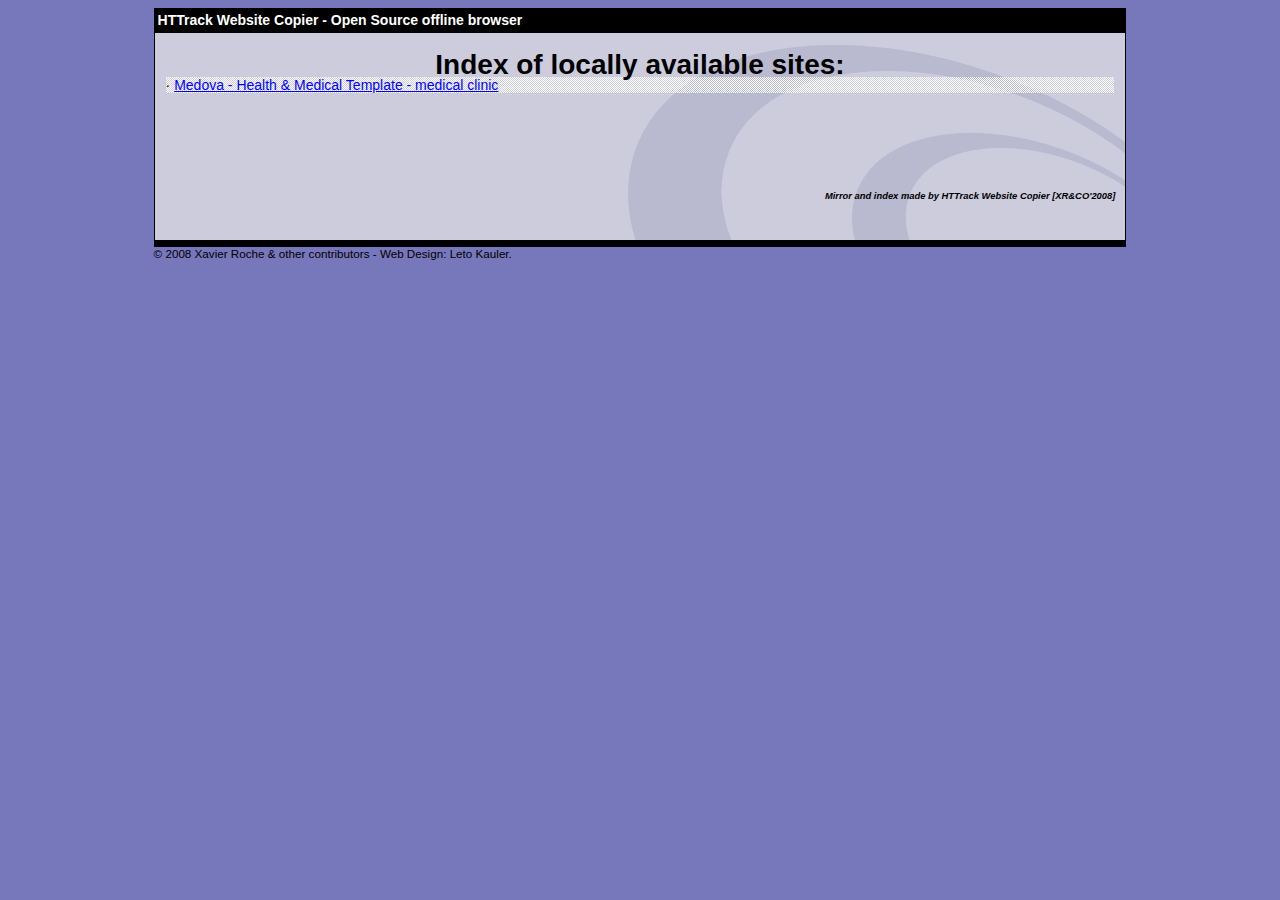
<file: index.html>
<html xmlns="http://www.w3.org/1999/xhtml" lang="en">

<head>
	<meta http-equiv="Content-Type" content="text/html; charset=utf-8" />
	<meta name="description" content="HTTrack is an easy-to-use website mirror utility. It allows you to download a World Wide website from the Internet to a local directory,building recursively all structures, getting html, images, and other files from the server to your computer. Links are rebuiltrelatively so that you can freely browse to the local site (works with any browser). You can mirror several sites together so that you can jump from one toanother. You can, also, update an existing mirror site, or resume an interrupted download. The robot is fully configurable, with an integrated help" />
	<meta name="keywords" content="httrack, HTTRACK, HTTrack, winhttrack, WINHTTRACK, WinHTTrack, offline browser, web mirror utility, aspirateur web, surf offline, web capture, www mirror utility, browse offline, local  site builder, website mirroring, aspirateur www, internet grabber, capture de site web, internet tool, hors connexion, unix, dos, windows 95, windows 98, solaris, ibm580, AIX 4.0, HTS, HTGet, web aspirator, web aspirateur, libre, GPL, GNU, free software" />
	<title>Local index - HTTrack Website Copier</title>
  <!-- Mirror and index made by HTTrack Website Copier/3.49-2 [XR&CO'2014] -->
	<style type="text/css">
	<!--

body {
	margin: 0;  padding: 0;  margin-bottom: 15px;  margin-top: 8px;
	background: #77b;
}
body, td {
	font: 14px "Trebuchet MS", Verdana, Arial, Helvetica, sans-serif;
	}

#subTitle {
	background: #000;  color: #fff;  padding: 4px;  font-weight: bold; 
	}

#siteNavigation a, #siteNavigation .current {
	font-weight: bold;  color: #448;
	}
#siteNavigation a:link    { text-decoration: none; }
#siteNavigation a:visited { text-decoration: none; }

#siteNavigation .current { background-color: #ccd; }

#siteNavigation a:hover   { text-decoration: none;  background-color: #fff;  color: #000; }
#siteNavigation a:active  { text-decoration: none;  background-color: #ccc; }


a:link    { text-decoration: underline;  color: #00f; }
a:visited { text-decoration: underline;  color: #000; }
a:hover   { text-decoration: underline;  color: #c00; }
a:active  { text-decoration: underline; }

#pageContent {
	clear: both;
	border-bottom: 6px solid #000;
	padding: 10px;  padding-top: 20px;
	line-height: 1.65em;
	background-image: url(backblue.gif);
	background-repeat: no-repeat;
	background-position: top right;
	}

#pageContent, #siteNavigation {
	background-color: #ccd;
	}


.imgLeft  { float: left;   margin-right: 10px;  margin-bottom: 10px; }
.imgRight { float: right;  margin-left: 10px;   margin-bottom: 10px; }

hr { height: 1px;  color: #000;  background-color: #000;  margin-bottom: 15px; }

h1 { margin: 0;  font-weight: bold;  font-size: 2em; }
h2 { margin: 0;  font-weight: bold;  font-size: 1.6em; }
h3 { margin: 0;  font-weight: bold;  font-size: 1.3em; }
h4 { margin: 0;  font-weight: bold;  font-size: 1.18em; }

.blak { background-color: #000; }
.hide { display: none; }
.tableWidth { min-width: 400px; }

.tblRegular       { border-collapse: collapse; }
.tblRegular td    { padding: 6px;  background-image: url(fade.gif);  border: 2px solid #99c; }
.tblHeaderColor, .tblHeaderColor td { background: #99c; }
.tblNoBorder td   { border: 0; }


</style>

</head>

<table width="76%" border="0" align="center" cellspacing="0" cellpadding="3" class="tableWidth">
	<tr>
	<td id="subTitle">HTTrack Website Copier - Open Source offline browser</td>
	</tr>
</table>
<table width="76%" border="0" align="center" cellspacing="0" cellpadding="0" class="tableWidth">
<tr class="blak">
<td>
	<table width="100%" border="0" align="center" cellspacing="1" cellpadding="0">
	<tr>
	<td colspan="6"> 
		<table width="100%" border="0" align="center" cellspacing="0" cellpadding="10">
		<tr> 
		<td id="pageContent"> 
<!-- ==================== End prologue ==================== -->

	<meta name="generator" content="HTTrack Website Copier/3.x">
	<TITLE>Local index - HTTrack</TITLE>
</HEAD>
<BODY>
<H1 ALIGN=Center>Index of locally available sites:</H1>
	<TABLE BORDER="0" WIDTH="100%" CELLSPACING="1" CELLPADDING="0">
		<TR>
			<TD BACKGROUND="fade.gif">
				&middot;
					<A HREF="index.html">
						Medova - Health & Medical Template - medical clinic
					</A>		
			</TD>
		</TR>
	</TABLE>
	<BR>
	<BR>
	<BR>
  	<H6 ALIGN="RIGHT">
	<I>Mirror and index made by HTTrack Website Copier [XR&amp;CO'2008]</I>
	</H6>
	<!-- Mirror and index made by HTTrack Website Copier/3.49-2 [XR&CO'2014] -->
	<!-- Thanks for using HTTrack Website Copier! -->
	<meta HTTP-EQUIV="Refresh" CONTENT="0; URL=index.html">


<!-- ==================== Start epilogue ==================== -->
		</td>
		</tr>
		</table>
	</td>
	</tr>
	</table>
</td>
</tr>
</table>

<table width="76%" border="0" align="center" valign="bottom" cellspacing="0" cellpadding="0">
	<tr>
	<td id="footer"><small>&copy; 2008 Xavier Roche & other contributors - Web Design: Leto Kauler.</small></td>
	</tr>
</table>

</body>

</html>
</file>
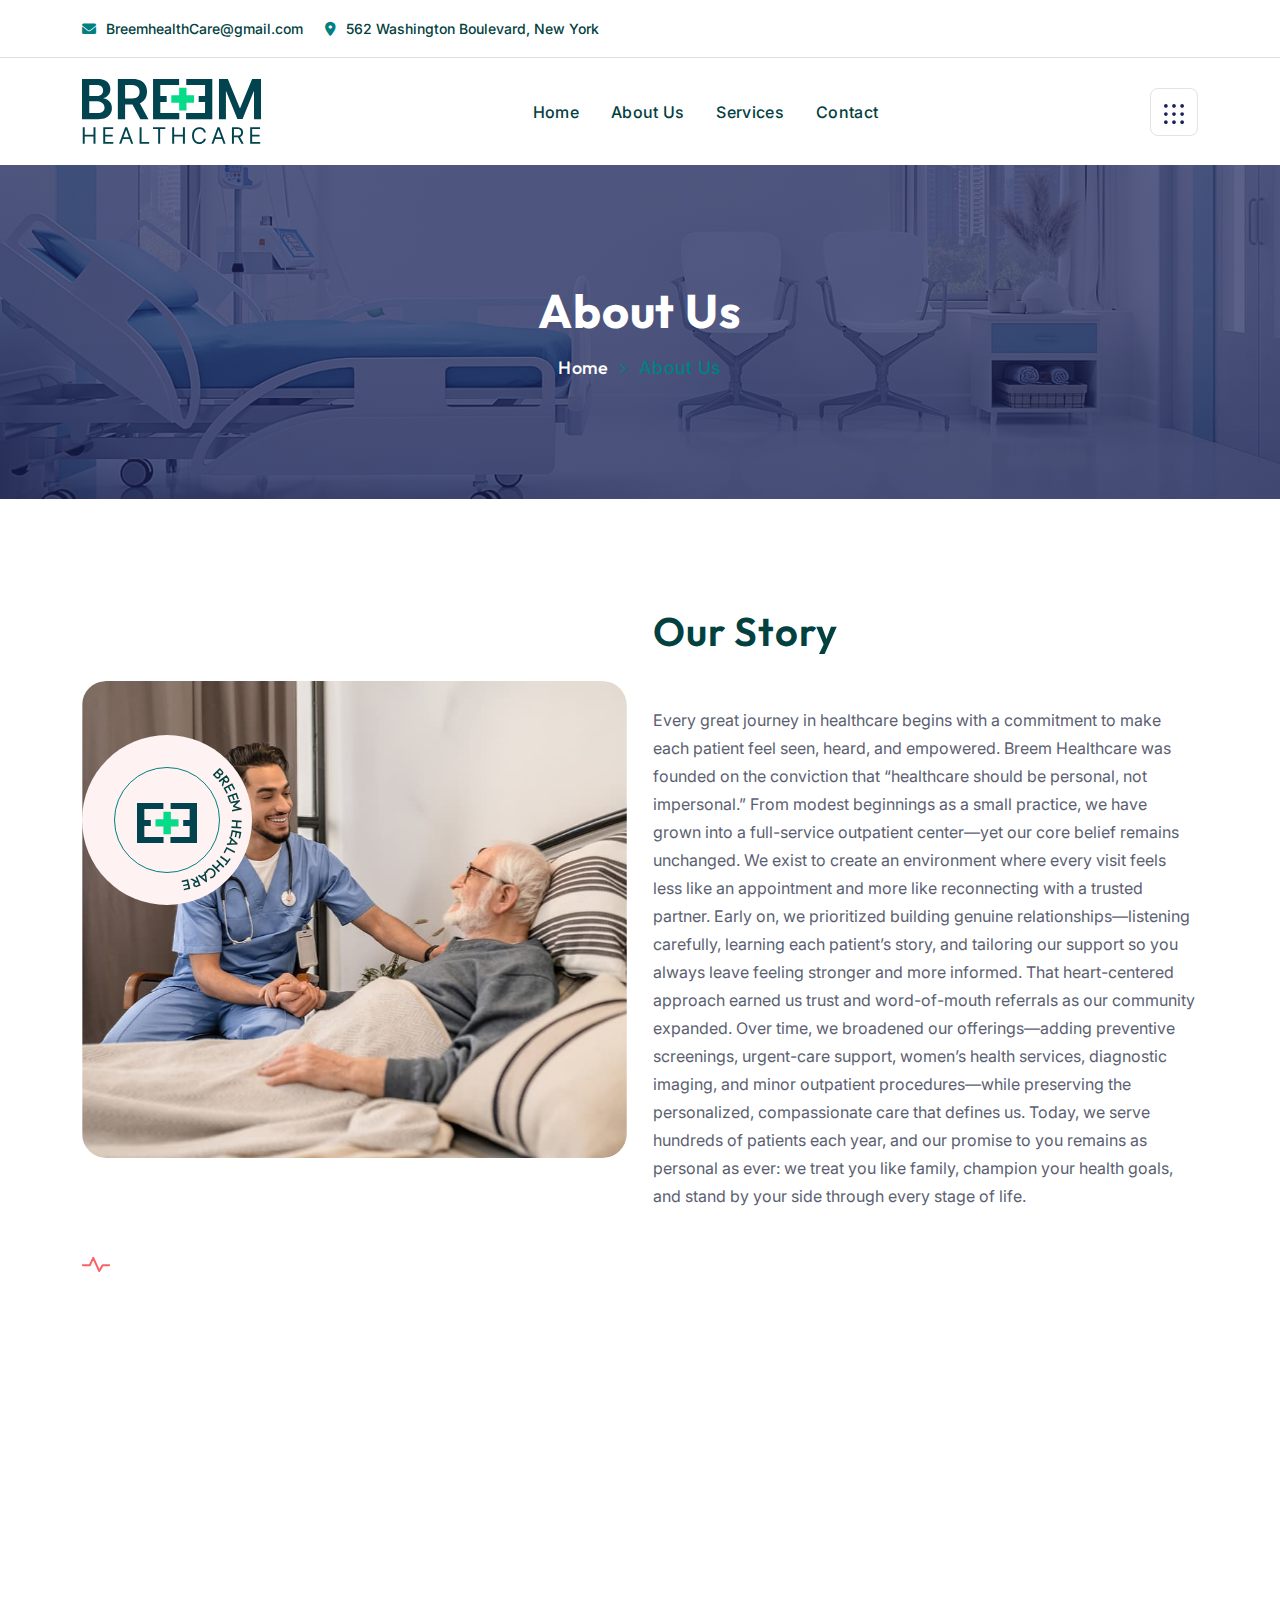
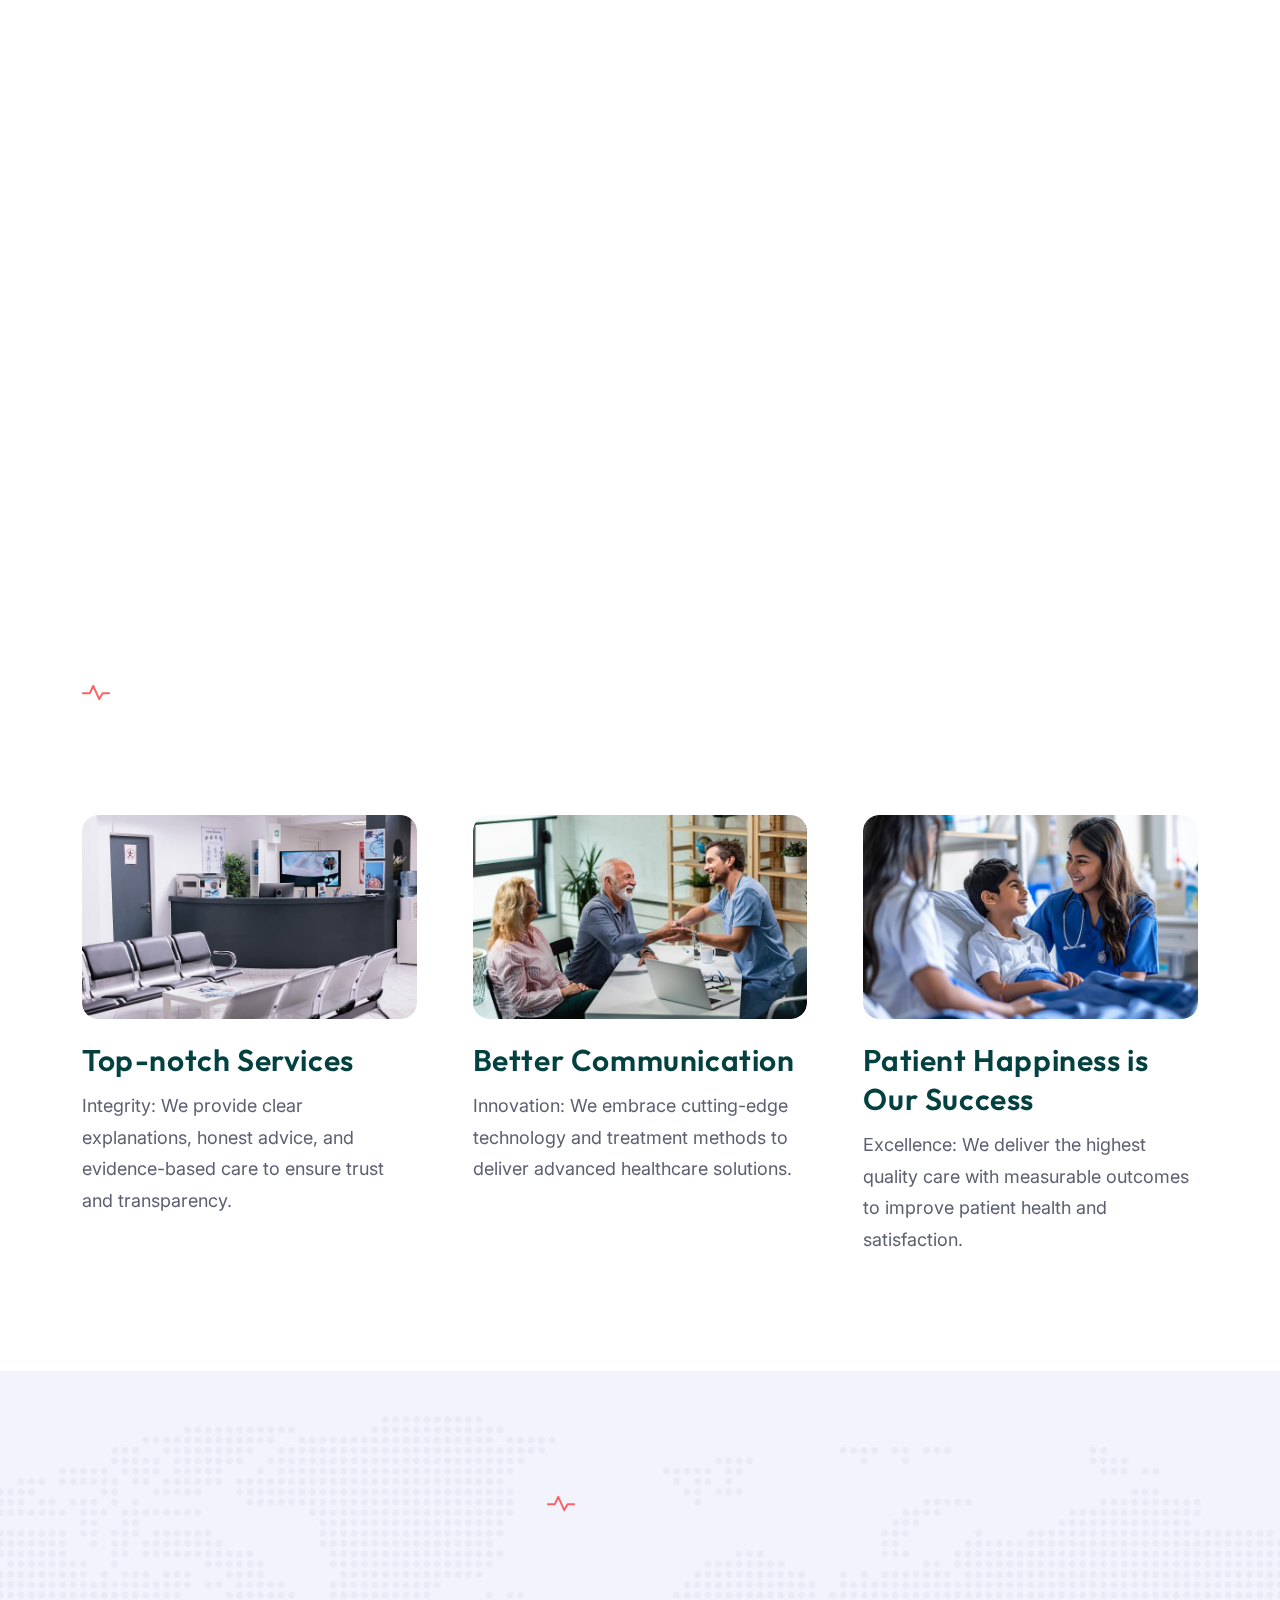
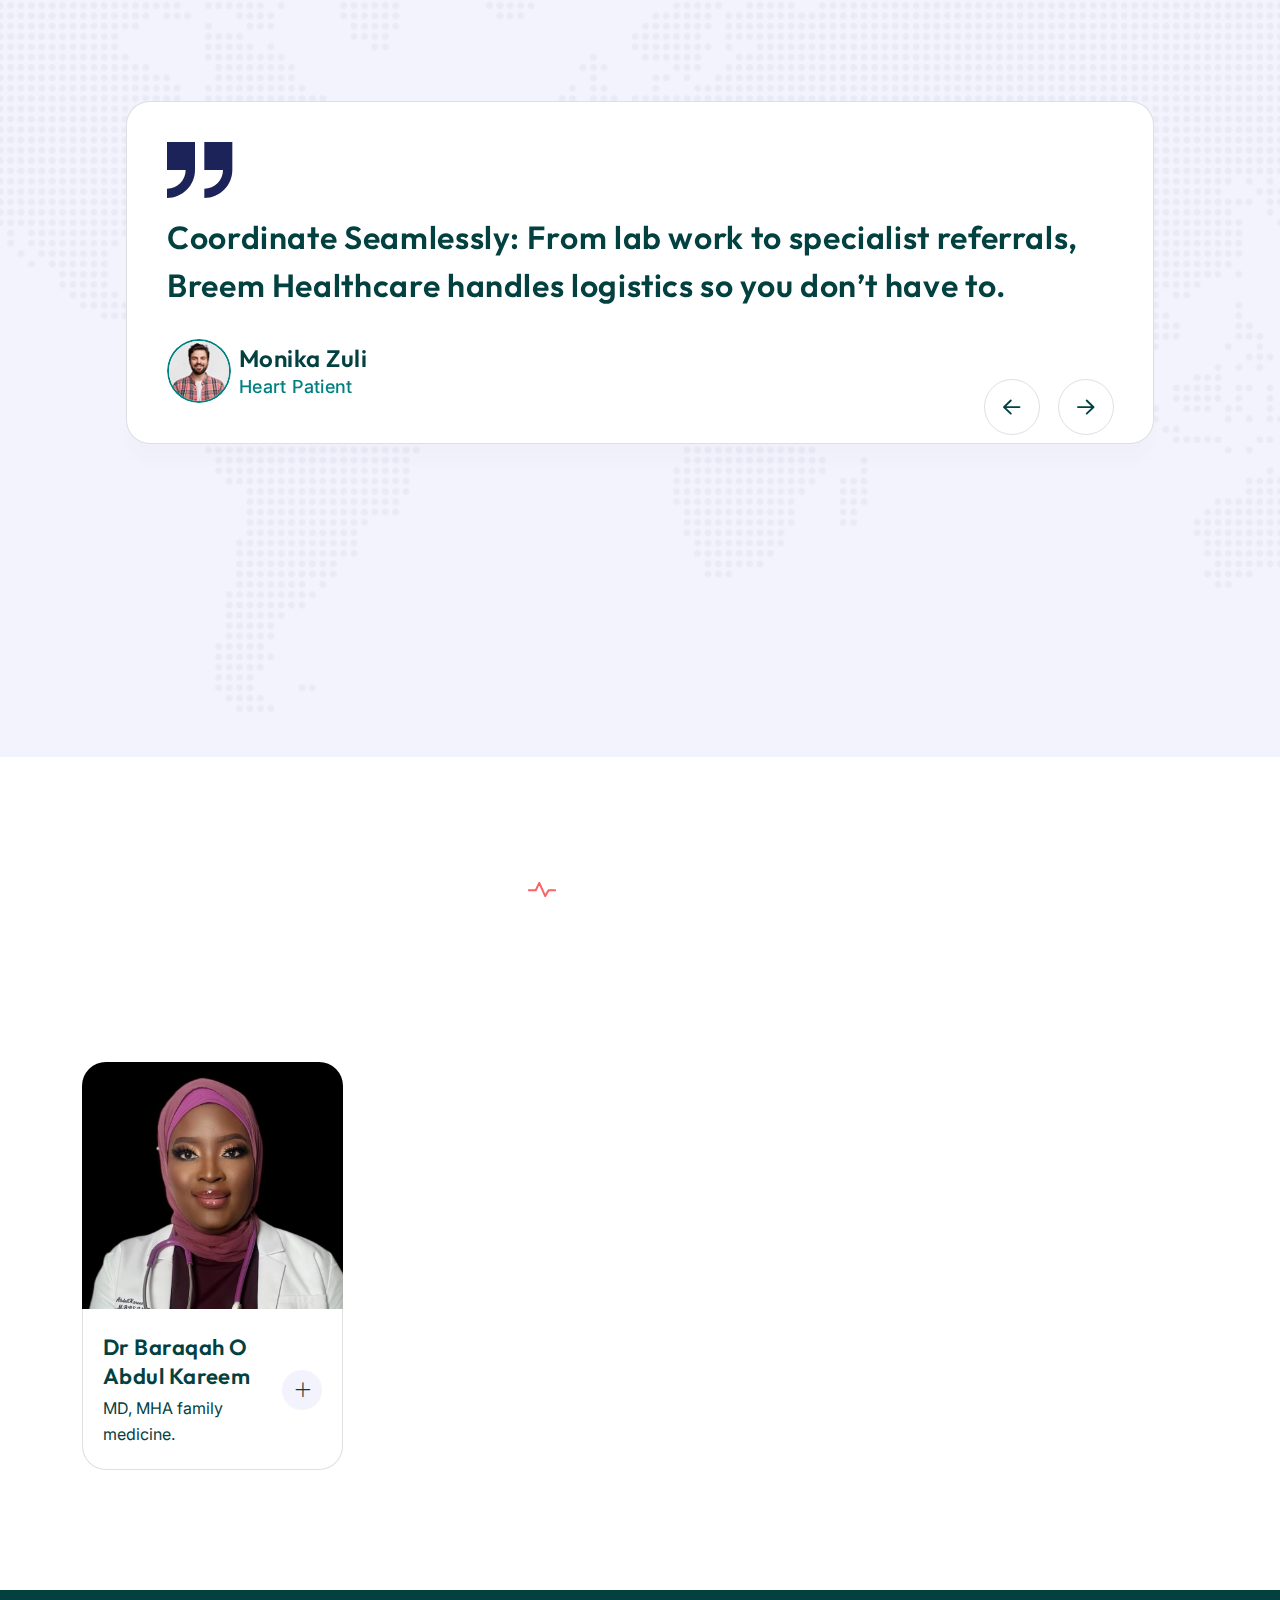
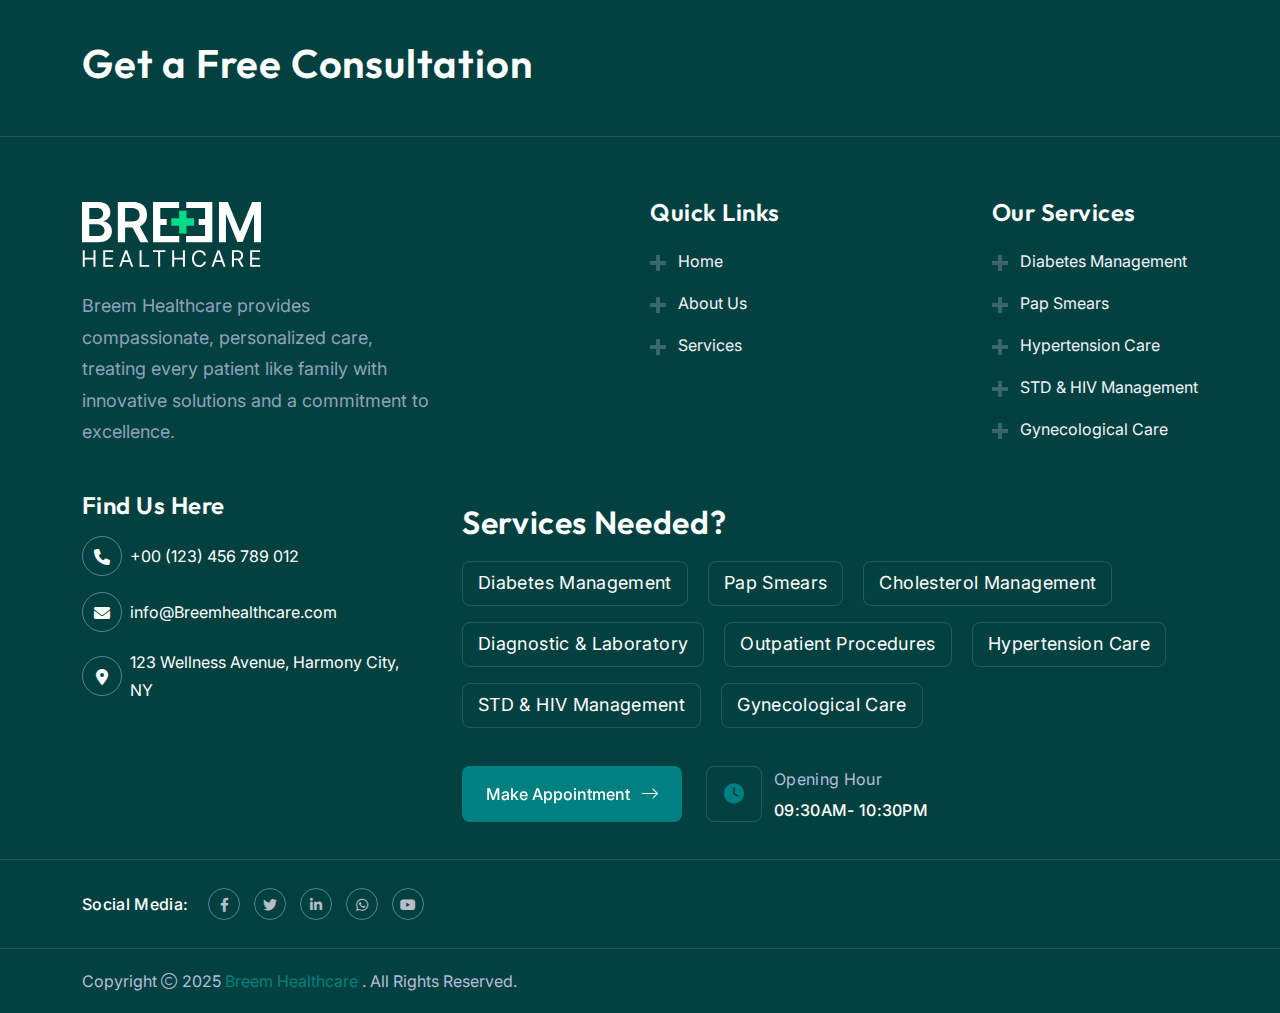
<file: html.themeholy.com/Breem/demo/about.html>
<!DOCTYPE html>
<html class="no-js" lang="zxx">
    <!-- Mirrored from html.themeholy.com/medova/demo/about.html by HTTrack Website Copier/3.x [XR&CO'2014], Mon, 02 Jun 2025 12:05:56 GMT -->
    <head>
        <meta charset="utf-8" />
        <meta http-equiv="x-ua-compatible" content="ie=edge" />
        <title>Breem Health care - About Us</title>
        <meta name="author" content="themeholy" />
        <meta name="description" content="Breem Healthcare" />
        <meta name="keywords" content="Breem Healthcare" />
        <meta name="robots" content="INDEX,FOLLOW" />
        <meta name="viewport" content="width=device-width,initial-scale=1,shrink-to-fit=no" />
        <link rel="apple-touch-icon" sizes="57x57" href="assets/img/img/BreemLogo3.svg" />
        <link rel="apple-touch-icon" sizes="60x60" href="assets/img/BreemLogo3.svg" />
        <link rel="apple-touch-icon" sizes="72x72" href="assets/img/BreemLogo3.svg" />
        <link rel="apple-touch-icon" sizes="76x76" href="assets/img/BreemLogo3.svg" />
        <link rel="apple-touch-icon" sizes="114x114" href="assets/img/BreemLogo3.svg" />
        <link rel="apple-touch-icon" sizes="120x120" href="assets/img/BreemLogo3.svg" />
        <link rel="apple-touch-icon" sizes="144x144" href="assets/img/BreemLogo3.svg" />
        <link rel="apple-touch-icon" sizes="152x152" href="assets/img/BreemLogo3.svg" />
        <link rel="apple-touch-icon" sizes="180x180" href="assets/img/BreemLogo3.svg" />
        <link rel="icon" type="image/png" sizes="192x192" href="assets/img/BreemLogo3.svg" />
        <link rel="icon" type="image/png" sizes="32x32" href="assets/img/BreemLogo3.svg" />
        <link rel="icon" type="image/png" sizes="96x96" href="assets/img/BreemLogo3.svg" />
        <link rel="icon" type="image/png" sizes="16x16" href="assets/img/BreemLogo3.svg" />
        <link rel="manifest" href="assets/img/favicons/manifest.json" />
        <meta name="msapplication-TileColor" content="#ffffff" />
        <meta name="msapplication-TileImage" content="assets/img/BreemLogo3.svg" />
        <meta name="theme-color" content="#ffffff" />
        <link rel="preconnect" href="https://fonts.googleapis.com/" />
        <link rel="preconnect" href="https://fonts.gstatic.com/" crossorigin />
        <link
            href="https://fonts.googleapis.com/css2?family=Inter:ital,opsz,wght@0,14..32,100..900;1,14..32,100..900&amp;family=Outfit:wght@100..900&amp;family=Saira:ital,wght@0,100..900;1,100..900&amp;display=swap"
            rel="stylesheet" />
        <link rel="stylesheet" href="assets/css/bootstrap.min.css" />
        <link rel="stylesheet" href="assets/css/fontawesome.min.css" />
        <link rel="stylesheet" href="assets/css/magnific-popup.min.css" />
        <link rel="stylesheet" href="assets/css/swiper-bundle.min.css" />
        <link rel="stylesheet" href="assets/css/style.css" />
    </head>
    <body>
        <!-- COLOR SWITCHER -->
        <!-- <div class="color-scheme-wrap active">
            <button class="switchIcon"><i class="fa-solid fa-palette"></i></button>
            <h4 class="color-scheme-wrap-title">
                <i class="far fa-palette me-2"></i>
                Style Swicher
            </h4>
            <div class="color-switch-btns">
                <button data-color="#3E66F3"><i class="fa-solid fa-droplet"></i></button>
                <button data-color="#684DF4"><i class="fa-solid fa-droplet"></i></button>
                <button data-color="#008080"><i class="fa-solid fa-droplet"></i></button>
                <button data-color="#323F7C"><i class="fa-solid fa-droplet"></i></button>
                <button data-color="#FC3737"><i class="fa-solid fa-droplet"></i></button>
                <button data-color="#8a2be2"><i class="fa-solid fa-droplet"></i></button>
            </div>
            <a href="https://themeforest.net/user/themeholy" class="th-btn text-center w-100">
                <i class="fa fa-shopping-cart me-2"></i>
                Purchase
            </a>
        </div> -->

        <div class="preloader">
            <button class="th-btn preloaderCls">Cancel Preloader</button>
            <div class="preloader-inner">
                <img src="assets/img/BreemLogo.svg" alt="img" />
                <div class="heart-rate">
                    <img src="assets/img/shape/preloader.svg" alt="" />
                    <div class="fade-in"></div>
                    <div class="fade-out"></div>
                </div>
            </div>
        </div>

        <div class="sidemenu-wrapper shopping-cart"></div>
        <div class="sidemenu-wrapper">
            <div class="sidemenu-content">
                <button class="closeButton sideMenuCls"><i class="far fa-times"></i></button>
                <div class="widget footer-widget mb-0">
                    <div class="th-widget-about">
                        <div class="about-logo">
                            <a href="index.html"><img src="assets/img/BreemLogo.svg" alt="Breem " /></a>
                        </div>
                        <p class="about-text">
                            Breem Healthcare provides compassionate, personalized care, treating every patient like
                            family with innovative solutions and a commitment to excellence.
                        </p>
                    </div>
                </div>

                <div class="widget footer-widget">
                    <h3 class="widget_title">Social Media:</h3>
                    <div class="th-social">
                        <a href="https://facebook.com/"><i class="fab fa-facebook-f"></i></a>
                        <a href="https://twitter.com/"><i class="fab fa-twitter"></i></a>
                        <a href="https://pinterest.com/"><i class="fab fa-pinterest-p"></i></a>
                        <a href="https://linkedin.com/"><i class="fab fa-linkedin-in"></i></a>
                        <a href="https://linkedin.com/"><i class="fab fa-instagram"></i></a>
                    </div>
                </div>
            </div>
        </div>
        <div class="popup-search-box d-none d-lg-block">
            <button class="searchClose"><i class="fal fa-times"></i></button>
            <form action="#">
                <input type="text" placeholder="What are you looking for?" />
                <button type="submit"><i class="fal fa-search"></i></button>
            </form>
        </div>
        <div class="th-menu-wrapper">
            <div class="th-menu-area text-center">
                <button class="th-menu-toggle"><i class="fal fa-times"></i></button>
                <div class="mobile-logo">
                    <a href="index.html"><img src="assets/img/BreemLogo.svg" alt="Breem" /></a>
                </div>
                <div class="th-mobile-menu">
                    <ul>
                        <li class="menu-item-has-children">
                            <a href="index.html">Home</a>
                        </li>
                        <li><a href="about.html">About Us</a></li>
                        <li><a href="service.html">Services</a></li>
                    </ul>
                </div>
            </div>
        </div>
        <header class="th-header header-layout2">
            <div class="header-top">
                <div class="container">
                    <div class="row gy-2 justify-content-center justify-content-lg-between align-items-center">
                        <div class="col-auto">
                            <div class="header-links">
                                <ul>
                                    <li>
                                        <i class="fa-solid fa-envelope"></i>
                                        <a href="BreemhealthCare@gmail.com">BreemhealthCare@gmail.com</a>
                                    </li>
                                    <li class="d-none d-md-inline-block">
                                        <i class="fa-solid fa-location-dot"></i>
                                        <span>562 Washington Boulevard, New York</span>
                                    </li>
                                </ul>
                            </div>
                        </div>
                        <div class="col-auto">
                            <div class="header-button">
                                <a href="contact.html" class="th-btn">
                                    <img src="assets/img/icon/alarm.svg" alt="" />
                                    24 Hour Emergency Aid
                                </a>
                                <form class="search-form">
                                    <input type="text" placeholder="Search..." />
                                    <button type="submit"><i class="fa-light fa-magnifying-glass"></i></button>
                                </form>
                            </div>
                        </div>
                    </div>
                </div>
            </div>
            <div class="sticky-wrapper">
                <div class="container">
                    <div class="menu-area">
                        <div class="row align-items-center justify-content-between">
                            <div class="col-auto">
                                <div class="header-logo">
                                    <a href="home-medical-clinic.html">
                                        <img src="assets/img/BreemLogo.svg" alt="Breem" />
                                    </a>
                                </div>
                            </div>
                            <div class="col-auto">
                                <nav class="main-menu style2 d-none d-lg-inline-block">
                                    <ul>
                                        <li>
                                            <a href="index.html">Home</a>
                                        </li>

                                        <li>
                                            <a href="about.html">About Us</a>
                                        </li>

                                        <li><a href="service.html">Services</a></li>

                                        <li><a href="contact.html">Contact</a></li>
                                    </ul>
                                </nav>
                                <div class="header-button">
                                    <button type="button" class="th-menu-toggle d-inline-block d-lg-none">
                                        <i class="far fa-bars"></i>
                                    </button>
                                </div>
                            </div>
                            <div class="col-auto d-none d-xl-block">
                                <div class="header-button">
                                    <a href="contact.html" class="th-btn style2">
                                        Make Appointment
                                        <i class="fa-solid fa-calendar-days ms-2"></i>
                                    </a>
                                    <a href="#" class="icon-btn sideMenuToggler d-none d-lg-block">
                                        <img src="assets/img/icon/grid.svg" alt="" />
                                    </a>
                                </div>
                            </div>
                        </div>
                    </div>
                </div>
            </div>
        </header>
        <div class="breadcumb-wrapper" data-bg-src="assets/img/bg/breadcumb-bg.jpg">
            <div class="container">
                <div class="breadcumb-content">
                    <h1 class="breadcumb-title">About Us</h1>
                    <ul class="breadcumb-menu">
                        <li><a href="index.html">Home</a></li>
                        <li>About Us</li>
                    </ul>
                </div>
            </div>
        </div>

        <div class="about-area overflow-hidden overflow-hidden space" id="about-sec">
            <div class="container">
                <div class="row gy-4">
                    <div class="col-xxl-6 mb-30 mb-xl-0">
                        <!-- <div class="title-area">
                            <span class="sub-title text-anime-style-2">Services</span>
                            <h2 class="sec-title text-anime-style-3">
                                <span class="fw-normal">WHY CHOOSE</span>
                                BREEM
                            </h2>
                            <p class="fs-18 mb-30 pe-xl-5 wow fadeInUp">
                               At Breem Healthcare, we blend professional expertise with genuine compassion—empowering you to stay healthy, strong, and resilient.
                            </p>
                        </div> -->
                        <div class="about-wrapper style2" style="display: flex; align-items: center">
                            <div class="img-box4 me-xl-3" style="width: 100%">
                                <div class="img1 reveal"><img src="assets/img/normal/about_4_1.jpg" alt="About" /></div>
                                <div class="about-wrapp">
                                    <div class="discount-wrapp">
                                        <div class="logo"><img src="assets/img/BreemLogo3.svg" alt="" /></div>
                                        <div class="discount-tag">
                                            <span class="discount-anime">Breem Healthcare</span>
                                        </div>
                                    </div>
                                </div>
                            </div>

                            <div class="" style="width: 100%">
                                <div class="checklist" style="margin-bottom: 0px;">
                                    <h2 class="sec-title text-anime-style-3">
                                <!-- <span class="fw-normal">Expert Doctors,</span> -->
                                Our Story
                            </h2>
                                    <p class="wow fadeInUp" data-wow-delay=".1s">
                                        Every great journey in healthcare begins with a commitment to make each patient
                                        feel seen, heard, and empowered. Breem Healthcare was founded on the conviction
                                        that “healthcare should be personal, not impersonal.” From modest beginnings as
                                        a small practice, we have grown into a full-service outpatient center—yet our
                                        core belief remains unchanged. We exist to create an environment where every
                                        visit feels less like an appointment and more like reconnecting with a trusted
                                        partner. Early on, we prioritized building genuine relationships—listening
                                        carefully, learning each patient’s story, and tailoring our support so you
                                        always leave feeling stronger and more informed. That heart-centered approach
                                        earned us trust and word-of-mouth referrals as our community expanded. Over
                                        time, we broadened our offerings—adding preventive screenings, urgent-care
                                        support, women’s health services, diagnostic imaging, and minor outpatient
                                        procedures—while preserving the personalized, compassionate care that defines
                                        us. Today, we serve hundreds of patients each year, and our promise to you
                                        remains as personal as ever: we treat you like family, champion your health
                                        goals, and stand by your side through every stage of life.
                                    </p>
                                </div>
                            </div>
                        </div>
                    </div>

                    <div class="col-xxl-6 mb-30 mb-xl-0">
                        <div class="title-area">
                            <span class="sub-title text-anime-style-2">About us</span>
                            <h2 class="sec-title text-anime-style-3">
                                <span class="fw-normal">Expert Doctors,</span>
                                Seamless Appointments, Quality Care
                            </h2>
                            <p class="fs-18 mb-30 pe-xl-5 wow fadeInUp">
                                Breem Healthcare began with a simple belief: quality medical care should feel personal.
                                Our mission is to treat and care for you like family.
                            </p>
                        </div>
                        <div class="about-wrapper style2">
                            <div class="">
                                <div class="checklist mb-50">
                                    <ul>
                                        <li class="wow fadeInUp" data-wow-delay=".1s">
                                            Integrity: Clear explanations and honest care
                                        </li>
                                        <li class="wow fadeInUp" data-wow-delay=".3s">
                                            Innovation: Cutting-edge technology and methods
                                        </li>
                                        <li class="wow fadeInUp" data-wow-delay=".5s">
                                            Excellence: High-quality care with measurable outcomes
                                        </li>
                                        <li class="wow fadeInUp" data-wow-delay=".7s">
                                            Compassion: Treating you like family
                                        </li>
                                    </ul>
                                </div>
                                <div class="btn-group mt-40 wow fadeInUp" data-wow-delay=".5s">
                                    <a href="about.html" class="th-btn style2">
                                        More About Us
                                        <i class="fa-light fa-arrow-right-long ms-2"></i>
                                    </a>
                                    <div class="call-info">
                                        <div class="call-icon">
                                            <a href="tel:+00123456789"><i class="fa-solid fa-phone-volume"></i></a>
                                        </div>
                                        <div class="media-body">
                                            <span class="call-label">For emergency, Call Now</span>
                                            <p class="call-link">
                                                <a href="tel:+0012345678900">+00 (123) 456789 00</a>
                                            </p>
                                        </div>
                                    </div>
                                </div>
                            </div>
                            <div class="video-img2 wow fadeInUp">
                                <img src="assets/img/normal/about-video.jpg" alt="About" />
                                <a
                                    href="https://www.youtube.com/watch?v=_sI_Ps7JSEk"
                                    class="video-play-btn popup-video">
                                    <i class="fa-solid fa-play"></i>
                                </a>
                            </div>
                        </div>
                    </div>
                </div>
            </div>
        </div>
        <div class="position-relative">
            <div class="container">
                <div class="row gy-4 justify-content-center">
                    <div class="col-md-6 col-xl-4 feature-card_wrapp wow fadeInLeft" data-wow-delay=".2s">
                        <div class="feature-card th-ani">
                            <h3 class="box-title text-anime-style-2">Need Immediate Care?</h3>
                            <p class="box-text">
                                Listen First: We start by understanding your story—health history, lifestyle, concerns.
                            </p>
                            <a href="contact.html" class="th-btn black-border">
                                Emergency Call
                                <i class="fa-regular fa-arrow-right ms-2"></i>
                            </a>
                        </div>
                    </div>
                    <div class="col-md-6 col-xl-4 feature-card_wrapp wow fadeInUp" data-wow-delay=".4s">
                        <div class="feature-card th-ani">
                            <h3 class="box-title text-anime-style-2">Quality & Patient Safety</h3>
                            <p class="box-text">
                                Personalize Care: Every treatment plan is tailored to you, not a one-size-fits-all.
                            </p>
                            <a href="about.html" class="th-btn black-border">
                                More About Us
                                <i class="fa-regular fa-arrow-right ms-2"></i>
                            </a>
                        </div>
                    </div>
                    <div class="col-md-6 col-xl-4 feature-card_wrapp wow fadeInRight" data-wow-delay=".6s">
                        <div class="feature-card th-ani">
                            <h3 class="box-title text-anime-style-2">Unlock Your Wellness Journey</h3>
                            <p class="box-text">
                                Partner Through Wellness: We guide you with education, tools, and encouragement.
                            </p>
                            <a href="contact.html" class="th-btn black-border">
                                Make Appointment
                                <i class="fa-regular fa-arrow-right ms-2"></i>
                            </a>
                        </div>
                    </div>
                </div>
            </div>
        </div>
        <section class="project-area position-relative space overflow-hidden" id="project-sec">
            <div class="container">
                <div class="row justify-content-lg-between justify-content-center align-items-center">
                    <div class="col-lg-5">
                        <div class="title-area text-center text-lg-start">
                            <span class="sub-title text-anime-style-2">Breem Healthcare Values</span>
                            <h2 class="sec-title text-anime-style-3">
                                Our Core
                                <span class="fw-normal">Values</span>
                            </h2>
                        </div>
                    </div>
                    <div class="col-lg-5">
                        <div class="ps-xl-5 ms-xl-4 text-center text-lg-start">
                            <p class="fs-18 wow fadeInUp">
                                To be the leading healthcare provider that transforms lives through innovative,
                                patient-centered care.
                            </p>
                        </div>
                    </div>
                </div>
                <div class="slider-area">
                    <div
                        class="swiper th-slider projectSlide has-shadow"
                        id="projectSlide"
                        data-slider-options='{"loop":true,"spaceBetween":56,"breakpoints":{"0":{"slidesPerView":1},"576":{"slidesPerView":"1"},"768":{"slidesPerView":"2"},"992":{"slidesPerView":"2"},"1200":{"slidesPerView":"3"}}}'>
                        <div class="swiper-wrapper">
                            <div class="swiper-slide">
                                <div class="project-card">
                                    <div class="box-img global-img">
                                        <img src="assets/img/project/project_1_1.jpg" alt="project image" />
                                    </div>
                                    <div class="box-content">
                                        <h3 class="box-title">
                                            <a href="case-studies-details.html">Top-notch Services</a>
                                        </h3>
                                        <p class="box-text">
                                            Integrity: We provide clear explanations, honest advice, and evidence-based
                                            care to ensure trust and transparency.
                                        </p>
                                    </div>
                                </div>
                            </div>
                            <div class="swiper-slide">
                                <div class="project-card">
                                    <div class="box-img global-img">
                                        <img src="assets/img/project/project_1_2.jpg" alt="project image" />
                                    </div>
                                    <div class="box-content">
                                        <h3 class="box-title">
                                            <a href="case-studies-details.html">Better Communication</a>
                                        </h3>
                                        <p class="box-text">
                                            Innovation: We embrace cutting-edge technology and treatment methods to
                                            deliver advanced healthcare solutions.
                                        </p>
                                    </div>
                                </div>
                            </div>
                            <div class="swiper-slide">
                                <div class="project-card">
                                    <div class="box-img global-img">
                                        <img src="assets/img/project/project_1_3.jpg" alt="project image" />
                                    </div>
                                    <div class="box-content">
                                        <h3 class="box-title">
                                            <a href="case-studies-details.html">Patient Happiness is Our Success</a>
                                        </h3>
                                        <p class="box-text">
                                            Excellence: We deliver the highest quality care with measurable outcomes to
                                            improve patient health and satisfaction.
                                        </p>
                                    </div>
                                </div>
                            </div>
                            <div class="swiper-slide">
                                <div class="project-card">
                                    <div class="box-img global-img">
                                        <img src="assets/img/project/project_1_1.jpg" alt="project image" />
                                    </div>
                                    <div class="box-content">
                                        <h3 class="box-title">
                                            <a href="case-studies-details.html">Top-notch Services</a>
                                        </h3>
                                        <p class="box-text">
                                            Integrity: We provide clear explanations, honest advice, and evidence-based
                                            care to ensure trust and transparency.
                                        </p>
                                    </div>
                                </div>
                            </div>
                            <div class="swiper-slide">
                                <div class="project-card">
                                    <div class="box-img global-img">
                                        <img src="assets/img/project/project_1_2.jpg" alt="project image" />
                                    </div>
                                    <div class="box-content">
                                        <h3 class="box-title">
                                            <a href="case-studies-details.html">Better Communication</a>
                                        </h3>
                                        <p class="box-text">
                                            Innovation: We embrace cutting-edge technology and treatment methods to
                                            deliver advanced healthcare solutions.
                                        </p>
                                    </div>
                                </div>
                            </div>
                            <div class="swiper-slide">
                                <div class="project-card">
                                    <div class="box-img global-img">
                                        <img src="assets/img/project/project_1_3.jpg" alt="project image" />
                                    </div>
                                    <div class="box-content">
                                        <h3 class="box-title">
                                            <a href="case-studies-details.html">Patient Happiness is Our Success</a>
                                        </h3>
                                        <p class="box-text">
                                            Excellence: We deliver the highest quality care with measurable outcomes to
                                            improve patient health and satisfaction.
                                        </p>
                                    </div>
                                </div>
                            </div>
                        </div>
                    </div>
                    <button data-slider-prev="#projectSlide" class="slider-arrow slider-prev">
                        <i class="far fa-arrow-left"></i>
                    </button>
                    <button data-slider-next="#projectSlide" class="slider-arrow slider-next">
                        <i class="far fa-arrow-right"></i>
                    </button>
                </div>
            </div>
        </section>
        <section class="testi-area overflow-hidden space" id="testi-sec" data-bg-src="assets/img/bg/testi-shape-1.png">
            <div class="container">
                <div class="row justify-content-center">
                    <div class="col-xl-4">
                        <div class="title-area text-center">
                            <span class="sub-title text-anime-style-2">testimonials</span>
                            <h2 class="sec-title text-anime-style-3">
                                <span class="fw-normal">What Our Patients</span>
                                Think About Us
                            </h2>
                        </div>
                    </div>
                </div>
                <div class="row">
                    <div class="slider-area space-bottom">
                        <div
                            class="swiper th-slider testiSlide2 has-shadow"
                            id="testiSlide2"
                            data-slider-options='{"effect":"slide","loop":true}'>
                            <div class="swiper-wrapper">
                                <div class="swiper-slide">
                                    <div class="testi-card style2">
                                        <div class="box-quote"><img src="assets/img/icon/quote2.svg" alt="" /></div>
                                        <p class="box-text">
                                            Coordinate Seamlessly: From lab work to specialist referrals, Breem
                                            Healthcare handles logistics so you don’t have to.
                                        </p>
                                        <div class="box-wrapp">
                                            <div class="box-profile">
                                                <div class="box-author">
                                                    <img src="assets/img/testimonial/testi_2_1.png" alt="Avater" />
                                                </div>
                                                <div class="box-info">
                                                    <h3 class="box-title">Monika Zuli</h3>
                                                    <span class="box-desig">Heart Patient</span>
                                                </div>
                                            </div>
                                        </div>
                                    </div>
                                </div>
                                <div class="swiper-slide">
                                    <div class="testi-card style2">
                                        <div class="box-quote"><img src="assets/img/icon/quote2.svg" alt="" /></div>
                                        <p class="box-text">
                                            Respect: Breem Healthcare honors your time, privacy, and health goals,
                                            ensuring a compassionate and personalized experience.
                                        </p>
                                        <div class="box-wrapp">
                                            <div class="box-profile">
                                                <div class="box-author">
                                                    <img src="assets/img/testimonial/testi_2_2.png" alt="Avater" />
                                                </div>
                                                <div class="box-info">
                                                    <h3 class="box-title">Sofia Kim</h3>
                                                    <span class="box-desig">Diet Patient</span>
                                                </div>
                                            </div>
                                        </div>
                                    </div>
                                </div>
                                <div class="swiper-slide">
                                    <div class="testi-card style2">
                                        <div class="box-quote"><img src="assets/img/icon/quote2.svg" alt="" /></div>
                                        <p class="box-text">
                                            Partner Through Wellness: Breem Healthcare guides you with education, tools,
                                            and encouragement for lasting health.
                                        </p>
                                        <div class="box-wrapp">
                                            <div class="box-profile">
                                                <div class="box-author">
                                                    <img src="assets/img/testimonial/testi_2_3.png" alt="Avater" />
                                                </div>
                                                <div class="box-info">
                                                    <h3 class="box-title">Lucas Fletcher</h3>
                                                    <span class="box-desig">Diet Patient</span>
                                                </div>
                                            </div>
                                        </div>
                                    </div>
                                </div>
                                <div class="swiper-slide">
                                    <div class="testi-card style2">
                                        <div class="box-quote"><img src="assets/img/icon/quote2.svg" alt="" /></div>
                                        <p class="box-text">
                                            Coordinate Seamlessly: From lab work to specialist referrals, Breem
                                            Healthcare handles logistics so you don’t have to.
                                        </p>
                                        <div class="box-wrapp">
                                            <div class="box-profile">
                                                <div class="box-author">
                                                    <img src="assets/img/testimonial/testi_2_4.png" alt="Avater" />
                                                </div>
                                                <div class="box-info">
                                                    <h3 class="box-title">Monika Zuli</h3>
                                                    <span class="box-desig">Heart Patient</span>
                                                </div>
                                            </div>
                                        </div>
                                    </div>
                                </div>
                                <div class="swiper-slide">
                                    <div class="testi-card style2">
                                        <div class="box-quote"><img src="assets/img/icon/quote2.svg" alt="" /></div>
                                        <p class="box-text">
                                            Respect: Breem Healthcare honors your time, privacy, and health goals,
                                            ensuring a compassionate and personalized experience.
                                        </p>
                                        <div class="box-wrapp">
                                            <div class="box-profile">
                                                <div class="box-author">
                                                    <img src="assets/img/testimonial/testi_2_5.png" alt="Avater" />
                                                </div>
                                                <div class="box-info">
                                                    <h3 class="box-title">Sofia Kim</h3>
                                                    <span class="box-desig">Diet Patient</span>
                                                </div>
                                            </div>
                                        </div>
                                    </div>
                                </div>
                                <div class="swiper-slide">
                                    <div class="testi-card style2">
                                        <div class="box-quote"><img src="assets/img/icon/quote2.svg" alt="" /></div>
                                        <p class="box-text">
                                            Partner Through Wellness: Breem Healthcare guides you with education, tools,
                                            and encouragement for lasting health.
                                        </p>
                                        <div class="box-wrapp">
                                            <div class="box-profile">
                                                <div class="box-author">
                                                    <img src="assets/img/testimonial/testi_2_6.png" alt="Avater" />
                                                </div>
                                                <div class="box-info">
                                                    <h3 class="box-title">Lucas Fletcher</h3>
                                                    <span class="box-desig">Diet Patient</span>
                                                </div>
                                            </div>
                                        </div>
                                    </div>
                                </div>
                            </div>
                            <div class="icon-box">
                                <button data-slider-prev="#testiSlide2" class="slider-arrow style3 default slider-prev">
                                    <i class="far fa-arrow-left"></i>
                                </button>
                                <button data-slider-next="#testiSlide2" class="slider-arrow style3 default slider-next">
                                    <i class="far fa-arrow-right"></i>
                                </button>
                            </div>
                        </div>
                        <div class="testi-thumb" data-slider-tab="#testiSlide2">
                            <div class="tab-btn active">
                                <img src="assets/img/testimonial/testi_2_1.png" alt="Image" />
                            </div>
                            <div class="tab-btn"><img src="assets/img/testimonial/testi_2_2.png" alt="Image" /></div>
                            <div class="tab-btn"><img src="assets/img/testimonial/testi_2_3.png" alt="Image" /></div>
                            <div class="tab-btn"><img src="assets/img/testimonial/testi_2_4.png" alt="Image" /></div>
                            <div class="tab-btn"><img src="assets/img/testimonial/testi_2_5.png" alt="Image" /></div>
                            <div class="tab-btn"><img src="assets/img/testimonial/testi_2_6.png" alt="Image" /></div>
                        </div>
                    </div>
                </div>
            </div>
            <div class="shape-mockup movingX" data-bottom="0%" data-left="0%">
                <!-- <img src="assets/img/shape/element-7.png" alt="" /> -->
            </div>
        </section>

        <section class="team-sec space overflow-hidden">
            <div class="container z-index-common">
                <div class="row justify-content-center">
                    <div class="col-xl-6 col-xxl-5">
                        <div class="title-area text-center pe-xl-5 ps-xl-5">
                            <span class="sub-title text-anime-style-2">medical experts</span>
                            <h2 class="sec-title text-anime-style-3">
                                Skilled
                                <span class="fw-normal">Professionals</span>
                                at Breem Healthcare
                            </h2>
                        </div>
                    </div>
                </div>
                <div class="row gy-3">
                    <div class="col-md-6 col-xl-3">
                        <div class="th-team team-card">
                            <div class="box-img">
                                <img src="assets/img/founder.jpg" alt="Team" />
                            </div>
                            <div class="box-content">
                                <div>
                                    <h3 class="box-title">
                                        <a href="doctor-details.html">Dr Baraqah O Abdul Kareem</a>
                                    </h3>
                                    <span class="team-desig">MD, MHA family medicine.</span>
                                </div>
                                <div class="team-social">
                                    <div class="icon-btn"><i class="fa-light fa-plus"></i></div>
                                    <div class="th-social">
                                        <a target="_blank" href="https://facebook.com/">
                                            <i class="fab fa-facebook-f"></i>
                                        </a>
                                        <a target="_blank" href="https://twitter.com/">
                                            <i class="fab fa-twitter"></i>
                                        </a>
                                        <a target="_blank" href="https://instagram.com/">
                                            <i class="fab fa-instagram"></i>
                                        </a>
                                        <a target="_blank" href="https://linkedin.com/">
                                            <i class="fab fa-linkedin-in"></i>
                                        </a>
                                    </div>
                                </div>
                            </div>
                        </div>
                    </div>
                </div>
            </div>
        </section>
        <footer class="footer-wrapper footer-layout2">
            <div class="footer-top">
                <div class="container">
                    <div class="row gy-4 justify-content-between align-items-center">
                        <div class="col-lg-5">
                            <div class="title-area mb-0 text-center text-lg-start">
                                <h2 class="sec-title text-white m-0">Get a Free Consultation</h2>
                            </div>
                        </div>
                    </div>
                </div>
            </div>
            <div class="widget-area">
                <div class="container">
                    <div class="row justify-content-between">
                        <div class="col-md-6 col-xxl-3 col-xl-4">
                            <div class="widget footer-widget">
                                <div class="th-widget-about">
                                    <div class="about-logo">
                                        <a class="icon-masking" href="index.html">
                                            <img src="assets/img/BreemLogo2.svg" alt="Breem Healthcare" />
                                        </a>
                                    </div>
                                    <p class="about-text">
                                        Breem Healthcare provides compassionate, personalized care, treating every
                                        patient like family with innovative solutions and a commitment to excellence.
                                    </p>
                                </div>
                            </div>
                        </div>
                        <div class="col-md-6 col-xl-auto">
                            <div class="widget widget_nav_menu footer-widget">
                                <h3 class="widget_title">Quick Links</h3>
                                <div class="menu-all-pages-container">
                                    <ul class="menu">
                                        <li><a href="index.html">Home</a></li>
                                        <li><a href="about.html">About Us</a></li>
                                        <li><a href="Services.html">Services</a></li>
                                        <!-- <li><a href="contact.html">Our Staff</a></li>
                                        <li><a href="contact.html">Term & Conditions</a></li> -->
                                    </ul>
                                </div>
                            </div>
                        </div>
                        <div class="col-md-6 col-xl-auto">
                            <div class="widget widget_nav_menu footer-widget">
                                <h3 class="widget_title">Our Services</h3>
                                <div class="menu-all-pages-container">
                                    <ul class="menu">
                                        <li><a href="service.html">Diabetes Management</a></li>
                                        <li><a href="service.html">Pap Smears</a></li>
                                        <li><a href="service.html">Hypertension Care</a></li>
                                        <li><a href="service.html">STD & HIV Management</a></li>
                                        <li><a href="service.html">Gynecological Care</a></li>
                                    </ul>
                                </div>
                            </div>
                        </div>
                    </div>
                </div>
                <div class="container">
                    <div class="row">
                        <div class="col-xl-4">
                            <div class="footer-widget-about">
                                <h3 class="box-title text-white">Find Us Here</h3>
                                <div class="th-widget-about">
                                    <p class="footer-info">
                                        <i class="fa-sharp fa-solid fa-phone"></i>
                                        <span>
                                            <a class="text-inherit" href="tel:+00123456789012">+00 (123) 456 789 012</a>
                                        </span>
                                    </p>
                                    <p class="footer-info">
                                        <i class="fa-sharp fa-solid fa-envelope"></i>
                                        <span>
                                            <a class="text-inherit" href="mailto:info@Breemhealthcare.com">
                                                info@Breemhealthcare.com
                                            </a>
                                        </span>
                                    </p>
                                    <p class="footer-info">
                                        <i class="fas fa-map-marker-alt"></i>
                                        123 Wellness Avenue, Harmony City, NY
                                    </p>
                                </div>
                            </div>
                        </div>
                        <div class="col-xl-8">
                            <div class="footer-tags">
                                <div class="h4 text-white">Services Needed?</div>
                                <div class="tagcloud">
                                    <a href="service.html">Diabetes Management</a>
                                    <a href="service.html">Pap Smears</a>
                                    <a href="service.html">Cholesterol Management</a>
                                    <a href="service.html">Diagnostic & Laboratory</a>
                                    <a href="service.html">Outpatient Procedures</a>
                                    <a href="service.html">Hypertension Care</a>
                                    <a href="service.html">STD & HIV Management</a>
                                    <a href="service.html">Gynecological Care</a>
                                </div>
                                <div class="btn-group">
                                    <a href="contact.html" class="th-btn style1">
                                        Make Appointment
                                        <i class="fa-light fa-arrow-right-long ms-2"></i>
                                    </a>
                                    <div class="opening-hour">
                                        <div class="icon"><i class="fa-solid fa-clock"></i></div>
                                        <div class="media-body">
                                            <span class="label">Opening Hour</span>
                                            <span class="time">09:30AM- 10:30PM</span>
                                        </div>
                                    </div>
                                </div>
                            </div>
                        </div>
                    </div>
                </div>
            </div>
            <div class="container">
                <div class="row gy-2 justify-content-center justify-content-md-between align-items-center">
                    <div class="col-md-7 col-lg-5 text-center text-md-start">
                        <div class="social-links">
                            <span class="title">Social Media:</span>
                            <a href="https://www.facebook.com/"><i class="fab fa-facebook-f"></i></a>
                            <a href="https://www.twitter.com/"><i class="fab fa-twitter"></i></a>
                            <a href="https://www.linkedin.com/"><i class="fab fa-linkedin-in"></i></a>
                            <a href="https://www.whatsapp.com/"><i class="fab fa-whatsapp"></i></a>
                            <a href="https://www.youtube.com/"><i class="fab fa-youtube"></i></a>
                        </div>
                    </div>
                </div>
            </div>
            <div class="copyright-wrap">
                <div class="container">
                    <div class="row gy-2 align-items-center">
                        <div class="col-lg-5">
                            <p class="copyright-text">
                                Copyright
                                <i class="fal fa-copyright"></i>
                                2025
                                <a href="">Breem Healthcare</a>
                                . All Rights Reserved.
                            </p>
                        </div>
                    </div>
                </div>
            </div>
        </footer>
        <div class="scroll-top">
            <svg class="progress-circle svg-content" width="100%" height="100%" viewBox="-1 -1 102 102">
                <path
                    d="M50,1 a49,49 0 0,1 0,98 a49,49 0 0,1 0,-98"
                    style="
                        transition: stroke-dashoffset 10ms linear 0s;
                        stroke-dasharray: 307.919, 307.919;
                        stroke-dashoffset: 307.919;
                    "></path>
            </svg>
        </div>
        <script src="assets/js/vendor/jquery-3.7.1.min.js"></script>
        <script src="assets/js/swiper-bundle.min.js"></script>
        <script src="assets/js/bootstrap.min.js"></script>
        <script src="assets/js/jquery.magnific-popup.min.js"></script>
        <script src="assets/js/jquery.counterup.min.js"></script>
        <script src="assets/js/circle-progress.js"></script>
        <script src="assets/js/jquery-ui.min.js"></script>
        <script src="assets/js/imagesloaded.pkgd.min.js"></script>
        <script src="assets/js/isotope.pkgd.min.js"></script>
        <script src="assets/js/nice-select.min.js"></script>
        <script src="assets/js/wow.min.js"></script>
        <script src="assets/js/threesixty.min.js"></script>
        <script src="assets/js/panolens.min.js"></script>
        <script src="assets/js/gsap.min.js"></script>
        <script src="assets/js/ScrollTrigger.min.js"></script>
        <script src="assets/js/SplitText.js"></script>
        <script src="assets/js/main.js"></script>
    </body>
    <!-- Mirrored from html.themeholy.com/medova/demo/about.html by HTTrack Website Copier/3.x [XR&CO'2014], Mon, 02 Jun 2025 12:05:57 GMT -->
</html>
</file>
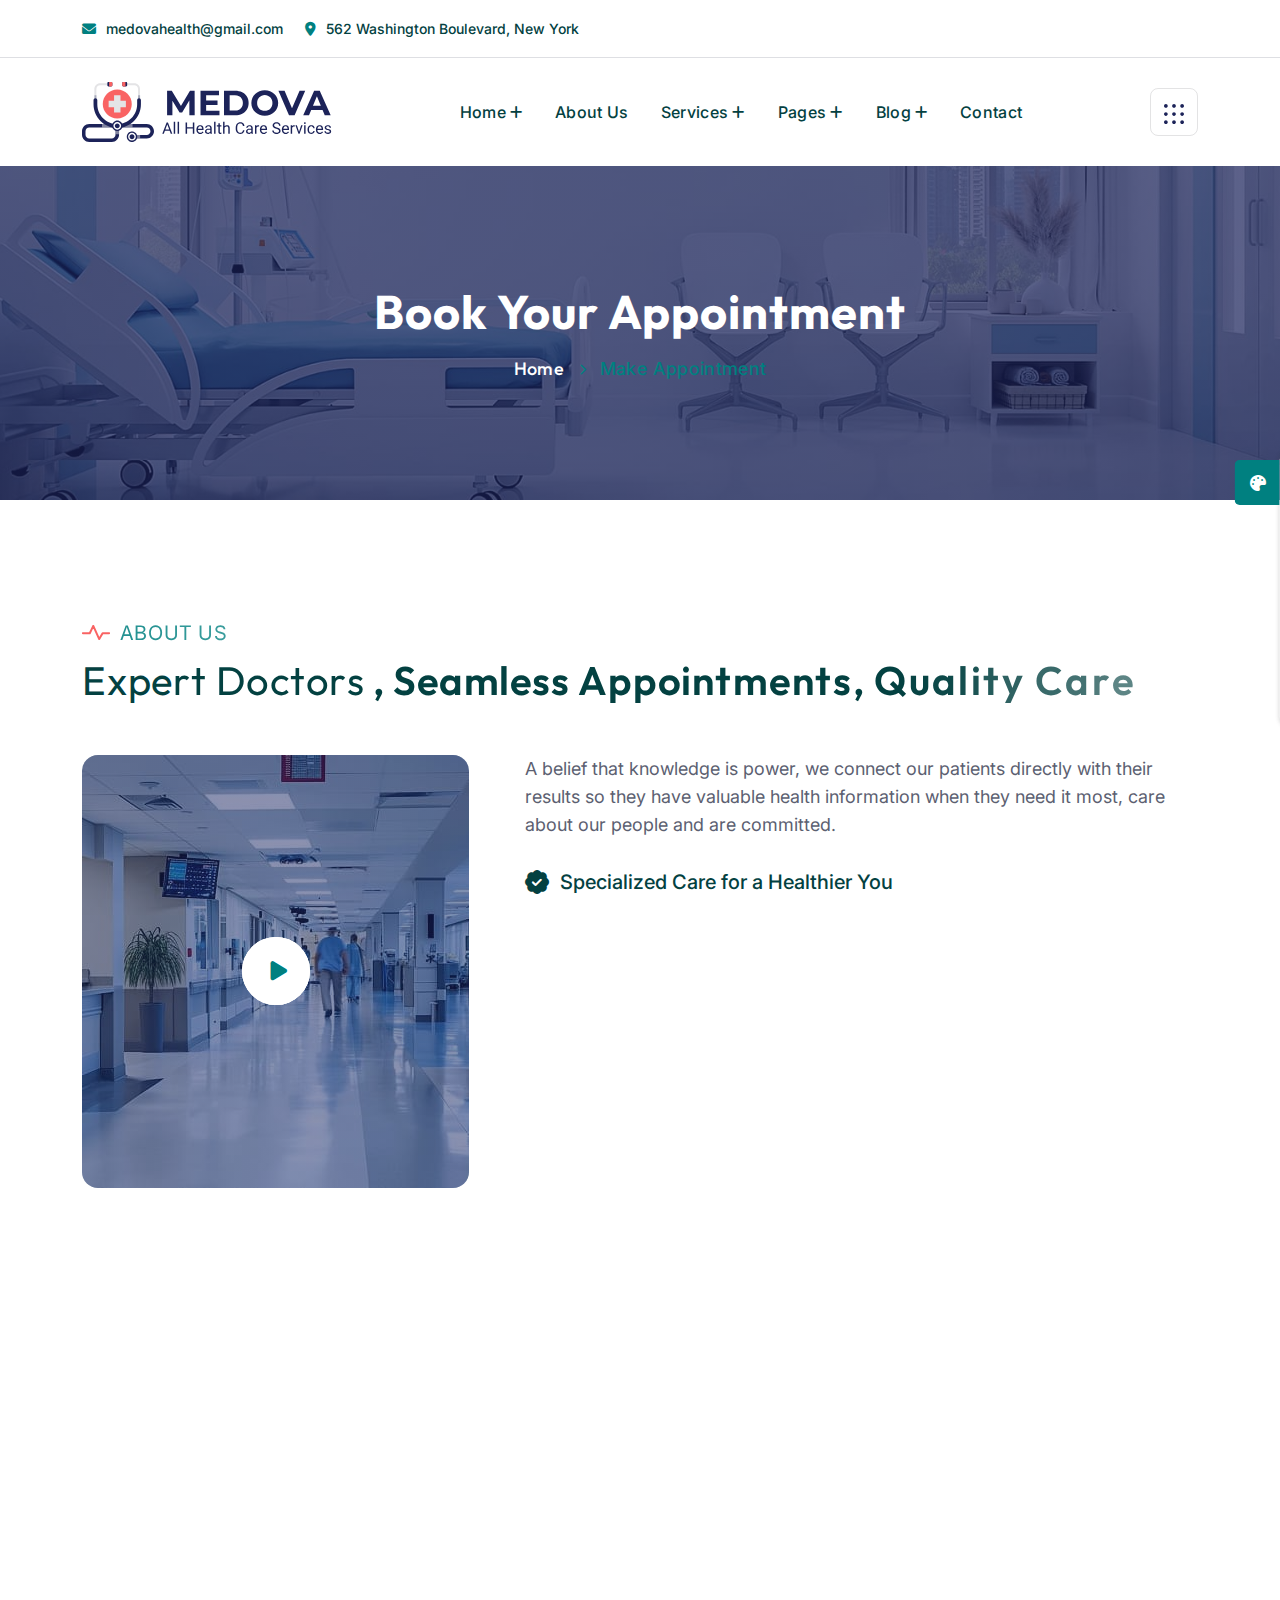
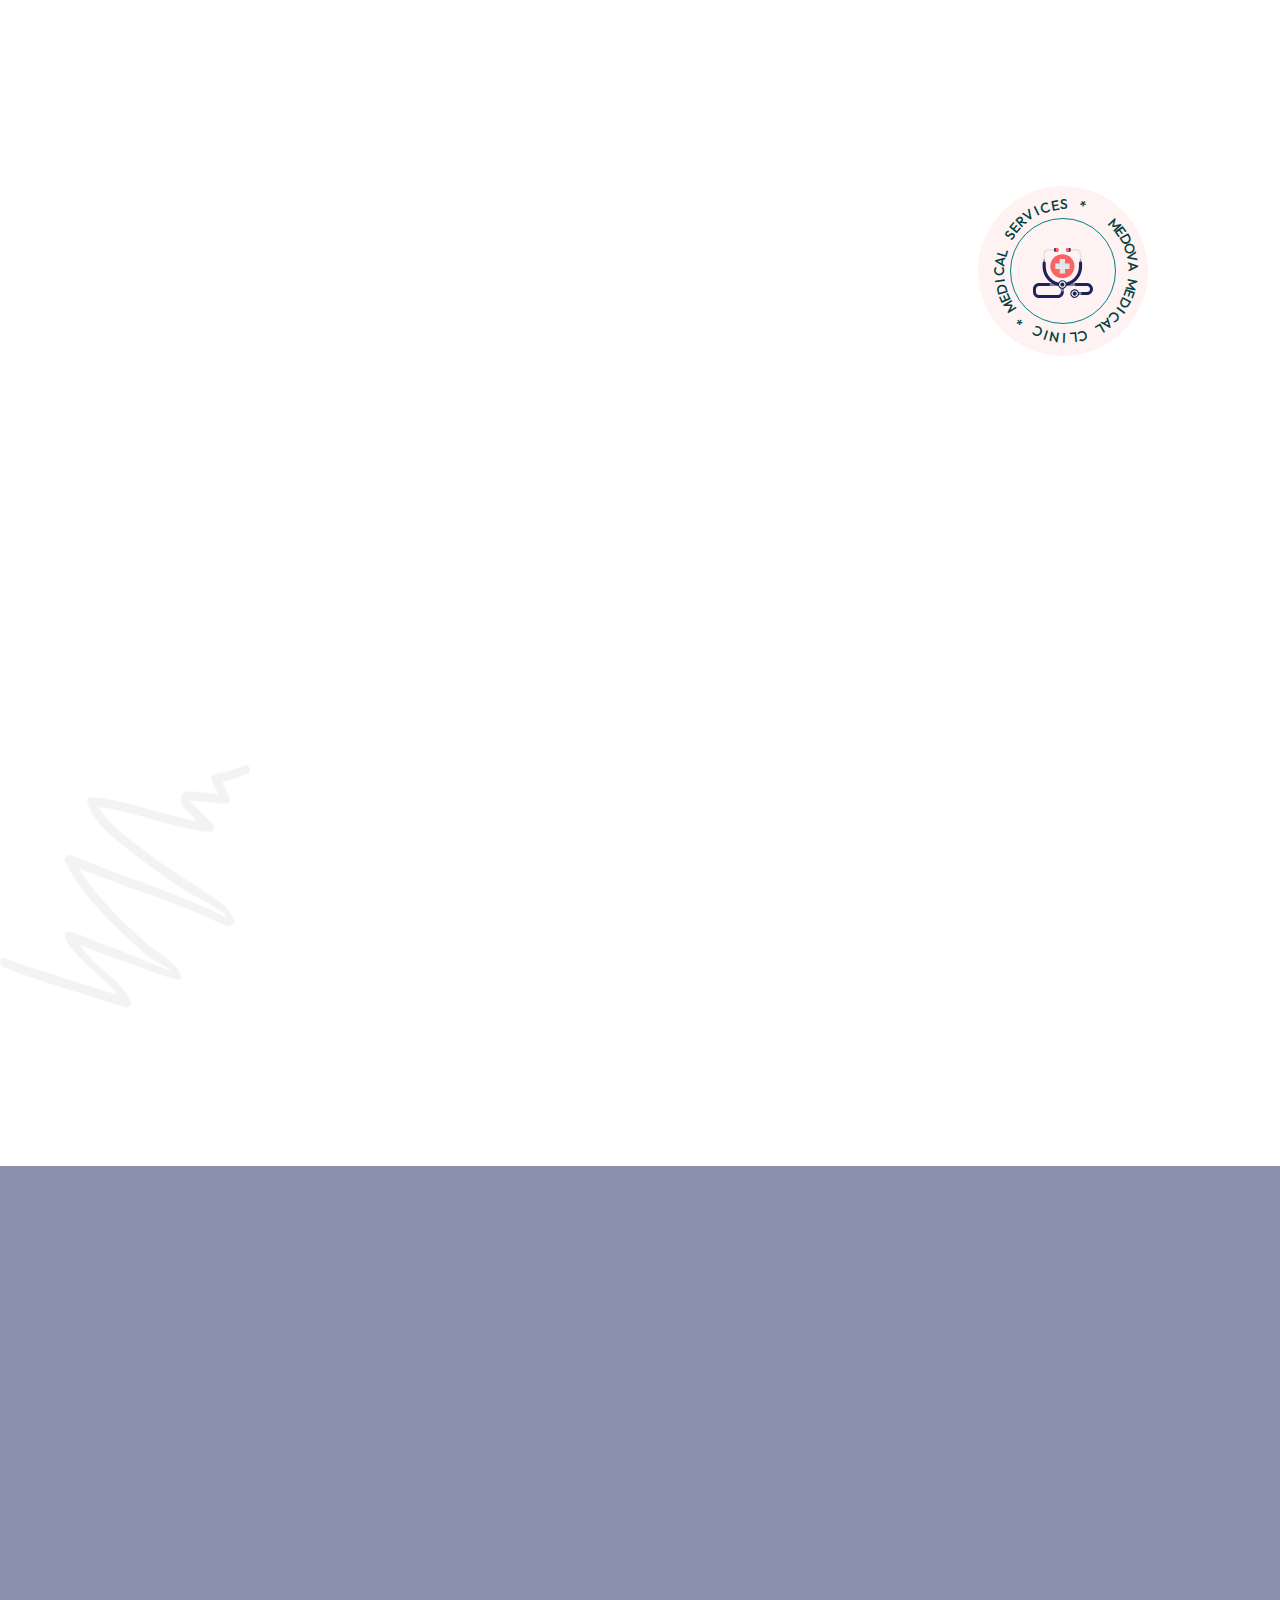
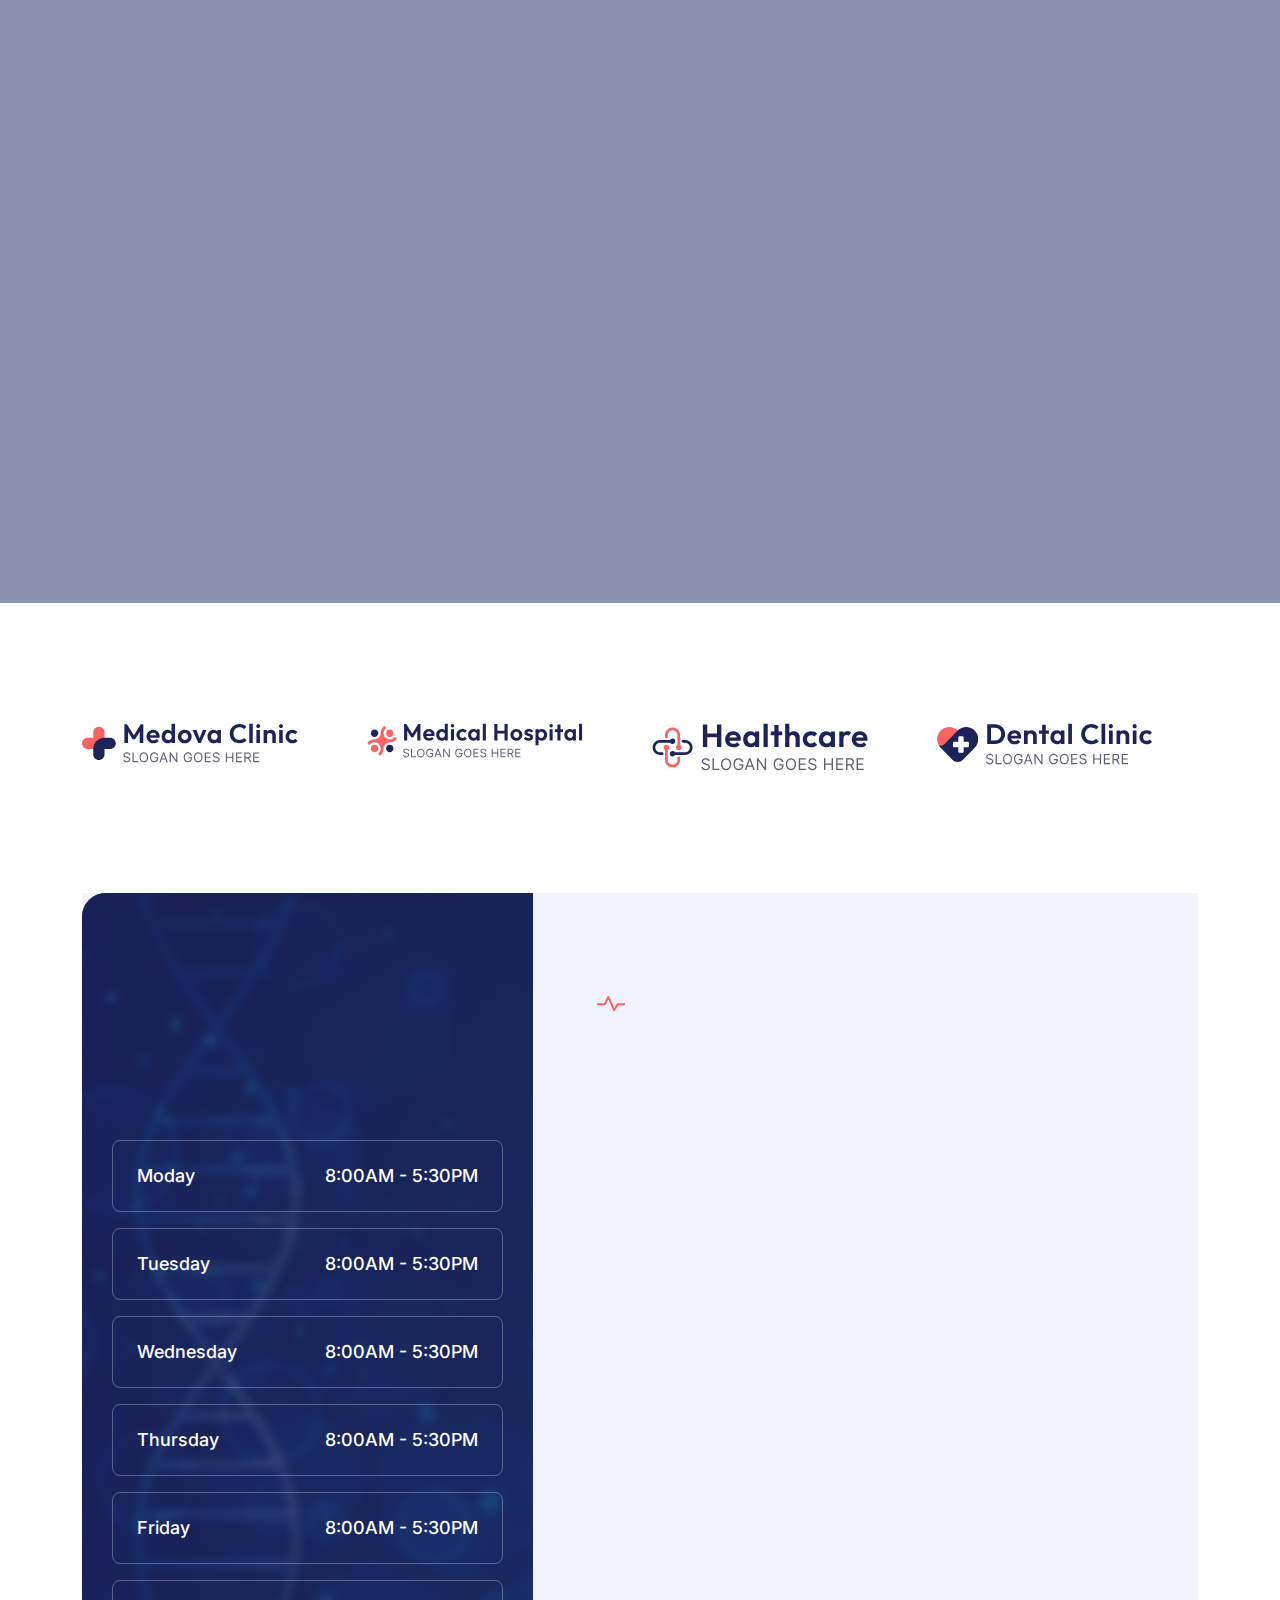
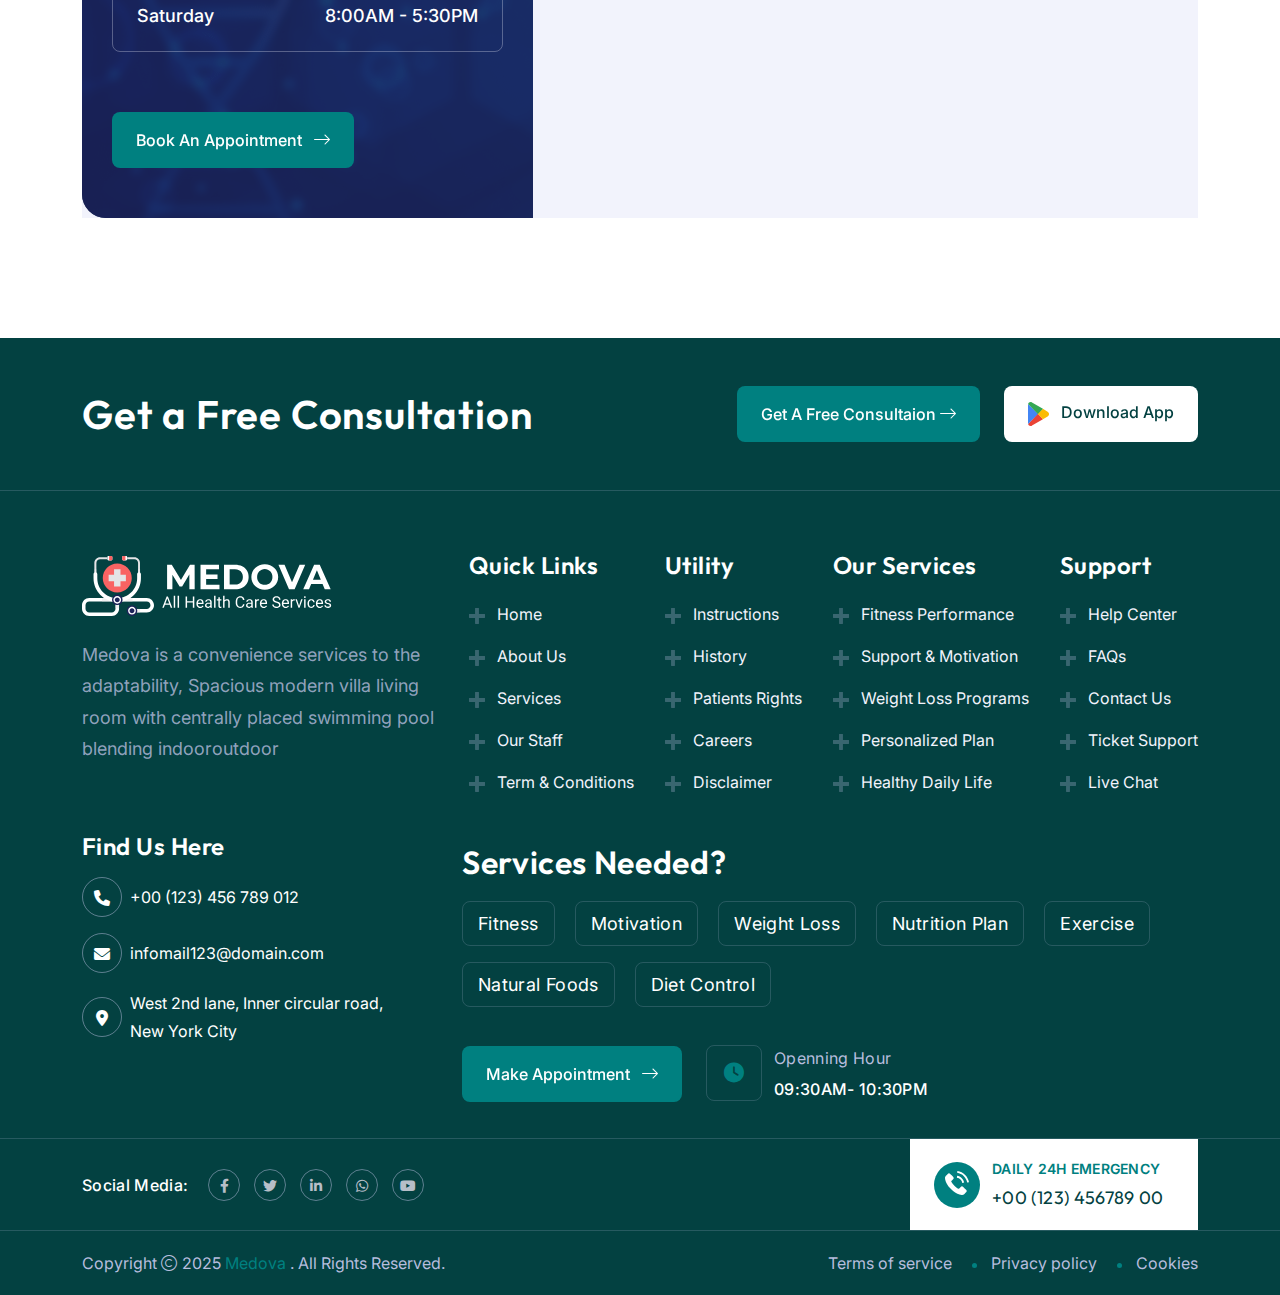
<file: html.themeholy.com/Breem/demo/appointment.html>
<!DOCTYPE html>
<html class="no-js" lang="zxx">
    <!-- Mirrored from html.themeholy.com/medova/demo/appointment.html by HTTrack Website Copier/3.x [XR&CO'2014], Mon, 02 Jun 2025 12:06:18 GMT -->
    <head>
        <meta charset="utf-8" />
        <meta http-equiv="x-ua-compatible" content="ie=edge" />
        <title>Medova - Health & Medical Template - Book Your Appointment</title>
        <meta name="author" content="themeholy" />
        <meta name="description" content="Medova - Health & Medical Template" />
        <meta name="keywords" content="Medova - Health & Medical Template" />
        <meta name="robots" content="INDEX,FOLLOW" />
        <meta name="viewport" content="width=device-width,initial-scale=1,shrink-to-fit=no" />
        <link rel="apple-touch-icon" sizes="57x57" href="assets/img/favicons/apple-icon-57x57.png" />
        <link rel="apple-touch-icon" sizes="60x60" href="assets/img/favicons/apple-icon-60x60.png" />
        <link rel="apple-touch-icon" sizes="72x72" href="assets/img/favicons/apple-icon-72x72.png" />
        <link rel="apple-touch-icon" sizes="76x76" href="assets/img/favicons/apple-icon-76x76.png" />
        <link rel="apple-touch-icon" sizes="114x114" href="assets/img/favicons/apple-icon-114x114.png" />
        <link rel="apple-touch-icon" sizes="120x120" href="assets/img/favicons/apple-icon-120x120.png" />
        <link rel="apple-touch-icon" sizes="144x144" href="assets/img/favicons/apple-icon-144x144.png" />
        <link rel="apple-touch-icon" sizes="152x152" href="assets/img/favicons/apple-icon-152x152.png" />
        <link rel="apple-touch-icon" sizes="180x180" href="assets/img/favicons/apple-icon-180x180.png" />
        <link rel="icon" type="image/png" sizes="192x192" href="assets/img/favicons/android-icon-192x192.png" />
        <link rel="icon" type="image/png" sizes="32x32" href="assets/img/favicons/favicon-32x32.png" />
        <link rel="icon" type="image/png" sizes="96x96" href="assets/img/favicons/favicon-96x96.png" />
        <link rel="icon" type="image/png" sizes="16x16" href="assets/img/favicons/favicon-16x16.png" />
        <link rel="manifest" href="assets/img/favicons/manifest.json" />
        <meta name="msapplication-TileColor" content="#ffffff" />
        <meta name="msapplication-TileImage" content="assets/img/favicons/ms-icon-144x144.png" />
        <meta name="theme-color" content="#ffffff" />
        <link rel="preconnect" href="https://fonts.googleapis.com/" />
        <link rel="preconnect" href="https://fonts.gstatic.com/" crossorigin />
        <link
            href="https://fonts.googleapis.com/css2?family=Inter:ital,opsz,wght@0,14..32,100..900;1,14..32,100..900&amp;family=Outfit:wght@100..900&amp;family=Saira:ital,wght@0,100..900;1,100..900&amp;display=swap"
            rel="stylesheet" />
        <link rel="stylesheet" href="assets/css/bootstrap.min.css" />
        <link rel="stylesheet" href="assets/css/fontawesome.min.css" />
        <link rel="stylesheet" href="assets/css/magnific-popup.min.css" />
        <link rel="stylesheet" href="assets/css/swiper-bundle.min.css" />
        <link rel="stylesheet" href="assets/css/style.css" />
    </head>
    <body>
        <div class="color-scheme-wrap active">
            <button class="switchIcon">
                <i class="fa-solid fa-palette"></i>
            </button>
            <h4 class="color-scheme-wrap-title">
                <i class="far fa-palette me-2"></i>
                Style Swicher
            </h4>
            <div class="color-switch-btns">
                <button data-color="#3E66F3">
                    <i class="fa-solid fa-droplet"></i>
                </button>
                <button data-color="#684DF4">
                    <i class="fa-solid fa-droplet"></i>
                </button>
                <button data-color="#008080">
                    <i class="fa-solid fa-droplet"></i>
                </button>
                <button data-color="#323F7C">
                    <i class="fa-solid fa-droplet"></i>
                </button>
                <button data-color="#FC3737">
                    <i class="fa-solid fa-droplet"></i>
                </button>
                <button data-color="#8a2be2">
                    <i class="fa-solid fa-droplet"></i>
                </button>
            </div>
            <a href="https://themeforest.net/user/themeholy" class="th-btn text-center w-100">
                <i class="fa fa-shopping-cart me-2"></i>
                Purchase
            </a>
        </div>
        <!-- <div class="preloader">
            <button class="th-btn preloaderCls">Cancel Preloader</button>
            <div class="preloader-inner">
                <img src="assets/img/logo.svg" alt="img" />
                <div class="heart-rate">
                    <img src="assets/img/shape/preloader.svg" alt="" />
                    <div class="fade-in"></div>
                    <div class="fade-out"></div>
                </div>
            </div>
        </div> -->
        <div class="sidemenu-wrapper shopping-cart">
            <div class="sidemenu-content">
                <button class="closeButton sideMenuCls">
                    <i class="far fa-times"></i>
                </button>
                <div class="widget woocommerce widget_shopping_cart">
                    <h3 class="widget_title">Shopping cart</h3>
                    <div class="widget_shopping_cart_content">
                        <ul class="woocommerce-mini-cart cart_list product_list_widget">
                            <li class="woocommerce-mini-cart-item mini_cart_item">
                                <a href="#" class="remove remove_from_cart_button">
                                    <i class="far fa-times"></i>
                                </a>
                                <a href="#">
                                    <img src="assets/img/product/product_thumb_1_1.jpg" alt="Cart Image" />
                                    Puregen Labs Meclizine
                                </a>
                                <span class="quantity">
                                    1 ×
                                    <span class="woocommerce-Price-amount amount">
                                        <span class="woocommerce-Price-currencySymbol">$</span>
                                        $55.00
                                    </span>
                                </span>
                            </li>
                            <li class="woocommerce-mini-cart-item mini_cart_item">
                                <a href="#" class="remove remove_from_cart_button">
                                    <i class="far fa-times"></i>
                                </a>
                                <a href="#">
                                    <img src="assets/img/product/product_thumb_1_2.jpg" alt="Cart Image" />
                                    Pranarom Pure Essential Oil
                                </a>
                                <span class="quantity">
                                    1 ×
                                    <span class="woocommerce-Price-amount amount">
                                        <span class="woocommerce-Price-currencySymbol">$</span>
                                        $15.00
                                    </span>
                                </span>
                            </li>
                            <li class="woocommerce-mini-cart-item mini_cart_item">
                                <a href="#" class="remove remove_from_cart_button">
                                    <i class="far fa-times"></i>
                                </a>
                                <a href="#">
                                    <img src="assets/img/product/product_thumb_1_3.jpg" alt="Cart Image" />
                                    Pediatric Stethoscope
                                </a>
                                <span class="quantity">
                                    1 ×
                                    <span class="woocommerce-Price-amount amount">
                                        <span class="woocommerce-Price-currencySymbol">$</span>
                                        $30.00
                                    </span>
                                </span>
                            </li>
                            <li class="woocommerce-mini-cart-item mini_cart_item">
                                <a href="#" class="remove remove_from_cart_button">
                                    <i class="far fa-times"></i>
                                </a>
                                <a href="#">
                                    <img src="assets/img/product/product_thumb_1_4.jpg" alt="Cart Image" />
                                    Puregen Labs Allergy Relief
                                </a>
                                <span class="quantity">
                                    1 ×
                                    <span class="woocommerce-Price-amount amount">
                                        <span class="woocommerce-Price-currencySymbol">$</span>
                                        $55.00
                                    </span>
                                </span>
                            </li>
                            <li class="woocommerce-mini-cart-item mini_cart_item">
                                <a href="#" class="remove remove_from_cart_button">
                                    <i class="far fa-times"></i>
                                </a>
                                <a href="#">
                                    <img src="assets/img/product/product_thumb_1_5.jpg" alt="Cart Image" />
                                    Digital Thermometer
                                </a>
                                <span class="quantity">
                                    1 ×
                                    <span class="woocommerce-Price-amount amount">
                                        <span class="woocommerce-Price-currencySymbol">$</span>
                                        $15.99
                                    </span>
                                </span>
                            </li>
                        </ul>
                        <p class="woocommerce-mini-cart__total total">
                            <strong>Subtotal:</strong>
                            <span class="woocommerce-Price-amount amount">
                                <span class="woocommerce-Price-currencySymbol">$</span>
                                170.99
                            </span>
                        </p>
                        <p class="woocommerce-mini-cart__buttons buttons btn-wrap">
                            <a href="cart.html" class="th-btn wc-forward">View cart</a>
                            <a href="checkout.html" class="th-btn checkout wc-forward">Checkout</a>
                        </p>
                    </div>
                </div>
            </div>
        </div>
        <div class="sidemenu-wrapper">
            <div class="sidemenu-content">
                <button class="closeButton sideMenuCls">
                    <i class="far fa-times"></i>
                </button>
                <div class="widget footer-widget mb-0">
                    <div class="th-widget-about">
                        <div class="about-logo">
                            <a href="index.html">
                                <img src="assets/img/logo.svg" alt="Medova " />
                            </a>
                        </div>
                        <p class="about-text">
                            Medova is a convenience services to the adaptability, Spacious modern villa living room with
                            centrally placed swimming pool blending indooroutdoor
                        </p>
                    </div>
                </div>
                <div class="widget footer-widget">
                    <h3 class="widget_title">Recent Posts</h3>
                    <div class="recent-post-wrap">
                        <div class="recent-post">
                            <div class="media-img">
                                <a href="blog-details.html">
                                    <img src="assets/img/blog/recent-post-1-1.jpg" alt="Blog Image" />
                                </a>
                            </div>
                            <div class="media-body">
                                <div class="recent-post-meta">
                                    <a href="blog.html">
                                        <i class="fa-sharp fa-solid fa-calendar-days"></i>
                                        April 02, 2025
                                    </a>
                                </div>
                                <h4 class="post-title">
                                    <a class="text-inherit" href="blog-details.html">
                                        Cometes contabesco audacia aeneus tui canonicus
                                    </a>
                                </h4>
                            </div>
                        </div>
                        <div class="recent-post">
                            <div class="media-img">
                                <a href="blog-details.html">
                                    <img src="assets/img/blog/recent-post-1-2.jpg" alt="Blog Image" />
                                </a>
                            </div>
                            <div class="media-body">
                                <div class="recent-post-meta">
                                    <a href="blog.html">
                                        <i class="fa-sharp fa-solid fa-calendar-days"></i>
                                        April 25, 2025
                                    </a>
                                </div>
                                <h4 class="post-title">
                                    <a class="text-inherit" href="blog-details.html">
                                        Cometes contabesco audacia aeneus tui canonicus
                                    </a>
                                </h4>
                            </div>
                        </div>
                        <div class="recent-post">
                            <div class="media-img">
                                <a href="blog-details.html">
                                    <img src="assets/img/blog/recent-post-1-3.jpg" alt="Blog Image" />
                                </a>
                            </div>
                            <div class="media-body">
                                <div class="recent-post-meta">
                                    <a href="blog.html">
                                        <i class="fa-sharp fa-solid fa-calendar-days"></i>
                                        26 April, 2025
                                    </a>
                                </div>
                                <h4 class="post-title">
                                    <a class="text-inherit" href="blog-details.html">
                                        Cometes contabesco audacia aeneus tui canonicus
                                    </a>
                                </h4>
                            </div>
                        </div>
                        <div class="recent-post">
                            <div class="media-img">
                                <a href="blog-details.html">
                                    <img src="assets/img/blog/recent-post-1-4.jpg" alt="Blog Image" />
                                </a>
                            </div>
                            <div class="media-body">
                                <div class="recent-post-meta">
                                    <a href="blog.html">
                                        <i class="fa-sharp fa-solid fa-calendar-days"></i>
                                        27 April, 2025
                                    </a>
                                </div>
                                <h4 class="post-title">
                                    <a class="text-inherit" href="blog-details.html">
                                        Cometes contabesco audacia aeneus tui canonicus
                                    </a>
                                </h4>
                            </div>
                        </div>
                    </div>
                </div>
                <div class="widget footer-widget">
                    <h3 class="widget_title">Social Media:</h3>
                    <div class="th-social">
                        <a href="https://facebook.com/">
                            <i class="fab fa-facebook-f"></i>
                        </a>
                        <a href="https://twitter.com/">
                            <i class="fab fa-twitter"></i>
                        </a>
                        <a href="https://pinterest.com/">
                            <i class="fab fa-pinterest-p"></i>
                        </a>
                        <a href="https://linkedin.com/">
                            <i class="fab fa-linkedin-in"></i>
                        </a>
                        <a href="https://linkedin.com/">
                            <i class="fab fa-instagram"></i>
                        </a>
                    </div>
                </div>
            </div>
        </div>
        <div class="popup-search-box d-none d-lg-block">
            <button class="searchClose">
                <i class="fal fa-times"></i>
            </button>
            <form action="#">
                <input type="text" placeholder="What are you looking for?" />
                <button type="submit">
                    <i class="fal fa-search"></i>
                </button>
            </form>
        </div>
        <div class="th-menu-wrapper">
            <div class="th-menu-area text-center">
                <button class="th-menu-toggle">
                    <i class="fal fa-times"></i>
                </button>
                <div class="mobile-logo">
                    <a href="home-medical-clinic.html">
                        <img src="assets/img/logo.svg" alt="Medova " />
                    </a>
                </div>
                <div class="th-mobile-menu">
                    <ul>
                        <li class="menu-item-has-children">
                            <a href="home-medical-clinic.html">Home</a>
                            <ul class="sub-menu">
                                <li>
                                    <a href="home-medical-clinic.html">Home Medical Clinic</a>
                                </li>
                                <li>
                                    <a href="home-dental-care.html">Home Dental Care</a>
                                </li>
                                <li>
                                    <a href="home-pediatric.html">Home Pediatric</a>
                                </li>
                            </ul>
                        </li>
                        <li>
                            <a href="about.html">About Us</a>
                        </li>
                        <li class="menu-item-has-children">
                            <a href="#">Services</a>
                            <ul class="sub-menu">
                                <li>
                                    <a href="service.html">Services</a>
                                </li>
                                <li>
                                    <a href="service-details.html">Service Details</a>
                                </li>
                            </ul>
                        </li>
                        <li class="menu-item-has-children">
                            <a href="#">Pages</a>
                            <ul class="sub-menu">
                                <li class="menu-item-has-children">
                                    <a href="#">Shop</a>
                                    <ul class="sub-menu">
                                        <li>
                                            <a href="shop.html">Shop</a>
                                        </li>
                                        <li>
                                            <a href="shop-details.html">Shop Details</a>
                                        </li>
                                        <li>
                                            <a href="cart.html">Cart Page</a>
                                        </li>
                                        <li>
                                            <a href="checkout.html">Checkout</a>
                                        </li>
                                        <li>
                                            <a href="wishlist.html">Wishlist</a>
                                        </li>
                                    </ul>
                                </li>
                                <li>
                                    <a href="doctor.html">Doctors</a>
                                </li>
                                <li>
                                    <a href="doctor-details.html">Doctors Details</a>
                                </li>
                                <li>
                                    <a href="case-studies.html">Case Studies</a>
                                </li>
                                <li>
                                    <a href="case-studies-details.html">Case Studies Details</a>
                                </li>
                                <li>
                                    <a href="appointment.html">Appointment</a>
                                </li>
                                <li>
                                    <a href="pricing.html">Price Table</a>
                                </li>
                                <li>
                                    <a href="error.html">Error Page</a>
                                </li>
                            </ul>
                        </li>
                        <li class="menu-item-has-children">
                            <a href="#">Blog</a>
                            <ul class="sub-menu">
                                <li>
                                    <a href="#">Blog Layout</a>
                                    <ul class="sub-menu">
                                        <li>
                                            <a href="blog.html">Blog</a>
                                        </li>
                                        <li>
                                            <a href="blog-grid.html">Blog Grid</a>
                                        </li>
                                        <li>
                                            <a href="blog-grid-sidebar.html">Blog Grid With Sidebar</a>
                                        </li>
                                        <li>
                                            <a href="blog-list.html">Blog List</a>
                                        </li>
                                    </ul>
                                </li>
                                <li>
                                    <a href="blog-details.html">Blog Details</a>
                                </li>
                            </ul>
                        </li>
                    </ul>
                </div>
            </div>
        </div>
        <header class="th-header header-layout2">
            <div class="header-top">
                <div class="container">
                    <div class="row gy-2 justify-content-center justify-content-lg-between align-items-center">
                        <div class="col-auto">
                            <div class="header-links">
                                <ul>
                                    <li>
                                        <i class="fa-solid fa-envelope"></i>
                                        <a href="mailto:medovahealth@gmail.com">medovahealth@gmail.com</a>
                                    </li>
                                    <li class="d-none d-md-inline-block">
                                        <i class="fa-solid fa-location-dot"></i>
                                        <span>562 Washington Boulevard, New York</span>
                                    </li>
                                </ul>
                            </div>
                        </div>
                        <div class="col-auto">
                            <div class="header-button">
                                <a href="contact.html" class="th-btn">
                                    <img src="assets/img/icon/alarm.svg" alt="" />
                                    24 Hour Emergency Aid
                                </a>
                                <form class="search-form">
                                    <input type="text" placeholder="Search..." />
                                    <button type="submit">
                                        <i class="fa-light fa-magnifying-glass"></i>
                                    </button>
                                </form>
                            </div>
                        </div>
                    </div>
                </div>
            </div>
            <div class="sticky-wrapper">
                <div class="container">
                    <div class="menu-area">
                        <div class="row align-items-center justify-content-between">
                            <div class="col-auto">
                                <div class="header-logo">
                                    <a href="home-medical-clinic.html">
                                        <img src="assets/img/logo.svg" alt="Medova " />
                                    </a>
                                </div>
                            </div>
                            <div class="col-auto">
                                <nav class="main-menu style2 d-none d-lg-inline-block">
                                    <ul>
                                        <li class="menu-item-has-children">
                                            <a href="home-medical-clinic.html">Home</a>
                                            <ul class="mega-menu mega-menu-content allow-natural-scroll">
                                                <li>
                                                    <div class="container">
                                                        <div class="row gy-4">
                                                            <div class="col-lg-4">
                                                                <div class="mega-menu-box">
                                                                    <div class="mega-menu-img">
                                                                        <img
                                                                            src="assets/img/pages/home-medical-clinic.jpg"
                                                                            alt="Home One" />
                                                                        <div class="btn-wrap">
                                                                            <a
                                                                                href="home-medical-clinic.html"
                                                                                class="th-btn">
                                                                                Multipage
                                                                            </a>
                                                                            <a
                                                                                href="home-medical-clinic-op.html"
                                                                                class="th-btn">
                                                                                Onepage
                                                                            </a>
                                                                        </div>
                                                                    </div>
                                                                    <h3 class="mega-menu-title">
                                                                        <a href="home-medical-clinic.html">
                                                                            Home Medical Clinic
                                                                        </a>
                                                                    </h3>
                                                                </div>
                                                            </div>
                                                            <div class="col-lg-4">
                                                                <div class="mega-menu-box">
                                                                    <div class="mega-menu-img">
                                                                        <img
                                                                            src="assets/img/pages/home-dental-care.jpg"
                                                                            alt="Home Two" />
                                                                        <div class="btn-wrap">
                                                                            <a
                                                                                href="home-dental-care.html"
                                                                                class="th-btn">
                                                                                Multipage
                                                                            </a>
                                                                            <a
                                                                                href="home-dental-care-op.html"
                                                                                class="th-btn">
                                                                                Onepage
                                                                            </a>
                                                                        </div>
                                                                    </div>
                                                                    <h3 class="mega-menu-title">
                                                                        <a href="home-dental-care.html">
                                                                            Home Dental Care
                                                                        </a>
                                                                    </h3>
                                                                </div>
                                                            </div>
                                                            <div class="col-lg-4">
                                                                <div class="mega-menu-box">
                                                                    <div class="mega-menu-img">
                                                                        <img
                                                                            src="assets/img/pages/home-pediatric.jpg"
                                                                            alt="Home Three" />
                                                                        <div class="btn-wrap">
                                                                            <a
                                                                                href="home-pediatric.html"
                                                                                class="th-btn">
                                                                                Multipage
                                                                            </a>
                                                                            <a
                                                                                href="home-pediatric-op.html"
                                                                                class="th-btn">
                                                                                Onepage
                                                                            </a>
                                                                        </div>
                                                                    </div>
                                                                    <h3 class="mega-menu-title">
                                                                        <a href="home-pediatric.html">Home Pediatric</a>
                                                                    </h3>
                                                                </div>
                                                            </div>
                                                        </div>
                                                    </div>
                                                </li>
                                            </ul>
                                        </li>
                                        <li>
                                            <a href="about.html">About Us</a>
                                        </li>
                                        <li class="menu-item-has-children">
                                            <a href="#">Services</a>
                                            <ul class="sub-menu">
                                                <li>
                                                    <a href="service.html">Services</a>
                                                </li>
                                                <li>
                                                    <a href="service-details.html">Service Details</a>
                                                </li>
                                            </ul>
                                        </li>
                                        <li class="menu-item-has-children">
                                            <a href="#">Pages</a>
                                            <ul class="sub-menu">
                                                <li class="menu-item-has-children">
                                                    <a href="#">Shop</a>
                                                    <ul class="sub-menu">
                                                        <li>
                                                            <a href="shop.html">Shop</a>
                                                        </li>
                                                        <li>
                                                            <a href="shop-details.html">Shop Details</a>
                                                        </li>
                                                        <li>
                                                            <a href="cart.html">Cart Page</a>
                                                        </li>
                                                        <li>
                                                            <a href="checkout.html">Checkout</a>
                                                        </li>
                                                        <li>
                                                            <a href="wishlist.html">Wishlist</a>
                                                        </li>
                                                    </ul>
                                                </li>
                                                <li>
                                                    <a href="doctor.html">Doctors</a>
                                                </li>
                                                <li>
                                                    <a href="doctor-details.html">Doctors Details</a>
                                                </li>
                                                <li>
                                                    <a href="case-studies.html">Case Studies</a>
                                                </li>
                                                <li>
                                                    <a href="case-studies-details.html">Case Studies Details</a>
                                                </li>
                                                <li>
                                                    <a href="appointment.html">Appointment</a>
                                                </li>
                                                <li>
                                                    <a href="pricing.html">Price Table</a>
                                                </li>
                                                <li>
                                                    <a href="error.html">Error Page</a>
                                                </li>
                                            </ul>
                                        </li>
                                        <li class="menu-item-has-children">
                                            <a href="#">Blog</a>
                                            <ul class="sub-menu">
                                                <li>
                                                    <a href="#">Blog Layout</a>
                                                    <ul class="sub-menu">
                                                        <li>
                                                            <a href="blog.html">Blog</a>
                                                        </li>
                                                        <li>
                                                            <a href="blog-grid.html">Blog Grid</a>
                                                        </li>
                                                        <li>
                                                            <a href="blog-grid-sidebar.html">Blog Grid With Sidebar</a>
                                                        </li>
                                                        <li>
                                                            <a href="blog-list.html">Blog List</a>
                                                        </li>
                                                    </ul>
                                                </li>
                                                <li>
                                                    <a href="blog-details.html">Blog Details</a>
                                                </li>
                                            </ul>
                                        </li>
                                        <li>
                                            <a href="contact.html">Contact</a>
                                        </li>
                                    </ul>
                                </nav>
                                <div class="header-button">
                                    <button type="button" class="th-menu-toggle d-inline-block d-lg-none">
                                        <i class="far fa-bars"></i>
                                    </button>
                                </div>
                            </div>
                            <div class="col-auto d-none d-xl-block">
                                <div class="header-button">
                                    <a href="contact.html" class="th-btn style2">
                                        Make Appointment
                                        <i class="fa-solid fa-calendar-days ms-2"></i>
                                    </a>
                                    <a href="#" class="icon-btn sideMenuToggler d-none d-lg-block">
                                        <img src="assets/img/icon/grid.svg" alt="" />
                                    </a>
                                </div>
                            </div>
                        </div>
                    </div>
                </div>
            </div>
        </header>
        <div class="breadcumb-wrapper" data-bg-src="assets/img/bg/breadcumb-bg.jpg">
            <div class="container">
                <div class="breadcumb-content">
                    <h1 class="breadcumb-title">Book Your Appointment</h1>
                    <ul class="breadcumb-menu">
                        <li>
                            <a href="home-medical-clinic.html">Home</a>
                        </li>
                        <li>Make Appointment</li>
                    </ul>
                </div>
            </div>
        </div>
        <div class="about-area overflow-hidden overflow-hidden space" id="about-sec">
            <div class="container">
                <div class="row gy-4">
                    <div class="col-xxl-8 mb-30 mb-xl-0">
                        <div class="title-area">
                            <span class="sub-title text-anime-style-2">About us</span>
                            <h2 class="sec-title text-anime-style-3">
                                <span class="fw-normal">Expert Doctors</span>
                                , Seamless Appointments, Quality Care
                            </h2>
                        </div>
                        <div class="img-box1">
                            <div class="about-wrapper">
                                <div class="img1">
                                    <img src="assets/img/normal/about_1_1.jpg" alt="About" />
                                    <a href="https://www.youtube.com/watch?v=i2pMEhEzbEs" class="play-btn popup-video">
                                        <i class="fa-solid fa-play"></i>
                                    </a>
                                </div>
                                <div class="">
                                    <p class="fs-18 mb-30 wow fadeInUp" data-wow-delay=".1s">
                                        A belief that knowledge is power, we connect our patients directly with their
                                        results so they have valuable health information when they need it most, care
                                        about our people and are committed.
                                    </p>
                                    <div class="checklist mb-50">
                                        <ul>
                                            <li class="wow fadeInUp" data-wow-delay=".1s">
                                                Specialized Care for a Healthier You
                                            </li>
                                            <li class="wow fadeInUp" data-wow-delay=".3s">
                                                Expert Guidance for Optimal Wellness
                                            </li>
                                            <li class="wow fadeInUp" data-wow-delay=".5s">
                                                Personalized Treatment Plans for Every Patient
                                            </li>
                                            <li class="wow fadeInUp" data-wow-delay=".7s">
                                                Cutting-Edge Technology for Superior Healthcare
                                            </li>
                                            <li class="wow fadeInUp" data-wow-delay=".9s">
                                                Innovative Solutions for Enhanced Patient Outcomes
                                            </li>
                                        </ul>
                                    </div>
                                    <div class="btn-group mt-40 wow fadeInUp" data-wow-delay=".4s">
                                        <a href="about.html" class="th-btn style2">
                                            More About Us
                                            <i class="fa-light fa-arrow-right-long ms-2"></i>
                                        </a>
                                        <div class="call-info">
                                            <div class="call-icon">
                                                <a href="tel:+00123456789">
                                                    <i class="fa-solid fa-phone-volume"></i>
                                                </a>
                                            </div>
                                            <div class="media-body">
                                                <span class="call-label">For emergency, Call Now</span>
                                                <p class="call-link">
                                                    <a href="tel:+0012345678900">+00 (123) 456789 00</a>
                                                </p>
                                            </div>
                                        </div>
                                    </div>
                                </div>
                            </div>
                        </div>
                    </div>
                    <div class="col-xxl-4">
                        <div class="img-box2">
                            <div class="img-box-wrapp">
                                <div class="img1 reveal">
                                    <img src="assets/img/normal/about_1_2.jpg" alt="About" />
                                </div>
                                <div class="img2 reveal">
                                    <img src="assets/img/normal/about_1_3.jpg" alt="About" />
                                </div>
                            </div>
                            <div class="about-wrapp">
                                <div class="discount-wrapp">
                                    <div class="logo">
                                        <img src="assets/img/shape/logo.svg" alt="" />
                                    </div>
                                    <div class="discount-tag">
                                        <span class="discount-anime">Medova Medical clinic * Medical services *</span>
                                    </div>
                                </div>
                            </div>
                        </div>
                    </div>
                </div>
            </div>
            <div class="shape-mockup" data-bottom="7%" data-left="0%">
                <img src="assets/img/shape/element-1.png" alt="" />
            </div>
        </div>
        <section class="video-area overflow-hidden space" data-bg-src="assets/img/bg/video_bg_1.jpg">
            <div class="container">
                <div class="row align-items-center">
                    <div class="col-xl-7">
                        <div class="appointment-area-wrapper">
                            <form
                                action="https://html.themeholy.com/medova/demo/mail.php"
                                method="POST"
                                class="appointment-form wow fadeInUp ajax-contact">
                                <div class="title-area mb-40">
                                    <span class="sub-title">Book an appointment</span>
                                    <h2 class="sec-title">
                                        Book an Appointment for
                                        <span class="fw-normal">Expert Consultation</span>
                                    </h2>
                                </div>
                                <div class="row">
                                    <div class="form-group col-md-6">
                                        <input
                                            type="text"
                                            class="form-control"
                                            name="name"
                                            id="name"
                                            placeholder="Patient name" />
                                        <i class="fal fa-user"></i>
                                    </div>
                                    <div class="form-group col-md-6">
                                        <input
                                            type="email"
                                            class="form-control"
                                            name="email"
                                            id="email"
                                            placeholder="Email address" />
                                        <i class="fal fa-envelope"></i>
                                    </div>
                                    <div class="form-group col-md-6">
                                        <select name="subject" id="subject" class="form-select nice-select">
                                            <option value="" disabled="disabled" selected="selected" hidden>
                                                Select Location
                                            </option>
                                            <option value=" New York, USA">New York, USA</option>
                                            <option value="London, UK">London, UK</option>
                                            <option value="Toronto, Canada">Toronto, Canada</option>
                                            <option value="Los Angeles, USA">Los Angeles, USA</option>
                                        </select>
                                    </div>
                                    <div class="form-group col-md-6">
                                        <select name="subject" id="subject2" class="form-select nice-select">
                                            <option value="" disabled="disabled" selected="selected" hidden>
                                                Choose Doctor
                                            </option>
                                            <option value="Dr. Sarah Johnso">Dr. Sarah Johnso</option>
                                            <option value="Dr. Raj Patel">Dr. Raj Patel</option>
                                            <option value="Dr. Emily Wong">Dr. Emily Wong</option>
                                            <option value="Dr. Olivia Smith ">Dr. Olivia Smith</option>
                                        </select>
                                    </div>
                                    <div class="form-group col-12">
                                        <select name="subject" id="subject3" class="form-select nice-select">
                                            <option value="" disabled="disabled" selected="selected" hidden>
                                                Select Department
                                            </option>
                                            <option value="General Medicine">General Medicine</option>
                                            <option value="Heart Specialists">Heart Specialists</option>
                                            <option value="Skin & Hair Specialists">Skin & Hair Specialists</option>
                                            <option value="Child Specialists">Child Specialists</option>
                                        </select>
                                    </div>
                                    <div class="form-group col-12">
                                        <textarea
                                            name="message"
                                            id="message"
                                            cols="30"
                                            rows="3"
                                            class="form-control"
                                            placeholder="Appointment note"></textarea>
                                        <i class="fal fa-comment"></i>
                                    </div>
                                    <div class="col-12 form-group">
                                        <input type="checkbox" id="html" />
                                        <label for="html">I agree to the Terms of Use and Privacy Policy</label>
                                    </div>
                                    <div class="btn-group col-12">
                                        <button class="th-btn style2 style-radius">
                                            Make Appointment
                                            <i class="fa-light fa-arrow-right-long ms-2"></i>
                                        </button>
                                        <div class="call-info">
                                            <div class="call-icon">
                                                <a href="tel:+0012345678900">
                                                    <i class="fa-solid fa-phone"></i>
                                                </a>
                                            </div>
                                            <div class="media-body">
                                                <span class="call-label">For emergency, Call Now</span>
                                                <p class="call-link">
                                                    <a href="tel:+0012345678900">+00 (123) 456789 00</a>
                                                </p>
                                            </div>
                                        </div>
                                    </div>
                                </div>
                                <p class="form-messages mb-0 mt-3"></p>
                            </form>
                        </div>
                    </div>
                    <div class="col-xl-5">
                        <div class="video-box1 wow fadeInRight text-center">
                            <a href="https://www.youtube.com/watch?v=i2pMEhEzbEs" class="video-play-btn popup-video">
                                <i class="fa-solid fa-play"></i>
                            </a>
                        </div>
                    </div>
                </div>
            </div>
        </section>
        <div class="overflow-hidden space-top overflow-hidden">
            <div class="container">
                <div class="slider-area">
                    <div
                        class="swiper th-slider"
                        id="brandSlider1"
                        data-slider-options='{"breakpoints":{"0":{"slidesPerView":1},"476":{"slidesPerView":"2"},"768":{"slidesPerView":"2"},"992":{"slidesPerView":"3"},"1200":{"slidesPerView":"4"},"1400":{"slidesPerView":"5"}}}'>
                        <div class="swiper-wrapper">
                            <div class="swiper-slide">
                                <div class="brand-item">
                                    <a href="#">
                                        <img class="original" src="assets/img/brand/brand_1_1.svg" alt="Brand Logo" />
                                        <img class="gray" src="assets/img/brand/brand_1_1.svg" alt="Brand Logo" />
                                    </a>
                                </div>
                            </div>
                            <div class="swiper-slide">
                                <div class="brand-item">
                                    <a href="#">
                                        <img class="original" src="assets/img/brand/brand_1_2.svg" alt="Brand Logo" />
                                        <img class="gray" src="assets/img/brand/brand_1_2.svg" alt="Brand Logo" />
                                    </a>
                                </div>
                            </div>
                            <div class="swiper-slide">
                                <div class="brand-item">
                                    <a href="#">
                                        <img class="original" src="assets/img/brand/brand_1_3.svg" alt="Brand Logo" />
                                        <img class="gray" src="assets/img/brand/brand_1_3.svg" alt="Brand Logo" />
                                    </a>
                                </div>
                            </div>
                            <div class="swiper-slide">
                                <div class="brand-item">
                                    <a href="#">
                                        <img class="original" src="assets/img/brand/brand_1_4.svg" alt="Brand Logo" />
                                        <img class="gray" src="assets/img/brand/brand_1_4.svg" alt="Brand Logo" />
                                    </a>
                                </div>
                            </div>
                            <div class="swiper-slide">
                                <div class="brand-item">
                                    <a href="#">
                                        <img class="original" src="assets/img/brand/brand_1_5.svg" alt="Brand Logo" />
                                        <img class="gray" src="assets/img/brand/brand_1_5.svg" alt="Brand Logo" />
                                    </a>
                                </div>
                            </div>
                            <div class="swiper-slide">
                                <div class="brand-item">
                                    <a href="#">
                                        <img class="original" src="assets/img/brand/brand_1_1.svg" alt="Brand Logo" />
                                        <img class="gray" src="assets/img/brand/brand_1_1.svg" alt="Brand Logo" />
                                    </a>
                                </div>
                            </div>
                            <div class="swiper-slide">
                                <div class="brand-item">
                                    <a href="#">
                                        <img class="original" src="assets/img/brand/brand_1_2.svg" alt="Brand Logo" />
                                        <img class="gray" src="assets/img/brand/brand_1_2.svg" alt="Brand Logo" />
                                    </a>
                                </div>
                            </div>
                            <div class="swiper-slide">
                                <div class="brand-item">
                                    <a href="#">
                                        <img class="original" src="assets/img/brand/brand_1_3.svg" alt="Brand Logo" />
                                        <img class="gray" src="assets/img/brand/brand_1_3.svg" alt="Brand Logo" />
                                    </a>
                                </div>
                            </div>
                            <div class="swiper-slide">
                                <div class="brand-item">
                                    <a href="#">
                                        <img class="original" src="assets/img/brand/brand_1_4.svg" alt="Brand Logo" />
                                        <img class="gray" src="assets/img/brand/brand_1_4.svg" alt="Brand Logo" />
                                    </a>
                                </div>
                            </div>
                            <div class="swiper-slide">
                                <div class="brand-item">
                                    <a href="#">
                                        <img class="original" src="assets/img/brand/brand_1_5.svg" alt="Brand Logo" />
                                        <img class="gray" src="assets/img/brand/brand_1_5.svg" alt="Brand Logo" />
                                    </a>
                                </div>
                            </div>
                        </div>
                    </div>
                </div>
            </div>
        </div>
        <div class="overflow-hidden space" id="faq-sec">
            <div class="container">
                <div class="faq-area">
                    <div class="row align-items-center">
                        <div class="col-xl-5">
                            <div class="opening-hour-content" data-bg-src="assets/img/bg/contact_bg_1.png">
                                <div class="title-area text-center">
                                    <h2 class="sec-title text-white text-anime-style-3">Opening Hours</h2>
                                    <p class="text wow fadeInUp">
                                        Most medical centers offer charity programs, counseling, and financial
                                        assistance for those in need.
                                    </p>
                                </div>
                                <div class="times-content">
                                    <span class="day">
                                        Moday
                                        <span class="time">8:00AM - 5:30PM</span>
                                    </span>
                                    <span class="day">
                                        Tuesday
                                        <span class="time">8:00AM - 5:30PM</span>
                                    </span>
                                    <span class="day">
                                        Wednesday
                                        <span class="time">8:00AM - 5:30PM</span>
                                    </span>
                                    <span class="day">
                                        Thursday
                                        <span class="time">8:00AM - 5:30PM</span>
                                    </span>
                                    <span class="day">
                                        Friday
                                        <span class="time">8:00AM - 5:30PM</span>
                                    </span>
                                    <span class="day">
                                        Saturday
                                        <span class="time">8:00AM - 5:30PM</span>
                                    </span>
                                </div>
                                <div class="btn-group mt-60">
                                    <a href="about.html" class="th-btn style1">
                                        Book an Appointment
                                        <i class="fa-light fa-arrow-right-long ms-2"></i>
                                    </a>
                                </div>
                            </div>
                        </div>
                        <div class="col-xl-7 mt-35 mt-xl-0">
                            <div class="faq-content">
                                <div class="title-area mb-40">
                                    <span class="sub-title text-anime-style-2">FAQ'S</span>
                                    <h2 class="sec-title text-anime-style-3">
                                        Frequently Ask
                                        <span class="fw-normal">Questions</span>
                                    </h2>
                                </div>
                                <div class="accordion-area accordion" id="faqAccordion3">
                                    <div class="accordion-card wow fadeInUp" data-wow-delay=".1s">
                                        <div class="accordion-header" id="collapse-item-1">
                                            <button
                                                class="accordion-button collapsed"
                                                type="button"
                                                data-bs-toggle="collapse"
                                                data-bs-target="#collapse-1"
                                                aria-expanded="false"
                                                aria-controls="collapse-1">
                                                1. How can I naturally balance my hormones?
                                            </button>
                                        </div>
                                        <div
                                            id="collapse-1"
                                            class="accordion-collapse collapse"
                                            aria-labelledby="collapse-item-1"
                                            data-bs-parent="#faqAccordion3">
                                            <div class="accordion-body">
                                                <p class="faq-text">
                                                    Most medical centers offer charity programs, counseling, and
                                                    financial assistance for those in need. Non-Muslims are welcome to
                                                    visit mosques. They should dress modestly and remove their shoes
                                                    upon entering.
                                                </p>
                                            </div>
                                        </div>
                                    </div>
                                    <div class="accordion-card active wow fadeInUp" data-wow-delay=".3s">
                                        <div class="accordion-header" id="collapse-item-2">
                                            <button
                                                class="accordion-button"
                                                type="button"
                                                data-bs-toggle="collapse"
                                                data-bs-target="#collapse-2"
                                                aria-expanded="true"
                                                aria-controls="collapse-2">
                                                2. How can I book an appointment for emergency treatment?
                                            </button>
                                        </div>
                                        <div
                                            id="collapse-2"
                                            class="accordion-collapse collapse show"
                                            aria-labelledby="collapse-item-2"
                                            data-bs-parent="#faqAccordion3">
                                            <div class="accordion-body">
                                                <p class="faq-text">
                                                    Most medical centers offer charity programs, counseling, and
                                                    financial assistance for those in need. Non-Muslims are welcome to
                                                    visit mosques. They should dress modestly and remove their shoes
                                                    upon entering.
                                                </p>
                                            </div>
                                        </div>
                                    </div>
                                    <div class="accordion-card wow fadeInUp" data-wow-delay=".5s">
                                        <div class="accordion-header" id="collapse-item-3">
                                            <button
                                                class="accordion-button collapsed"
                                                type="button"
                                                data-bs-toggle="collapse"
                                                data-bs-target="#collapse-3"
                                                aria-expanded="false"
                                                aria-controls="collapse-3">
                                                3. Will medical aid pay for the treatment?
                                            </button>
                                        </div>
                                        <div
                                            id="collapse-3"
                                            class="accordion-collapse collapse"
                                            aria-labelledby="collapse-item-3"
                                            data-bs-parent="#faqAccordion3">
                                            <div class="accordion-body">
                                                <p class="faq-text">
                                                    Most medical centers offer charity programs, counseling, and
                                                    financial assistance for those in need. Non-Muslims are welcome to
                                                    visit mosques. They should dress modestly and remove their shoes
                                                    upon entering.
                                                </p>
                                            </div>
                                        </div>
                                    </div>
                                    <div class="accordion-card wow fadeInUp" data-wow-delay=".7s">
                                        <div class="accordion-header" id="collapse-item-4">
                                            <button
                                                class="accordion-button collapsed"
                                                type="button"
                                                data-bs-toggle="collapse"
                                                data-bs-target="#collapse-4"
                                                aria-expanded="false"
                                                aria-controls="collapse-4">
                                                4. What programs are available for developer?
                                            </button>
                                        </div>
                                        <div
                                            id="collapse-4"
                                            class="accordion-collapse collapse"
                                            aria-labelledby="collapse-item-4"
                                            data-bs-parent="#faqAccordion3">
                                            <div class="accordion-body">
                                                <p class="faq-text">
                                                    Most medical centers offer charity programs, counseling, and
                                                    financial assistance for those in need. Non-Muslims are welcome to
                                                    visit mosques. They should dress modestly and remove their shoes
                                                    upon entering.
                                                </p>
                                            </div>
                                        </div>
                                    </div>
                                    <div class="accordion-card wow fadeInUp" data-wow-delay=".8s">
                                        <div class="accordion-header" id="collapse-item-5">
                                            <button
                                                class="accordion-button collapsed"
                                                type="button"
                                                data-bs-toggle="collapse"
                                                data-bs-target="#collapse-5"
                                                aria-expanded="false"
                                                aria-controls="collapse-5">
                                                5. How does the treatment programme work?
                                            </button>
                                        </div>
                                        <div
                                            id="collapse-5"
                                            class="accordion-collapse collapse"
                                            aria-labelledby="collapse-item-5"
                                            data-bs-parent="#faqAccordion3">
                                            <div class="accordion-body">
                                                <p class="faq-text">
                                                    Most medical centers offer charity programs, counseling, and
                                                    financial assistance for those in need. Non-Muslims are welcome to
                                                    visit mosques. They should dress modestly and remove their shoes
                                                    upon entering.
                                                </p>
                                            </div>
                                        </div>
                                    </div>
                                </div>
                            </div>
                        </div>
                    </div>
                </div>
            </div>
        </div>
        <footer class="footer-wrapper footer-layout2">
            <div class="footer-top">
                <div class="container">
                    <div class="row gy-4 justify-content-between align-items-center">
                        <div class="col-lg-5">
                            <div class="title-area mb-0 text-center text-lg-start">
                                <h2 class="sec-title text-white m-0">Get a Free Consultation</h2>
                            </div>
                        </div>
                        <div class="col-lg-7">
                            <div class="footer-top-btn">
                                <div class="btn-group justify-content-center justify-content-lg-end">
                                    <a href="contact.html" class="th-btn style1">
                                        Get a Free Consultaion
                                        <i class="fa-light fa-arrow-right-long"></i>
                                    </a>
                                    <a href="contact.html" class="th-btn style3">
                                        <img src="assets/img/icon/Playstore.svg" alt="" />
                                        Download App
                                    </a>
                                </div>
                            </div>
                        </div>
                    </div>
                </div>
            </div>
            <div class="widget-area">
                <div class="container">
                    <div class="row justify-content-between">
                        <div class="col-md-6 col-xxl-3 col-xl-4">
                            <div class="widget footer-widget">
                                <div class="th-widget-about">
                                    <div class="about-logo">
                                        <a class="icon-masking" href="index.html">
                                            <img src="assets/img/logo-white.svg" alt="Medova " />
                                        </a>
                                    </div>
                                    <p class="about-text">
                                        Medova is a convenience services to the adaptability, Spacious modern villa
                                        living room with centrally placed swimming pool blending indooroutdoor
                                    </p>
                                </div>
                            </div>
                        </div>
                        <div class="col-md-6 col-xl-auto">
                            <div class="widget widget_nav_menu footer-widget">
                                <h3 class="widget_title">Quick Links</h3>
                                <div class="menu-all-pages-container">
                                    <ul class="menu">
                                        <li>
                                            <a href="index.html">Home</a>
                                        </li>
                                        <li>
                                            <a href="about.html">About Us</a>
                                        </li>
                                        <li>
                                            <a href="Services.html">Services</a>
                                        </li>
                                        <li>
                                            <a href="contact.html">Our Staff</a>
                                        </li>
                                        <li>
                                            <a href="contact.html">Term & Conditions</a>
                                        </li>
                                    </ul>
                                </div>
                            </div>
                        </div>
                        <div class="col-md-6 col-xl-auto">
                            <div class="widget widget_nav_menu footer-widget">
                                <h3 class="widget_title">Utility</h3>
                                <div class="menu-all-pages-container">
                                    <ul class="menu">
                                        <li>
                                            <a href="contact.html">Instructions</a>
                                        </li>
                                        <li>
                                            <a href="contact.html">History</a>
                                        </li>
                                        <li>
                                            <a href="contact.html">Patients Rights</a>
                                        </li>
                                        <li>
                                            <a href="contact.html">Careers</a>
                                        </li>
                                        <li>
                                            <a href="contact.html">Disclaimer</a>
                                        </li>
                                    </ul>
                                </div>
                            </div>
                        </div>
                        <div class="col-md-6 col-xl-auto">
                            <div class="widget widget_nav_menu footer-widget">
                                <h3 class="widget_title">Our Services</h3>
                                <div class="menu-all-pages-container">
                                    <ul class="menu">
                                        <li>
                                            <a href="service-details.html">Fitness Performance</a>
                                        </li>
                                        <li>
                                            <a href="service-details.html">Support & Motivation</a>
                                        </li>
                                        <li>
                                            <a href="service-details.html">Weight Loss Programs</a>
                                        </li>
                                        <li>
                                            <a href="service-details.html">Personalized Plan</a>
                                        </li>
                                        <li>
                                            <a href="service-details.html">Healthy Daily Life</a>
                                        </li>
                                    </ul>
                                </div>
                            </div>
                        </div>
                        <div class="col-md-6 col-xl-auto">
                            <div class="widget widget_nav_menu footer-widget">
                                <h3 class="widget_title">Support</h3>
                                <div class="menu-all-pages-container">
                                    <ul class="menu">
                                        <li>
                                            <a href="contact.html">Help Center</a>
                                        </li>
                                        <li>
                                            <a href="faq.html">FAQs</a>
                                        </li>
                                        <li>
                                            <a href="contact.html">Contact Us</a>
                                        </li>
                                        <li>
                                            <a href="contact.html">Ticket Support</a>
                                        </li>
                                        <li>
                                            <a href="contact.html">Live Chat</a>
                                        </li>
                                    </ul>
                                </div>
                            </div>
                        </div>
                    </div>
                </div>
                <div class="container">
                    <div class="row">
                        <div class="col-xl-4">
                            <div class="footer-widget-about">
                                <h3 class="box-title text-white">Find Us Here</h3>
                                <div class="th-widget-about">
                                    <p class="footer-info">
                                        <i class="fa-sharp fa-solid fa-phone"></i>
                                        <span>
                                            <a class="text-inherit" href="tel:+00123456789012">+00 (123) 456 789 012</a>
                                        </span>
                                    </p>
                                    <p class="footer-info">
                                        <i class="fa-sharp fa-solid fa-envelope"></i>
                                        <span>
                                            <a class="text-inherit" href="mailto:infomail123@domain.com">
                                                infomail123@domain.com
                                            </a>
                                        </span>
                                    </p>
                                    <p class="footer-info">
                                        <i class="fas fa-map-marker-alt"></i>
                                        West 2nd lane, Inner circular road, New York City
                                    </p>
                                </div>
                            </div>
                        </div>
                        <div class="col-xl-8">
                            <div class="footer-tags">
                                <div class="h4 text-white">Services Needed?</div>
                                <div class="tagcloud">
                                    <a href="service-details.html">Fitness</a>
                                    <a href="service-details.html">Motivation</a>
                                    <a href="service-details.html">Weight Loss</a>
                                    <a href="service-details.html">Nutrition Plan</a>
                                    <a href="service-details.html">Exercise</a>
                                    <a href="service-details.html">Natural Foods</a>
                                    <a href="service-details.html">Diet Control</a>
                                </div>
                                <div class="btn-group">
                                    <a href="contact.html" class="th-btn style1">
                                        Make Appointment
                                        <i class="fa-light fa-arrow-right-long ms-2"></i>
                                    </a>
                                    <div class="opening-hour">
                                        <div class="icon">
                                            <i class="fa-solid fa-clock"></i>
                                        </div>
                                        <div class="media-body">
                                            <span class="label">Openning Hour</span>
                                            <span class="time">09:30AM- 10:30PM</span>
                                        </div>
                                    </div>
                                </div>
                            </div>
                        </div>
                    </div>
                </div>
            </div>
            <div class="container">
                <div class="row gy-2 justify-content-center justify-content-md-between align-items-center">
                    <div class="col-md-7 col-lg-5 text-center text-md-start">
                        <div class="social-links">
                            <span class="title">Social Media:</span>
                            <a href="https://www.facebook.com/">
                                <i class="fab fa-facebook-f"></i>
                            </a>
                            <a href="https://www.twitter.com/">
                                <i class="fab fa-twitter"></i>
                            </a>
                            <a href="https://www.linkedin.com/">
                                <i class="fab fa-linkedin-in"></i>
                            </a>
                            <a href="https://www.whatsapp.com/">
                                <i class="fab fa-whatsapp"></i>
                            </a>
                            <a href="https://www.youtube.com/">
                                <i class="fab fa-youtube"></i>
                            </a>
                        </div>
                    </div>
                    <div class="col-md-5 col-lg-7">
                        <div class="call-info">
                            <div class="call-info_icon">
                                <a href="tel:0012345678900">
                                    <img src="assets/img/icon/call.svg" alt="" />
                                </a>
                            </div>
                            <div class="media-body">
                                <span class="call-info_label">DAILY 24H EMERGENCY</span>
                                <p class="call-info_link">
                                    <a href="tel:+0012345678900">+00 (123) 456789 00</a>
                                </p>
                            </div>
                        </div>
                    </div>
                </div>
            </div>
            <div class="copyright-wrap">
                <div class="container">
                    <div class="row gy-2 align-items-center">
                        <div class="col-lg-5">
                            <p class="copyright-text">
                                Copyright
                                <i class="fal fa-copyright"></i>
                                2025
                                <a href="https://themeforest.net/user/themeholy">Medova</a>
                                . All Rights Reserved.
                            </p>
                        </div>
                        <div class="col-lg-7 text-center text-lg-end">
                            <div class="footer-links">
                                <ul>
                                    <li>
                                        <a href="about.html">Terms of service</a>
                                    </li>
                                    <li>
                                        <a href="about.html">Privacy policy</a>
                                    </li>
                                    <li>
                                        <a href="about.html">Cookies</a>
                                    </li>
                                </ul>
                            </div>
                        </div>
                    </div>
                </div>
            </div>
        </footer>
        <div class="scroll-top">
            <svg class="progress-circle svg-content" width="100%" height="100%" viewBox="-1 -1 102 102">
                <path
                    d="M50,1 a49,49 0 0,1 0,98 a49,49 0 0,1 0,-98"
                    style="
                        transition: stroke-dashoffset 10ms linear 0s;
                        stroke-dasharray: 307.919, 307.919;
                        stroke-dashoffset: 307.919;
                    "></path>
            </svg>
        </div>
        <script src="assets/js/vendor/jquery-3.7.1.min.js"></script>
        <script src="assets/js/swiper-bundle.min.js"></script>
        <script src="assets/js/bootstrap.min.js"></script>
        <script src="assets/js/jquery.magnific-popup.min.js"></script>
        <script src="assets/js/jquery.counterup.min.js"></script>
        <script src="assets/js/circle-progress.js"></script>
        <script src="assets/js/jquery-ui.min.js"></script>
        <script src="assets/js/imagesloaded.pkgd.min.js"></script>
        <script src="assets/js/isotope.pkgd.min.js"></script>
        <script src="assets/js/nice-select.min.js"></script>
        <script src="assets/js/wow.min.js"></script>
        <script src="assets/js/threesixty.min.js"></script>
        <script src="assets/js/panolens.min.js"></script>
        <script src="assets/js/gsap.min.js"></script>
        <script src="assets/js/ScrollTrigger.min.js"></script>
        <script src="assets/js/SplitText.js"></script>
        <script src="assets/js/main.js"></script>
    </body>
    <!-- Mirrored from html.themeholy.com/medova/demo/appointment.html by HTTrack Website Copier/3.x [XR&CO'2014], Mon, 02 Jun 2025 12:06:18 GMT -->
</html>
</file>
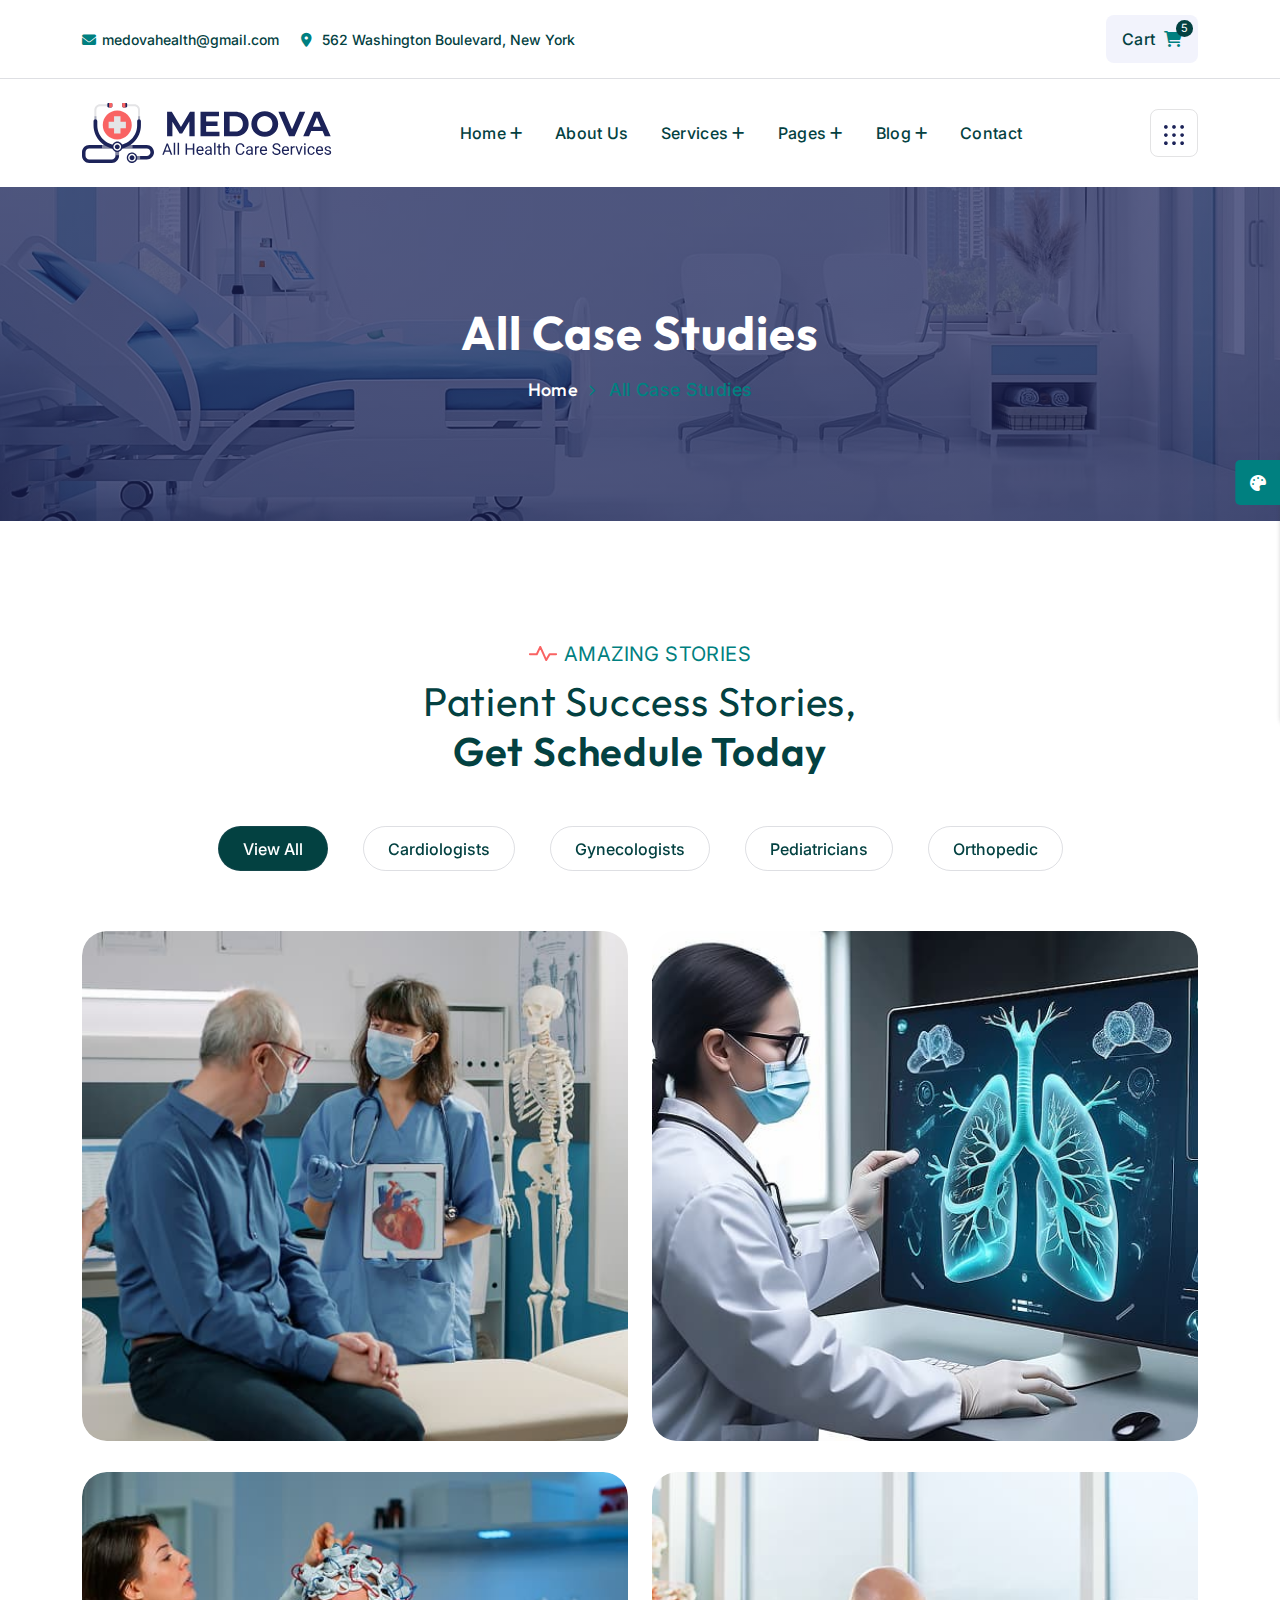
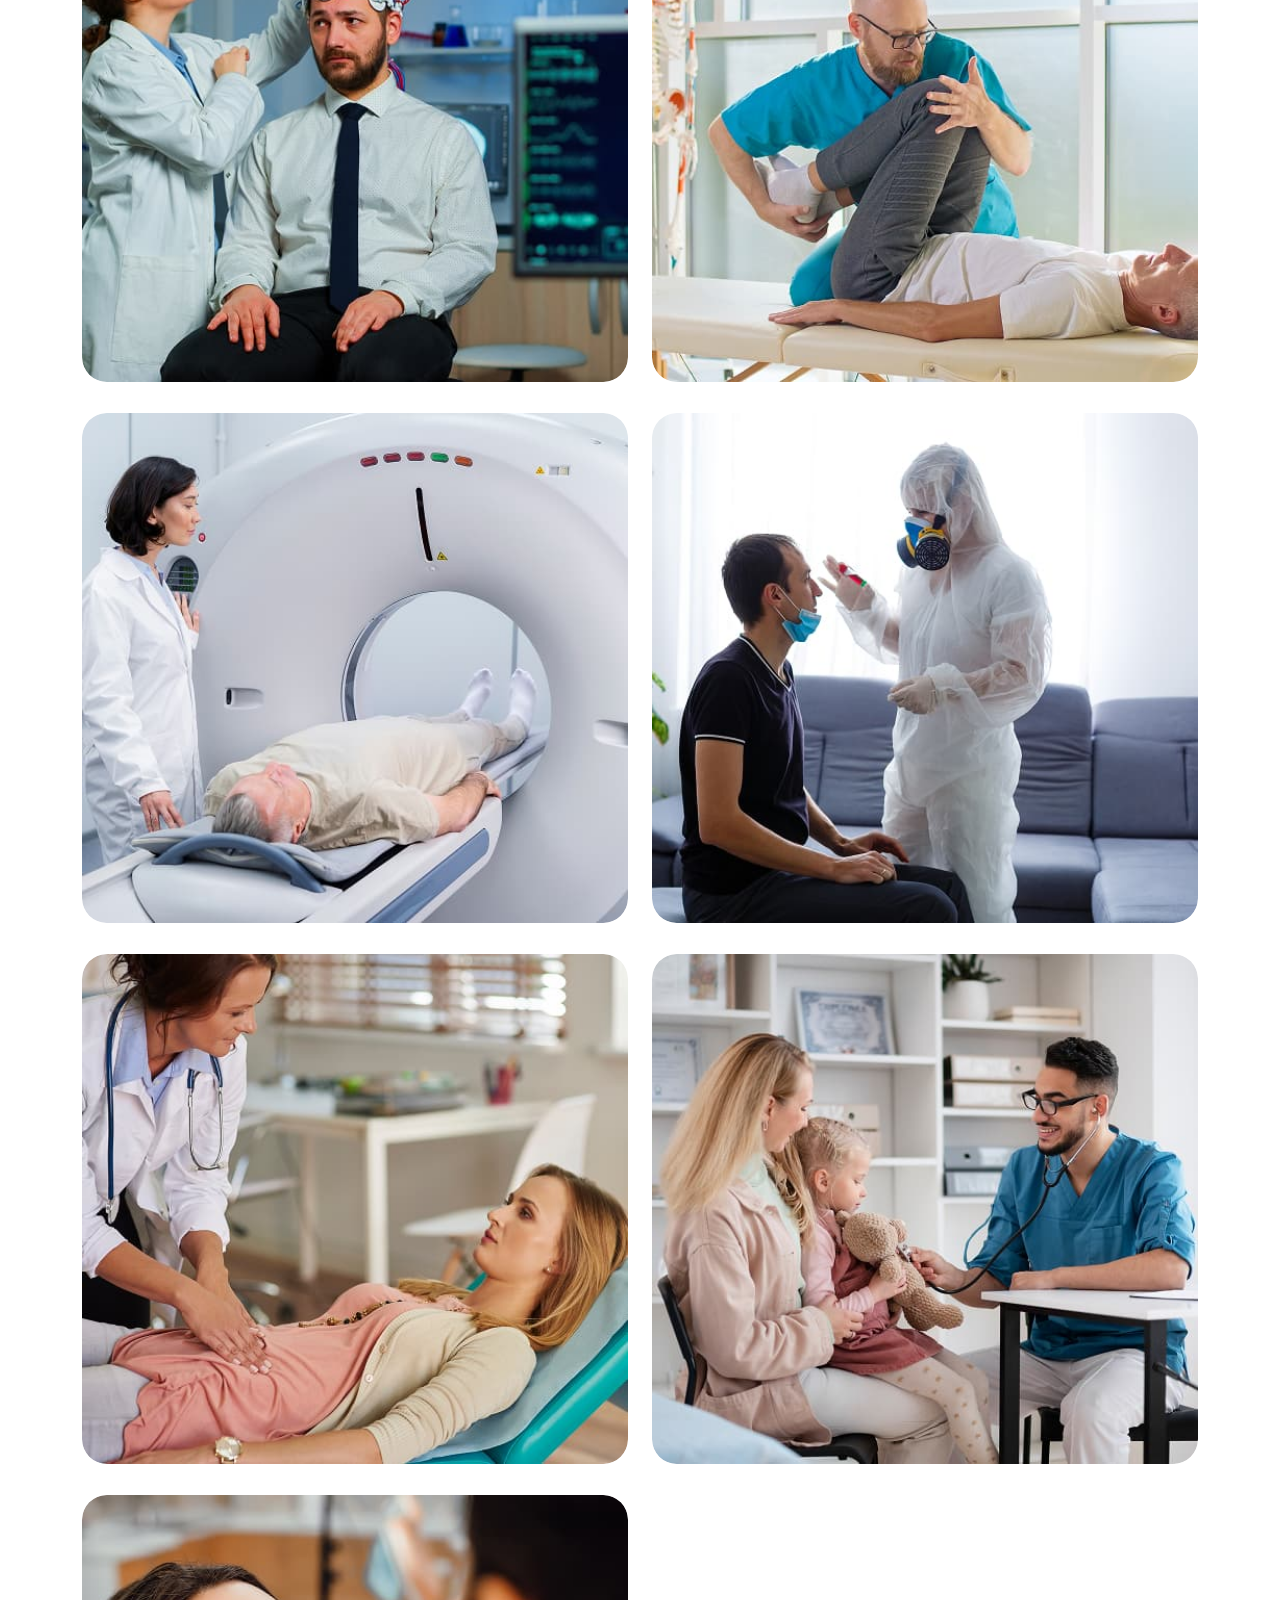
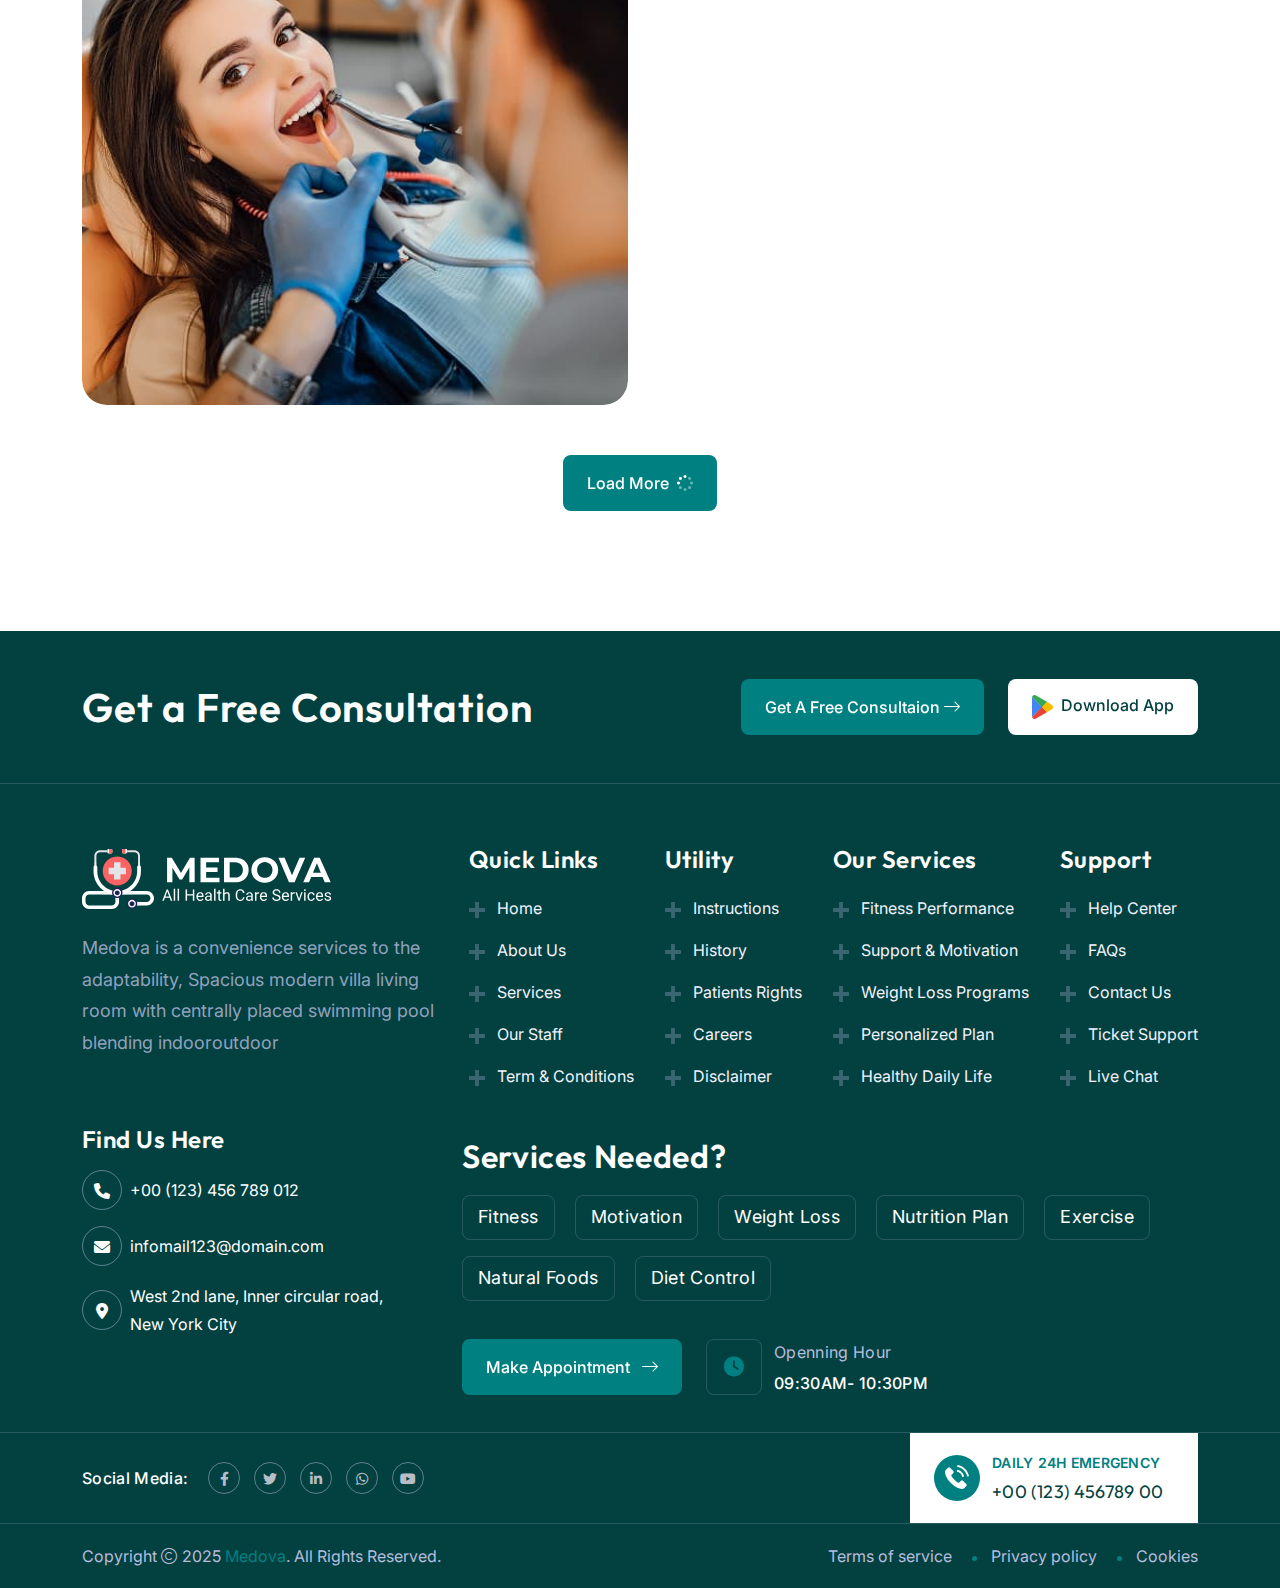
<file: html.themeholy.com/Breem/demo/case-studies.html>
<!DOCTYPE html>
<html class="no-js" lang="zxx">
  <!-- Mirrored from html.themeholy.com/medova/demo/case-studies.html by HTTrack Website Copier/3.x [XR&CO'2014], Mon, 02 Jun 2025 12:06:13 GMT -->
  <head>
    <meta charset="utf-8" />
    <meta http-equiv="x-ua-compatible" content="ie=edge" />
    <title>Medova - Health & Medical Template - All Case Studies</title>
    <meta name="author" content="themeholy" />
    <meta name="description" content="Medova  - Health & Medical Template" />
    <meta name="keywords" content="Medova  - Health & Medical Template" />
    <meta name="robots" content="INDEX,FOLLOW" />
    <meta
      name="viewport"
      content="width=device-width,initial-scale=1,shrink-to-fit=no"
    />
    <link
      rel="apple-touch-icon"
      sizes="57x57"
      href="assets/img/favicons/apple-icon-57x57.png"
    />
    <link
      rel="apple-touch-icon"
      sizes="60x60"
      href="assets/img/favicons/apple-icon-60x60.png"
    />
    <link
      rel="apple-touch-icon"
      sizes="72x72"
      href="assets/img/favicons/apple-icon-72x72.png"
    />
    <link
      rel="apple-touch-icon"
      sizes="76x76"
      href="assets/img/favicons/apple-icon-76x76.png"
    />
    <link
      rel="apple-touch-icon"
      sizes="114x114"
      href="assets/img/favicons/apple-icon-114x114.png"
    />
    <link
      rel="apple-touch-icon"
      sizes="120x120"
      href="assets/img/favicons/apple-icon-120x120.png"
    />
    <link
      rel="apple-touch-icon"
      sizes="144x144"
      href="assets/img/favicons/apple-icon-144x144.png"
    />
    <link
      rel="apple-touch-icon"
      sizes="152x152"
      href="assets/img/favicons/apple-icon-152x152.png"
    />
    <link
      rel="apple-touch-icon"
      sizes="180x180"
      href="assets/img/favicons/apple-icon-180x180.png"
    />
    <link
      rel="icon"
      type="image/png"
      sizes="192x192"
      href="assets/img/favicons/android-icon-192x192.png"
    />
    <link
      rel="icon"
      type="image/png"
      sizes="32x32"
      href="assets/img/favicons/favicon-32x32.png"
    />
    <link
      rel="icon"
      type="image/png"
      sizes="96x96"
      href="assets/img/favicons/favicon-96x96.png"
    />
    <link
      rel="icon"
      type="image/png"
      sizes="16x16"
      href="assets/img/favicons/favicon-16x16.png"
    />
    <link rel="manifest" href="assets/img/favicons/manifest.json" />
    <meta name="msapplication-TileColor" content="#ffffff" />
    <meta
      name="msapplication-TileImage"
      content="assets/img/favicons/ms-icon-144x144.png"
    />
    <meta name="theme-color" content="#ffffff" />
    <link rel="preconnect" href="https://fonts.googleapis.com/" />
    <link rel="preconnect" href="https://fonts.gstatic.com/" crossorigin />
    <link
      href="https://fonts.googleapis.com/css2?family=Inter:ital,opsz,wght@0,14..32,100..900;1,14..32,100..900&amp;family=Outfit:wght@100..900&amp;family=Saira:ital,wght@0,100..900;1,100..900&amp;display=swap"
      rel="stylesheet"
    />
    <link rel="stylesheet" href="assets/css/bootstrap.min.css" />
    <link rel="stylesheet" href="assets/css/fontawesome.min.css" />
    <link rel="stylesheet" href="assets/css/magnific-popup.min.css" />
    <link rel="stylesheet" href="assets/css/swiper-bundle.min.css" />
    <link rel="stylesheet" href="assets/css/style.css" />
  </head>
  <body>
    <div class="color-scheme-wrap active">
      <button class="switchIcon"><i class="fa-solid fa-palette"></i></button>
      <h4 class="color-scheme-wrap-title">
        <i class="far fa-palette me-2"></i>Style Swicher
      </h4>
      <div class="color-switch-btns">
        <button data-color="#3E66F3">
          <i class="fa-solid fa-droplet"></i>
        </button>
        <button data-color="#684DF4">
          <i class="fa-solid fa-droplet"></i>
        </button>
        <button data-color="#008080">
          <i class="fa-solid fa-droplet"></i>
        </button>
        <button data-color="#323F7C">
          <i class="fa-solid fa-droplet"></i>
        </button>
        <button data-color="#FC3737">
          <i class="fa-solid fa-droplet"></i>
        </button>
        <button data-color="#8a2be2">
          <i class="fa-solid fa-droplet"></i>
        </button>
      </div>
      <a
        href="https://themeforest.net/user/themeholy"
        class="th-btn text-center w-100"
        ><i class="fa fa-shopping-cart me-2"></i> Purchase</a
      >
    </div>
    <div class="preloader">
      <button class="th-btn preloaderCls">Cancel Preloader</button>
      <div class="preloader-inner">
        <img src="assets/img/logo.svg" alt="img" />
        <div class="heart-rate">
          <img src="assets/img/shape/preloader.svg" alt="" />
          <div class="fade-in"></div>
          <div class="fade-out"></div>
        </div>
      </div>
    </div>
    <div class="sidemenu-wrapper shopping-cart">
      <div class="sidemenu-content">
        <button class="closeButton sideMenuCls">
          <i class="far fa-times"></i>
        </button>
        <div class="widget woocommerce widget_shopping_cart">
          <h3 class="widget_title">Shopping cart</h3>
          <div class="widget_shopping_cart_content">
            <ul class="woocommerce-mini-cart cart_list product_list_widget">
              <li class="woocommerce-mini-cart-item mini_cart_item">
                <a href="#" class="remove remove_from_cart_button"
                  ><i class="far fa-times"></i
                ></a>
                <a href="#"
                  ><img
                    src="assets/img/product/product_thumb_1_1.jpg"
                    alt="Cart Image"
                  />Puregen Labs Meclizine</a
                >
                <span class="quantity"
                  >1 ×
                  <span class="woocommerce-Price-amount amount"
                    ><span class="woocommerce-Price-currencySymbol">$</span
                    >$55.00</span
                  ></span
                >
              </li>
              <li class="woocommerce-mini-cart-item mini_cart_item">
                <a href="#" class="remove remove_from_cart_button"
                  ><i class="far fa-times"></i
                ></a>
                <a href="#"
                  ><img
                    src="assets/img/product/product_thumb_1_2.jpg"
                    alt="Cart Image"
                  />Pranarom Pure Essential Oil</a
                >
                <span class="quantity"
                  >1 ×
                  <span class="woocommerce-Price-amount amount"
                    ><span class="woocommerce-Price-currencySymbol">$</span
                    >$15.00</span
                  ></span
                >
              </li>
              <li class="woocommerce-mini-cart-item mini_cart_item">
                <a href="#" class="remove remove_from_cart_button"
                  ><i class="far fa-times"></i
                ></a>
                <a href="#"
                  ><img
                    src="assets/img/product/product_thumb_1_3.jpg"
                    alt="Cart Image"
                  />Pediatric Stethoscope</a
                >
                <span class="quantity"
                  >1 ×
                  <span class="woocommerce-Price-amount amount"
                    ><span class="woocommerce-Price-currencySymbol">$</span
                    >$30.00</span
                  ></span
                >
              </li>
              <li class="woocommerce-mini-cart-item mini_cart_item">
                <a href="#" class="remove remove_from_cart_button"
                  ><i class="far fa-times"></i
                ></a>
                <a href="#"
                  ><img
                    src="assets/img/product/product_thumb_1_4.jpg"
                    alt="Cart Image"
                  />Puregen Labs Allergy Relief</a
                >
                <span class="quantity"
                  >1 ×
                  <span class="woocommerce-Price-amount amount"
                    ><span class="woocommerce-Price-currencySymbol">$</span
                    >$55.00</span
                  ></span
                >
              </li>
              <li class="woocommerce-mini-cart-item mini_cart_item">
                <a href="#" class="remove remove_from_cart_button"
                  ><i class="far fa-times"></i
                ></a>
                <a href="#"
                  ><img
                    src="assets/img/product/product_thumb_1_5.jpg"
                    alt="Cart Image"
                  />Digital Thermometer</a
                >
                <span class="quantity"
                  >1 ×
                  <span class="woocommerce-Price-amount amount"
                    ><span class="woocommerce-Price-currencySymbol">$</span
                    >$15.99</span
                  ></span
                >
              </li>
            </ul>
            <p class="woocommerce-mini-cart__total total">
              <strong>Subtotal:</strong>
              <span class="woocommerce-Price-amount amount"
                ><span class="woocommerce-Price-currencySymbol">$</span
                >170.99</span
              >
            </p>
            <p class="woocommerce-mini-cart__buttons buttons btn-wrap">
              <a href="cart.html" class="th-btn wc-forward">View cart</a>
              <a href="checkout.html" class="th-btn checkout wc-forward"
                >Checkout</a
              >
            </p>
          </div>
        </div>
      </div>
    </div>
    <div class="sidemenu-wrapper">
      <div class="sidemenu-content">
        <button class="closeButton sideMenuCls">
          <i class="far fa-times"></i>
        </button>
        <div class="widget footer-widget mb-0">
          <div class="th-widget-about">
            <div class="about-logo">
              <a href="index.html"
                ><img src="assets/img/logo.svg" alt="Medova "
              /></a>
            </div>
            <p class="about-text">
              Medova is a convenience services to the adaptability, Spacious
              modern villa living room with centrally placed swimming pool
              blending indooroutdoor
            </p>
          </div>
        </div>
        <div class="widget footer-widget">
          <h3 class="widget_title">Recent Posts</h3>
          <div class="recent-post-wrap">
            <div class="recent-post">
              <div class="media-img">
                <a href="blog-details.html"
                  ><img
                    src="assets/img/blog/recent-post-1-1.jpg"
                    alt="Blog Image"
                /></a>
              </div>
              <div class="media-body">
                <div class="recent-post-meta">
                  <a href="blog.html"
                    ><i class="fa-sharp fa-solid fa-calendar-days"></i>April 02,
                    2025</a
                  >
                </div>
                <h4 class="post-title">
                  <a class="text-inherit" href="blog-details.html"
                    >Cometes contabesco audacia aeneus tui canonicus</a
                  >
                </h4>
              </div>
            </div>
            <div class="recent-post">
              <div class="media-img">
                <a href="blog-details.html"
                  ><img
                    src="assets/img/blog/recent-post-1-2.jpg"
                    alt="Blog Image"
                /></a>
              </div>
              <div class="media-body">
                <div class="recent-post-meta">
                  <a href="blog.html"
                    ><i class="fa-sharp fa-solid fa-calendar-days"></i>April 25,
                    2025</a
                  >
                </div>
                <h4 class="post-title">
                  <a class="text-inherit" href="blog-details.html"
                    >Cometes contabesco audacia aeneus tui canonicus</a
                  >
                </h4>
              </div>
            </div>
            <div class="recent-post">
              <div class="media-img">
                <a href="blog-details.html"
                  ><img
                    src="assets/img/blog/recent-post-1-3.jpg"
                    alt="Blog Image"
                /></a>
              </div>
              <div class="media-body">
                <div class="recent-post-meta">
                  <a href="blog.html"
                    ><i class="fa-sharp fa-solid fa-calendar-days"></i>26 April,
                    2025</a
                  >
                </div>
                <h4 class="post-title">
                  <a class="text-inherit" href="blog-details.html"
                    >Cometes contabesco audacia aeneus tui canonicus</a
                  >
                </h4>
              </div>
            </div>
            <div class="recent-post">
              <div class="media-img">
                <a href="blog-details.html"
                  ><img
                    src="assets/img/blog/recent-post-1-4.jpg"
                    alt="Blog Image"
                /></a>
              </div>
              <div class="media-body">
                <div class="recent-post-meta">
                  <a href="blog.html"
                    ><i class="fa-sharp fa-solid fa-calendar-days"></i>27 April,
                    2025</a
                  >
                </div>
                <h4 class="post-title">
                  <a class="text-inherit" href="blog-details.html"
                    >Cometes contabesco audacia aeneus tui canonicus</a
                  >
                </h4>
              </div>
            </div>
          </div>
        </div>
        <div class="widget footer-widget">
          <h3 class="widget_title">Social Media:</h3>
          <div class="th-social">
            <a href="https://facebook.com/"
              ><i class="fab fa-facebook-f"></i
            ></a>
            <a href="https://twitter.com/"><i class="fab fa-twitter"></i></a>
            <a href="https://pinterest.com/"
              ><i class="fab fa-pinterest-p"></i
            ></a>
            <a href="https://linkedin.com/"
              ><i class="fab fa-linkedin-in"></i
            ></a>
            <a href="https://linkedin.com/"><i class="fab fa-instagram"></i></a>
          </div>
        </div>
      </div>
    </div>
    <div class="popup-search-box d-none d-lg-block">
      <button class="searchClose"><i class="fal fa-times"></i></button>
      <form action="#">
        <input type="text" placeholder="What are you looking for?" />
        <button type="submit"><i class="fal fa-search"></i></button>
      </form>
    </div>
    <div class="th-menu-wrapper">
      <div class="th-menu-area text-center">
        <button class="th-menu-toggle"><i class="fal fa-times"></i></button>
        <div class="mobile-logo">
          <a href="home-medical-clinic.html"
            ><img src="assets/img/logo.svg" alt="Medova "
          /></a>
        </div>
        <div class="th-mobile-menu">
          <ul>
            <li class="menu-item-has-children">
              <a href="home-medical-clinic.html">Home</a>
              <ul class="sub-menu">
                <li>
                  <a href="home-medical-clinic.html">Home Medical Clinic</a>
                </li>
                <li><a href="home-dental-care.html">Home Dental Care</a></li>
                <li><a href="home-pediatric.html">Home Pediatric</a></li>
              </ul>
            </li>
            <li><a href="about.html">About Us</a></li>
            <li class="menu-item-has-children">
              <a href="#">Services</a>
              <ul class="sub-menu">
                <li><a href="service.html">Services</a></li>
                <li><a href="service-details.html">Service Details</a></li>
              </ul>
            </li>
            <li class="menu-item-has-children">
              <a href="#">Pages</a>
              <ul class="sub-menu">
                <li class="menu-item-has-children">
                  <a href="#">Shop</a>
                  <ul class="sub-menu">
                    <li><a href="shop.html">Shop</a></li>
                    <li><a href="shop-details.html">Shop Details</a></li>
                    <li><a href="cart.html">Cart Page</a></li>
                    <li><a href="checkout.html">Checkout</a></li>
                    <li><a href="wishlist.html">Wishlist</a></li>
                  </ul>
                </li>
                <li><a href="doctor.html">Doctors</a></li>
                <li><a href="doctor-details.html">Doctors Details</a></li>
                <li><a href="case-studies.html">Case Studies</a></li>
                <li>
                  <a href="case-studies-details.html">Case Studies Details</a>
                </li>
                <li><a href="appointment.html">Appointment</a></li>
                <li><a href="pricing.html">Price Table</a></li>
                <li><a href="error.html">Error Page</a></li>
              </ul>
            </li>
            <li class="menu-item-has-children">
              <a href="#">Blog</a>
              <ul class="sub-menu">
                <li>
                  <a href="#">Blog Layout</a>
                  <ul class="sub-menu">
                    <li><a href="blog.html">Blog</a></li>
                    <li><a href="blog-grid.html">Blog Grid</a></li>
                    <li>
                      <a href="blog-grid-sidebar.html"
                        >Blog Grid With Sidebar</a
                      >
                    </li>
                    <li><a href="blog-list.html">Blog List</a></li>
                  </ul>
                </li>
                <li><a href="blog-details.html">Blog Details</a></li>
              </ul>
            </li>
          </ul>
        </div>
      </div>
    </div>
    <header class="th-header header-layout2">
      <div class="header-top">
        <div class="container">
          <div
            class="row gy-2 justify-content-center justify-content-lg-between align-items-center"
          >
            <div class="col-auto">
              <div class="header-links">
                <ul>
                  <li>
                    <i class="fa-solid fa-envelope"></i
                    ><a href="mailto:medovahealth@gmail.com"
                      >medovahealth@gmail.com</a
                    >
                  </li>
                  <li class="d-none d-md-inline-block">
                    <i class="fa-solid fa-location-dot"></i>
                    <span>562 Washington Boulevard, New York</span>
                  </li>
                </ul>
              </div>
            </div>
            <div class="col-auto">
              <div class="header-button">
                <a href="contact.html" class="th-btn"
                  ><img src="assets/img/icon/alarm.svg" alt="" />24 Hour
                  Emergency Aid</a
                >
                <form class="search-form">
                  <input type="text" placeholder="Search..." />
                  <button type="submit">
                    <i class="fa-light fa-magnifying-glass"></i>
                  </button>
                </form>
                <a href="#" class="cart-btn sideMenuToggler2"
                  >Cart <i class="fa-solid fa-cart-shopping"></i>
                  <span class="badge">5</span></a
                >
              </div>
            </div>
          </div>
        </div>
      </div>
      <div class="sticky-wrapper">
        <div class="container">
          <div class="menu-area">
            <div class="row align-items-center justify-content-between">
              <div class="col-auto">
                <div class="header-logo">
                  <a href="home-medical-clinic.html"
                    ><img src="assets/img/logo.svg" alt="Medova "
                  /></a>
                </div>
              </div>
              <div class="col-auto">
                <nav class="main-menu style2 d-none d-lg-inline-block">
                  <ul>
                    <li class="menu-item-has-children">
                      <a href="home-medical-clinic.html">Home</a>
                      <ul
                        class="mega-menu mega-menu-content allow-natural-scroll"
                      >
                        <li>
                          <div class="container">
                            <div class="row gy-4">
                              <div class="col-lg-4">
                                <div class="mega-menu-box">
                                  <div class="mega-menu-img">
                                    <img
                                      src="assets/img/pages/home-medical-clinic.jpg"
                                      alt="Home One"
                                    />
                                    <div class="btn-wrap">
                                      <a
                                        href="home-medical-clinic.html"
                                        class="th-btn"
                                        >Multipage</a
                                      >
                                      <a
                                        href="home-medical-clinic-op.html"
                                        class="th-btn"
                                        >Onepage</a
                                      >
                                    </div>
                                  </div>
                                  <h3 class="mega-menu-title">
                                    <a href="home-medical-clinic.html"
                                      >Home Medical Clinic</a
                                    >
                                  </h3>
                                </div>
                              </div>
                              <div class="col-lg-4">
                                <div class="mega-menu-box">
                                  <div class="mega-menu-img">
                                    <img
                                      src="assets/img/pages/home-dental-care.jpg"
                                      alt="Home Two"
                                    />
                                    <div class="btn-wrap">
                                      <a
                                        href="home-dental-care.html"
                                        class="th-btn"
                                        >Multipage</a
                                      >
                                      <a
                                        href="home-dental-care-op.html"
                                        class="th-btn"
                                        >Onepage</a
                                      >
                                    </div>
                                  </div>
                                  <h3 class="mega-menu-title">
                                    <a href="home-dental-care.html"
                                      >Home Dental Care</a
                                    >
                                  </h3>
                                </div>
                              </div>
                              <div class="col-lg-4">
                                <div class="mega-menu-box">
                                  <div class="mega-menu-img">
                                    <img
                                      src="assets/img/pages/home-pediatric.jpg"
                                      alt="Home Three"
                                    />
                                    <div class="btn-wrap">
                                      <a
                                        href="home-pediatric.html"
                                        class="th-btn"
                                        >Multipage</a
                                      >
                                      <a
                                        href="home-pediatric-op.html"
                                        class="th-btn"
                                        >Onepage</a
                                      >
                                    </div>
                                  </div>
                                  <h3 class="mega-menu-title">
                                    <a href="home-pediatric.html"
                                      >Home Pediatric</a
                                    >
                                  </h3>
                                </div>
                              </div>
                            </div>
                          </div>
                        </li>
                      </ul>
                    </li>
                    <li><a href="about.html">About Us</a></li>
                    <li class="menu-item-has-children">
                      <a href="#">Services</a>
                      <ul class="sub-menu">
                        <li><a href="service.html">Services</a></li>
                        <li>
                          <a href="service-details.html">Service Details</a>
                        </li>
                      </ul>
                    </li>
                    <li class="menu-item-has-children">
                      <a href="#">Pages</a>
                      <ul class="sub-menu">
                        <li class="menu-item-has-children">
                          <a href="#">Shop</a>
                          <ul class="sub-menu">
                            <li><a href="shop.html">Shop</a></li>
                            <li>
                              <a href="shop-details.html">Shop Details</a>
                            </li>
                            <li><a href="cart.html">Cart Page</a></li>
                            <li><a href="checkout.html">Checkout</a></li>
                            <li><a href="wishlist.html">Wishlist</a></li>
                          </ul>
                        </li>
                        <li><a href="doctor.html">Doctors</a></li>
                        <li>
                          <a href="doctor-details.html">Doctors Details</a>
                        </li>
                        <li><a href="case-studies.html">Case Studies</a></li>
                        <li>
                          <a href="case-studies-details.html"
                            >Case Studies Details</a
                          >
                        </li>
                        <li><a href="appointment.html">Appointment</a></li>
                        <li><a href="pricing.html">Price Table</a></li>
                        <li><a href="error.html">Error Page</a></li>
                      </ul>
                    </li>
                    <li class="menu-item-has-children">
                      <a href="#">Blog</a>
                      <ul class="sub-menu">
                        <li>
                          <a href="#">Blog Layout</a>
                          <ul class="sub-menu">
                            <li><a href="blog.html">Blog</a></li>
                            <li><a href="blog-grid.html">Blog Grid</a></li>
                            <li>
                              <a href="blog-grid-sidebar.html"
                                >Blog Grid With Sidebar</a
                              >
                            </li>
                            <li><a href="blog-list.html">Blog List</a></li>
                          </ul>
                        </li>
                        <li><a href="blog-details.html">Blog Details</a></li>
                      </ul>
                    </li>
                    <li><a href="contact.html">Contact</a></li>
                  </ul>
                </nav>
                <div class="header-button">
                  <button
                    type="button"
                    class="th-menu-toggle d-inline-block d-lg-none"
                  >
                    <i class="far fa-bars"></i>
                  </button>
                </div>
              </div>
              <div class="col-auto d-none d-xl-block">
                <div class="header-button">
                  <a href="contact.html" class="th-btn style2"
                    >Make Appointment
                    <i class="fa-solid fa-calendar-days ms-2"></i
                  ></a>
                  <a href="#" class="icon-btn sideMenuToggler d-none d-lg-block"
                    ><img src="assets/img/icon/grid.svg" alt=""
                  /></a>
                </div>
              </div>
            </div>
          </div>
        </div>
      </div>
    </header>
    <div class="breadcumb-wrapper" data-bg-src="assets/img/bg/breadcumb-bg.jpg">
      <div class="container">
        <div class="breadcumb-content">
          <h1 class="breadcumb-title">All Case Studies</h1>
          <ul class="breadcumb-menu">
            <li><a href="home-medical-clinic.html">Home</a></li>
            <li>All Case Studies</li>
          </ul>
        </div>
      </div>
    </div>
    <section class="position-relative space overflow-hidden" id="project-sec">
      <div class="container">
        <div class="row justify-content-center align-items-center">
          <div class="col-lg-5">
            <div class="title-area text-center">
              <span class="sub-title">Amazing stories</span>
              <h2 class="sec-title">
                <span class="fw-normal">Patient Success Stories, </span>Get
                Schedule Today
              </h2>
            </div>
          </div>
        </div>
        <div class="row">
          <div class="filter-menu filter-menu-active">
            <button
              data-filter="*"
              class="th-btn black-border active"
              type="button"
            >
              View All
            </button>
            <button
              data-filter=".cat1"
              class="th-btn black-border"
              type="button"
            >
              Cardiologists
            </button>
            <button
              data-filter=".cat2"
              class="th-btn black-border"
              type="button"
            >
              Gynecologists
            </button>
            <button
              data-filter=".cat3"
              class="th-btn black-border"
              type="button"
            >
              Pediatricians
            </button>
            <button
              data-filter=".cat4"
              class="th-btn black-border"
              type="button"
            >
              Orthopedic
            </button>
          </div>
        </div>
        <div
          class="row gallery-row filter-active justify-content-between load-more-active align-items-center"
        >
          <div class="col-lg-6 col-xxl-4 filter-item cat1 cat4">
            <div class="gallery-card">
              <div class="box-img global-img">
                <img
                  src="assets/img/gallery/gallery_2_1.jpg"
                  alt="gallery image"
                />
                <a href="case-studies-details.html" class="icon-btn"
                  ><i class="fa-light fa-arrow-right-long"></i
                ></a>
              </div>
              <div class="gallery-content">
                <span class="subtitle">Cardiology</span>
                <h2 class="box-title">
                  Total Hip Replacement in Advanced Osteoarthritis
                </h2>
              </div>
            </div>
          </div>
          <div class="col-lg-6 col-xxl-4 filter-item cat3 cat1">
            <div class="gallery-card">
              <div class="box-img global-img">
                <img
                  src="assets/img/gallery/gallery_2_2.jpg"
                  alt="gallery image"
                />
                <a href="case-studies-details.html" class="icon-btn"
                  ><i class="fa-light fa-arrow-right-long"></i
                ></a>
              </div>
              <div class="gallery-content">
                <span class="subtitle">Pulmonology</span>
                <h2 class="box-title">
                  Early Detection of Breast Cancer in a High-Risk Patient
                </h2>
              </div>
            </div>
          </div>
          <div class="col-lg-6 col-xxl-4 filter-item cat2 cat4">
            <div class="gallery-card">
              <div class="box-img global-img">
                <img
                  src="assets/img/gallery/gallery_2_3.jpg"
                  alt="gallery image"
                />
                <a href="case-studies-details.html" class="icon-btn"
                  ><i class="fa-light fa-arrow-right-long"></i
                ></a>
              </div>
              <div class="gallery-content">
                <span class="subtitle">Neurology</span>
                <h2 class="box-title">
                  Sepsis Due to Multi-Drug Resistant Bacterial Infection
                </h2>
              </div>
            </div>
          </div>
          <div class="col-lg-6 col-xxl-4 filter-item cat1 cat4">
            <div class="gallery-card">
              <div class="box-img global-img">
                <img
                  src="assets/img/gallery/gallery_2_4.jpg"
                  alt="gallery image"
                />
                <a href="case-studies-details.html" class="icon-btn"
                  ><i class="fa-light fa-arrow-right-long"></i
                ></a>
              </div>
              <div class="gallery-content">
                <span class="subtitle">Orthopedic</span>
                <h2 class="box-title">
                  Total Hip Replacement in Advanced Osteoarthritis
                </h2>
              </div>
            </div>
          </div>
          <div class="col-lg-6 col-xxl-4 filter-item cat3 cat2">
            <div class="gallery-card">
              <div class="box-img global-img">
                <img
                  src="assets/img/gallery/gallery_2_5.jpg"
                  alt="gallery image"
                />
                <a href="case-studies-details.html" class="icon-btn"
                  ><i class="fa-light fa-arrow-right-long"></i
                ></a>
              </div>
              <div class="gallery-content">
                <span class="subtitle">Oncology</span>
                <h2 class="box-title">
                  Early Detection of Breast Cancer in a High-Risk Patient
                </h2>
              </div>
            </div>
          </div>
          <div class="col-lg-6 col-xxl-4 filter-item cat1 cat3">
            <div class="gallery-card">
              <div class="box-img global-img">
                <img
                  src="assets/img/gallery/gallery_2_6.jpg"
                  alt="gallery image"
                />
                <a href="case-studies-details.html" class="icon-btn"
                  ><i class="fa-light fa-arrow-right-long"></i
                ></a>
              </div>
              <div class="gallery-content">
                <span class="subtitle">Infectious</span>
                <h2 class="box-title">
                  Sepsis Due to Multi-Drug Resistant Bacterial Infection
                </h2>
              </div>
            </div>
          </div>
          <div class="col-lg-6 col-xxl-4 filter-item cat1 cat4">
            <div class="gallery-card">
              <div class="box-img global-img">
                <img
                  src="assets/img/gallery/gallery_2_7.jpg"
                  alt="gallery image"
                />
                <a href="case-studies-details.html" class="icon-btn"
                  ><i class="fa-light fa-arrow-right-long"></i
                ></a>
              </div>
              <div class="gallery-content">
                <span class="subtitle">Endocrinology</span>
                <h2 class="box-title">
                  Unusual Presentation of Hyperparathyroidism
                </h2>
              </div>
            </div>
          </div>
          <div class="col-lg-6 col-xxl-4 filter-item cat1 cat3">
            <div class="gallery-card">
              <div class="box-img global-img">
                <img
                  src="assets/img/gallery/gallery_2_8.jpg"
                  alt="gallery image"
                />
                <a href="case-studies-details.html" class="icon-btn"
                  ><i class="fa-light fa-arrow-right-long"></i
                ></a>
              </div>
              <div class="gallery-content">
                <span class="subtitle">Pediatrics</span>
                <h2 class="box-title">
                  Juvenile Rheumatoid Arthritis with Multi-System Involvement
                </h2>
              </div>
            </div>
          </div>
          <div class="col-lg-6 col-xxl-4 filter-item cat1 cat4">
            <div class="gallery-card">
              <div class="box-img global-img">
                <img
                  src="assets/img/gallery/gallery_2_9.jpg"
                  alt="gallery image"
                />
                <a href="case-studies-details.html" class="icon-btn"
                  ><i class="fa-light fa-arrow-right-long"></i
                ></a>
              </div>
              <div class="gallery-content">
                <span class="subtitle">Dentistry</span>
                <h2 class="box-title">
                  Dental Abscess Leading to Facial Cellulitis
                </h2>
              </div>
            </div>
          </div>
          <div
            class="col-lg-6 col-xxl-4 load-more d-none filter-item cat1 cat4"
          >
            <div class="gallery-card">
              <div class="box-img global-img">
                <img
                  src="assets/img/gallery/gallery_2_1.jpg"
                  alt="gallery image"
                />
                <a href="case-studies-details.html" class="icon-btn"
                  ><i class="fa-light fa-arrow-right-long"></i
                ></a>
              </div>
              <div class="gallery-content">
                <span class="subtitle">Cardiology</span>
                <h2 class="box-title">
                  Total Hip Replacement in Advanced Osteoarthritis
                </h2>
              </div>
            </div>
          </div>
          <div
            class="col-lg-6 col-xxl-4 load-more d-none filter-item cat3 cat1"
          >
            <div class="gallery-card">
              <div class="box-img global-img">
                <img
                  src="assets/img/gallery/gallery_2_2.jpg"
                  alt="gallery image"
                />
                <a href="case-studies-details.html" class="icon-btn"
                  ><i class="fa-light fa-arrow-right-long"></i
                ></a>
              </div>
              <div class="gallery-content">
                <span class="subtitle">Pulmonology</span>
                <h2 class="box-title">
                  Early Detection of Breast Cancer in a High-Risk Patient
                </h2>
              </div>
            </div>
          </div>
          <div
            class="col-lg-6 col-xxl-4 load-more d-none filter-item cat2 cat4"
          >
            <div class="gallery-card">
              <div class="box-img global-img">
                <img
                  src="assets/img/gallery/gallery_2_3.jpg"
                  alt="gallery image"
                />
                <a href="case-studies-details.html" class="icon-btn"
                  ><i class="fa-light fa-arrow-right-long"></i
                ></a>
              </div>
              <div class="gallery-content">
                <span class="subtitle">Neurology</span>
                <h2 class="box-title">
                  Sepsis Due to Multi-Drug Resistant Bacterial Infection
                </h2>
              </div>
            </div>
          </div>
          <div
            class="col-lg-6 col-xxl-4 load-more d-none filter-item cat1 cat4"
          >
            <div class="gallery-card">
              <div class="box-img global-img">
                <img
                  src="assets/img/gallery/gallery_2_4.jpg"
                  alt="gallery image"
                />
                <a href="case-studies-details.html" class="icon-btn"
                  ><i class="fa-light fa-arrow-right-long"></i
                ></a>
              </div>
              <div class="gallery-content">
                <span class="subtitle">Orthopedic</span>
                <h2 class="box-title">
                  Total Hip Replacement in Advanced Osteoarthritis
                </h2>
              </div>
            </div>
          </div>
          <div
            class="col-lg-6 col-xxl-4 load-more d-none filter-item cat3 cat2"
          >
            <div class="gallery-card">
              <div class="box-img global-img">
                <img
                  src="assets/img/gallery/gallery_2_5.jpg"
                  alt="gallery image"
                />
                <a href="case-studies-details.html" class="icon-btn"
                  ><i class="fa-light fa-arrow-right-long"></i
                ></a>
              </div>
              <div class="gallery-content">
                <span class="subtitle">Oncology</span>
                <h2 class="box-title">
                  Early Detection of Breast Cancer in a High-Risk Patient
                </h2>
              </div>
            </div>
          </div>
          <div
            class="col-lg-6 col-xxl-4 load-more d-none filter-item cat1 cat3"
          >
            <div class="gallery-card">
              <div class="box-img global-img">
                <img
                  src="assets/img/gallery/gallery_2_6.jpg"
                  alt="gallery image"
                />
                <a href="case-studies-details.html" class="icon-btn"
                  ><i class="fa-light fa-arrow-right-long"></i
                ></a>
              </div>
              <div class="gallery-content">
                <span class="subtitle">Infectious</span>
                <h2 class="box-title">
                  Sepsis Due to Multi-Drug Resistant Bacterial Infection
                </h2>
              </div>
            </div>
          </div>
          <div
            class="col-lg-6 col-xxl-4 load-more d-none filter-item cat1 cat4"
          >
            <div class="gallery-card">
              <div class="box-img global-img">
                <img
                  src="assets/img/gallery/gallery_2_7.jpg"
                  alt="gallery image"
                />
                <a href="case-studies-details.html" class="icon-btn"
                  ><i class="fa-light fa-arrow-right-long"></i
                ></a>
              </div>
              <div class="gallery-content">
                <span class="subtitle">Endocrinology</span>
                <h2 class="box-title">
                  Unusual Presentation of Hyperparathyroidism
                </h2>
              </div>
            </div>
          </div>
          <div
            class="col-lg-6 col-xxl-4 load-more d-none filter-item cat1 cat3"
          >
            <div class="gallery-card">
              <div class="box-img global-img">
                <img
                  src="assets/img/gallery/gallery_2_8.jpg"
                  alt="gallery image"
                />
                <a href="case-studies-details.html" class="icon-btn"
                  ><i class="fa-light fa-arrow-right-long"></i
                ></a>
              </div>
              <div class="gallery-content">
                <span class="subtitle">Pediatrics</span>
                <h2 class="box-title">
                  Juvenile Rheumatoid Arthritis with Multi-System Involvement
                </h2>
              </div>
            </div>
          </div>
          <div
            class="col-lg-6 col-xxl-4 load-more d-none filter-item cat1 cat4"
          >
            <div class="gallery-card">
              <div class="box-img global-img">
                <img
                  src="assets/img/gallery/gallery_2_9.jpg"
                  alt="gallery image"
                />
                <a href="case-studies-details.html" class="icon-btn"
                  ><i class="fa-light fa-arrow-right-long"></i
                ></a>
              </div>
              <div class="gallery-content">
                <span class="subtitle">Dentistry</span>
                <h2 class="box-title">
                  Dental Abscess Leading to Facial Cellulitis
                </h2>
              </div>
            </div>
          </div>
        </div>
        <div class="text-center mt-50">
          <button class="th-btn load-more-btn">
            Load More<i class="fa-duotone fa-spinner ms-2"></i>
          </button>
        </div>
      </div>
      <div
        class="shape-mockup jump d-none d-xxl-block"
        data-top="6%"
        data-left="6%"
      >
        <img src="assets/img/shape/element-18.png" alt="" />
      </div>
    </section>
    <footer class="footer-wrapper footer-layout2">
      <div class="footer-top">
        <div class="container">
          <div class="row gy-4 justify-content-between align-items-center">
            <div class="col-lg-5">
              <div class="title-area mb-0 text-center text-lg-start">
                <h2 class="sec-title text-white m-0">
                  Get a Free Consultation
                </h2>
              </div>
            </div>
            <div class="col-lg-7">
              <div class="footer-top-btn">
                <div
                  class="btn-group justify-content-center justify-content-lg-end"
                >
                  <a href="contact.html" class="th-btn style1"
                    >Get a Free Consultaion
                    <i class="fa-light fa-arrow-right-long"></i
                  ></a>
                  <a href="contact.html" class="th-btn style3"
                    ><img src="assets/img/icon/Playstore.svg" alt="" />Download
                    App</a
                  >
                </div>
              </div>
            </div>
          </div>
        </div>
      </div>
      <div class="widget-area">
        <div class="container">
          <div class="row justify-content-between">
            <div class="col-md-6 col-xxl-3 col-xl-4">
              <div class="widget footer-widget">
                <div class="th-widget-about">
                  <div class="about-logo">
                    <a class="icon-masking" href="index.html"
                      ><img src="assets/img/logo-white.svg" alt="Medova "
                    /></a>
                  </div>
                  <p class="about-text">
                    Medova is a convenience services to the adaptability,
                    Spacious modern villa living room with centrally placed
                    swimming pool blending indooroutdoor
                  </p>
                </div>
              </div>
            </div>
            <div class="col-md-6 col-xl-auto">
              <div class="widget widget_nav_menu footer-widget">
                <h3 class="widget_title">Quick Links</h3>
                <div class="menu-all-pages-container">
                  <ul class="menu">
                    <li><a href="index.html">Home</a></li>
                    <li><a href="about.html">About Us</a></li>
                    <li><a href="Services.html">Services</a></li>
                    <li><a href="contact.html">Our Staff</a></li>
                    <li><a href="contact.html">Term & Conditions</a></li>
                  </ul>
                </div>
              </div>
            </div>
            <div class="col-md-6 col-xl-auto">
              <div class="widget widget_nav_menu footer-widget">
                <h3 class="widget_title">Utility</h3>
                <div class="menu-all-pages-container">
                  <ul class="menu">
                    <li><a href="contact.html">Instructions</a></li>
                    <li><a href="contact.html">History</a></li>
                    <li><a href="contact.html">Patients Rights</a></li>
                    <li><a href="contact.html">Careers</a></li>
                    <li><a href="contact.html">Disclaimer</a></li>
                  </ul>
                </div>
              </div>
            </div>
            <div class="col-md-6 col-xl-auto">
              <div class="widget widget_nav_menu footer-widget">
                <h3 class="widget_title">Our Services</h3>
                <div class="menu-all-pages-container">
                  <ul class="menu">
                    <li>
                      <a href="service-details.html">Fitness Performance</a>
                    </li>
                    <li>
                      <a href="service-details.html">Support & Motivation</a>
                    </li>
                    <li>
                      <a href="service-details.html">Weight Loss Programs</a>
                    </li>
                    <li>
                      <a href="service-details.html">Personalized Plan</a>
                    </li>
                    <li>
                      <a href="service-details.html">Healthy Daily Life</a>
                    </li>
                  </ul>
                </div>
              </div>
            </div>
            <div class="col-md-6 col-xl-auto">
              <div class="widget widget_nav_menu footer-widget">
                <h3 class="widget_title">Support</h3>
                <div class="menu-all-pages-container">
                  <ul class="menu">
                    <li><a href="contact.html">Help Center</a></li>
                    <li><a href="faq.html">FAQs</a></li>
                    <li><a href="contact.html">Contact Us</a></li>
                    <li><a href="contact.html">Ticket Support</a></li>
                    <li><a href="contact.html">Live Chat</a></li>
                  </ul>
                </div>
              </div>
            </div>
          </div>
        </div>
        <div class="container">
          <div class="row">
            <div class="col-xl-4">
              <div class="footer-widget-about">
                <h3 class="box-title text-white">Find Us Here</h3>
                <div class="th-widget-about">
                  <p class="footer-info">
                    <i class="fa-sharp fa-solid fa-phone"></i>
                    <span
                      ><a class="text-inherit" href="tel:+00123456789012"
                        >+00 (123) 456 789 012</a
                      ></span
                    >
                  </p>
                  <p class="footer-info">
                    <i class="fa-sharp fa-solid fa-envelope"></i
                    ><span>
                      <a
                        class="text-inherit"
                        href="mailto:infomail123@domain.com"
                        >infomail123@domain.com</a
                      ></span
                    >
                  </p>
                  <p class="footer-info">
                    <i class="fas fa-map-marker-alt"></i>West 2nd lane, Inner
                    circular road, New York City
                  </p>
                </div>
              </div>
            </div>
            <div class="col-xl-8">
              <div class="footer-tags">
                <div class="h4 text-white">Services Needed?</div>
                <div class="tagcloud">
                  <a href="service-details.html">Fitness</a>
                  <a href="service-details.html">Motivation</a>
                  <a href="service-details.html">Weight Loss</a>
                  <a href="service-details.html">Nutrition Plan</a>
                  <a href="service-details.html">Exercise</a>
                  <a href="service-details.html">Natural Foods</a>
                  <a href="service-details.html">Diet Control</a>
                </div>
                <div class="btn-group">
                  <a href="contact.html" class="th-btn style1"
                    >Make Appointment
                    <i class="fa-light fa-arrow-right-long ms-2"></i
                  ></a>
                  <div class="opening-hour">
                    <div class="icon"><i class="fa-solid fa-clock"></i></div>
                    <div class="media-body">
                      <span class="label">Openning Hour</span>
                      <span class="time">09:30AM- 10:30PM</span>
                    </div>
                  </div>
                </div>
              </div>
            </div>
          </div>
        </div>
      </div>
      <div class="container">
        <div
          class="row gy-2 justify-content-center justify-content-md-between align-items-center"
        >
          <div class="col-md-7 col-lg-5 text-center text-md-start">
            <div class="social-links">
              <span class="title">Social Media:</span>
              <a href="https://www.facebook.com/"
                ><i class="fab fa-facebook-f"></i
              ></a>
              <a href="https://www.twitter.com/"
                ><i class="fab fa-twitter"></i
              ></a>
              <a href="https://www.linkedin.com/"
                ><i class="fab fa-linkedin-in"></i
              ></a>
              <a href="https://www.whatsapp.com/"
                ><i class="fab fa-whatsapp"></i
              ></a>
              <a href="https://www.youtube.com/"
                ><i class="fab fa-youtube"></i
              ></a>
            </div>
          </div>
          <div class="col-md-5 col-lg-7">
            <div class="call-info">
              <div class="call-info_icon">
                <a href="tel:0012345678900"
                  ><img src="assets/img/icon/call.svg" alt=""
                /></a>
              </div>
              <div class="media-body">
                <span class="call-info_label">DAILY 24H EMERGENCY</span>
                <p class="call-info_link">
                  <a href="tel:+0012345678900">+00 (123) 456789 00</a>
                </p>
              </div>
            </div>
          </div>
        </div>
      </div>
      <div class="copyright-wrap">
        <div class="container">
          <div class="row gy-2 align-items-center">
            <div class="col-lg-5">
              <p class="copyright-text">
                Copyright <i class="fal fa-copyright"></i> 2025
                <a href="https://themeforest.net/user/themeholy">Medova</a>. All
                Rights Reserved.
              </p>
            </div>
            <div class="col-lg-7 text-center text-lg-end">
              <div class="footer-links">
                <ul>
                  <li><a href="about.html">Terms of service</a></li>
                  <li><a href="about.html">Privacy policy</a></li>
                  <li><a href="about.html">Cookies</a></li>
                </ul>
              </div>
            </div>
          </div>
        </div>
      </div>
    </footer>
    <div class="scroll-top">
      <svg
        class="progress-circle svg-content"
        width="100%"
        height="100%"
        viewBox="-1 -1 102 102"
      >
        <path
          d="M50,1 a49,49 0 0,1 0,98 a49,49 0 0,1 0,-98"
          style="
            transition: stroke-dashoffset 10ms linear 0s;
            stroke-dasharray: 307.919, 307.919;
            stroke-dashoffset: 307.919;
          "
        ></path>
      </svg>
    </div>
    <script src="assets/js/vendor/jquery-3.7.1.min.js"></script>
    <script src="assets/js/swiper-bundle.min.js"></script>
    <script src="assets/js/bootstrap.min.js"></script>
    <script src="assets/js/jquery.magnific-popup.min.js"></script>
    <script src="assets/js/jquery.counterup.min.js"></script>
    <script src="assets/js/circle-progress.js"></script>
    <script src="assets/js/jquery-ui.min.js"></script>
    <script src="assets/js/imagesloaded.pkgd.min.js"></script>
    <script src="assets/js/isotope.pkgd.min.js"></script>
    <script src="assets/js/nice-select.min.js"></script>
    <script src="assets/js/wow.min.js"></script>
    <script src="assets/js/threesixty.min.js"></script>
    <script src="assets/js/panolens.min.js"></script>
    <script src="assets/js/gsap.min.js"></script>
    <script src="assets/js/ScrollTrigger.min.js"></script>
    <script src="assets/js/SplitText.js"></script>
    <script src="assets/js/main.js"></script>
  </body>
  <!-- Mirrored from html.themeholy.com/medova/demo/case-studies.html by HTTrack Website Copier/3.x [XR&CO'2014], Mon, 02 Jun 2025 12:06:17 GMT -->
</html>
</file>
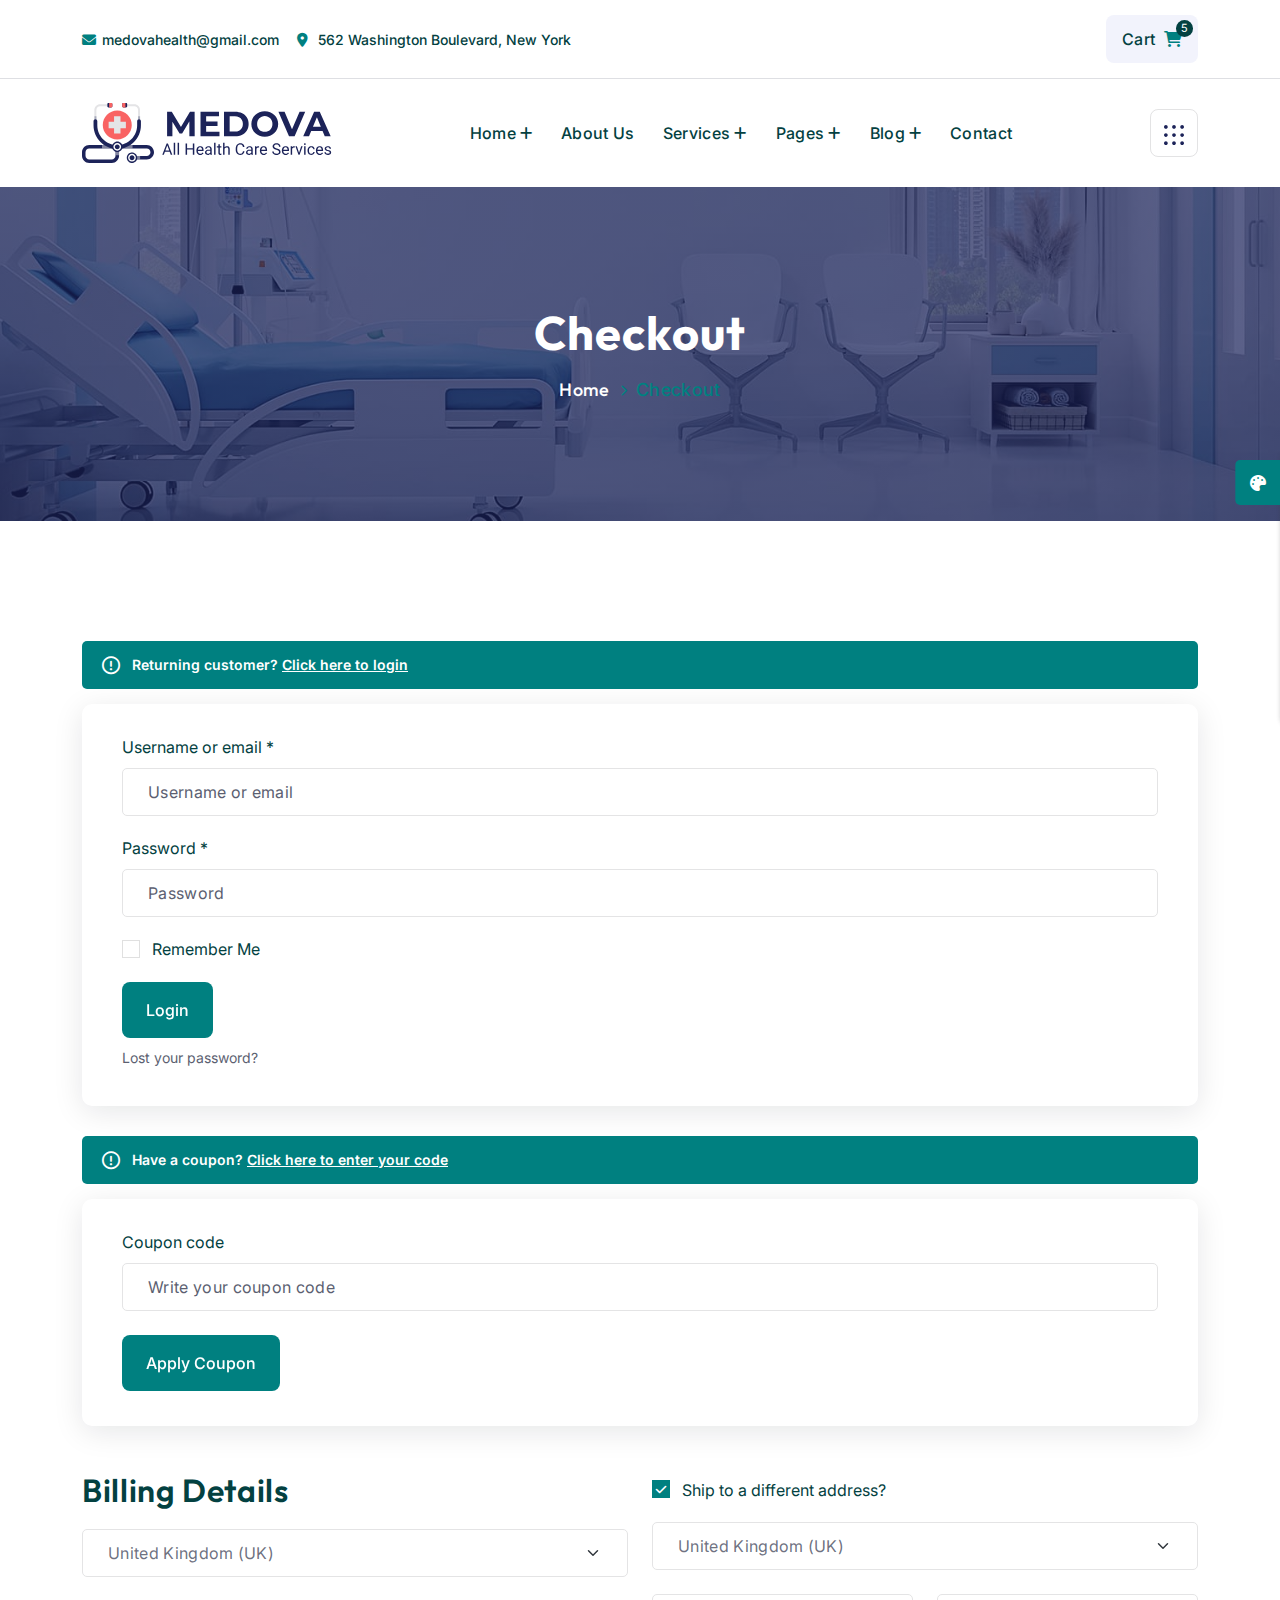
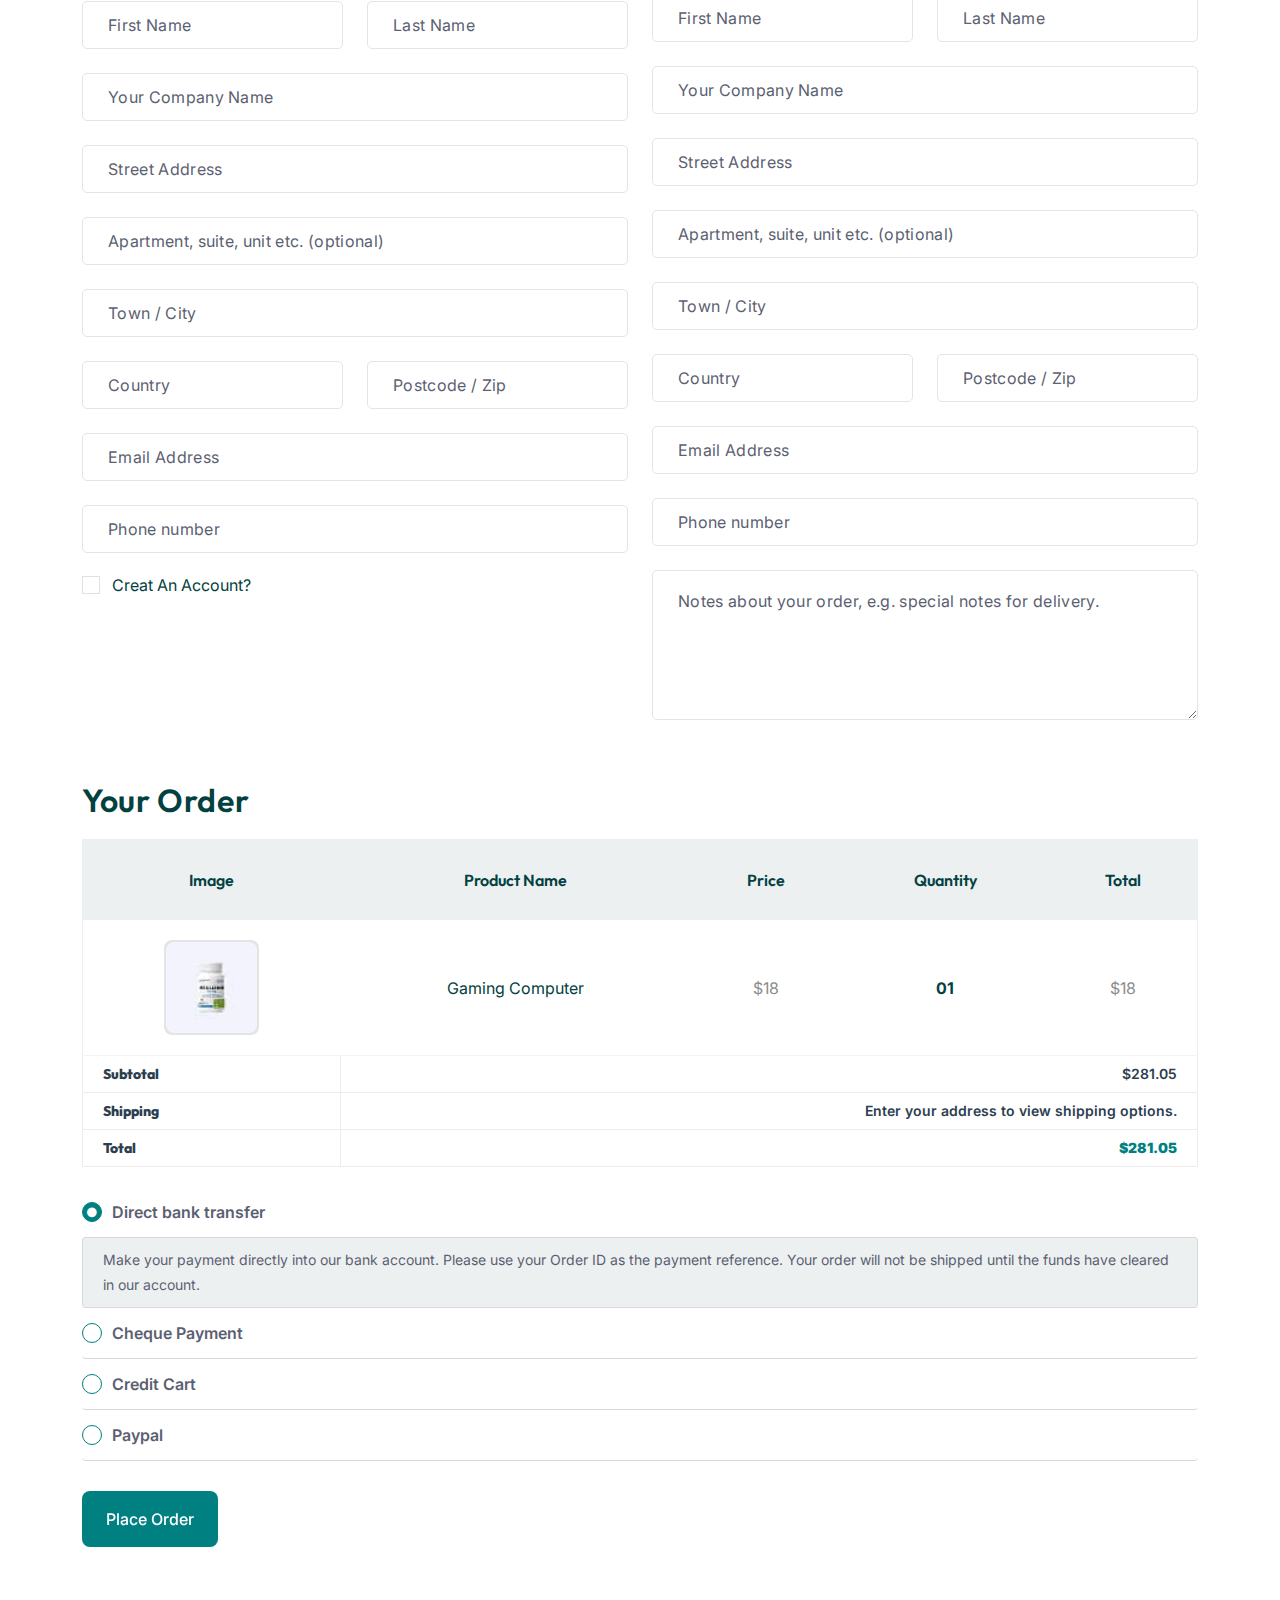
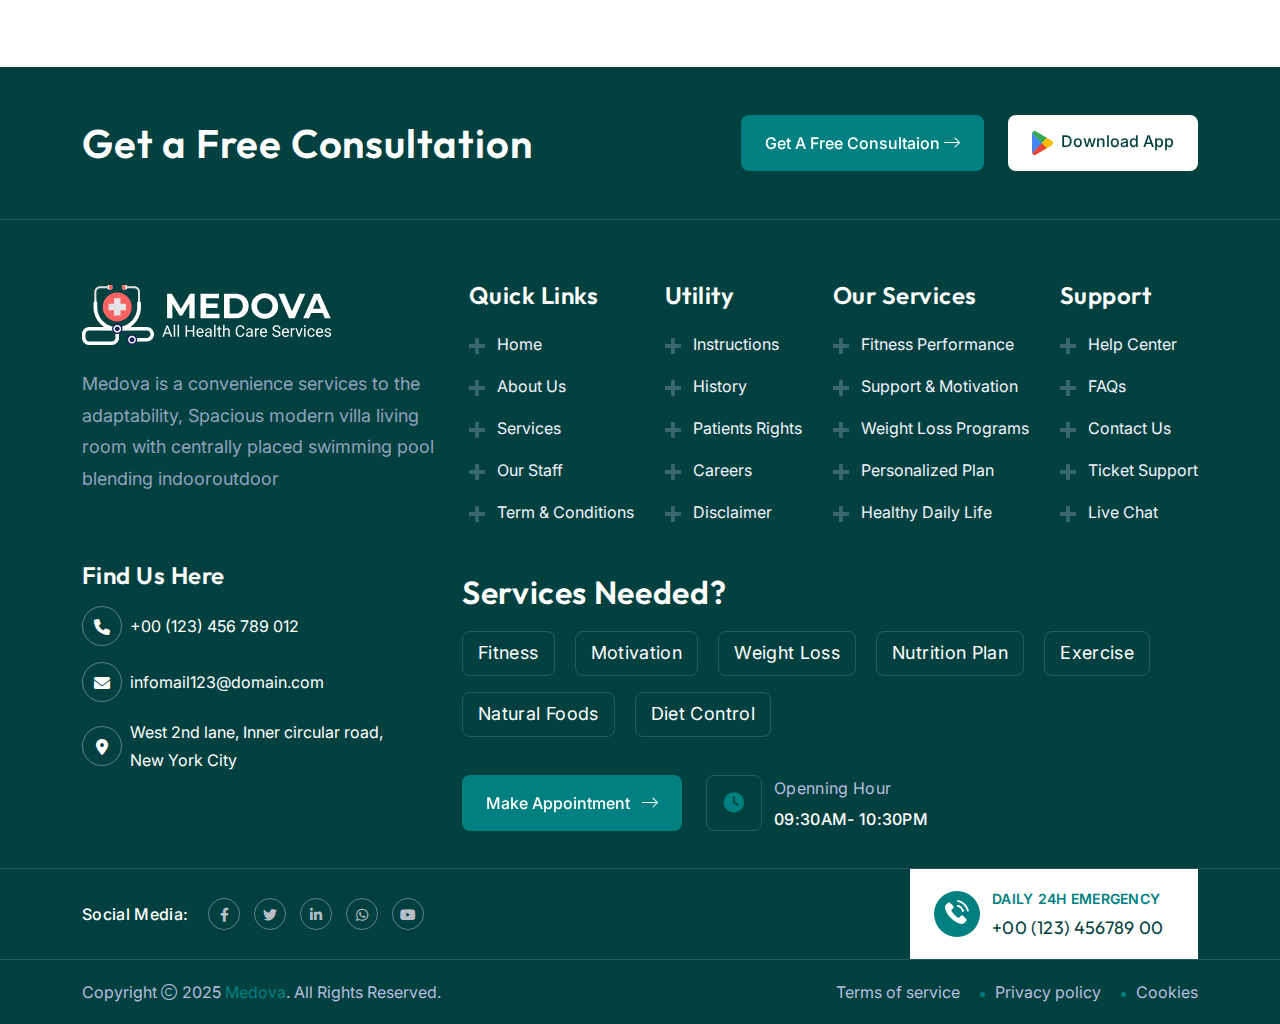
<file: html.themeholy.com/Breem/demo/checkout.html>
<!doctype html><html class="no-js" lang="zxx">
<!-- Mirrored from html.themeholy.com/medova/demo/checkout.html by HTTrack Website Copier/3.x [XR&CO'2014], Mon, 02 Jun 2025 12:04:45 GMT -->
<head><meta charset="utf-8"><meta http-equiv="x-ua-compatible" content="ie=edge"><title>Medova - Health & Medical Template - Checkout</title><meta name="author" content="themeholy"><meta name="description" content="Medova  - Health & Medical Template"><meta name="keywords" content="Medova  - Health & Medical Template"><meta name="robots" content="INDEX,FOLLOW"><meta name="viewport" content="width=device-width,initial-scale=1,shrink-to-fit=no"><link rel="apple-touch-icon" sizes="57x57" href="assets/img/favicons/apple-icon-57x57.png"><link rel="apple-touch-icon" sizes="60x60" href="assets/img/favicons/apple-icon-60x60.png"><link rel="apple-touch-icon" sizes="72x72" href="assets/img/favicons/apple-icon-72x72.png"><link rel="apple-touch-icon" sizes="76x76" href="assets/img/favicons/apple-icon-76x76.png"><link rel="apple-touch-icon" sizes="114x114" href="assets/img/favicons/apple-icon-114x114.png"><link rel="apple-touch-icon" sizes="120x120" href="assets/img/favicons/apple-icon-120x120.png"><link rel="apple-touch-icon" sizes="144x144" href="assets/img/favicons/apple-icon-144x144.png"><link rel="apple-touch-icon" sizes="152x152" href="assets/img/favicons/apple-icon-152x152.png"><link rel="apple-touch-icon" sizes="180x180" href="assets/img/favicons/apple-icon-180x180.png"><link rel="icon" type="image/png" sizes="192x192" href="assets/img/favicons/android-icon-192x192.png"><link rel="icon" type="image/png" sizes="32x32" href="assets/img/favicons/favicon-32x32.png"><link rel="icon" type="image/png" sizes="96x96" href="assets/img/favicons/favicon-96x96.png"><link rel="icon" type="image/png" sizes="16x16" href="assets/img/favicons/favicon-16x16.png"><link rel="manifest" href="assets/img/favicons/manifest.json"><meta name="msapplication-TileColor" content="#ffffff"><meta name="msapplication-TileImage" content="assets/img/favicons/ms-icon-144x144.png"><meta name="theme-color" content="#ffffff"><link rel="preconnect" href="https://fonts.googleapis.com/"><link rel="preconnect" href="https://fonts.gstatic.com/" crossorigin><link href="https://fonts.googleapis.com/css2?family=Inter:ital,opsz,wght@0,14..32,100..900;1,14..32,100..900&amp;family=Outfit:wght@100..900&amp;family=Saira:ital,wght@0,100..900;1,100..900&amp;display=swap" rel="stylesheet"><link rel="stylesheet" href="assets/css/bootstrap.min.css"><link rel="stylesheet" href="assets/css/fontawesome.min.css"><link rel="stylesheet" href="assets/css/magnific-popup.min.css"><link rel="stylesheet" href="assets/css/swiper-bundle.min.css"><link rel="stylesheet" href="assets/css/style.css"></head><body class="body-shape"><div class="color-scheme-wrap active"><button class="switchIcon"><i class="fa-solid fa-palette"></i></button><h4 class="color-scheme-wrap-title"><i class="far fa-palette me-2"></i>Style Swicher</h4><div class="color-switch-btns"><button data-color="#3E66F3"><i class="fa-solid fa-droplet"></i></button> <button data-color="#684DF4"><i class="fa-solid fa-droplet"></i></button> <button data-color="#008080"><i class="fa-solid fa-droplet"></i></button> <button data-color="#323F7C"><i class="fa-solid fa-droplet"></i></button> <button data-color="#FC3737"><i class="fa-solid fa-droplet"></i></button> <button data-color="#8a2be2"><i class="fa-solid fa-droplet"></i></button></div><a href="https://themeforest.net/user/themeholy" class="th-btn text-center w-100"><i class="fa fa-shopping-cart me-2"></i> Purchase</a></div><div class="preloader"><button class="th-btn preloaderCls">Cancel Preloader</button><div class="preloader-inner"><img src="assets/img/logo.svg" alt="img"><div class="heart-rate"><img src="assets/img/shape/preloader.svg" alt=""><div class="fade-in"></div><div class="fade-out"></div></div></div></div><div class="sidemenu-wrapper shopping-cart"><div class="sidemenu-content"><button class="closeButton sideMenuCls"><i class="far fa-times"></i></button><div class="widget woocommerce widget_shopping_cart"><h3 class="widget_title">Shopping cart</h3><div class="widget_shopping_cart_content"><ul class="woocommerce-mini-cart cart_list product_list_widget"><li class="woocommerce-mini-cart-item mini_cart_item"><a href="#" class="remove remove_from_cart_button"><i class="far fa-times"></i></a> <a href="#"><img src="assets/img/product/product_thumb_1_1.jpg" alt="Cart Image">Puregen Labs Meclizine</a> <span class="quantity">1 × <span class="woocommerce-Price-amount amount"><span class="woocommerce-Price-currencySymbol">$</span>$55.00</span></span></li><li class="woocommerce-mini-cart-item mini_cart_item"><a href="#" class="remove remove_from_cart_button"><i class="far fa-times"></i></a> <a href="#"><img src="assets/img/product/product_thumb_1_2.jpg" alt="Cart Image">Pranarom Pure Essential Oil</a> <span class="quantity">1 × <span class="woocommerce-Price-amount amount"><span class="woocommerce-Price-currencySymbol">$</span>$15.00</span></span></li><li class="woocommerce-mini-cart-item mini_cart_item"><a href="#" class="remove remove_from_cart_button"><i class="far fa-times"></i></a> <a href="#"><img src="assets/img/product/product_thumb_1_3.jpg" alt="Cart Image">Pediatric Stethoscope</a> <span class="quantity">1 × <span class="woocommerce-Price-amount amount"><span class="woocommerce-Price-currencySymbol">$</span>$30.00</span></span></li><li class="woocommerce-mini-cart-item mini_cart_item"><a href="#" class="remove remove_from_cart_button"><i class="far fa-times"></i></a> <a href="#"><img src="assets/img/product/product_thumb_1_4.jpg" alt="Cart Image">Puregen Labs Allergy Relief</a> <span class="quantity">1 × <span class="woocommerce-Price-amount amount"><span class="woocommerce-Price-currencySymbol">$</span>$55.00</span></span></li><li class="woocommerce-mini-cart-item mini_cart_item"><a href="#" class="remove remove_from_cart_button"><i class="far fa-times"></i></a> <a href="#"><img src="assets/img/product/product_thumb_1_5.jpg" alt="Cart Image">Digital Thermometer</a> <span class="quantity">1 × <span class="woocommerce-Price-amount amount"><span class="woocommerce-Price-currencySymbol">$</span>$15.99</span></span></li></ul><p class="woocommerce-mini-cart__total total"><strong>Subtotal:</strong> <span class="woocommerce-Price-amount amount"><span class="woocommerce-Price-currencySymbol">$</span>170.99</span></p><p class="woocommerce-mini-cart__buttons buttons btn-wrap"><a href="cart.html" class="th-btn wc-forward">View cart</a> <a href="checkout.html" class="th-btn checkout wc-forward">Checkout</a></p></div></div></div></div><div class="sidemenu-wrapper"><div class="sidemenu-content"><button class="closeButton sideMenuCls"><i class="far fa-times"></i></button><div class="widget footer-widget mb-0"><div class="th-widget-about"><div class="about-logo"><a href="index.html"><img src="assets/img/logo.svg" alt="Medova "></a></div><p class="about-text">Medova is a convenience services to the adaptability, Spacious modern villa living room with centrally placed swimming pool blending indooroutdoor</p></div></div><div class="widget footer-widget"><h3 class="widget_title">Recent Posts</h3><div class="recent-post-wrap"><div class="recent-post"><div class="media-img"><a href="blog-details.html"><img src="assets/img/blog/recent-post-1-1.jpg" alt="Blog Image"></a></div><div class="media-body"><div class="recent-post-meta"><a href="blog.html"><i class="fa-sharp fa-solid fa-calendar-days"></i>April 02, 2025</a></div><h4 class="post-title"><a class="text-inherit" href="blog-details.html">Cometes contabesco audacia aeneus tui canonicus</a></h4></div></div><div class="recent-post"><div class="media-img"><a href="blog-details.html"><img src="assets/img/blog/recent-post-1-2.jpg" alt="Blog Image"></a></div><div class="media-body"><div class="recent-post-meta"><a href="blog.html"><i class="fa-sharp fa-solid fa-calendar-days"></i>April 25, 2025</a></div><h4 class="post-title"><a class="text-inherit" href="blog-details.html">Cometes contabesco audacia aeneus tui canonicus</a></h4></div></div><div class="recent-post"><div class="media-img"><a href="blog-details.html"><img src="assets/img/blog/recent-post-1-3.jpg" alt="Blog Image"></a></div><div class="media-body"><div class="recent-post-meta"><a href="blog.html"><i class="fa-sharp fa-solid fa-calendar-days"></i>26 April, 2025</a></div><h4 class="post-title"><a class="text-inherit" href="blog-details.html">Cometes contabesco audacia aeneus tui canonicus</a></h4></div></div><div class="recent-post"><div class="media-img"><a href="blog-details.html"><img src="assets/img/blog/recent-post-1-4.jpg" alt="Blog Image"></a></div><div class="media-body"><div class="recent-post-meta"><a href="blog.html"><i class="fa-sharp fa-solid fa-calendar-days"></i>27 April, 2025</a></div><h4 class="post-title"><a class="text-inherit" href="blog-details.html">Cometes contabesco audacia aeneus tui canonicus</a></h4></div></div></div></div><div class="widget footer-widget"><h3 class="widget_title">Social Media:</h3><div class="th-social"><a href="https://facebook.com/"><i class="fab fa-facebook-f"></i></a> <a href="https://twitter.com/"><i class="fab fa-twitter"></i></a> <a href="https://pinterest.com/"><i class="fab fa-pinterest-p"></i></a> <a href="https://linkedin.com/"><i class="fab fa-linkedin-in"></i></a> <a href="https://linkedin.com/"><i class="fab fa-instagram"></i></a></div></div></div></div><div class="popup-search-box d-none d-lg-block"><button class="searchClose"><i class="fal fa-times"></i></button><form action="#"><input type="text" placeholder="What are you looking for?"> <button type="submit"><i class="fal fa-search"></i></button></form></div><div class="th-menu-wrapper"><div class="th-menu-area text-center"><button class="th-menu-toggle"><i class="fal fa-times"></i></button><div class="mobile-logo"><a href="home-medical-clinic.html"><img src="assets/img/logo.svg" alt="Medova "></a></div><div class="th-mobile-menu"><ul><li class="menu-item-has-children"><a href="home-medical-clinic.html">Home</a><ul class="sub-menu"><li><a href="home-medical-clinic.html">Home Medical Clinic</a></li><li><a href="home-dental-care.html">Home Dental Care</a></li><li><a href="home-pediatric.html">Home Pediatric</a></li></ul></li><li><a href="about.html">About Us</a></li><li class="menu-item-has-children"><a href="#">Services</a><ul class="sub-menu"><li><a href="service.html">Services</a></li><li><a href="service-details.html">Service Details</a></li></ul></li><li class="menu-item-has-children"><a href="#">Pages</a><ul class="sub-menu"><li class="menu-item-has-children"><a href="#">Shop</a><ul class="sub-menu"><li><a href="shop.html">Shop</a></li><li><a href="shop-details.html">Shop Details</a></li><li><a href="cart.html">Cart Page</a></li><li><a href="checkout.html">Checkout</a></li><li><a href="wishlist.html">Wishlist</a></li></ul></li><li><a href="doctor.html">Doctors</a></li><li><a href="doctor-details.html">Doctors Details</a></li><li><a href="case-studies.html">Case Studies</a></li><li><a href="case-studies-details.html">Case Studies Details</a></li><li><a href="appointment.html">Appointment</a></li><li><a href="pricing.html">Price Table</a></li><li><a href="error.html">Error Page</a></li></ul></li><li class="menu-item-has-children"><a href="#">Blog</a><ul class="sub-menu"><li><a href="#">Blog Layout</a><ul class="sub-menu"><li><a href="blog.html">Blog</a></li><li><a href="blog-grid.html">Blog Grid</a></li><li><a href="blog-grid-sidebar.html">Blog Grid With Sidebar</a></li><li><a href="blog-list.html">Blog List</a></li></ul></li><li><a href="blog-details.html">Blog Details</a></li></ul></li></ul></div></div></div><header class="th-header header-layout2"><div class="header-top"><div class="container"><div class="row gy-2 justify-content-center justify-content-lg-between align-items-center"><div class="col-auto"><div class="header-links"><ul><li><i class="fa-solid fa-envelope"></i><a href="mailto:medovahealth@gmail.com">medovahealth@gmail.com</a></li><li class="d-none d-md-inline-block"><i class="fa-solid fa-location-dot"></i> <span>562 Washington Boulevard, New York</span></li></ul></div></div><div class="col-auto"><div class="header-button"><a href="contact.html" class="th-btn"><img src="assets/img/icon/alarm.svg" alt="">24 Hour Emergency Aid</a><form class="search-form"><input type="text" placeholder="Search..."> <button type="submit"><i class="fa-light fa-magnifying-glass"></i></button></form><a href="#" class="cart-btn sideMenuToggler2">Cart <i class="fa-solid fa-cart-shopping"></i> <span class="badge">5</span></a></div></div></div></div></div><div class="sticky-wrapper"><div class="container"><div class="menu-area"><div class="row align-items-center justify-content-between"><div class="col-auto"><div class="header-logo"><a href="home-medical-clinic.html"><img src="assets/img/logo.svg" alt="Medova "></a></div></div><div class="col-auto"><nav class="main-menu style2 d-none d-lg-inline-block"><ul><li class="menu-item-has-children"><a href="home-medical-clinic.html">Home</a><ul class="mega-menu mega-menu-content allow-natural-scroll"><li><div class="container"><div class="row gy-4"><div class="col-lg-4"><div class="mega-menu-box"><div class="mega-menu-img"><img src="assets/img/pages/home-medical-clinic.jpg" alt="Home One"><div class="btn-wrap"><a href="home-medical-clinic.html" class="th-btn">Multipage</a> <a href="home-medical-clinic-op.html" class="th-btn">Onepage</a></div></div><h3 class="mega-menu-title"><a href="home-medical-clinic.html">Home Medical Clinic</a></h3></div></div><div class="col-lg-4"><div class="mega-menu-box"><div class="mega-menu-img"><img src="assets/img/pages/home-dental-care.jpg" alt="Home Two"><div class="btn-wrap"><a href="home-dental-care.html" class="th-btn">Multipage</a> <a href="home-dental-care-op.html" class="th-btn">Onepage</a></div></div><h3 class="mega-menu-title"><a href="home-dental-care.html">Home Dental Care</a></h3></div></div><div class="col-lg-4"><div class="mega-menu-box"><div class="mega-menu-img"><img src="assets/img/pages/home-pediatric.jpg" alt="Home Three"><div class="btn-wrap"><a href="home-pediatric.html" class="th-btn">Multipage</a> <a href="home-pediatric-op.html" class="th-btn">Onepage</a></div></div><h3 class="mega-menu-title"><a href="home-pediatric.html">Home Pediatric</a></h3></div></div></div></div></li></ul></li><li><a href="about.html">About Us</a></li><li class="menu-item-has-children"><a href="#">Services</a><ul class="sub-menu"><li><a href="service.html">Services</a></li><li><a href="service-details.html">Service Details</a></li></ul></li><li class="menu-item-has-children"><a href="#">Pages</a><ul class="sub-menu"><li class="menu-item-has-children"><a href="#">Shop</a><ul class="sub-menu"><li><a href="shop.html">Shop</a></li><li><a href="shop-details.html">Shop Details</a></li><li><a href="cart.html">Cart Page</a></li><li><a href="checkout.html">Checkout</a></li><li><a href="wishlist.html">Wishlist</a></li></ul></li><li><a href="doctor.html">Doctors</a></li><li><a href="doctor-details.html">Doctors Details</a></li><li><a href="case-studies.html">Case Studies</a></li><li><a href="case-studies-details.html">Case Studies Details</a></li><li><a href="appointment.html">Appointment</a></li><li><a href="pricing.html">Price Table</a></li><li><a href="error.html">Error Page</a></li></ul></li><li class="menu-item-has-children"><a href="#">Blog</a><ul class="sub-menu"><li><a href="#">Blog Layout</a><ul class="sub-menu"><li><a href="blog.html">Blog</a></li><li><a href="blog-grid.html">Blog Grid</a></li><li><a href="blog-grid-sidebar.html">Blog Grid With Sidebar</a></li><li><a href="blog-list.html">Blog List</a></li></ul></li><li><a href="blog-details.html">Blog Details</a></li></ul></li><li><a href="contact.html">Contact</a></li></ul></nav><div class="header-button"><button type="button" class="th-menu-toggle d-inline-block d-lg-none"><i class="far fa-bars"></i></button></div></div><div class="col-auto d-none d-xl-block"><div class="header-button"><a href="contact.html" class="th-btn style2">Make Appointment <i class="fa-solid fa-calendar-days ms-2"></i></a> <a href="#" class="icon-btn sideMenuToggler d-none d-lg-block"><img src="assets/img/icon/grid.svg" alt=""></a></div></div></div></div></div></div></header><div class="breadcumb-wrapper" data-bg-src="assets/img/bg/breadcumb-bg.jpg"><div class="container"><div class="breadcumb-content"><h1 class="breadcumb-title">Checkout</h1><ul class="breadcumb-menu"><li><a href="home-medical-clinic.html">Home</a></li><li>Checkout</li></ul></div></div></div><div class="th-checkout-wrapper space-top space-extra-bottom"><div class="container"><div class="woocommerce-form-login-toggle"><div class="woocommerce-info">Returning customer? <a href="#" class="showlogin">Click here to login</a></div></div><div class="row"><div class="col-12"><form action="#" class="woocommerce-form-login"><div class="form-group"><label>Username or email *</label> <input type="text" class="form-control" placeholder="Username or email"></div><div class="form-group"><label>Password *</label> <input type="text" class="form-control" placeholder="Password"></div><div class="form-group"><div class="custom-checkbox"><input type="checkbox" id="remembermylogin"> <label for="remembermylogin">Remember Me</label></div></div><div class="form-group"><button type="submit" class="th-btn">Login</button><p class="fs-xs mt-2 mb-0"><a class="text-reset" href="#">Lost your password?</a></p></div></form></div></div><div class="woocommerce-form-coupon-toggle"><div class="woocommerce-info">Have a coupon? <a href="#" class="showcoupon">Click here to enter your code</a></div></div><div class="row"><div class="col-12"><form action="#" class="woocommerce-form-coupon"><div class="form-group"><label>Coupon code</label> <input type="text" class="form-control" placeholder="Write your coupon code"></div><div class="form-group"><button type="submit" class="th-btn">Apply coupon</button></div></form></div></div><form action="#" class="woocommerce-checkout mt-40"><div class="row"><div class="col-lg-6"><h2 class="h4">Billing Details</h2><div class="row"><div class="col-12 form-group"><select class="form-select"><option>United Kingdom (UK)</option><option>United State (US)</option><option>Equatorial Guinea (GQ)</option><option>Australia (AU)</option><option>Germany (DE)</option></select></div><div class="col-md-6 form-group"><input type="text" class="form-control" placeholder="First Name"></div><div class="col-md-6 form-group"><input type="text" class="form-control" placeholder="Last Name"></div><div class="col-12 form-group"><input type="text" class="form-control" placeholder="Your Company Name"></div><div class="col-12 form-group"><input type="text" class="form-control" placeholder="Street Address"> <input type="text" class="form-control" placeholder="Apartment, suite, unit etc. (optional)"></div><div class="col-12 form-group"><input type="text" class="form-control" placeholder="Town / City"></div><div class="col-md-6 form-group"><input type="text" class="form-control" placeholder="Country"></div><div class="col-md-6 form-group"><input type="text" class="form-control" placeholder="Postcode / Zip"></div><div class="col-12 form-group"><input type="text" class="form-control" placeholder="Email Address"> <input type="text" class="form-control" placeholder="Phone number"></div><div class="col-12 form-group"><input type="checkbox" id="accountNewCreate"> <label for="accountNewCreate">Creat An Account?</label></div></div></div><div class="col-lg-6"><p id="ship-to-different-address"><input id="ship-to-different-address-checkbox" type="checkbox" name="ship_to_different_address" value="1" checked="checked"> <label for="ship-to-different-address-checkbox">Ship to a different address? <span class="checkmark"></span></label></p><div class="shipping_address"><div class="row"><div class="col-12 form-group"><select class="form-select"><option>United Kingdom (UK)</option><option>United State (US)</option><option>Equatorial Guinea (GQ)</option><option>Australia (AU)</option><option>Germany (DE)</option></select></div><div class="col-md-6 form-group"><input type="text" class="form-control" placeholder="First Name"></div><div class="col-md-6 form-group"><input type="text" class="form-control" placeholder="Last Name"></div><div class="col-12 form-group"><input type="text" class="form-control" placeholder="Your Company Name"></div><div class="col-12 form-group"><input type="text" class="form-control" placeholder="Street Address"> <input type="text" class="form-control" placeholder="Apartment, suite, unit etc. (optional)"></div><div class="col-12 form-group"><input type="text" class="form-control" placeholder="Town / City"></div><div class="col-md-6 form-group"><input type="text" class="form-control" placeholder="Country"></div><div class="col-md-6 form-group"><input type="text" class="form-control" placeholder="Postcode / Zip"></div><div class="col-12 form-group"><input type="text" class="form-control" placeholder="Email Address"> <input type="text" class="form-control" placeholder="Phone number"></div></div></div><div class="col-12 form-group"><textarea cols="20" rows="5" class="form-control" placeholder="Notes about your order, e.g. special notes for delivery."></textarea></div></div></div></form><h4 class="mt-4 pt-lg-2">Your Order</h4><form action="#" class="woocommerce-cart-form"><table class="cart_table mb-20"><thead><tr><th class="cart-col-image">Image</th><th class="cart-col-productname">Product Name</th><th class="cart-col-price">Price</th><th class="cart-col-quantity">Quantity</th><th class="cart-col-total">Total</th></tr></thead><tbody><tr class="cart_item"><td data-title="Product"><a class="cart-productimage" href="shop-details.html"><img width="91" height="91" src="assets/img/product/product_thumb_1_1.jpg" alt="Image"></a></td><td data-title="Name"><a class="cart-productname" href="shop-details.html">Gaming Computer</a></td><td data-title="Price"><span class="amount"><bdi><span>$</span>18</bdi></span></td><td data-title="Quantity"><strong class="product-quantity">01</strong></td><td data-title="Total"><span class="amount"><bdi><span>$</span>18</bdi></span></td></tr></tbody><tfoot class="checkout-ordertable"><tr class="cart-subtotal"><th>Subtotal</th><td data-title="Subtotal" colspan="4"><span class="woocommerce-Price-amount amount"><bdi><span class="woocommerce-Price-currencySymbol">$</span>281.05</bdi></span></td></tr><tr class="woocommerce-shipping-totals shipping"><th>Shipping</th><td data-title="Shipping" colspan="4">Enter your address to view shipping options.</td></tr><tr class="order-total"><th>Total</th><td data-title="Total" colspan="4"><strong><span class="woocommerce-Price-amount amount"><bdi><span class="woocommerce-Price-currencySymbol">$</span>281.05</bdi></span></strong></td></tr></tfoot></table></form><div class="mt-lg-3 mb-30"><div class="woocommerce-checkout-payment"><ul class="wc_payment_methods payment_methods methods"><li class="wc_payment_method payment_method_bacs"><input id="payment_method_bacs" type="radio" class="input-radio" name="payment_method" value="bacs" checked="checked"> <label for="payment_method_bacs">Direct bank transfer</label><div class="payment_box payment_method_bacs"><p>Make your payment directly into our bank account. Please use your Order ID as the payment reference. Your order will not be shipped until the funds have cleared in our account.</p></div></li><li class="wc_payment_method payment_method_cheque"><input id="payment_method_cheque" type="radio" class="input-radio" name="payment_method" value="cheque"> <label for="payment_method_cheque">Cheque Payment</label><div class="payment_box payment_method_cheque"><p>Please send a check to Store Name, Store Street, Store Town, Store State / County, Store Postcode.</p></div></li><li class="wc_payment_method payment_method_cod"><input id="payment_method_cod" type="radio" class="input-radio" name="payment_method"> <label for="payment_method_cod">Credit Cart</label><div class="payment_box payment_method_cod"><p>Pay with cash upon delivery.</p></div></li><li class="wc_payment_method payment_method_paypal"><input id="payment_method_paypal" type="radio" class="input-radio" name="payment_method" value="paypal"> <label for="payment_method_paypal">Paypal</label><div class="payment_box payment_method_paypal"><p>Pay via PayPal; you can pay with your credit card if you don’t have a PayPal account.</p></div></li></ul><div class="form-row place-order"><button type="submit" class="th-btn">Place order</button></div></div></div></div></div><footer class="footer-wrapper footer-layout2"><div class="footer-top"><div class="container"><div class="row gy-4 justify-content-between align-items-center"><div class="col-lg-5"><div class="title-area mb-0 text-center text-lg-start"><h2 class="sec-title text-white m-0">Get a Free Consultation</h2></div></div><div class="col-lg-7"><div class="footer-top-btn"><div class="btn-group justify-content-center justify-content-lg-end"><a href="contact.html" class="th-btn style1">Get a Free Consultaion <i class="fa-light fa-arrow-right-long"></i></a> <a href="contact.html" class="th-btn style3"><img src="assets/img/icon/Playstore.svg" alt="">Download App</a></div></div></div></div></div></div><div class="widget-area"><div class="container"><div class="row justify-content-between"><div class="col-md-6 col-xxl-3 col-xl-4"><div class="widget footer-widget"><div class="th-widget-about"><div class="about-logo"><a class="icon-masking" href="index.html"><img src="assets/img/logo-white.svg" alt="Medova "></a></div><p class="about-text">Medova is a convenience services to the adaptability, Spacious modern villa living room with centrally placed swimming pool blending indooroutdoor</p></div></div></div><div class="col-md-6 col-xl-auto"><div class="widget widget_nav_menu footer-widget"><h3 class="widget_title">Quick Links</h3><div class="menu-all-pages-container"><ul class="menu"><li><a href="index.html">Home</a></li><li><a href="about.html">About Us</a></li><li><a href="Services.html">Services</a></li><li><a href="contact.html">Our Staff</a></li><li><a href="contact.html">Term & Conditions</a></li></ul></div></div></div><div class="col-md-6 col-xl-auto"><div class="widget widget_nav_menu footer-widget"><h3 class="widget_title">Utility</h3><div class="menu-all-pages-container"><ul class="menu"><li><a href="contact.html">Instructions</a></li><li><a href="contact.html">History</a></li><li><a href="contact.html">Patients Rights</a></li><li><a href="contact.html">Careers</a></li><li><a href="contact.html">Disclaimer</a></li></ul></div></div></div><div class="col-md-6 col-xl-auto"><div class="widget widget_nav_menu footer-widget"><h3 class="widget_title">Our Services</h3><div class="menu-all-pages-container"><ul class="menu"><li><a href="service-details.html">Fitness Performance</a></li><li><a href="service-details.html">Support & Motivation</a></li><li><a href="service-details.html">Weight Loss Programs</a></li><li><a href="service-details.html">Personalized Plan</a></li><li><a href="service-details.html">Healthy Daily Life</a></li></ul></div></div></div><div class="col-md-6 col-xl-auto"><div class="widget widget_nav_menu footer-widget"><h3 class="widget_title">Support</h3><div class="menu-all-pages-container"><ul class="menu"><li><a href="contact.html">Help Center</a></li><li><a href="faq.html">FAQs</a></li><li><a href="contact.html">Contact Us</a></li><li><a href="contact.html">Ticket Support</a></li><li><a href="contact.html">Live Chat</a></li></ul></div></div></div></div></div><div class="container"><div class="row"><div class="col-xl-4"><div class="footer-widget-about"><h3 class="box-title text-white">Find Us Here</h3><div class="th-widget-about"><p class="footer-info"><i class="fa-sharp fa-solid fa-phone"></i> <span><a class="text-inherit" href="tel:+00123456789012">+00 (123) 456 789 012</a></span></p><p class="footer-info"><i class="fa-sharp fa-solid fa-envelope"></i><span> <a class="text-inherit" href="mailto:infomail123@domain.com">infomail123@domain.com</a></span></p><p class="footer-info"><i class="fas fa-map-marker-alt"></i>West 2nd lane, Inner circular road, New York City</p></div></div></div><div class="col-xl-8"><div class="footer-tags"><div class="h4 text-white">Services Needed?</div><div class="tagcloud"><a href="service-details.html">Fitness</a> <a href="service-details.html">Motivation</a> <a href="service-details.html">Weight Loss</a> <a href="service-details.html">Nutrition Plan</a> <a href="service-details.html">Exercise</a> <a href="service-details.html">Natural Foods</a> <a href="service-details.html">Diet Control</a></div><div class="btn-group"><a href="contact.html" class="th-btn style1">Make Appointment <i class="fa-light fa-arrow-right-long ms-2"></i></a><div class="opening-hour"><div class="icon"><i class="fa-solid fa-clock"></i></div><div class="media-body"><span class="label">Openning Hour</span> <span class="time">09:30AM- 10:30PM</span></div></div></div></div></div></div></div></div><div class="container"><div class="row gy-2 justify-content-center justify-content-md-between align-items-center"><div class="col-md-7 col-lg-5 text-center text-md-start"><div class="social-links"><span class="title">Social Media:</span> <a href="https://www.facebook.com/"><i class="fab fa-facebook-f"></i></a> <a href="https://www.twitter.com/"><i class="fab fa-twitter"></i></a> <a href="https://www.linkedin.com/"><i class="fab fa-linkedin-in"></i></a> <a href="https://www.whatsapp.com/"><i class="fab fa-whatsapp"></i></a> <a href="https://www.youtube.com/"><i class="fab fa-youtube"></i></a></div></div><div class="col-md-5 col-lg-7"><div class="call-info"><div class="call-info_icon"><a href="tel:0012345678900"><img src="assets/img/icon/call.svg" alt=""></a></div><div class="media-body"><span class="call-info_label">DAILY 24H EMERGENCY</span><p class="call-info_link"><a href="tel:+0012345678900">+00 (123) 456789 00</a></p></div></div></div></div></div><div class="copyright-wrap"><div class="container"><div class="row gy-2 align-items-center"><div class="col-lg-5"><p class="copyright-text">Copyright <i class="fal fa-copyright"></i> 2025 <a href="https://themeforest.net/user/themeholy">Medova</a>. All Rights Reserved.</p></div><div class="col-lg-7 text-center text-lg-end"><div class="footer-links"><ul><li><a href="about.html">Terms of service</a></li><li><a href="about.html">Privacy policy</a></li><li><a href="about.html">Cookies</a></li></ul></div></div></div></div></div></footer><div class="scroll-top"><svg class="progress-circle svg-content" width="100%" height="100%" viewBox="-1 -1 102 102"><path d="M50,1 a49,49 0 0,1 0,98 a49,49 0 0,1 0,-98" style="transition: stroke-dashoffset 10ms linear 0s; stroke-dasharray: 307.919, 307.919; stroke-dashoffset: 307.919;"></path></svg></div><script src="assets/js/vendor/jquery-3.7.1.min.js"></script><script src="assets/js/swiper-bundle.min.js"></script><script src="assets/js/bootstrap.min.js"></script><script src="assets/js/jquery.magnific-popup.min.js"></script><script src="assets/js/jquery.counterup.min.js"></script><script src="assets/js/circle-progress.js"></script><script src="assets/js/jquery-ui.min.js"></script><script src="assets/js/imagesloaded.pkgd.min.js"></script><script src="assets/js/isotope.pkgd.min.js"></script><script src="assets/js/nice-select.min.js"></script><script src="assets/js/wow.min.js"></script><script src="assets/js/threesixty.min.js"></script><script src="assets/js/panolens.min.js"></script><script src="assets/js/gsap.min.js"></script><script src="assets/js/ScrollTrigger.min.js"></script><script src="assets/js/SplitText.js"></script><script src="assets/js/main.js"></script></body>
<!-- Mirrored from html.themeholy.com/medova/demo/checkout.html by HTTrack Website Copier/3.x [XR&CO'2014], Mon, 02 Jun 2025 12:04:45 GMT -->
</html>
</file>
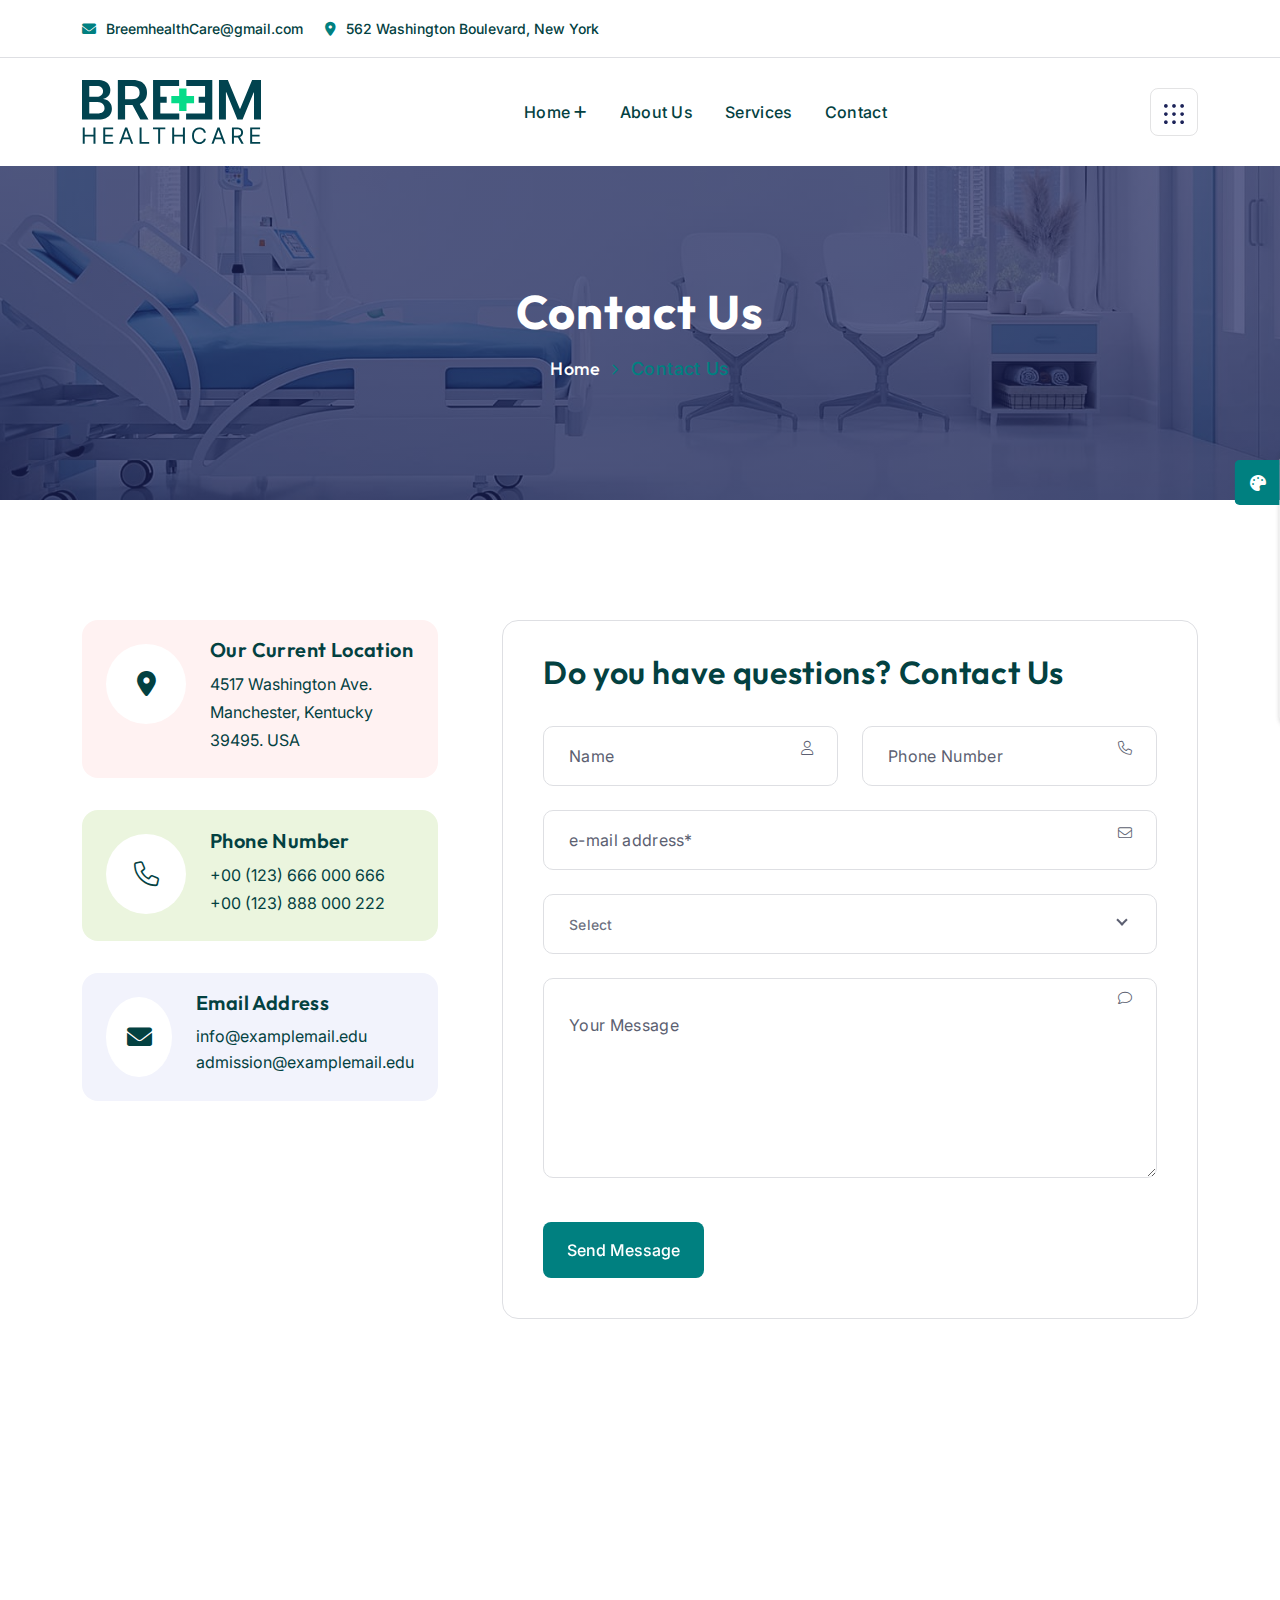
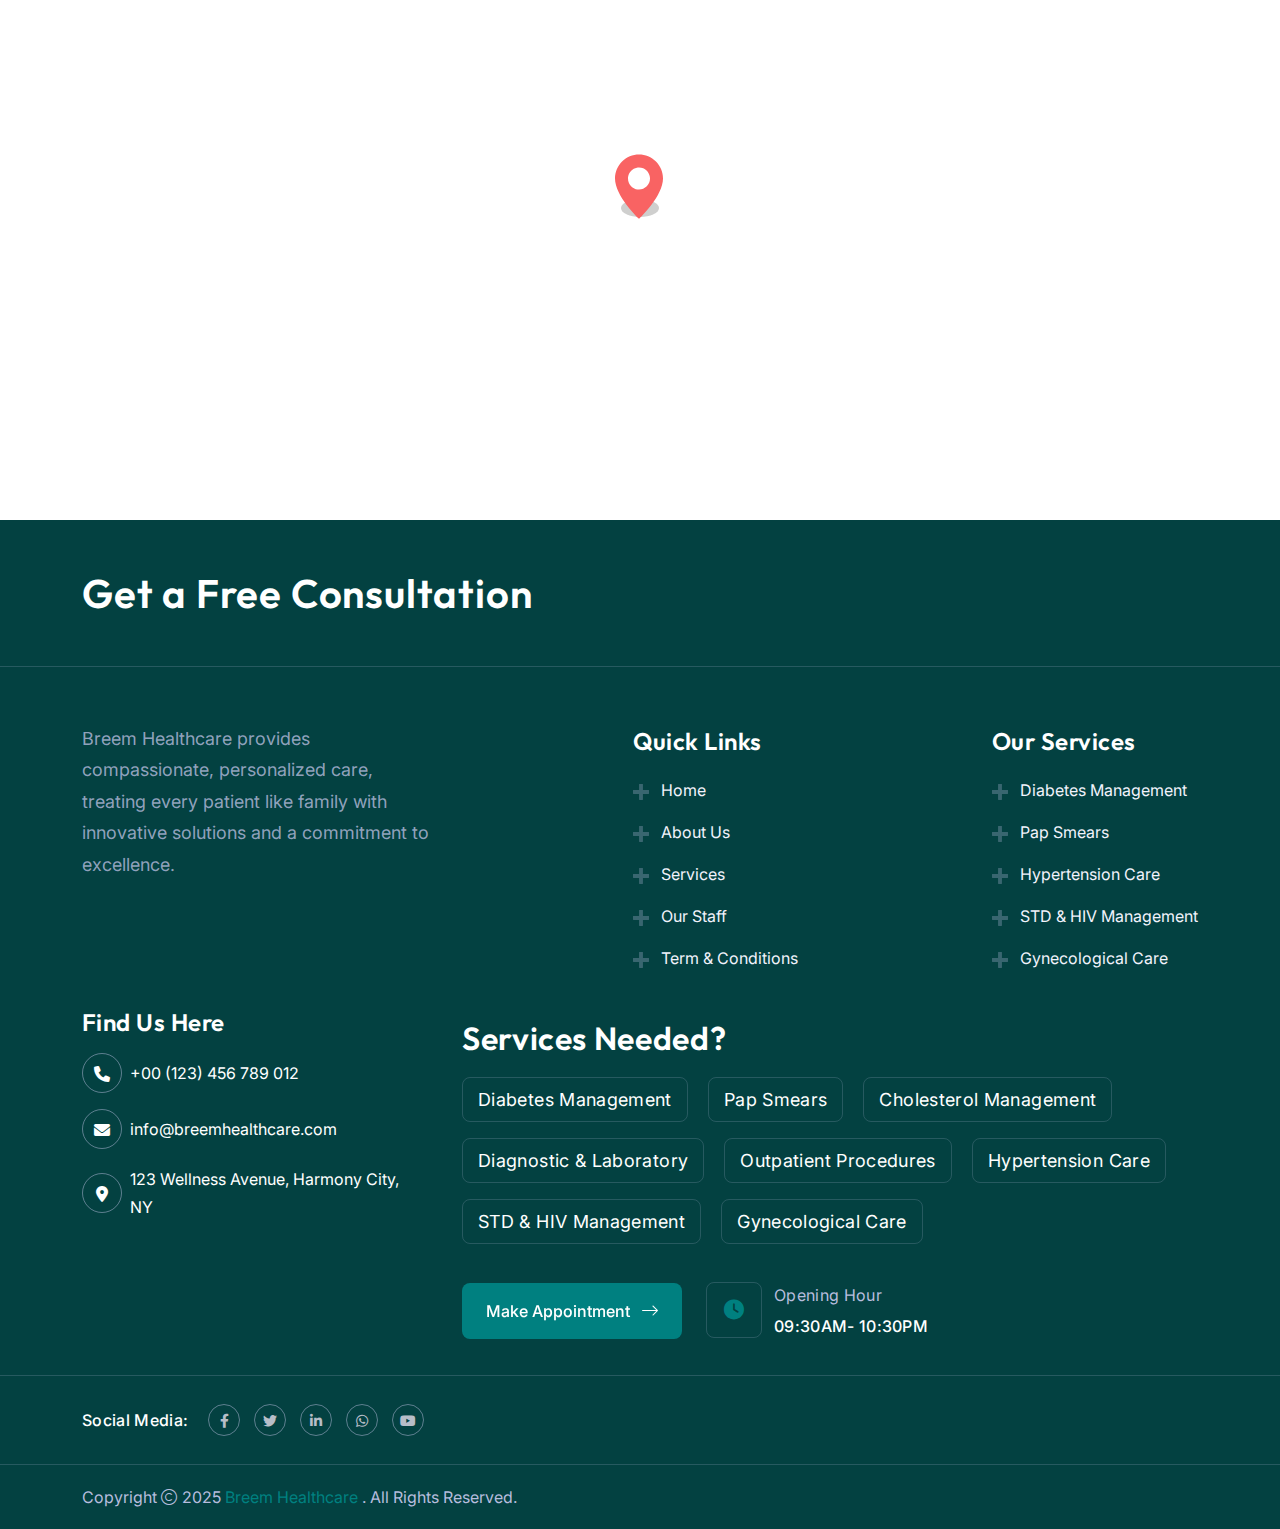
<file: html.themeholy.com/Breem/demo/contact.html>
<!DOCTYPE html>
<html class="no-js" lang="zxx">
    <!-- Mirrored from html.themeholy.com/medova/demo/contact.html by HTTrack Website Copier/3.x [XR&CO'2014], Mon, 02 Jun 2025 12:06:28 GMT -->
    <head>
        <meta charset="utf-8" />
        <meta http-equiv="x-ua-compatible" content="ie=edge" />
        <title>Medova - Health & Medical Template - Contact Us</title>
        <meta name="author" content="themeholy" />
        <meta name="description" content="Medova  - Health & Medical Template" />
        <meta name="keywords" content="Medova  - Health & Medical Template" />
        <meta name="robots" content="INDEX,FOLLOW" />
        <meta name="viewport" content="width=device-width,initial-scale=1,shrink-to-fit=no" />
        <link rel="apple-touch-icon" sizes="57x57" href="assets/img/img/BreemLogo3.svg" />
        <link rel="apple-touch-icon" sizes="60x60" href="assets/img/BreemLogo3.svg" />
        <link rel="apple-touch-icon" sizes="72x72" href="assets/img/BreemLogo3.svg" />
        <link rel="apple-touch-icon" sizes="76x76" href="assets/img/BreemLogo3.svg" />
        <link rel="apple-touch-icon" sizes="114x114" href="assets/img/BreemLogo3.svg" />
        <link rel="apple-touch-icon" sizes="120x120" href="assets/img/BreemLogo3.svg" />
        <link rel="apple-touch-icon" sizes="144x144" href="assets/img/BreemLogo3.svg" />
        <link rel="apple-touch-icon" sizes="152x152" href="assets/img/BreemLogo3.svg" />
        <link rel="apple-touch-icon" sizes="180x180" href="assets/img/BreemLogo3.svg" />
        <link rel="icon" type="image/png" sizes="192x192" href="assets/img/BreemLogo3.svg" />
        <link rel="icon" type="image/png" sizes="32x32" href="assets/img/BreemLogo3.svg" />
        <link rel="icon" type="image/png" sizes="96x96" href="assets/img/BreemLogo3.svg" />
        <link rel="icon" type="image/png" sizes="16x16" href="assets/img/BreemLogo3.svg" />
        <link rel="manifest" href="assets/img/favicons/manifest.json" />
        <meta name="msapplication-TileColor" content="#ffffff" />
        <meta name="msapplication-TileImage" content="assets/img/BreemLogo3.svg" />
        <meta name="theme-color" content="#ffffff" />
        <link rel="preconnect" href="https://fonts.googleapis.com/" />
        <link rel="preconnect" href="https://fonts.gstatic.com/" crossorigin />
        <link
            href="https://fonts.googleapis.com/css2?family=Inter:ital,opsz,wght@0,14..32,100..900;1,14..32,100..900&amp;family=Outfit:wght@100..900&amp;family=Saira:ital,wght@0,100..900;1,100..900&amp;display=swap"
            rel="stylesheet" />
        <link rel="stylesheet" href="assets/css/bootstrap.min.css" />
        <link rel="stylesheet" href="assets/css/fontawesome.min.css" />
        <link rel="stylesheet" href="assets/css/magnific-popup.min.css" />
        <link rel="stylesheet" href="assets/css/swiper-bundle.min.css" />
        <link rel="stylesheet" href="assets/css/style.css" />
    </head>
    <body>
        <div class="color-scheme-wrap active">
            <button class="switchIcon"><i class="fa-solid fa-palette"></i></button>
            <h4 class="color-scheme-wrap-title">
                <i class="far fa-palette me-2"></i>
                Style Swicher
            </h4>
            <div class="color-switch-btns">
                <button data-color="#3E66F3"><i class="fa-solid fa-droplet"></i></button>
                <button data-color="#684DF4"><i class="fa-solid fa-droplet"></i></button>
                <button data-color="#008080"><i class="fa-solid fa-droplet"></i></button>
                <button data-color="#323F7C"><i class="fa-solid fa-droplet"></i></button>
                <button data-color="#FC3737"><i class="fa-solid fa-droplet"></i></button>
                <button data-color="#8a2be2"><i class="fa-solid fa-droplet"></i></button>
            </div>
            <a href="https://themeforest.net/user/themeholy" class="th-btn text-center w-100">
                <i class="fa fa-shopping-cart me-2"></i>
                Purchase
            </a>
        </div>
        <!-- <div class="preloader">
            <button class="th-btn preloaderCls">Cancel Preloader</button>
            <div class="preloader-inner">
                <img src="assets/img/logo.svg" alt="img" />
                <div class="heart-rate">
                    <img src="assets/img/shape/preloader.svg" alt="" />
                    <div class="fade-in"></div>
                    <div class="fade-out"></div>
                </div>
            </div>
        </div> -->
        <div class="sidemenu-wrapper shopping-cart">
            <div class="sidemenu-content">
                <button class="closeButton sideMenuCls"><i class="far fa-times"></i></button>
            </div>
        </div>
        <div class="sidemenu-wrapper">
            <div class="sidemenu-content">
                <button class="closeButton sideMenuCls"><i class="far fa-times"></i></button>
                <div class="widget footer-widget mb-0">
                    <div class="th-widget-about">
                        <div class="about-logo">
                            <a href="index.html"><img src="assets/img/BreemLogo.svg" alt="Medova " /></a>
                        </div>
                        <p class="about-text">
                            Breem Healthcare provides compassionate, personalized care, treating every patient like
                            family with innovative solutions and a commitment to excellence.
                        </p>
                    </div>
                </div>

                <div class="widget footer-widget">
                    <h3 class="widget_title">Social Media:</h3>
                    <div class="th-social">
                        <a href="https://facebook.com/"><i class="fab fa-facebook-f"></i></a>
                        <a href="https://twitter.com/"><i class="fab fa-twitter"></i></a>
                        <a href="https://pinterest.com/"><i class="fab fa-pinterest-p"></i></a>
                        <a href="https://linkedin.com/"><i class="fab fa-linkedin-in"></i></a>
                        <a href="https://linkedin.com/"><i class="fab fa-instagram"></i></a>
                    </div>
                </div>
            </div>
        </div>

        <div class="popup-search-box d-none d-lg-block">
            <button class="searchClose"><i class="fal fa-times"></i></button>
            <form action="#">
                <input type="text" placeholder="What are you looking for?" />
                <button type="submit"><i class="fal fa-search"></i></button>
            </form>
        </div>
        <div class="th-menu-wrapper">
            <div class="th-menu-area text-center">
                <button class="th-menu-toggle"><i class="fal fa-times"></i></button>
                <div class="mobile-logo">
                    <a href="home-medical-clinic.html"><img src="assets/img/BreemLogo.svg" alt="Medova " /></a>
                </div>
                <div class="th-mobile-menu">
                    <ul>
                        <li class="menu-item-has-children">
                            <a href="index.html">Home</a>
                        </li>
                        <li><a href="about.html">About Us</a></li>
                        <li><a href="service.html">Services</a></li>
                    </ul>
                </div>
            </div>
        </div>
        <header class="th-header header-layout2">
            <div class="header-top">
                <div class="container">
                    <div class="row gy-2 justify-content-center justify-content-lg-between align-items-center">
                        <div class="col-auto">
                            <div class="header-links">
                                <ul>
                                    <li>
                                        <i class="fa-solid fa-envelope"></i>
                                        <a href="mailto:medovahealth@gmail.com">BreemhealthCare@gmail.com</a>
                                    </li>
                                    <li class="d-none d-md-inline-block">
                                        <i class="fa-solid fa-location-dot"></i>
                                        <span>562 Washington Boulevard, New York</span>
                                    </li>
                                </ul>
                            </div>
                        </div>
                        <div class="col-auto">
                            <div class="header-button">
                                <a href="contact.html" class="th-btn">
                                    <img src="assets/img/icon/alarm.svg" alt="" />
                                    24 Hour Emergency Aid
                                </a>
                                <form class="search-form">
                                    <input type="text" placeholder="Search..." />
                                    <button type="submit"><i class="fa-light fa-magnifying-glass"></i></button>
                                </form>
                            </div>
                        </div>
                    </div>
                </div>
            </div>
            <div class="sticky-wrapper">
                <div class="container">
                    <div class="menu-area">
                        <div class="row align-items-center justify-content-between">
                            <div class="col-auto">
                                <div class="header-logo">
                                    <a href="home-medical-clinic.html">
                                        <img src="assets/img/BreemLogo.svg" alt="Medova " />
                                    </a>
                                </div>
                            </div>
                            <div class="col-auto">
                                <nav class="main-menu style2 d-none d-lg-inline-block">
                                    <ul>
                                        <li class="menu-item-has-children">
                                            <a href="index.html">Home</a>
                                        </li>
                                        <li><a href="about.html">About Us</a></li>
                                        <li>
                                            <a href="service.html">Services</a>
                                        </li>

                                        <!-- <li><a href="doctor-details.html">Doctors Details</a></li> -->

                                        <li><a href="contact.html">Contact</a></li>
                                    </ul>
                                </nav>
                                <div class="header-button">
                                    <button type="button" class="th-menu-toggle d-inline-block d-lg-none">
                                        <i class="far fa-bars"></i>
                                    </button>
                                </div>
                            </div>
                            <div class="col-auto d-none d-xl-block">
                                <div class="header-button">
                                    <a href="contact.html" class="th-btn style2">
                                        Make Appointment
                                        <i class="fa-solid fa-calendar-days ms-2"></i>
                                    </a>
                                    <a href="#" class="icon-btn sideMenuToggler d-none d-lg-block">
                                        <img src="assets/img/icon/grid.svg" alt="" />
                                    </a>
                                </div>
                            </div>
                        </div>
                    </div>
                </div>
            </div>
        </header>
        <div class="breadcumb-wrapper" data-bg-src="assets/img/bg/breadcumb-bg.jpg">
            <div class="container">
                <div class="breadcumb-content">
                    <h1 class="breadcumb-title">Contact Us</h1>
                    <ul class="breadcumb-menu">
                        <li><a href="home-medical-clinic.html">Home</a></li>
                        <li>Contact Us</li>
                    </ul>
                </div>
            </div>
        </div>
        <div class="space overflow-hidden" id="contact-sec">
            <div class="container">
                <div class="row gy-4">
                    <div class="col-xl-4">
                        <div class="contact-media-wrap">
                            <div class="contact-media">
                                <div class="icon-btn"><i class="fa-solid fa-location-dot"></i></div>
                                <div class="media-body">
                                    <h5 class="box-title">Our Current Location</h5>
                                    <p class="box-text">4517 Washington Ave. Manchester, Kentucky 39495. USA</p>
                                </div>
                            </div>
                            <div class="contact-media">
                                <div class="icon-btn"><i class="fa-light fa-phone"></i></div>
                                <div class="media-body">
                                    <h5 class="box-title">Phone Number</h5>
                                    <p class="box-text">
                                        <a href="tel:+00123666000666">+00 (123) 666 000 666</a>
                                        <a href="tel:+00123888000222">+00 (123) 888 000 222</a>
                                    </p>
                                </div>
                            </div>
                            <div class="contact-media">
                                <div class="icon-btn"><i class="fa-solid fa-envelope"></i></div>
                                <div class="media-body">
                                    <h5 class="box-title">Email Address</h5>
                                    <a href="mailto:info@examplemail.edu">info@examplemail.edu</a>
                                    <a href="mailto:admission@examplemail.edu">admission@examplemail.edu</a>
                                </div>
                            </div>
                        </div>
                    </div>
                    <div class="col-xl-8">
                        <form
                            action="https://html.themeholy.com/medova/demo/mail.php"
                            method="POST"
                            class="contact-form ajax-contact">
                            <h3 class="h4 mb-30 mt-n3">Do you have questions? Contact Us</h3>
                            <div class="row">
                                <div class="form-group col-md-6">
                                    <input type="text" class="form-control" name="name" id="name" placeholder="Name" />
                                    <i class="fal fa-user"></i>
                                </div>
                                <div class="form-group col-md-6">
                                    <input
                                        type="tel"
                                        class="form-control"
                                        name="number"
                                        id="number"
                                        placeholder="Phone Number" />
                                    <i class="fal fa-phone"></i>
                                </div>
                                <div class="form-group col-12">
                                    <input
                                        type="email"
                                        class="form-control"
                                        name="email"
                                        id="email"
                                        placeholder="e-mail address*" />
                                    <i class="fal fa-envelope"></i>
                                </div>
                                <div class="form-group col-12">
                                    <select name="subject" id="subject" class="form-select nice-select">
                                        <option value="" disabled="disabled" selected="selected" hidden>Select</option>
                                        <option value="General Medicinet">General Medicine</option>
                                        <option value="Heart Specialists">Heart Specialists</option>
                                        <option value="Skin & Hair Specialists">Skin & Hair Specialists</option>
                                        <option value="Child Specialists">Child Specialists</option>
                                    </select>
                                </div>
                                <div class="form-group col-12">
                                    <textarea
                                        name="message"
                                        id="message"
                                        cols="30"
                                        rows="3"
                                        class="form-control"
                                        placeholder="Your Message"></textarea>
                                    <i class="fal fa-comment"></i>
                                </div>
                                <div class="form-btn mt-20 col-12"><button class="th-btn">Send Message</button></div>
                            </div>
                            <p class="form-messages mb-0 mt-3"></p>
                        </form>
                    </div>
                </div>
            </div>
        </div>
        <div class="">
            <div class="contact-map">
                <iframe
                    src="https://www.google.com/maps/embed?pb=!1m18!1m12!1m3!1d3644.7310056272386!2d89.2286059153658!3d24.00527418490799!2m3!1f0!2f0!3f0!3m2!1i1024!2i768!4f13.1!3m3!1m2!1s0x39fe9b97badc6151%3A0x30b048c9fb2129bc!2sAngfuztheme!5e0!3m2!1sen!2sbd!4v1651028958211!5m2!1sen!2sbd"
                    allowfullscreen=""
                    loading="lazy"></iframe>
                <div class="contact-icon"><img src="assets/img/icon/location-dot.svg" alt="" /></div>
            </div>
        </div>
        <footer class="footer-wrapper footer-layout2">
            <div class="footer-top">
                <div class="container">
                    <div class="row gy-4 justify-content-between align-items-center">
                        <div class="col-lg-5">
                            <div class="title-area mb-0 text-center text-lg-start">
                                <h2 class="sec-title text-white m-0">Get a Free Consultation</h2>
                            </div>
                        </div>
                    </div>
                </div>
            </div>
            <div class="widget-area">
                <div class="container">
                    <div class="row justify-content-between">
                        <div class="col-md-6 col-xxl-3 col-xl-4">
                            <div class="widget footer-widget">
                                <div class="th-widget-about">
                                    <!-- <div class="about-logo">
                                        <a class="icon-masking" href="index.html">
                                            <img src="assets/img/logo-white.svg" alt="Breem Healthcare" />
                                        </a>
                                    </div> -->
                                    <p class="about-text">
                                        Breem Healthcare provides compassionate, personalized care, treating every
                                        patient like family with innovative solutions and a commitment to excellence.
                                    </p>
                                </div>
                            </div>
                        </div>
                        <div class="col-md-6 col-xl-auto">
                            <div class="widget widget_nav_menu footer-widget">
                                <h3 class="widget_title">Quick Links</h3>
                                <div class="menu-all-pages-container">
                                    <ul class="menu">
                                        <li><a href="index.html">Home</a></li>
                                        <li><a href="about.html">About Us</a></li>
                                        <li><a href="Services.html">Services</a></li>
                                        <li><a href="contact.html">Our Staff</a></li>
                                        <li><a href="contact.html">Term & Conditions</a></li>
                                    </ul>
                                </div>
                            </div>
                        </div>
                        <div class="col-md-6 col-xl-auto">
                            <div class="widget widget_nav_menu footer-widget">
                                <h3 class="widget_title">Our Services</h3>
                                <div class="menu-all-pages-container">
                                    <ul class="menu">
                                        <li><a href="#">Diabetes Management</a></li>
                                        <li><a href="#">Pap Smears</a></li>
                                        <li><a href="#">Hypertension Care</a></li>
                                        <li><a href="#">STD & HIV Management</a></li>
                                        <li><a href="#">Gynecological Care</a></li>
                                    </ul>
                                </div>
                            </div>
                        </div>
                    </div>
                </div>
                <div class="container">
                    <div class="row">
                        <div class="col-xl-4">
                            <div class="footer-widget-about">
                                <h3 class="box-title text-white">Find Us Here</h3>
                                <div class="th-widget-about">
                                    <p class="footer-info">
                                        <i class="fa-sharp fa-solid fa-phone"></i>
                                        <span>
                                            <a class="text-inherit" href="tel:+00123456789012">+00 (123) 456 789 012</a>
                                        </span>
                                    </p>
                                    <p class="footer-info">
                                        <i class="fa-sharp fa-solid fa-envelope"></i>
                                        <span>
                                            <a class="text-inherit" href="mailto:info@Breemhealthcare.com">
                                                info@breemhealthcare.com
                                            </a>
                                        </span>
                                    </p>
                                    <p class="footer-info">
                                        <i class="fas fa-map-marker-alt"></i>
                                        123 Wellness Avenue, Harmony City, NY
                                    </p>
                                </div>
                            </div>
                        </div>
                        <div class="col-xl-8">
                            <div class="footer-tags">
                                <div class="h4 text-white">Services Needed?</div>
                                <div class="tagcloud">
                                    <a href="#">Diabetes Management</a>
                                    <a href="#">Pap Smears</a>
                                    <a href="#">Cholesterol Management</a>
                                    <a href="#">Diagnostic & Laboratory</a>
                                    <a href="#">Outpatient Procedures</a>
                                    <a href="#">Hypertension Care</a>
                                    <a href="#">STD & HIV Management</a>
                                    <a href="#">Gynecological Care</a>
                                </div>
                                <div class="btn-group">
                                    <a href="contact.html" class="th-btn style1">
                                        Make Appointment
                                        <i class="fa-light fa-arrow-right-long ms-2"></i>
                                    </a>
                                    <div class="opening-hour">
                                        <div class="icon"><i class="fa-solid fa-clock"></i></div>
                                        <div class="media-body">
                                            <span class="label">Opening Hour</span>
                                            <span class="time">09:30AM- 10:30PM</span>
                                        </div>
                                    </div>
                                </div>
                            </div>
                        </div>
                    </div>
                </div>
            </div>
            <div class="container">
                <div class="row gy-2 justify-content-center justify-content-md-between align-items-center">
                    <div class="col-md-7 col-lg-5 text-center text-md-start">
                        <div class="social-links">
                            <span class="title">Social Media:</span>
                            <a href="https://www.facebook.com/"><i class="fab fa-facebook-f"></i></a>
                            <a href="https://www.twitter.com/"><i class="fab fa-twitter"></i></a>
                            <a href="https://www.linkedin.com/"><i class="fab fa-linkedin-in"></i></a>
                            <a href="https://www.whatsapp.com/"><i class="fab fa-whatsapp"></i></a>
                            <a href="https://www.youtube.com/"><i class="fab fa-youtube"></i></a>
                        </div>
                    </div>
                </div>
            </div>
            <div class="copyright-wrap">
                <div class="container">
                    <div class="row gy-2 align-items-center">
                        <div class="col-lg-5">
                            <p class="copyright-text">
                                Copyright
                                <i class="fal fa-copyright"></i>
                                2025
                                <a href="https://themeforest.net/user/themeholy">Breem Healthcare</a>
                                . All Rights Reserved.
                            </p>
                        </div>
                    </div>
                </div>
            </div>
        </footer>
        <div class="scroll-top">
            <svg class="progress-circle svg-content" width="100%" height="100%" viewBox="-1 -1 102 102">
                <path
                    d="M50,1 a49,49 0 0,1 0,98 a49,49 0 0,1 0,-98"
                    style="
                        transition: stroke-dashoffset 10ms linear 0s;
                        stroke-dasharray: 307.919, 307.919;
                        stroke-dashoffset: 307.919;
                    "></path>
            </svg>
        </div>
        <script src="assets/js/vendor/jquery-3.7.1.min.js"></script>
        <script src="assets/js/swiper-bundle.min.js"></script>
        <script src="assets/js/bootstrap.min.js"></script>
        <script src="assets/js/jquery.magnific-popup.min.js"></script>
        <script src="assets/js/jquery.counterup.min.js"></script>
        <script src="assets/js/circle-progress.js"></script>
        <script src="assets/js/jquery-ui.min.js"></script>
        <script src="assets/js/imagesloaded.pkgd.min.js"></script>
        <script src="assets/js/isotope.pkgd.min.js"></script>
        <script src="assets/js/nice-select.min.js"></script>
        <script src="assets/js/wow.min.js"></script>
        <script src="assets/js/threesixty.min.js"></script>
        <script src="assets/js/panolens.min.js"></script>
        <script src="assets/js/gsap.min.js"></script>
        <script src="assets/js/ScrollTrigger.min.js"></script>
        <script src="assets/js/SplitText.js"></script>
        <script src="assets/js/main.js"></script>
    </body>
    <!-- Mirrored from html.themeholy.com/medova/demo/contact.html by HTTrack Website Copier/3.x [XR&CO'2014], Mon, 02 Jun 2025 12:06:28 GMT -->
</html>
</file>
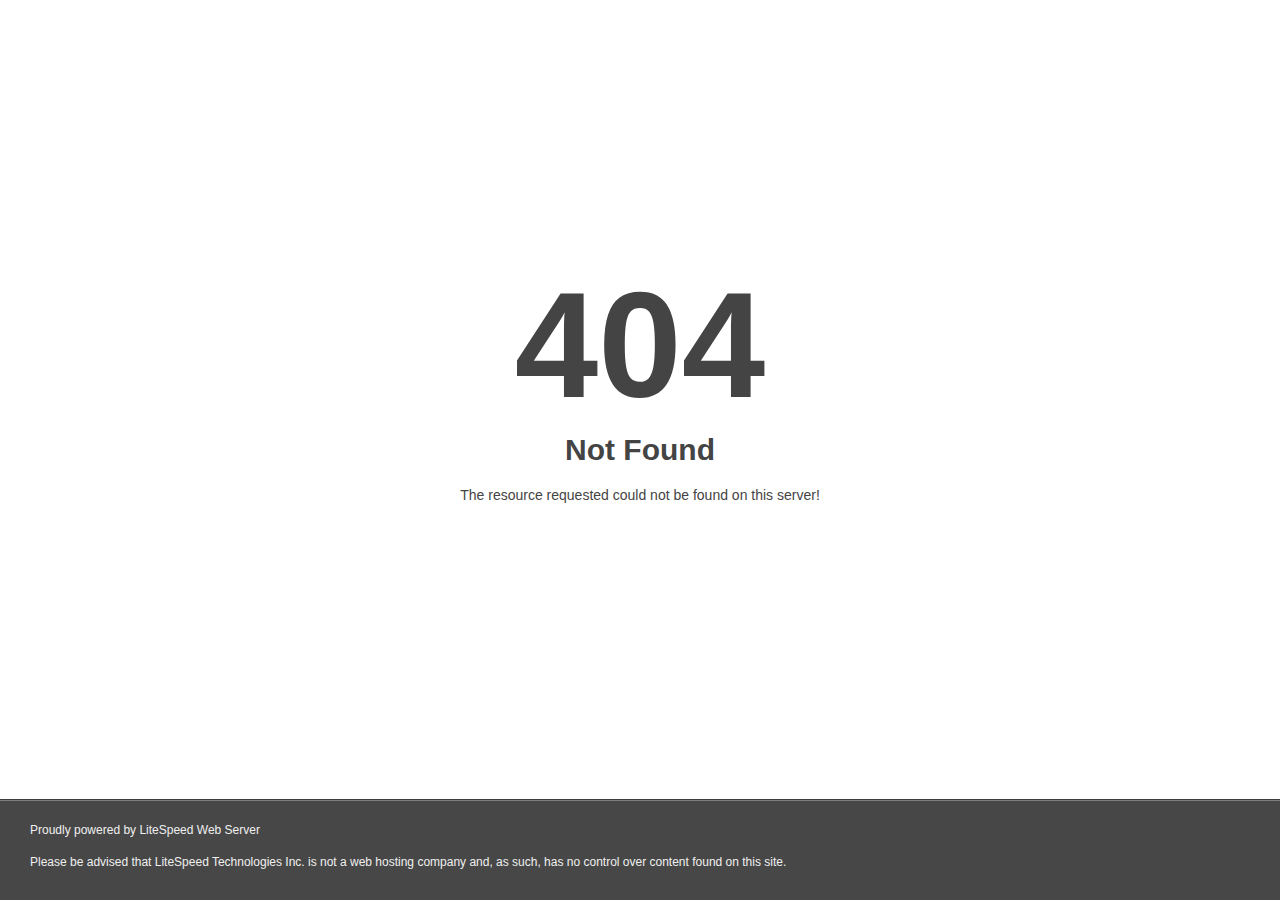
<file: html.themeholy.com/Breem/demo/course.html>
<!DOCTYPE html>
<html style="height:100%">
<head>
<meta name="viewport" content="width=device-width, initial-scale=1, shrink-to-fit=no" />
<title> 404 Not Found
</title><style>@media (prefers-color-scheme:dark){body{background-color:#000!important}}</style></head>
<body style="color: #444; margin:0;font: normal 14px/20px Arial, Helvetica, sans-serif; height:100%; background-color: #fff;">
<div style="height:auto; min-height:100%; ">     <div style="text-align: center; width:800px; margin-left: -400px; position:absolute; top: 30%; left:50%;">
        <h1 style="margin:0; font-size:150px; line-height:150px; font-weight:bold;">404</h1>
<h2 style="margin-top:20px;font-size: 30px;">Not Found
</h2>
<p>The resource requested could not be found on this server!</p>
</div></div><div style="color:#f0f0f0; font-size:12px;margin:auto;padding:0px 30px 0px 30px;position:relative;clear:both;height:100px;margin-top:-101px;background-color:#474747;border-top: 1px solid rgba(0,0,0,0.15);box-shadow: 0 1px 0 rgba(255, 255, 255, 0.3) inset;">
<br>Proudly powered by LiteSpeed Web Server<p>Please be advised that LiteSpeed Technologies Inc. is not a web hosting company and, as such, has no control over content found on this site.</p></div></body></html>
</file>
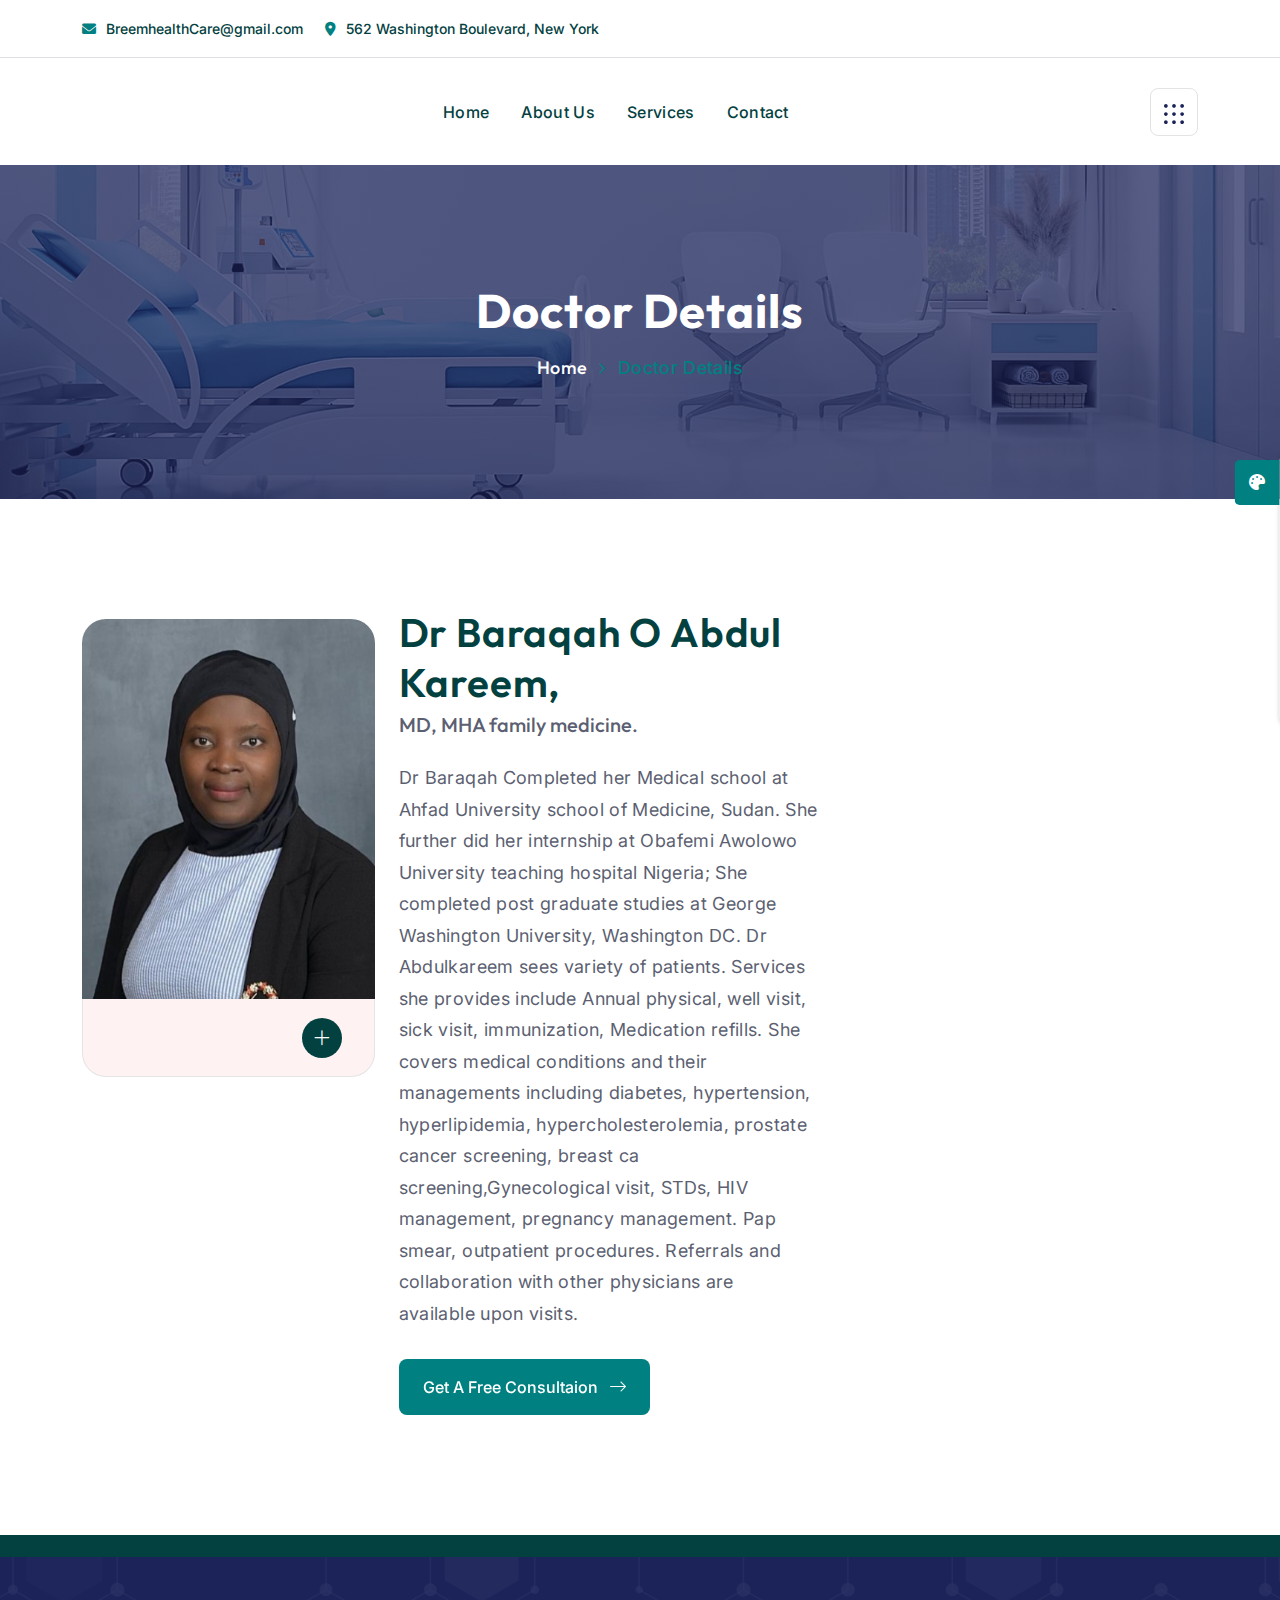
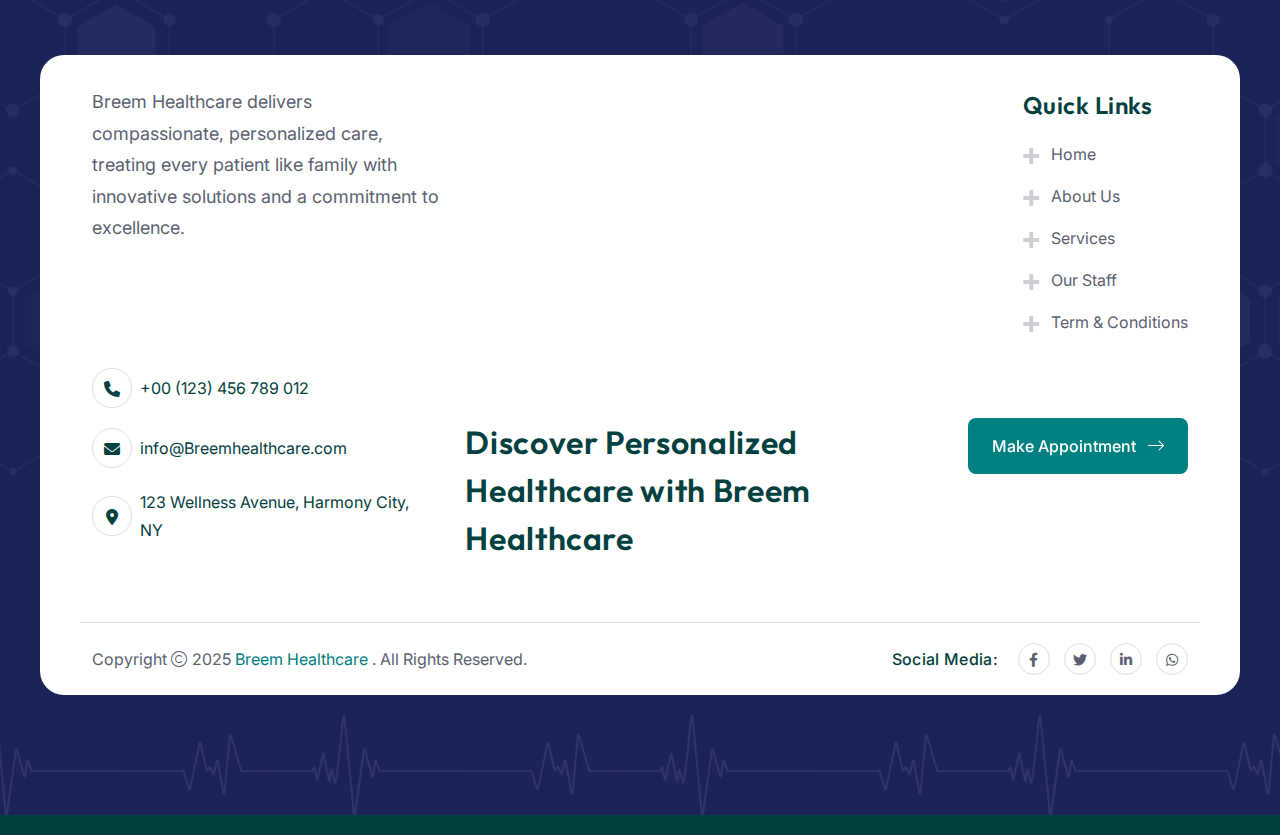
<file: html.themeholy.com/Breem/demo/doctor-details.html>
<!DOCTYPE html>
<html class="no-js" lang="zxx">
    <!-- Mirrored from html.themeholy.com/medova/demo/doctor-details.html by HTTrack Website Copier/3.x [XR&CO'2014], Mon, 02 Jun 2025 12:06:10 GMT -->
    <head>
        <meta charset="utf-8" />
        <meta http-equiv="x-ua-compatible" content="ie=edge" />
        <title>Medova - Health & Medical Template - Doctor Details</title>
        <meta name="author" content="themeholy" />
        <meta name="description" content="Medova  - Health & Medical Template" />
        <meta name="keywords" content="Medova  - Health & Medical Template" />
        <meta name="robots" content="INDEX,FOLLOW" />
        <meta name="viewport" content="width=device-width,initial-scale=1,shrink-to-fit=no" />
        <link rel="apple-touch-icon" sizes="57x57" href="assets/img/favicons/apple-icon-57x57.png" />
        <link rel="apple-touch-icon" sizes="60x60" href="assets/img/favicons/apple-icon-60x60.png" />
        <link rel="apple-touch-icon" sizes="72x72" href="assets/img/favicons/apple-icon-72x72.png" />
        <link rel="apple-touch-icon" sizes="76x76" href="assets/img/favicons/apple-icon-76x76.png" />
        <link rel="apple-touch-icon" sizes="114x114" href="assets/img/favicons/apple-icon-114x114.png" />
        <link rel="apple-touch-icon" sizes="120x120" href="assets/img/favicons/apple-icon-120x120.png" />
        <link rel="apple-touch-icon" sizes="144x144" href="assets/img/favicons/apple-icon-144x144.png" />
        <link rel="apple-touch-icon" sizes="152x152" href="assets/img/favicons/apple-icon-152x152.png" />
        <link rel="apple-touch-icon" sizes="180x180" href="assets/img/favicons/apple-icon-180x180.png" />
        <link rel="icon" type="image/png" sizes="192x192" href="assets/img/favicons/android-icon-192x192.png" />
        <link rel="icon" type="image/png" sizes="32x32" href="assets/img/favicons/favicon-32x32.png" />
        <link rel="icon" type="image/png" sizes="96x96" href="assets/img/favicons/favicon-96x96.png" />
        <link rel="icon" type="image/png" sizes="16x16" href="assets/img/favicons/favicon-16x16.png" />
        <link rel="manifest" href="assets/img/favicons/manifest.json" />
        <meta name="msapplication-TileColor" content="#ffffff" />
        <meta name="msapplication-TileImage" content="assets/img/favicons/ms-icon-144x144.png" />
        <meta name="theme-color" content="#ffffff" />
        <link rel="preconnect" href="https://fonts.googleapis.com/" />
        <link rel="preconnect" href="https://fonts.gstatic.com/" crossorigin />
        <link
            href="https://fonts.googleapis.com/css2?family=Inter:ital,opsz,wght@0,14..32,100..900;1,14..32,100..900&amp;family=Outfit:wght@100..900&amp;family=Saira:ital,wght@0,100..900;1,100..900&amp;display=swap"
            rel="stylesheet" />
        <link rel="stylesheet" href="assets/css/bootstrap.min.css" />
        <link rel="stylesheet" href="assets/css/fontawesome.min.css" />
        <link rel="stylesheet" href="assets/css/magnific-popup.min.css" />
        <link rel="stylesheet" href="assets/css/swiper-bundle.min.css" />
        <link rel="stylesheet" href="assets/css/style.css" />
    </head>
    <body>
        <div class="color-scheme-wrap active">
            <button class="switchIcon"><i class="fa-solid fa-palette"></i></button>
            <h4 class="color-scheme-wrap-title">
                <i class="far fa-palette me-2"></i>
                Style Swicher
            </h4>
            <div class="color-switch-btns">
                <button data-color="#3E66F3"><i class="fa-solid fa-droplet"></i></button>
                <button data-color="#684DF4"><i class="fa-solid fa-droplet"></i></button>
                <button data-color="#008080"><i class="fa-solid fa-droplet"></i></button>
                <button data-color="#323F7C"><i class="fa-solid fa-droplet"></i></button>
                <button data-color="#FC3737"><i class="fa-solid fa-droplet"></i></button>
                <button data-color="#8a2be2"><i class="fa-solid fa-droplet"></i></button>
            </div>
            <a href="https://themeforest.net/user/themeholy" class="th-btn text-center w-100">
                <i class="fa fa-shopping-cart me-2"></i>
                Purchase
            </a>
        </div>
        <!-- <div class="preloader">
            <button class="th-btn preloaderCls">Cancel Preloader</button>
            <div class="preloader-inner">
                <img src="assets/img/logo.svg" alt="img" />
                <div class="heart-rate">
                    <img src="assets/img/shape/preloader.svg" alt="" />
                    <div class="fade-in"></div>
                    <div class="fade-out"></div>
                </div>
            </div>
        </div> -->
        <div class="sidemenu-wrapper shopping-cart">
            <div class="sidemenu-content">
                <button class="closeButton sideMenuCls"><i class="far fa-times"></i></button>
            </div>
        </div>
        <div class="sidemenu-wrapper">
            <div class="sidemenu-content">
                <button class="closeButton sideMenuCls"><i class="far fa-times"></i></button>

                <div class="widget footer-widget">
                    <h3 class="widget_title">Social Media:</h3>
                    <div class="th-social">
                        <a href="https://facebook.com/"><i class="fab fa-facebook-f"></i></a>
                        <a href="https://twitter.com/"><i class="fab fa-twitter"></i></a>
                        <a href="https://pinterest.com/"><i class="fab fa-pinterest-p"></i></a>
                        <a href="https://linkedin.com/"><i class="fab fa-linkedin-in"></i></a>
                        <a href="https://linkedin.com/"><i class="fab fa-instagram"></i></a>
                    </div>
                </div>
            </div>
        </div>
        <div class="popup-search-box d-none d-lg-block">
            <button class="searchClose"><i class="fal fa-times"></i></button>
            <form action="#">
                <input type="text" placeholder="What are you looking for?" />
                <button type="submit"><i class="fal fa-search"></i></button>
            </form>
        </div>
        <div class="th-menu-wrapper">
            <div class="th-menu-area text-center">
                <button class="th-menu-toggle"><i class="fal fa-times"></i></button>
                <!-- <div class="mobile-logo">
                    <a href="home-medical-clinic.html"><img src="assets/img/logo.svg" alt="Medova " /></a>
                </div> -->
                <div class="th-mobile-menu">
                    <ul>
                        <li class="menu-item-has-children">
                            <a href="index.html">Home</a>
                            <ul class="sub-menu">
                                <li><a href="home-medical-clinic.html">Home Medical Clinic</a></li>
                                <li><a href="home-dental-care.html">Home Dental Care</a></li>
                                <li><a href="home-pediatric.html">Home Pediatric</a></li>
                            </ul>
                        </li>
                        <li><a href="about.html">About Us</a></li>
                        <li class="menu-item-has-children">
                            <a href="#">Services</a>
                            <ul class="sub-menu">
                                <li><a href="service.html">Services</a></li>
                                <li><a href="service-details.html">Service Details</a></li>
                            </ul>
                        </li>
                        <li class="menu-item-has-children">
                            <a href="#">Pages</a>
                            <ul class="sub-menu">
                                <li class="menu-item-has-children">
                                    <a href="#">Shop</a>
                                    <ul class="sub-menu">
                                        <li><a href="shop.html">Shop</a></li>
                                        <li><a href="shop-details.html">Shop Details</a></li>
                                        <li><a href="cart.html">Cart Page</a></li>
                                        <li><a href="checkout.html">Checkout</a></li>
                                        <li><a href="wishlist.html">Wishlist</a></li>
                                    </ul>
                                </li>
                                <li><a href="doctor.html">Doctors</a></li>
                                <li><a href="doctor-details.html">Doctors Details</a></li>
                                <li><a href="case-studies.html">Case Studies</a></li>
                                <li><a href="case-studies-details.html">Case Studies Details</a></li>
                                <li><a href="appointment.html">Appointment</a></li>
                                <li><a href="pricing.html">Price Table</a></li>
                                <li><a href="error.html">Error Page</a></li>
                            </ul>
                        </li>
                        <li class="menu-item-has-children">
                            <a href="#">Blog</a>
                            <ul class="sub-menu">
                                <li>
                                    <a href="#">Blog Layout</a>
                                    <ul class="sub-menu">
                                        <li><a href="blog.html">Blog</a></li>
                                        <li><a href="blog-grid.html">Blog Grid</a></li>
                                        <li><a href="blog-grid-sidebar.html">Blog Grid With Sidebar</a></li>
                                        <li><a href="blog-list.html">Blog List</a></li>
                                    </ul>
                                </li>
                                <li><a href="blog-details.html">Blog Details</a></li>
                            </ul>
                        </li>
                    </ul>
                </div>
            </div>
        </div>
        <header class="th-header header-layout2">
            <div class="header-top">
                <div class="container">
                    <div class="row gy-2 justify-content-center justify-content-lg-between align-items-center">
                        <div class="col-auto">
                            <div class="header-links">
                                <ul>
                                    <li>
                                        <i class="fa-solid fa-envelope"></i>
                                        <a href="mailto:medovahealth@gmail.com">BreemhealthCare@gmail.com</a>
                                    </li>
                                    <li class="d-none d-md-inline-block">
                                        <i class="fa-solid fa-location-dot"></i>
                                        <span>562 Washington Boulevard, New York</span>
                                    </li>
                                </ul>
                            </div>
                        </div>
                        <div class="col-auto">
                            <div class="header-button">
                                <a href="contact.html" class="th-btn">
                                    <img src="assets/img/icon/alarm.svg" alt="" />
                                    24 Hour Emergency Aid
                                </a>
                                <form class="search-form">
                                    <input type="text" placeholder="Search..." />
                                    <button type="submit"><i class="fa-light fa-magnifying-glass"></i></button>
                                </form>
                            </div>
                        </div>
                    </div>
                </div>
            </div>
            <div class="sticky-wrapper">
                <div class="container">
                    <div class="menu-area">
                        <div class="row align-items-center justify-content-between">
                            <div class="col-auto">
                                <!-- <div class="header-logo">
                                    <a href="home-medical-clinic.html">
                                        <img src="assets/img/logo.svg" alt="Medova " />
                                    </a>
                                </div> -->
                            </div>
                            <div class="col-auto">
                                <nav class="main-menu style2 d-none d-lg-inline-block">
                                    <ul>
                                        <li>
                                            <a href="home-medical-clinic.html">Home</a>
                                        </li>
                                        <li><a href="about.html">About Us</a></li>
                                        <li><a href="service.html">Services</a></li>

                                        <li><a href="contact.html">Contact</a></li>
                                    </ul>
                                </nav>
                                <div class="header-button">
                                    <button type="button" class="th-menu-toggle d-inline-block d-lg-none">
                                        <i class="far fa-bars"></i>
                                    </button>
                                </div>
                            </div>
                            <div class="col-auto d-none d-xl-block">
                                <div class="header-button">
                                    <a href="contact.html" class="th-btn style2">
                                        Make Appointment
                                        <i class="fa-solid fa-calendar-days ms-2"></i>
                                    </a>
                                    <a href="#" class="icon-btn sideMenuToggler d-none d-lg-block">
                                        <img src="assets/img/icon/grid.svg" alt="" />
                                    </a>
                                </div>
                            </div>
                        </div>
                    </div>
                </div>
            </div>
        </header>
        <div class="breadcumb-wrapper" data-bg-src="assets/img/bg/breadcumb-bg.jpg">
            <div class="container">
                <div class="breadcumb-content">
                    <h1 class="breadcumb-title">Doctor Details</h1>
                    <ul class="breadcumb-menu">
                        <li><a href="home-medical-clinic.html">Home</a></li>
                        <li>Doctor Details</li>
                    </ul>
                </div>
            </div>
        </div>
        <section class="space">
            <div class="container">
                <div class="team-details">
                    <div class="row gy-4">
                        <div class="col-xl-8">
                            <div class="row">
                                <div class="col-lg-5">
                                    <div class="th-team team-card">
                                        <div class="box-img"><img src="assets/img/team/team_1_1.jpg" alt="Team" /></div>
                                        <div class="box-content">
                                            <div class="team-social">
                                                <div class="icon-btn"><i class="fa-light fa-plus"></i></div>
                                                <div class="th-social">
                                                    <a target="_blank" href="https://facebook.com/">
                                                        <i class="fab fa-facebook-f"></i>
                                                    </a>
                                                    <a target="_blank" href="https://twitter.com/">
                                                        <i class="fab fa-twitter"></i>
                                                    </a>
                                                    <a target="_blank" href="https://instagram.com/">
                                                        <i class="fab fa-instagram"></i>
                                                    </a>
                                                    <a target="_blank" href="https://linkedin.com/">
                                                        <i class="fab fa-linkedin-in"></i>
                                                    </a>
                                                </div>
                                            </div>
                                        </div>
                                    </div>
                                </div>
                                <div class="col-lg-7">
                                    <div class="team-about">
                                        <div>
                                            <h3 class="team-about_title">Dr Baraqah O Abdul Kareem,</h3>
                                            <p class="team-about_desig">MD, MHA family medicine.</p>
                                        </div>

                                        <p class="team-about_text">
                                            Dr Baraqah Completed her Medical school at Ahfad University school of
                                            Medicine, Sudan. She further did her internship at Obafemi Awolowo
                                            University teaching hospital Nigeria; She completed post graduate studies at
                                            George Washington University, Washington DC. Dr Abdulkareem sees variety of
                                            patients. Services she provides include Annual physical, well visit, sick
                                            visit, immunization, Medication refills. She covers medical conditions and
                                            their managements including diabetes, hypertension, hyperlipidemia,
                                            hypercholesterolemia, prostate cancer screening, breast ca
                                            screening,Gynecological visit, STDs, HIV management, pregnancy management.
                                            Pap smear, outpatient procedures. Referrals and collaboration with other
                                            physicians are available upon visits.
                                        </p>
                                        <a href="contact.html" class="th-btn">
                                            Get a Free Consultaion
                                            <i class="fa-light fa-arrow-right-long ms-2"></i>
                                        </a>
                                    </div>
                                </div>
                            </div>
                        </div>
                    </div>
                </div>
            </div>
        </section>
        <footer class="footer-wrapper bg-title footer-layout1" data-bg-src="assets/img/bg/footer_bg_1.png">
            <div class="widget-area">
                <div class="container">
                    <div class="row justify-content-between">
                        <div class="col-md-6 col-xxl-3 col-xl-4">
                            <div class="widget footer-widget mb-0">
                                <div class="th-widget-about">
                                    <!-- <div class="about-logo">
                                        <a href="index.html">
                                            <img src="assets/img/logo.svg" alt="Breem Healthcare" />
                                        </a>
                                    </div> -->
                                    <p class="about-text">
                                        Breem Healthcare delivers compassionate, personalized care, treating every
                                        patient like family with innovative solutions and a commitment to excellence.
                                    </p>
                                </div>
                            </div>
                        </div>
                        <div class="col-md-6 col-xl-auto">
                            <div class="widget widget_nav_menu style2 footer-widget">
                                <h3 class="widget_title">Quick Links</h3>
                                <div class="menu-all-pages-container">
                                    <ul class="menu">
                                        <li><a href="index.html">Home</a></li>
                                        <li><a href="about.html">About Us</a></li>
                                        <li><a href="Services.html">Services</a></li>
                                        <li><a href="contact.html">Our Staff</a></li>
                                        <li><a href="contact.html">Term & Conditions</a></li>
                                    </ul>
                                </div>
                            </div>
                        </div>
                    </div>
                </div>
                <div class="container">
                    <div class="row justify-content-end align-items-end">
                        <div class="col-xl-4">
                            <div class="footer-widget-about">
                                <div class="th-widget-about">
                                    <p class="footer-info">
                                        <i class="fa-sharp fa-solid fa-phone"></i>
                                        <span>
                                            <a class="text-inherit" href="tel:+00123456789012">+00 (123) 456 789 012</a>
                                        </span>
                                    </p>
                                    <p class="footer-info">
                                        <i class="fa-sharp fa-solid fa-envelope"></i>
                                        <span>
                                            <a class="text-inherit" href="mailto:info@Breemhealthcare.com">
                                                info@Breemhealthcare.com
                                            </a>
                                        </span>
                                    </p>
                                    <p class="footer-info">
                                        <i class="fas fa-map-marker-alt"></i>
                                        123 Wellness Avenue, Harmony City, NY
                                    </p>
                                </div>
                            </div>
                        </div>
                        <div class="col-xl-8">
                            <div class="row gy-4">
                                <div class="col-lg-6">
                                    <div class="title-area mb-0 text-center text-lg-start">
                                        <h4 class="sec-title m-0">
                                            Discover Personalized Healthcare with Breem Healthcare
                                        </h4>
                                    </div>
                                </div>
                                <div class="col-lg-6">
                                    <div class="footer-top-btn">
                                        <div class="btn-group justify-content-center justify-content-lg-end">
                                            <a href="contact.html" class="th-btn">
                                                Make Appointment
                                                <i class="fa-light fa-arrow-right-long ms-2"></i>
                                            </a>
                                        </div>
                                    </div>
                                </div>
                            </div>
                        </div>
                    </div>
                </div>
                <div class="copyright-wrap">
                    <div class="container">
                        <div class="row gy-2 align-items-center">
                            <div class="col-lg-5">
                                <p class="copyright-text">
                                    Copyright
                                    <i class="fal fa-copyright"></i>
                                    2025
                                    <a href="https://themeforest.net/user/themeholy">Breem Healthcare</a>
                                    . All Rights Reserved.
                                </p>
                            </div>
                            <div class="col-lg-7 text-center text-lg-end">
                                <div class="social-links">
                                    <span class="title">Social Media:</span>
                                    <a href="https://www.facebook.com/"><i class="fab fa-facebook-f"></i></a>
                                    <a href="https://www.twitter.com/"><i class="fab fa-twitter"></i></a>
                                    <a href="https://www.linkedin.com/"><i class="fab fa-linkedin-in"></i></a>
                                    <a href="https://www.whatsapp.com/"><i class="fab fa-whatsapp"></i></a>
                                </div>
                            </div>
                        </div>
                    </div>
                </div>
            </div>
            <div class="heart-rate2" data-bg-src="assets/img/shape/preloader3.svg"></div>
            <div class="heart-rate" data-bg-src="assets/img/shape/preloader2.svg">
                <div class="fade-in"></div>
                <div class="fade-out"></div>
            </div>
        </footer>

        <div class="scroll-top">
            <svg class="progress-circle svg-content" width="100%" height="100%" viewBox="-1 -1 102 102">
                <path
                    d="M50,1 a49,49 0 0,1 0,98 a49,49 0 0,1 0,-98"
                    style="
                        transition: stroke-dashoffset 10ms linear 0s;
                        stroke-dasharray: 307.919, 307.919;
                        stroke-dashoffset: 307.919;
                    "></path>
            </svg>
        </div>
        <script src="assets/js/vendor/jquery-3.7.1.min.js"></script>
        <script src="assets/js/swiper-bundle.min.js"></script>
        <script src="assets/js/bootstrap.min.js"></script>
        <script src="assets/js/jquery.magnific-popup.min.js"></script>
        <script src="assets/js/jquery.counterup.min.js"></script>
        <script src="assets/js/circle-progress.js"></script>
        <script src="assets/js/jquery-ui.min.js"></script>
        <script src="assets/js/imagesloaded.pkgd.min.js"></script>
        <script src="assets/js/isotope.pkgd.min.js"></script>
        <script src="assets/js/nice-select.min.js"></script>
        <script src="assets/js/wow.min.js"></script>
        <script src="assets/js/threesixty.min.js"></script>
        <script src="assets/js/panolens.min.js"></script>
        <script src="assets/js/gsap.min.js"></script>
        <script src="assets/js/ScrollTrigger.min.js"></script>
        <script src="assets/js/SplitText.js"></script>
        <script src="assets/js/main.js"></script>
    </body>
    <!-- Mirrored from html.themeholy.com/medova/demo/doctor-details.html by HTTrack Website Copier/3.x [XR&CO'2014], Mon, 02 Jun 2025 12:06:13 GMT -->
</html>
</file>
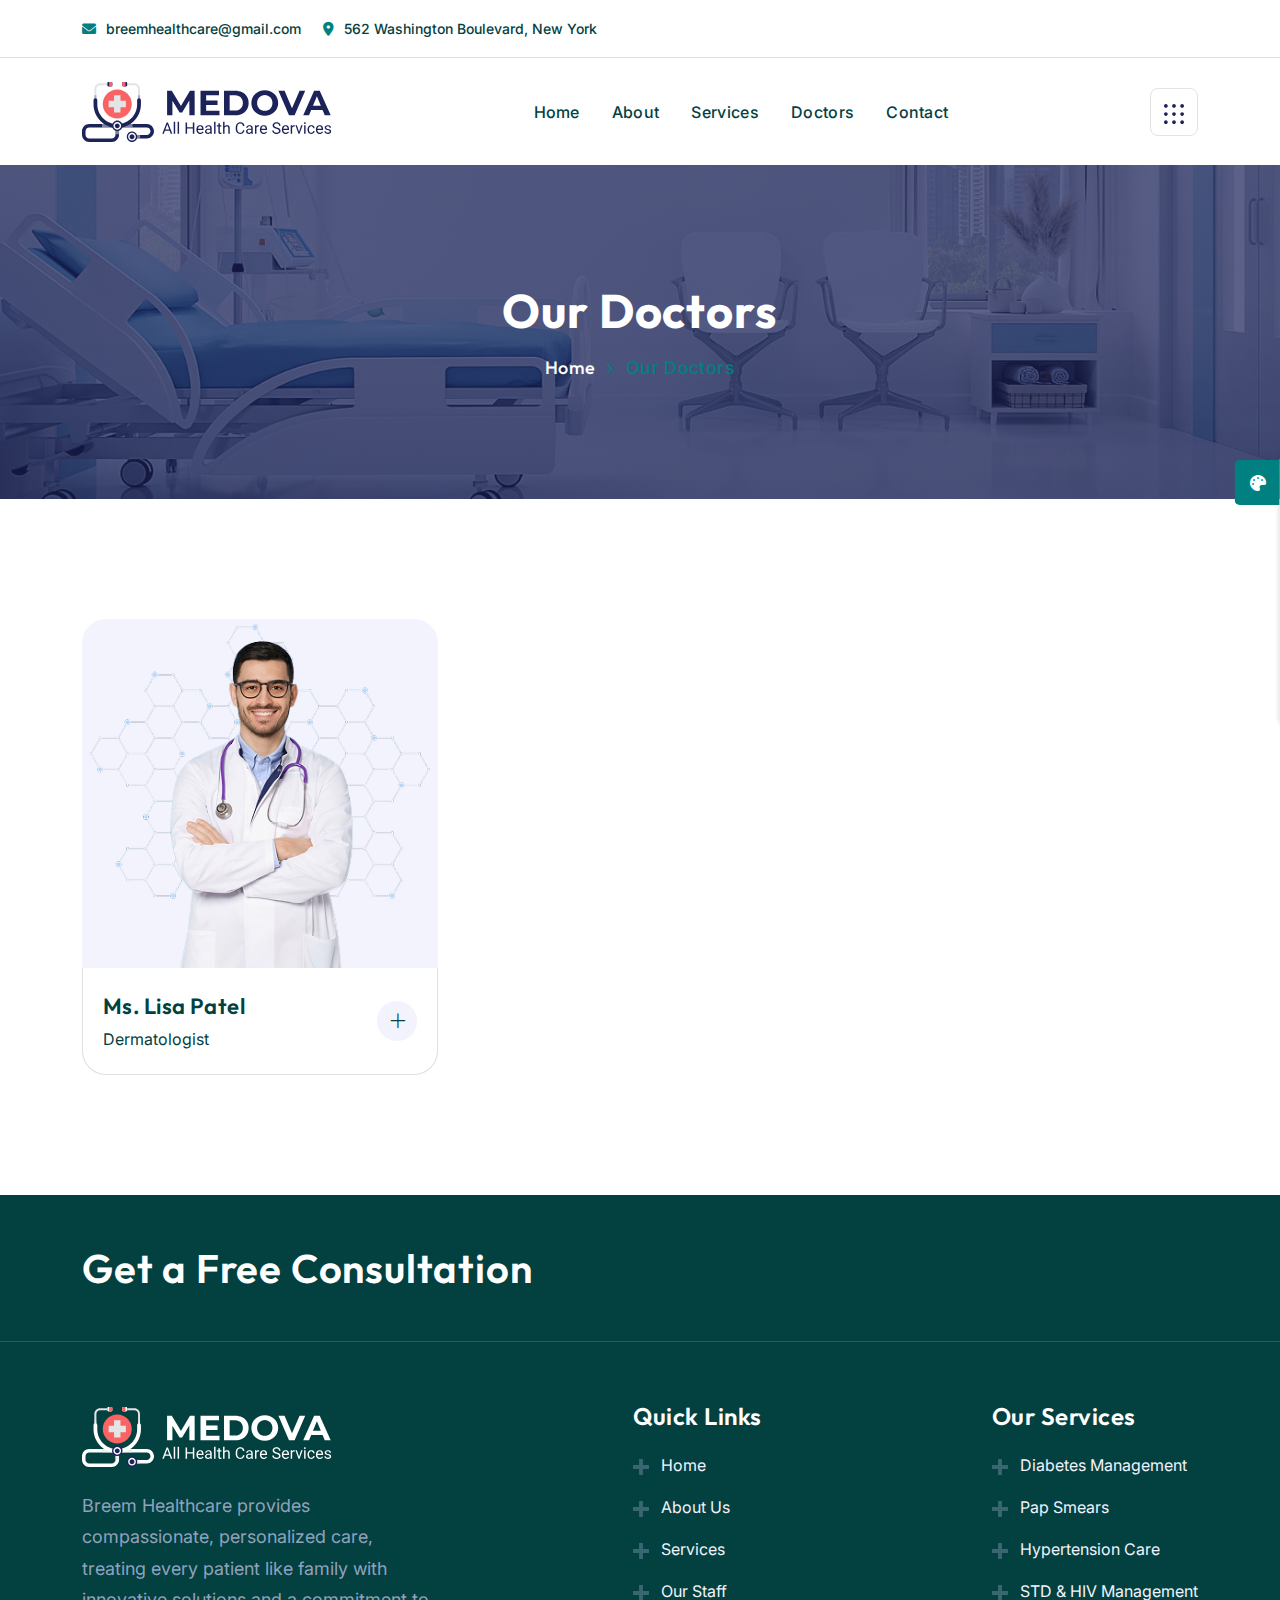
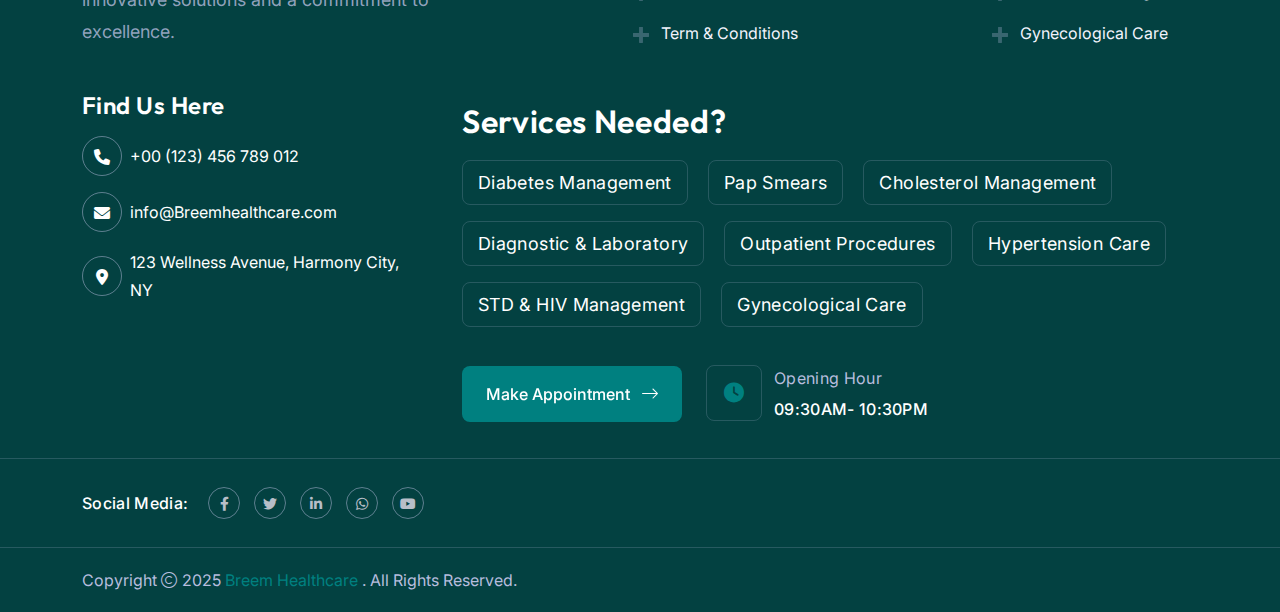
<file: html.themeholy.com/Breem/demo/doctor.html>
<!DOCTYPE html>
<html class="no-js" lang="zxx">
    <!-- Mirrored from html.themeholy.com/medova/demo/doctor.html by HTTrack Website Copier/3.x [XR&CO'2014], Mon, 02 Jun 2025 12:06:08 GMT -->
    <head>
        <meta charset="utf-8" />
        <meta http-equiv="x-ua-compatible" content="ie=edge" />
        <title>Medova - Health & Medical Template - Our Doctors</title>
        <meta name="author" content="themeholy" />
        <meta name="description" content="Medova  - Health & Medical Template" />
        <meta name="keywords" content="Medova  - Health & Medical Template" />
        <meta name="robots" content="INDEX,FOLLOW" />
        <meta name="viewport" content="width=device-width,initial-scale=1,shrink-to-fit=no" />
        <link rel="apple-touch-icon" sizes="57x57" href="assets/img/favicons/apple-icon-57x57.png" />
        <link rel="apple-touch-icon" sizes="60x60" href="assets/img/favicons/apple-icon-60x60.png" />
        <link rel="apple-touch-icon" sizes="72x72" href="assets/img/favicons/apple-icon-72x72.png" />
        <link rel="apple-touch-icon" sizes="76x76" href="assets/img/favicons/apple-icon-76x76.png" />
        <link rel="apple-touch-icon" sizes="114x114" href="assets/img/favicons/apple-icon-114x114.png" />
        <link rel="apple-touch-icon" sizes="120x120" href="assets/img/favicons/apple-icon-120x120.png" />
        <link rel="apple-touch-icon" sizes="144x144" href="assets/img/favicons/apple-icon-144x144.png" />
        <link rel="apple-touch-icon" sizes="152x152" href="assets/img/favicons/apple-icon-152x152.png" />
        <link rel="apple-touch-icon" sizes="180x180" href="assets/img/favicons/apple-icon-180x180.png" />
        <link rel="icon" type="image/png" sizes="192x192" href="assets/img/favicons/android-icon-192x192.png" />
        <link rel="icon" type="image/png" sizes="32x32" href="assets/img/favicons/favicon-32x32.png" />
        <link rel="icon" type="image/png" sizes="96x96" href="assets/img/favicons/favicon-96x96.png" />
        <link rel="icon" type="image/png" sizes="16x16" href="assets/img/favicons/favicon-16x16.png" />
        <link rel="manifest" href="assets/img/favicons/manifest.json" />
        <meta name="msapplication-TileColor" content="#ffffff" />
        <meta name="msapplication-TileImage" content="assets/img/favicons/ms-icon-144x144.png" />
        <meta name="theme-color" content="#ffffff" />
        <link rel="preconnect" href="https://fonts.googleapis.com/" />
        <link rel="preconnect" href="https://fonts.gstatic.com/" crossorigin />
        <link
            href="https://fonts.googleapis.com/css2?family=Inter:ital,opsz,wght@0,14..32,100..900;1,14..32,100..900&amp;family=Outfit:wght@100..900&amp;family=Saira:ital,wght@0,100..900;1,100..900&amp;display=swap"
            rel="stylesheet" />
        <link rel="stylesheet" href="assets/css/bootstrap.min.css" />
        <link rel="stylesheet" href="assets/css/fontawesome.min.css" />
        <link rel="stylesheet" href="assets/css/magnific-popup.min.css" />
        <link rel="stylesheet" href="assets/css/swiper-bundle.min.css" />
        <link rel="stylesheet" href="assets/css/style.css" />
    </head>
    <body>
        <div class="color-scheme-wrap active">
            <button class="switchIcon"><i class="fa-solid fa-palette"></i></button>
            <h4 class="color-scheme-wrap-title">
                <i class="far fa-palette me-2"></i>
                Style Swicher
            </h4>
            <div class="color-switch-btns">
                <button data-color="#3E66F3"><i class="fa-solid fa-droplet"></i></button>
                <button data-color="#684DF4"><i class="fa-solid fa-droplet"></i></button>
                <button data-color="#008080"><i class="fa-solid fa-droplet"></i></button>
                <button data-color="#323F7C"><i class="fa-solid fa-droplet"></i></button>
                <button data-color="#FC3737"><i class="fa-solid fa-droplet"></i></button>
                <button data-color="#8a2be2"><i class="fa-solid fa-droplet"></i></button>
            </div>
            <a href="https://themeforest.net/user/themeholy" class="th-btn text-center w-100">
                <i class="fa fa-shopping-cart me-2"></i>
                Purchase
            </a>
        </div>
        <div class="preloader">
            <button class="th-btn preloaderCls">Cancel Preloader</button>
            <div class="preloader-inner">
                <img src="assets/img/logo.svg" alt="img" />
                <div class="heart-rate">
                    <img src="assets/img/shape/preloader.svg" alt="" />
                    <div class="fade-in"></div>
                    <div class="fade-out"></div>
                </div>
            </div>
        </div>
        <div class="sidemenu-wrapper shopping-cart">
            <div class="sidemenu-content"></div>
        </div>
        <div class="sidemenu-wrapper">
            <div class="sidemenu-content">
                <button class="closeButton sideMenuCls"><i class="far fa-times"></i></button>
                <div class="widget footer-widget mb-0">
                    <div class="th-widget-about">
                        <div class="about-logo">
                            <a href="index.html"><img src="assets/img/logo.svg" alt="Medova " /></a>
                        </div>
                        <p class="about-text">
                            Medova is a convenience services to the adaptability, Spacious modern villa living room with
                            centrally placed swimming pool blending indooroutdoor
                        </p>
                    </div>
                </div>

                <div class="widget footer-widget">
                    <h3 class="widget_title">Social Media:</h3>
                    <div class="th-social">
                        <a href="https://facebook.com/"><i class="fab fa-facebook-f"></i></a>
                        <a href="https://twitter.com/"><i class="fab fa-twitter"></i></a>
                        <a href="https://pinterest.com/"><i class="fab fa-pinterest-p"></i></a>
                        <a href="https://linkedin.com/"><i class="fab fa-linkedin-in"></i></a>
                        <a href="https://linkedin.com/"><i class="fab fa-instagram"></i></a>
                    </div>
                </div>
            </div>
        </div>
        <div class="popup-search-box d-none d-lg-block">
            <button class="searchClose"><i class="fal fa-times"></i></button>
            <form action="#">
                <input type="text" placeholder="What are you looking for?" />
                <button type="submit"><i class="fal fa-search"></i></button>
            </form>
        </div>
        <div class="th-menu-wrapper">
            <div class="th-menu-area text-center">
                <button class="th-menu-toggle"><i class="fal fa-times"></i></button>
                <div class="mobile-logo">
                    <a href="home-medical-clinic.html"><img src="assets/img/logo.svg" alt="Medova " /></a>
                </div>
                <div class="th-mobile-menu">
                    <ul>
                        <li>
                            <a href="index.html">Home</a>
                        </li>
                        <li><a href="about.html">About Us</a></li>
                        <li>
                            <a href="service.html">Services</a>
                        </li>
                        <li><a href="doctor.html">Doctors</a></li>
                        <li><a href="contact.html">Contact</a></li>
                    </ul>
                </div>
            </div>
        </div>
        <header class="th-header header-layout2">
            <div class="header-top">
                <div class="container">
                    <div class="row gy-2 justify-content-center justify-content-lg-between align-items-center">
                        <div class="col-auto">
                            <div class="header-links">
                                <ul>
                                    <li>
                                        <i class="fa-solid fa-envelope"></i>
                                        <a href="mailto:medovahealth@gmail.com">breemhealthcare@gmail.com</a>
                                    </li>
                                    <li class="d-none d-md-inline-block">
                                        <i class="fa-solid fa-location-dot"></i>
                                        <span>562 Washington Boulevard, New York</span>
                                    </li>
                                </ul>
                            </div>
                        </div>
                        <div class="col-auto">
                            <div class="header-button">
                                <a href="contact.html" class="th-btn">
                                    <img src="assets/img/icon/alarm.svg" alt="" />
                                    24 Hour Emergency Aid
                                </a>
                                <form class="search-form">
                                    <input type="text" placeholder="Search..." />
                                    <button type="submit"><i class="fa-light fa-magnifying-glass"></i></button>
                                </form>
                            </div>
                        </div>
                    </div>
                </div>
            </div>
            <div class="sticky-wrapper">
                <div class="container">
                    <div class="menu-area">
                        <div class="row align-items-center justify-content-between">
                            <div class="col-auto">
                                <div class="header-logo">
                                    <a href="home-medical-clinic.html">
                                        <img src="assets/img/logo.svg" alt="Medova " />
                                    </a>
                                </div>
                            </div>
                            <div class="col-auto">
                                <nav class="main-menu style2 d-none d-lg-inline-block">
                                    <ul>
                                        <li>
                                            <a href="index.html">Home</a>
                                        </li>

                                        <li>
                                            <a href="about.html">About</a>
                                        </li>

                                        <li><a href="service.html">Services</a></li>
                                        <li><a href="doctor.html">Doctors</a></li>
                                        <li><a href="contact.html">Contact</a></li>
                                    </ul>
                                </nav>
                                <div class="header-button">
                                    <button type="button" class="th-menu-toggle d-inline-block d-lg-none">
                                        <i class="far fa-bars"></i>
                                    </button>
                                </div>
                            </div>
                            <div class="col-auto d-none d-xl-block">
                                <div class="header-button">
                                    <a href="contact.html" class="th-btn style2">
                                        Make Appointment
                                        <i class="fa-solid fa-calendar-days ms-2"></i>
                                    </a>
                                    <a href="#" class="icon-btn sideMenuToggler d-none d-lg-block">
                                        <img src="assets/img/icon/grid.svg" alt="" />
                                    </a>
                                </div>
                            </div>
                        </div>
                    </div>
                </div>
            </div>
        </header>
        <div class="breadcumb-wrapper" data-bg-src="assets/img/bg/breadcumb-bg.jpg">
            <div class="container">
                <div class="breadcumb-content">
                    <h1 class="breadcumb-title">Our Doctors</h1>
                    <ul class="breadcumb-menu">
                        <li><a href="home-medical-clinic.html">Home</a></li>
                        <li>Our Doctors</li>
                    </ul>
                </div>
            </div>
        </div>
        <section class="position-relative overflow-hidden space overflow-hidden" id="service-sec">
            <div class="container">
                <div class="row gy-4">
                    <div class="col-md-6 col-lg-4 col-xxl-3">
                        <div class="th-team team-card">
                            <div class="box-img"><img src="assets/img/team/team_1_8.png" alt="Team" /></div>
                            <div class="box-content">
                                <div>
                                    <h3 class="box-title"><a href="doctor-details.html">Ms. Lisa Patel</a></h3>
                                    <span class="team-desig">Dermatologist</span>
                                </div>
                                <div class="team-social">
                                    <div class="icon-btn"><i class="fa-light fa-plus"></i></div>
                                    <div class="th-social">
                                        <a target="_blank" href="https://facebook.com/">
                                            <i class="fab fa-facebook-f"></i>
                                        </a>
                                        <a target="_blank" href="https://twitter.com/">
                                            <i class="fab fa-twitter"></i>
                                        </a>
                                        <a target="_blank" href="https://instagram.com/">
                                            <i class="fab fa-instagram"></i>
                                        </a>
                                        <a target="_blank" href="https://linkedin.com/">
                                            <i class="fab fa-linkedin-in"></i>
                                        </a>
                                    </div>
                                </div>
                            </div>
                        </div>
                    </div>
                </div>
            </div>
        </section>
        <footer class="footer-wrapper footer-layout2">
            <div class="footer-top">
                <div class="container">
                    <div class="row gy-4 justify-content-between align-items-center">
                        <div class="col-lg-5">
                            <div class="title-area mb-0 text-center text-lg-start">
                                <h2 class="sec-title text-white m-0">Get a Free Consultation</h2>
                            </div>
                        </div>
                    </div>
                </div>
            </div>
            <div class="widget-area">
                <div class="container">
                    <div class="row justify-content-between">
                        <div class="col-md-6 col-xxl-3 col-xl-4">
                            <div class="widget footer-widget">
                                <div class="th-widget-about">
                                    <div class="about-logo">
                                        <a class="icon-masking" href="index.html">
                                            <img src="assets/img/logo-white.svg" alt="Breem Healthcare" />
                                        </a>
                                    </div>
                                    <p class="about-text">
                                        Breem Healthcare provides compassionate, personalized care, treating every
                                        patient like family with innovative solutions and a commitment to excellence.
                                    </p>
                                </div>
                            </div>
                        </div>
                        <div class="col-md-6 col-xl-auto">
                            <div class="widget widget_nav_menu footer-widget">
                                <h3 class="widget_title">Quick Links</h3>
                                <div class="menu-all-pages-container">
                                    <ul class="menu">
                                        <li><a href="index.html">Home</a></li>
                                        <li><a href="about.html">About Us</a></li>
                                        <li><a href="Services.html">Services</a></li>
                                        <li><a href="contact.html">Our Staff</a></li>
                                        <li><a href="contact.html">Term & Conditions</a></li>
                                    </ul>
                                </div>
                            </div>
                        </div>
                        <div class="col-md-6 col-xl-auto">
                            <div class="widget widget_nav_menu footer-widget">
                                <h3 class="widget_title">Our Services</h3>
                                <div class="menu-all-pages-container">
                                    <ul class="menu">
                                        <li><a href="service-details.html">Diabetes Management</a></li>
                                        <li><a href="service-details.html">Pap Smears</a></li>
                                        <li><a href="service-details.html">Hypertension Care</a></li>
                                        <li><a href="service-details.html">STD & HIV Management</a></li>
                                        <li><a href="service-details.html">Gynecological Care</a></li>
                                    </ul>
                                </div>
                            </div>
                        </div>
                    </div>
                </div>
                <div class="container">
                    <div class="row">
                        <div class="col-xl-4">
                            <div class="footer-widget-about">
                                <h3 class="box-title text-white">Find Us Here</h3>
                                <div class="th-widget-about">
                                    <p class="footer-info">
                                        <i class="fa-sharp fa-solid fa-phone"></i>
                                        <span>
                                            <a class="text-inherit" href="tel:+00123456789012">+00 (123) 456 789 012</a>
                                        </span>
                                    </p>
                                    <p class="footer-info">
                                        <i class="fa-sharp fa-solid fa-envelope"></i>
                                        <span>
                                            <a class="text-inherit" href="mailto:info@Breemhealthcare.com">
                                                info@Breemhealthcare.com
                                            </a>
                                        </span>
                                    </p>
                                    <p class="footer-info">
                                        <i class="fas fa-map-marker-alt"></i>
                                        123 Wellness Avenue, Harmony City, NY
                                    </p>
                                </div>
                            </div>
                        </div>
                        <div class="col-xl-8">
                            <div class="footer-tags">
                                <div class="h4 text-white">Services Needed?</div>
                                <div class="tagcloud">
                                    <a href="service-details.html">Diabetes Management</a>
                                    <a href="service-details.html">Pap Smears</a>
                                    <a href="service-details.html">Cholesterol Management</a>
                                    <a href="service-details.html">Diagnostic & Laboratory</a>
                                    <a href="service-details.html">Outpatient Procedures</a>
                                    <a href="service-details.html">Hypertension Care</a>
                                    <a href="service-details.html">STD & HIV Management</a>
                                    <a href="service-details.html">Gynecological Care</a>
                                </div>
                                <div class="btn-group">
                                    <a href="contact.html" class="th-btn style1">
                                        Make Appointment
                                        <i class="fa-light fa-arrow-right-long ms-2"></i>
                                    </a>
                                    <div class="opening-hour">
                                        <div class="icon"><i class="fa-solid fa-clock"></i></div>
                                        <div class="media-body">
                                            <span class="label">Opening Hour</span>
                                            <span class="time">09:30AM- 10:30PM</span>
                                        </div>
                                    </div>
                                </div>
                            </div>
                        </div>
                    </div>
                </div>
            </div>
            <div class="container">
                <div class="row gy-2 justify-content-center justify-content-md-between align-items-center">
                    <div class="col-md-7 col-lg-5 text-center text-md-start">
                        <div class="social-links">
                            <span class="title">Social Media:</span>
                            <a href="https://www.facebook.com/"><i class="fab fa-facebook-f"></i></a>
                            <a href="https://www.twitter.com/"><i class="fab fa-twitter"></i></a>
                            <a href="https://www.linkedin.com/"><i class="fab fa-linkedin-in"></i></a>
                            <a href="https://www.whatsapp.com/"><i class="fab fa-whatsapp"></i></a>
                            <a href="https://www.youtube.com/"><i class="fab fa-youtube"></i></a>
                        </div>
                    </div>
                </div>
            </div>
            <div class="copyright-wrap">
                <div class="container">
                    <div class="row gy-2 align-items-center">
                        <div class="col-lg-5">
                            <p class="copyright-text">
                                Copyright
                                <i class="fal fa-copyright"></i>
                                2025
                                <a href="https://themeforest.net/user/themeholy">Breem Healthcare</a>
                                . All Rights Reserved.
                            </p>
                        </div>
                    </div>
                </div>
            </div>
        </footer>
        <div class="scroll-top">
            <svg class="progress-circle svg-content" width="100%" height="100%" viewBox="-1 -1 102 102">
                <path
                    d="M50,1 a49,49 0 0,1 0,98 a49,49 0 0,1 0,-98"
                    style="
                        transition: stroke-dashoffset 10ms linear 0s;
                        stroke-dasharray: 307.919, 307.919;
                        stroke-dashoffset: 307.919;
                    "></path>
            </svg>
        </div>
        <script src="assets/js/vendor/jquery-3.7.1.min.js"></script>
        <script src="assets/js/swiper-bundle.min.js"></script>
        <script src="assets/js/bootstrap.min.js"></script>
        <script src="assets/js/jquery.magnific-popup.min.js"></script>
        <script src="assets/js/jquery.counterup.min.js"></script>
        <script src="assets/js/circle-progress.js"></script>
        <script src="assets/js/jquery-ui.min.js"></script>
        <script src="assets/js/imagesloaded.pkgd.min.js"></script>
        <script src="assets/js/isotope.pkgd.min.js"></script>
        <script src="assets/js/nice-select.min.js"></script>
        <script src="assets/js/wow.min.js"></script>
        <script src="assets/js/threesixty.min.js"></script>
        <script src="assets/js/panolens.min.js"></script>
        <script src="assets/js/gsap.min.js"></script>
        <script src="assets/js/ScrollTrigger.min.js"></script>
        <script src="assets/js/SplitText.js"></script>
        <script src="assets/js/main.js"></script>
    </body>
    <!-- Mirrored from html.themeholy.com/medova/demo/doctor.html by HTTrack Website Copier/3.x [XR&CO'2014], Mon, 02 Jun 2025 12:06:10 GMT -->
</html>
</file>
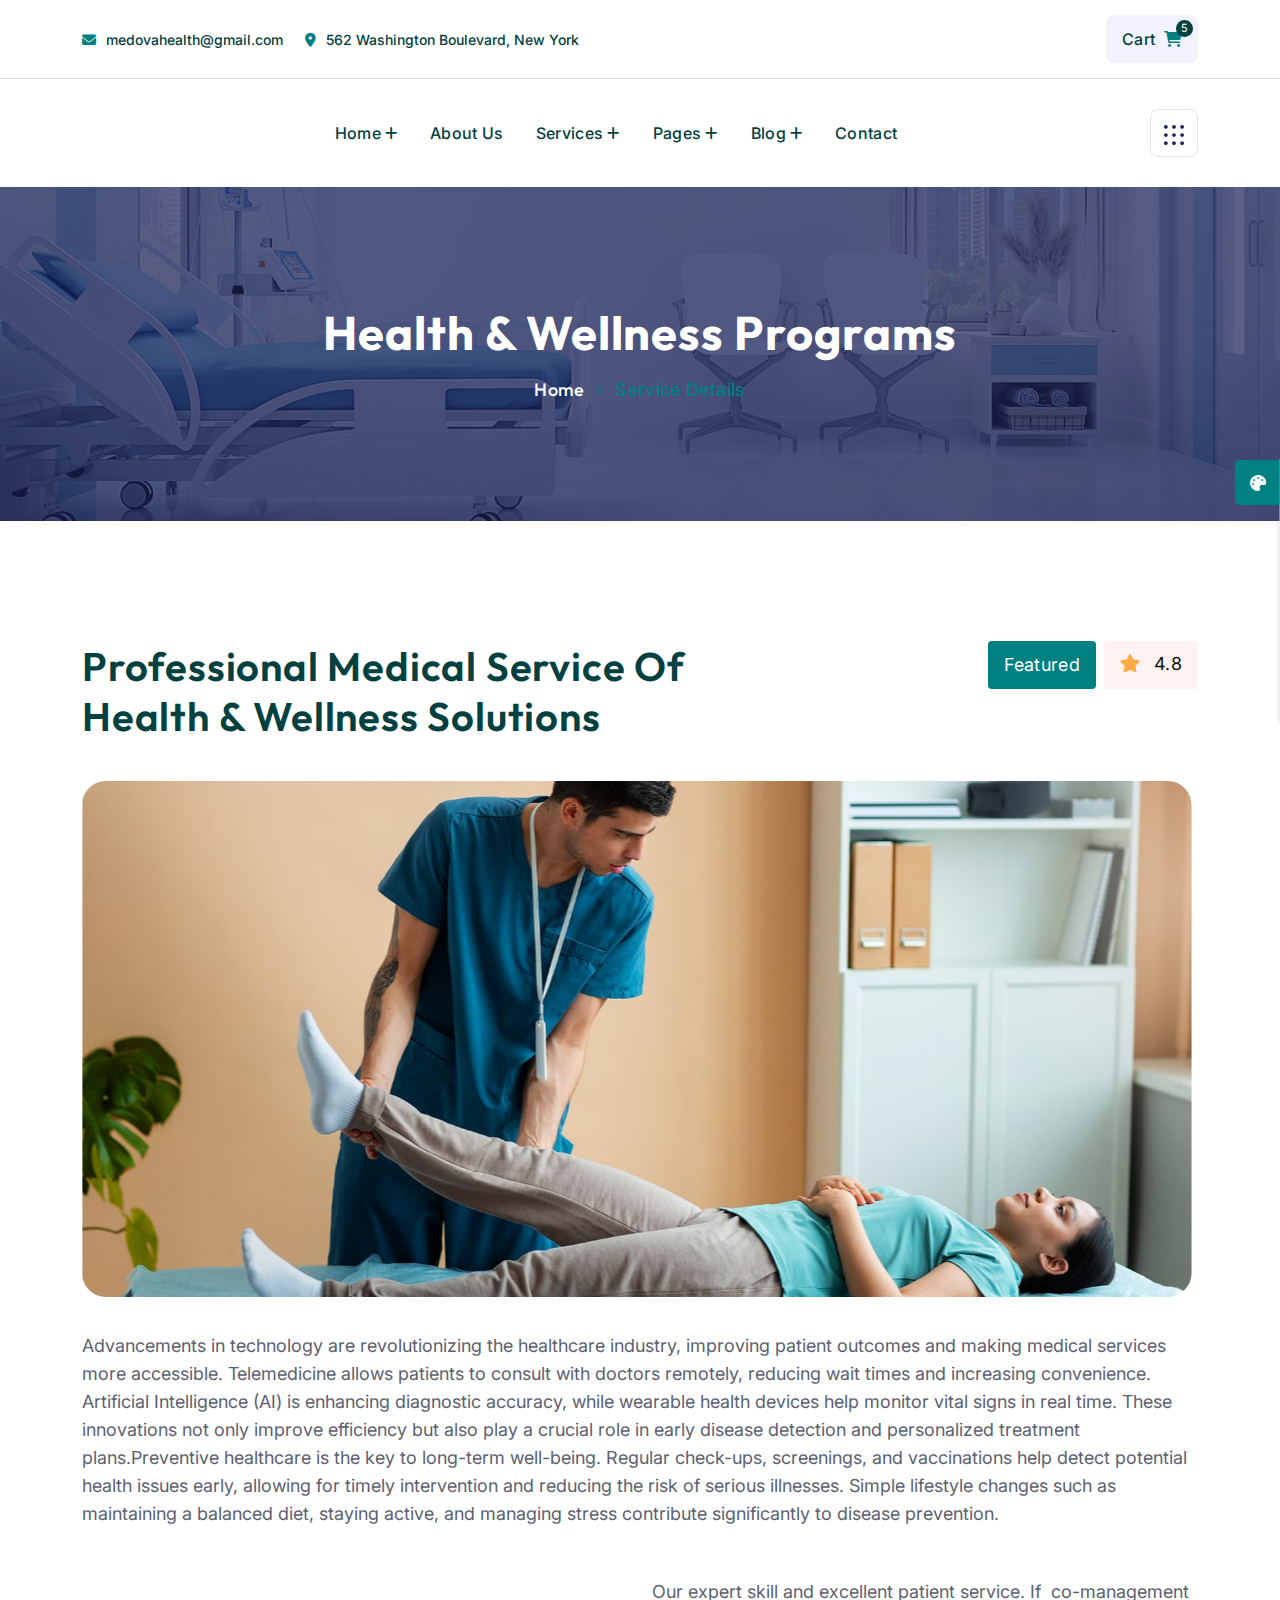
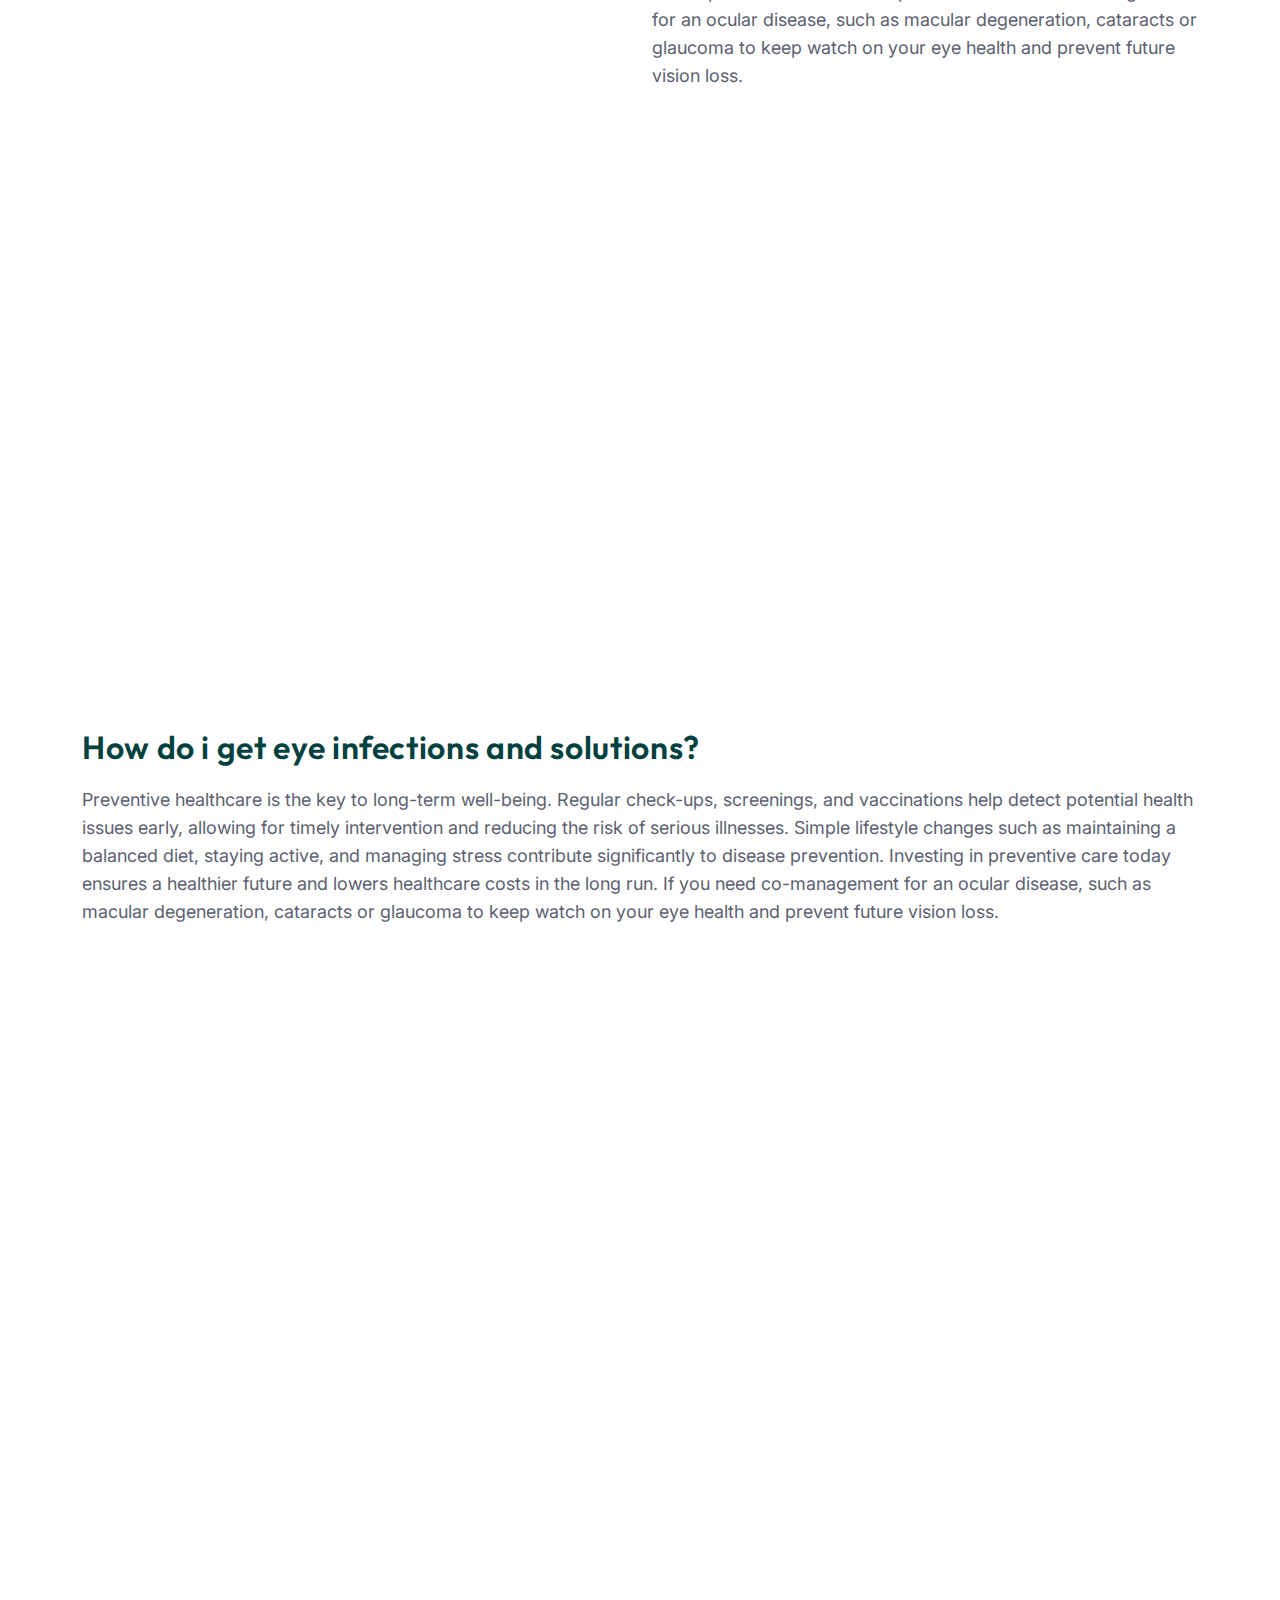
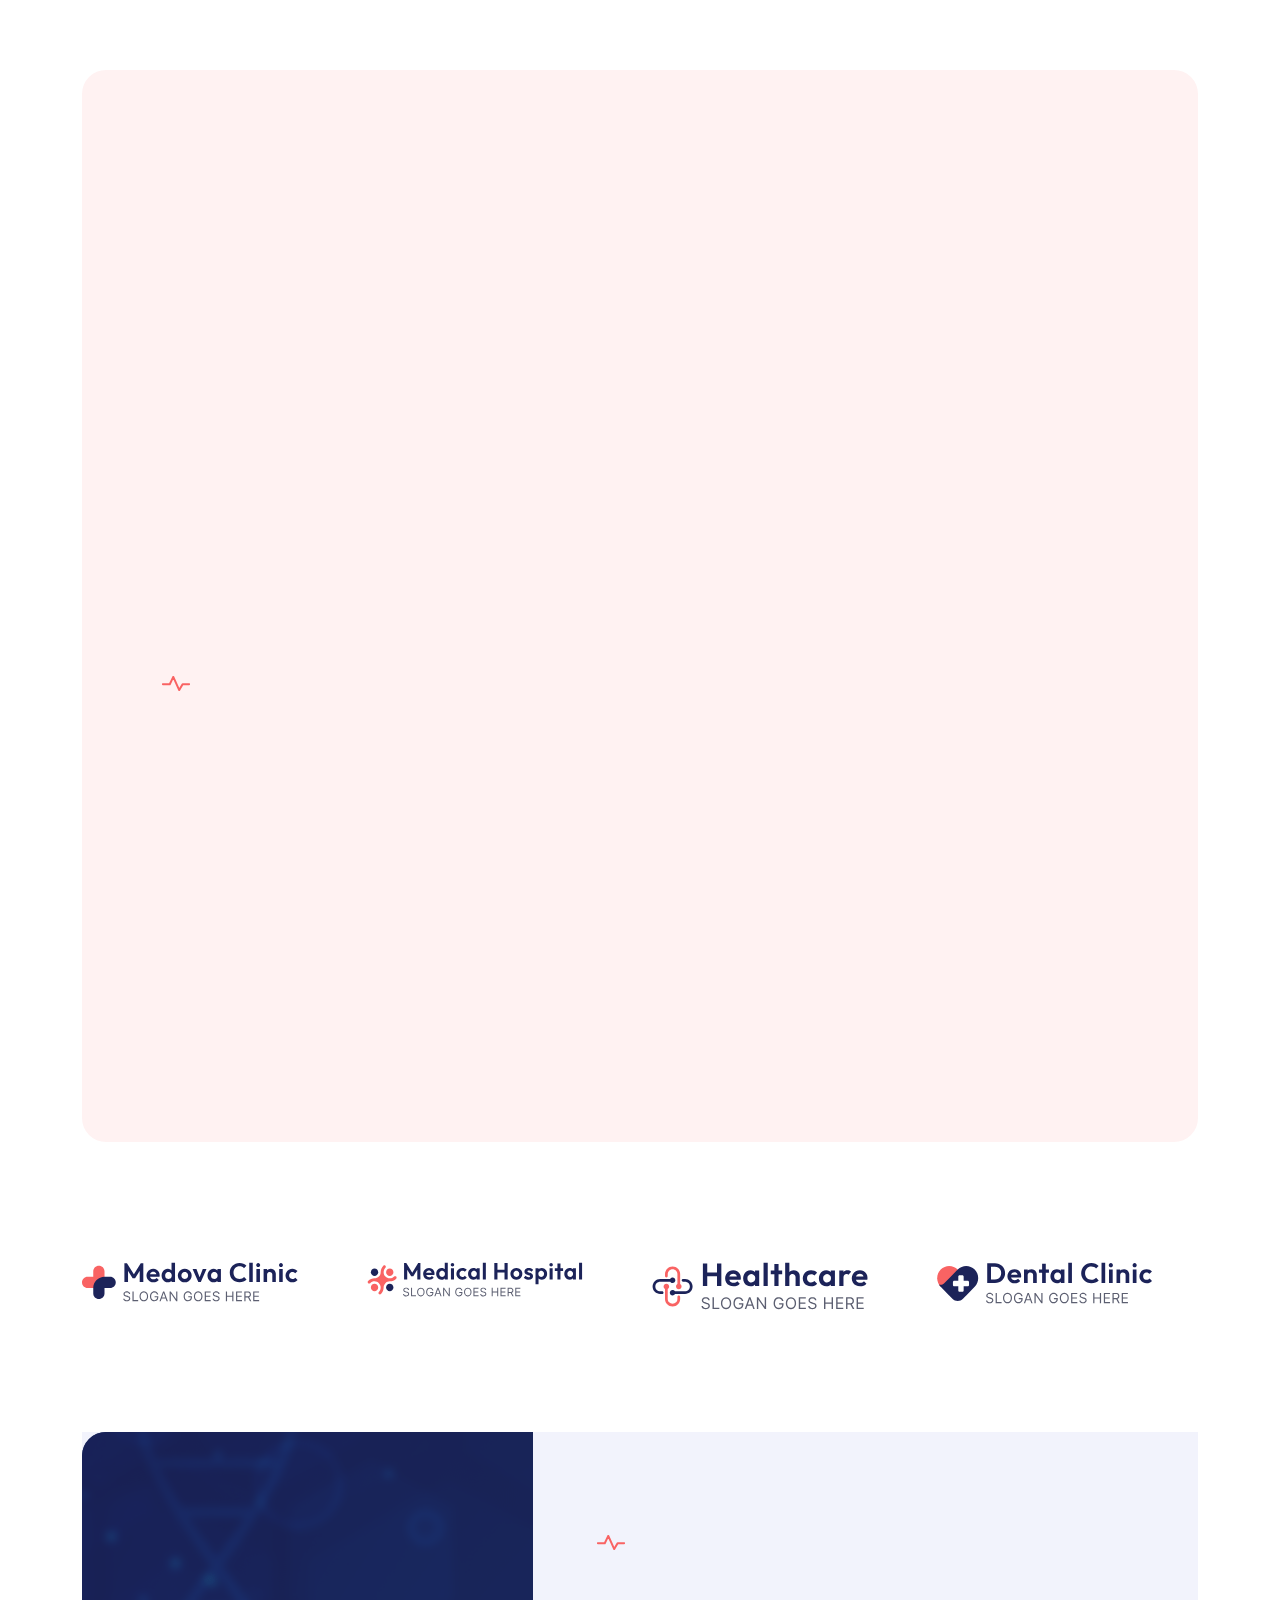
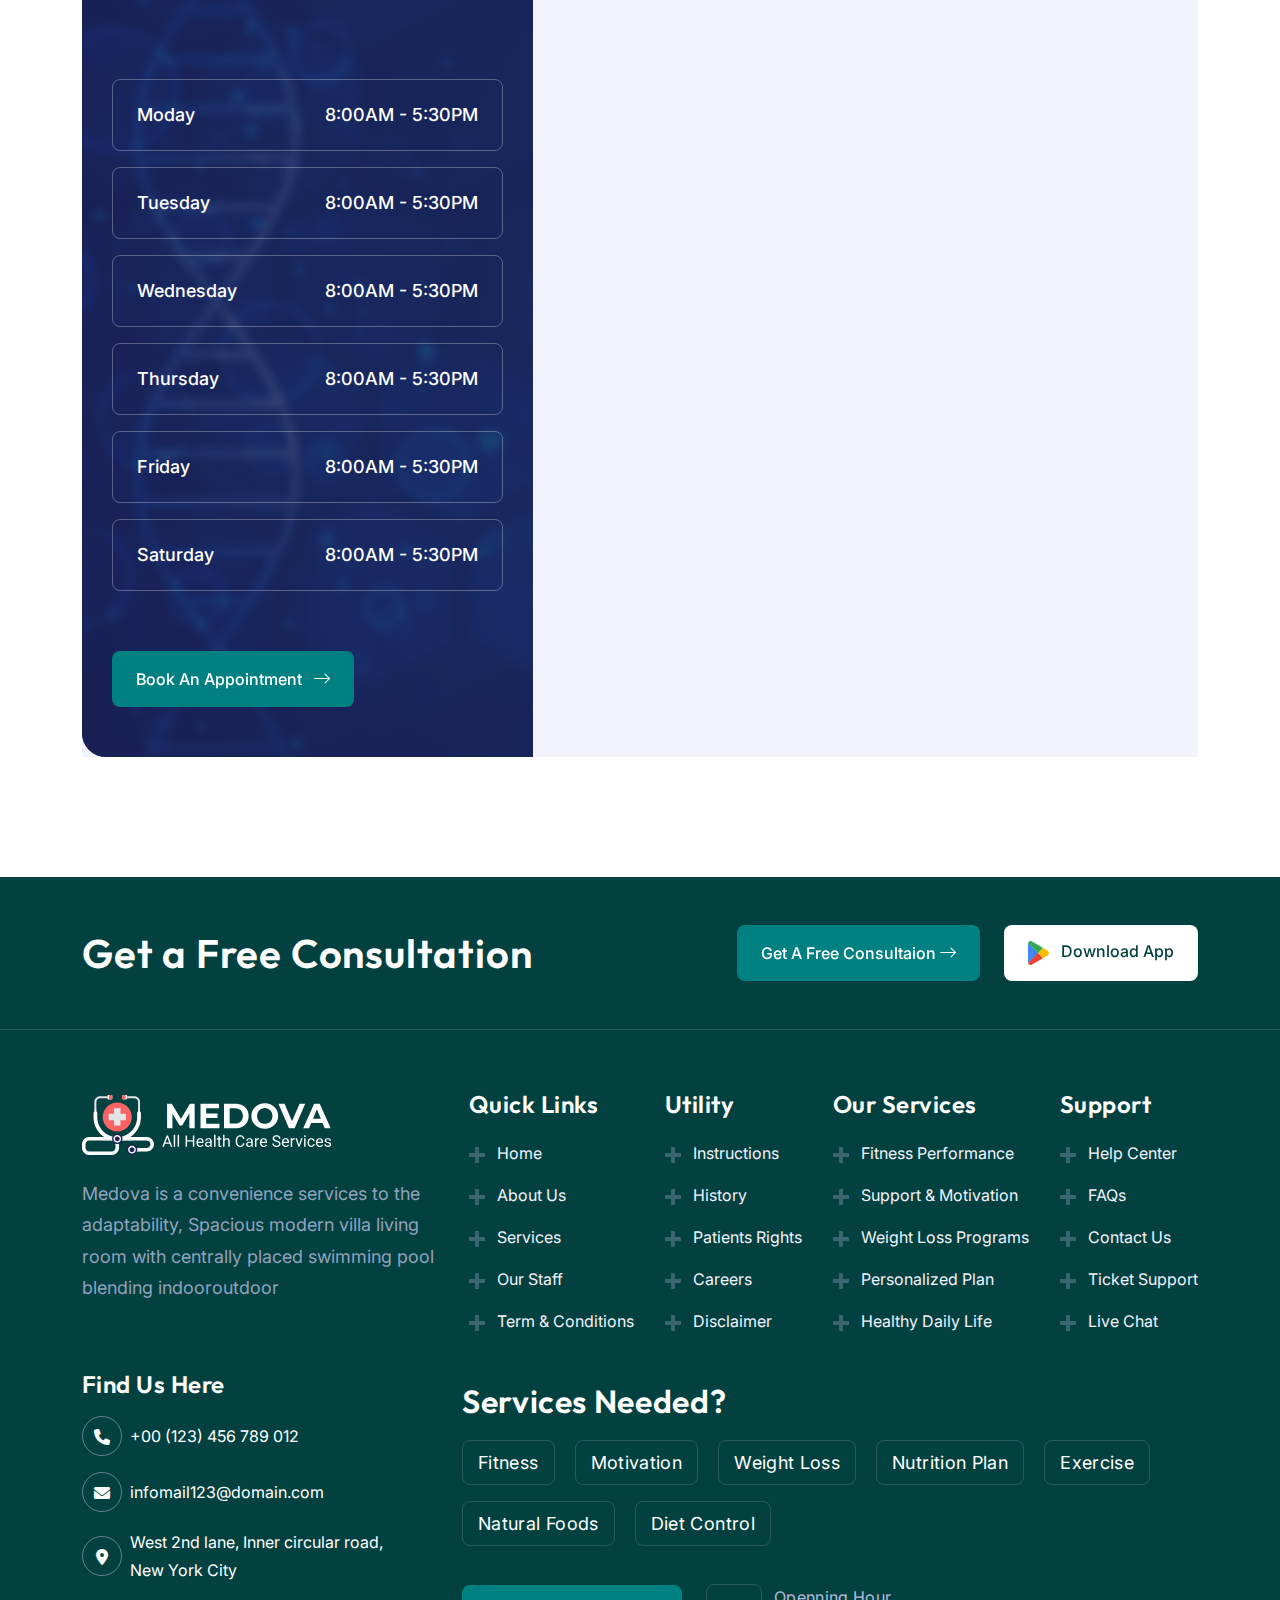
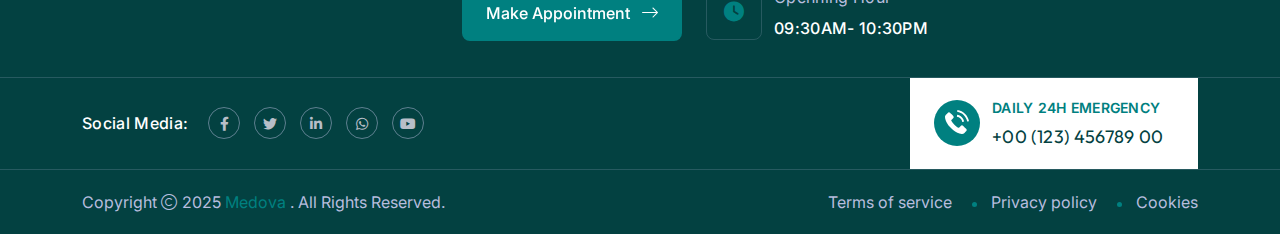
<file: html.themeholy.com/Breem/demo/service-details.html>
<!DOCTYPE html>
<html class="no-js" lang="zxx">
    <!-- Mirrored from html.themeholy.com/medova/demo/service-details.html by HTTrack Website Copier/3.x [XR&CO'2014], Mon, 02 Jun 2025 12:06:00 GMT -->
    <head>
        <meta charset="utf-8" />
        <meta http-equiv="x-ua-compatible" content="ie=edge" />
        <title>Medova - Health & Medical Template - Health & Wellness Programs</title>
        <meta name="author" content="themeholy" />
        <meta name="description" content="Medova  - Health & Medical Template" />
        <meta name="keywords" content="Medova  - Health & Medical Template" />
        <meta name="robots" content="INDEX,FOLLOW" />
        <meta name="viewport" content="width=device-width,initial-scale=1,shrink-to-fit=no" />
        <link rel="apple-touch-icon" sizes="57x57" href="assets/img/favicons/apple-icon-57x57.png" />
        <link rel="apple-touch-icon" sizes="60x60" href="assets/img/favicons/apple-icon-60x60.png" />
        <link rel="apple-touch-icon" sizes="72x72" href="assets/img/favicons/apple-icon-72x72.png" />
        <link rel="apple-touch-icon" sizes="76x76" href="assets/img/favicons/apple-icon-76x76.png" />
        <link rel="apple-touch-icon" sizes="114x114" href="assets/img/favicons/apple-icon-114x114.png" />
        <link rel="apple-touch-icon" sizes="120x120" href="assets/img/favicons/apple-icon-120x120.png" />
        <link rel="apple-touch-icon" sizes="144x144" href="assets/img/favicons/apple-icon-144x144.png" />
        <link rel="apple-touch-icon" sizes="152x152" href="assets/img/favicons/apple-icon-152x152.png" />
        <link rel="apple-touch-icon" sizes="180x180" href="assets/img/favicons/apple-icon-180x180.png" />
        <link rel="icon" type="image/png" sizes="192x192" href="assets/img/favicons/android-icon-192x192.png" />
        <link rel="icon" type="image/png" sizes="32x32" href="assets/img/favicons/favicon-32x32.png" />
        <link rel="icon" type="image/png" sizes="96x96" href="assets/img/favicons/favicon-96x96.png" />
        <link rel="icon" type="image/png" sizes="16x16" href="assets/img/favicons/favicon-16x16.png" />
        <link rel="manifest" href="assets/img/favicons/manifest.json" />
        <meta name="msapplication-TileColor" content="#ffffff" />
        <meta name="msapplication-TileImage" content="assets/img/favicons/ms-icon-144x144.png" />
        <meta name="theme-color" content="#ffffff" />
        <link rel="preconnect" href="https://fonts.googleapis.com/" />
        <link rel="preconnect" href="https://fonts.gstatic.com/" crossorigin />
        <link
            href="https://fonts.googleapis.com/css2?family=Inter:ital,opsz,wght@0,14..32,100..900;1,14..32,100..900&amp;family=Outfit:wght@100..900&amp;family=Saira:ital,wght@0,100..900;1,100..900&amp;display=swap"
            rel="stylesheet" />
        <link rel="stylesheet" href="assets/css/bootstrap.min.css" />
        <link rel="stylesheet" href="assets/css/fontawesome.min.css" />
        <link rel="stylesheet" href="assets/css/magnific-popup.min.css" />
        <link rel="stylesheet" href="assets/css/swiper-bundle.min.css" />
        <link rel="stylesheet" href="assets/css/style.css" />
    </head>
    <body>
        <div class="color-scheme-wrap active">
            <button class="switchIcon"><i class="fa-solid fa-palette"></i></button>
            <h4 class="color-scheme-wrap-title">
                <i class="far fa-palette me-2"></i>
                Style Swicher
            </h4>
            <div class="color-switch-btns">
                <button data-color="#3E66F3"><i class="fa-solid fa-droplet"></i></button>
                <button data-color="#684DF4"><i class="fa-solid fa-droplet"></i></button>
                <button data-color="#008080"><i class="fa-solid fa-droplet"></i></button>
                <button data-color="#323F7C"><i class="fa-solid fa-droplet"></i></button>
                <button data-color="#FC3737"><i class="fa-solid fa-droplet"></i></button>
                <button data-color="#8a2be2"><i class="fa-solid fa-droplet"></i></button>
            </div>
            <a href="https://themeforest.net/user/themeholy" class="th-btn text-center w-100">
                <i class="fa fa-shopping-cart me-2"></i>
                Purchase
            </a>
        </div>
        <div class="preloader">
            <button class="th-btn preloaderCls">Cancel Preloader</button>
            <div class="preloader-inner">
                <img src="assets/img/logo.svg" alt="img" />
                <div class="heart-rate">
                    <img src="assets/img/shape/preloader.svg" alt="" />
                    <div class="fade-in"></div>
                    <div class="fade-out"></div>
                </div>
            </div>
        </div>
        <div class="sidemenu-wrapper shopping-cart">
            <div class="sidemenu-content">
                <button class="closeButton sideMenuCls"><i class="far fa-times"></i></button>
                <div class="widget woocommerce widget_shopping_cart">
                    <h3 class="widget_title">Shopping cart</h3>
                    <div class="widget_shopping_cart_content">
                        <ul class="woocommerce-mini-cart cart_list product_list_widget">
                            <li class="woocommerce-mini-cart-item mini_cart_item">
                                <a href="#" class="remove remove_from_cart_button"><i class="far fa-times"></i></a>
                                <a href="#">
                                    <img src="assets/img/product/product_thumb_1_1.jpg" alt="Cart Image" />
                                    Puregen Labs Meclizine
                                </a>
                                <span class="quantity">
                                    1 ×
                                    <span class="woocommerce-Price-amount amount">
                                        <span class="woocommerce-Price-currencySymbol">$</span>
                                        $55.00
                                    </span>
                                </span>
                            </li>
                            <li class="woocommerce-mini-cart-item mini_cart_item">
                                <a href="#" class="remove remove_from_cart_button"><i class="far fa-times"></i></a>
                                <a href="#">
                                    <img src="assets/img/product/product_thumb_1_2.jpg" alt="Cart Image" />
                                    Pranarom Pure Essential Oil
                                </a>
                                <span class="quantity">
                                    1 ×
                                    <span class="woocommerce-Price-amount amount">
                                        <span class="woocommerce-Price-currencySymbol">$</span>
                                        $15.00
                                    </span>
                                </span>
                            </li>
                            <li class="woocommerce-mini-cart-item mini_cart_item">
                                <a href="#" class="remove remove_from_cart_button"><i class="far fa-times"></i></a>
                                <a href="#">
                                    <img src="assets/img/product/product_thumb_1_3.jpg" alt="Cart Image" />
                                    Pediatric Stethoscope
                                </a>
                                <span class="quantity">
                                    1 ×
                                    <span class="woocommerce-Price-amount amount">
                                        <span class="woocommerce-Price-currencySymbol">$</span>
                                        $30.00
                                    </span>
                                </span>
                            </li>
                            <li class="woocommerce-mini-cart-item mini_cart_item">
                                <a href="#" class="remove remove_from_cart_button"><i class="far fa-times"></i></a>
                                <a href="#">
                                    <img src="assets/img/product/product_thumb_1_4.jpg" alt="Cart Image" />
                                    Puregen Labs Allergy Relief
                                </a>
                                <span class="quantity">
                                    1 ×
                                    <span class="woocommerce-Price-amount amount">
                                        <span class="woocommerce-Price-currencySymbol">$</span>
                                        $55.00
                                    </span>
                                </span>
                            </li>
                            <li class="woocommerce-mini-cart-item mini_cart_item">
                                <a href="#" class="remove remove_from_cart_button"><i class="far fa-times"></i></a>
                                <a href="#">
                                    <img src="assets/img/product/product_thumb_1_5.jpg" alt="Cart Image" />
                                    Digital Thermometer
                                </a>
                                <span class="quantity">
                                    1 ×
                                    <span class="woocommerce-Price-amount amount">
                                        <span class="woocommerce-Price-currencySymbol">$</span>
                                        $15.99
                                    </span>
                                </span>
                            </li>
                        </ul>
                        <p class="woocommerce-mini-cart__total total">
                            <strong>Subtotal:</strong>
                            <span class="woocommerce-Price-amount amount">
                                <span class="woocommerce-Price-currencySymbol">$</span>
                                170.99
                            </span>
                        </p>
                        <p class="woocommerce-mini-cart__buttons buttons btn-wrap">
                            <a href="cart.html" class="th-btn wc-forward">View cart</a>
                            <a href="checkout.html" class="th-btn checkout wc-forward">Checkout</a>
                        </p>
                    </div>
                </div>
            </div>
        </div>
        <div class="sidemenu-wrapper">
            <div class="sidemenu-content">
                <button class="closeButton sideMenuCls"><i class="far fa-times"></i></button>
                <div class="widget footer-widget mb-0">
                    <div class="th-widget-about">
                        <div class="about-logo">
                            <a href="index.html"><img src="assets/img/logo.svg" alt="Medova " /></a>
                        </div>
                        <p class="about-text">
                            Medova is a convenience services to the adaptability, Spacious modern villa living room with
                            centrally placed swimming pool blending indooroutdoor
                        </p>
                    </div>
                </div>
                <div class="widget footer-widget">
                    <h3 class="widget_title">Recent Posts</h3>
                    <div class="recent-post-wrap">
                        <div class="recent-post">
                            <div class="media-img">
                                <a href="blog-details.html">
                                    <img src="assets/img/blog/recent-post-1-1.jpg" alt="Blog Image" />
                                </a>
                            </div>
                            <div class="media-body">
                                <div class="recent-post-meta">
                                    <a href="blog.html">
                                        <i class="fa-sharp fa-solid fa-calendar-days"></i>
                                        April 02, 2025
                                    </a>
                                </div>
                                <h4 class="post-title">
                                    <a class="text-inherit" href="blog-details.html">
                                        Cometes contabesco audacia aeneus tui canonicus
                                    </a>
                                </h4>
                            </div>
                        </div>
                        <div class="recent-post">
                            <div class="media-img">
                                <a href="blog-details.html">
                                    <img src="assets/img/blog/recent-post-1-2.jpg" alt="Blog Image" />
                                </a>
                            </div>
                            <div class="media-body">
                                <div class="recent-post-meta">
                                    <a href="blog.html">
                                        <i class="fa-sharp fa-solid fa-calendar-days"></i>
                                        April 25, 2025
                                    </a>
                                </div>
                                <h4 class="post-title">
                                    <a class="text-inherit" href="blog-details.html">
                                        Cometes contabesco audacia aeneus tui canonicus
                                    </a>
                                </h4>
                            </div>
                        </div>
                        <div class="recent-post">
                            <div class="media-img">
                                <a href="blog-details.html">
                                    <img src="assets/img/blog/recent-post-1-3.jpg" alt="Blog Image" />
                                </a>
                            </div>
                            <div class="media-body">
                                <div class="recent-post-meta">
                                    <a href="blog.html">
                                        <i class="fa-sharp fa-solid fa-calendar-days"></i>
                                        26 April, 2025
                                    </a>
                                </div>
                                <h4 class="post-title">
                                    <a class="text-inherit" href="blog-details.html">
                                        Cometes contabesco audacia aeneus tui canonicus
                                    </a>
                                </h4>
                            </div>
                        </div>
                        <div class="recent-post">
                            <div class="media-img">
                                <a href="blog-details.html">
                                    <img src="assets/img/blog/recent-post-1-4.jpg" alt="Blog Image" />
                                </a>
                            </div>
                            <div class="media-body">
                                <div class="recent-post-meta">
                                    <a href="blog.html">
                                        <i class="fa-sharp fa-solid fa-calendar-days"></i>
                                        27 April, 2025
                                    </a>
                                </div>
                                <h4 class="post-title">
                                    <a class="text-inherit" href="blog-details.html">
                                        Cometes contabesco audacia aeneus tui canonicus
                                    </a>
                                </h4>
                            </div>
                        </div>
                    </div>
                </div>
                <div class="widget footer-widget">
                    <h3 class="widget_title">Social Media:</h3>
                    <div class="th-social">
                        <a href="https://facebook.com/"><i class="fab fa-facebook-f"></i></a>
                        <a href="https://twitter.com/"><i class="fab fa-twitter"></i></a>
                        <a href="https://pinterest.com/"><i class="fab fa-pinterest-p"></i></a>
                        <a href="https://linkedin.com/"><i class="fab fa-linkedin-in"></i></a>
                        <a href="https://linkedin.com/"><i class="fab fa-instagram"></i></a>
                    </div>
                </div>
            </div>
        </div>
        <div class="popup-search-box d-none d-lg-block">
            <button class="searchClose"><i class="fal fa-times"></i></button>
            <form action="#">
                <input type="text" placeholder="What are you looking for?" />
                <button type="submit"><i class="fal fa-search"></i></button>
            </form>
        </div>
        <div class="th-menu-wrapper">
            <div class="th-menu-area text-center">
                <button class="th-menu-toggle"><i class="fal fa-times"></i></button>
                <div class="mobile-logo">
                    <a href="home-medical-clinic.html"><img src="assets/img/logo.svg" alt="Medova " /></a>
                </div>
                <div class="th-mobile-menu">
                    <ul>
                        <li class="menu-item-has-children">
                            <a href="home-medical-clinic.html">Home</a>
                            <ul class="sub-menu">
                                <li><a href="home-medical-clinic.html">Home Medical Clinic</a></li>
                                <li><a href="home-dental-care.html">Home Dental Care</a></li>
                                <li><a href="home-pediatric.html">Home Pediatric</a></li>
                            </ul>
                        </li>
                        <li><a href="about.html">About Us</a></li>
                        <li class="menu-item-has-children">
                            <a href="#">Services</a>
                            <ul class="sub-menu">
                                <li><a href="service.html">Services</a></li>
                                <li><a href="service-details.html">Service Details</a></li>
                            </ul>
                        </li>
                        <li class="menu-item-has-children">
                            <a href="#">Pages</a>
                            <ul class="sub-menu">
                                <li class="menu-item-has-children">
                                    <a href="#">Shop</a>
                                    <ul class="sub-menu">
                                        <li><a href="shop.html">Shop</a></li>
                                        <li><a href="shop-details.html">Shop Details</a></li>
                                        <li><a href="cart.html">Cart Page</a></li>
                                        <li><a href="checkout.html">Checkout</a></li>
                                        <li><a href="wishlist.html">Wishlist</a></li>
                                    </ul>
                                </li>
                                <li><a href="doctor.html">Doctors</a></li>
                                <li><a href="doctor-details.html">Doctors Details</a></li>
                                <li><a href="case-studies.html">Case Studies</a></li>
                                <li><a href="case-studies-details.html">Case Studies Details</a></li>
                                <li><a href="appointment.html">Appointment</a></li>
                                <li><a href="pricing.html">Price Table</a></li>
                                <li><a href="error.html">Error Page</a></li>
                            </ul>
                        </li>
                        <li class="menu-item-has-children">
                            <a href="#">Blog</a>
                            <ul class="sub-menu">
                                <li>
                                    <a href="#">Blog Layout</a>
                                    <ul class="sub-menu">
                                        <li><a href="blog.html">Blog</a></li>
                                        <li><a href="blog-grid.html">Blog Grid</a></li>
                                        <li><a href="blog-grid-sidebar.html">Blog Grid With Sidebar</a></li>
                                        <li><a href="blog-list.html">Blog List</a></li>
                                    </ul>
                                </li>
                                <li><a href="blog-details.html">Blog Details</a></li>
                            </ul>
                        </li>
                    </ul>
                </div>
            </div>
        </div>
        <header class="th-header header-layout2">
            <div class="header-top">
                <div class="container">
                    <div class="row gy-2 justify-content-center justify-content-lg-between align-items-center">
                        <div class="col-auto">
                            <div class="header-links">
                                <ul>
                                    <li>
                                        <i class="fa-solid fa-envelope"></i>
                                        <a href="mailto:medovahealth@gmail.com">medovahealth@gmail.com</a>
                                    </li>
                                    <li class="d-none d-md-inline-block">
                                        <i class="fa-solid fa-location-dot"></i>
                                        <span>562 Washington Boulevard, New York</span>
                                    </li>
                                </ul>
                            </div>
                        </div>
                        <div class="col-auto">
                            <div class="header-button">
                                <a href="contact.html" class="th-btn">
                                    <img src="assets/img/icon/alarm.svg" alt="" />
                                    24 Hour Emergency Aid
                                </a>
                                <form class="search-form">
                                    <input type="text" placeholder="Search..." />
                                    <button type="submit"><i class="fa-light fa-magnifying-glass"></i></button>
                                </form>
                                <a href="#" class="cart-btn sideMenuToggler2">
                                    Cart
                                    <i class="fa-solid fa-cart-shopping"></i>
                                    <span class="badge">5</span>
                                </a>
                            </div>
                        </div>
                    </div>
                </div>
            </div>
            <div class="sticky-wrapper">
                <div class="container">
                    <div class="menu-area">
                        <div class="row align-items-center justify-content-between">
                            <div class="col-auto">
                                <div class="header-logo">
                                    <a href="home-medical-clinic.html">
                                        <!-- <img src="assets/img/logo.svg" alt="Medova " /> -->
                                    </a>
                                </div>
                            </div>
                            <div class="col-auto">
                                <nav class="main-menu style2 d-none d-lg-inline-block">
                                    <ul>
                                        <li class="menu-item-has-children">
                                            <a href="index.html">Home</a>
                                            <!-- <ul class="mega-menu mega-menu-content allow-natural-scroll">
                                                <li>
                                                    <div class="container">
                                                        <div class="row gy-4">
                                                            <div class="col-lg-4">
                                                                <div class="mega-menu-box">
                                                                    <div class="mega-menu-img">
                                                                        <img
                                                                            src="assets/img/pages/home-medical-clinic.jpg"
                                                                            alt="Home One" />
                                                                        <div class="btn-wrap">
                                                                            <a
                                                                                href="home-medical-clinic.html"
                                                                                class="th-btn">
                                                                                Multipage
                                                                            </a>
                                                                            <a
                                                                                href="home-medical-clinic-op.html"
                                                                                class="th-btn">
                                                                                Onepage
                                                                            </a>
                                                                        </div>
                                                                    </div>
                                                                    <h3 class="mega-menu-title">
                                                                        <a href="home-medical-clinic.html">
                                                                            Home Medical Clinic
                                                                        </a>
                                                                    </h3>
                                                                </div>
                                                            </div>
                                                            <div class="col-lg-4">
                                                                <div class="mega-menu-box">
                                                                    <div class="mega-menu-img">
                                                                        <img
                                                                            src="assets/img/pages/home-dental-care.jpg"
                                                                            alt="Home Two" />
                                                                        <div class="btn-wrap">
                                                                            <a
                                                                                href="home-dental-care.html"
                                                                                class="th-btn">
                                                                                Multipage
                                                                            </a>
                                                                            <a
                                                                                href="home-dental-care-op.html"
                                                                                class="th-btn">
                                                                                Onepage
                                                                            </a>
                                                                        </div>
                                                                    </div>
                                                                    <h3 class="mega-menu-title">
                                                                        <a href="home-dental-care.html">
                                                                            Home Dental Care
                                                                        </a>
                                                                    </h3>
                                                                </div>
                                                            </div>
                                                            <div class="col-lg-4">
                                                                <div class="mega-menu-box">
                                                                    <div class="mega-menu-img">
                                                                        <img
                                                                            src="assets/img/pages/home-pediatric.jpg"
                                                                            alt="Home Three" />
                                                                        <div class="btn-wrap">
                                                                            <a
                                                                                href="home-pediatric.html"
                                                                                class="th-btn">
                                                                                Multipage
                                                                            </a>
                                                                            <a
                                                                                href="home-pediatric-op.html"
                                                                                class="th-btn">
                                                                                Onepage
                                                                            </a>
                                                                        </div>
                                                                    </div>
                                                                    <h3 class="mega-menu-title">
                                                                        <a href="home-pediatric.html">Home Pediatric</a>
                                                                    </h3>
                                                                </div>
                                                            </div>
                                                        </div>
                                                    </div>
                                                </li>
                                            </ul> -->
                                        </li>
                                        <li><a href="about.html">About Us</a></li>
                                        <li class="menu-item-has-children">
                                            <a href="#">Services</a>
                                            <ul class="sub-menu">
                                                <li><a href="service.html">Services</a></li>
                                                <li><a href="service-details.html">Service Details</a></li>
                                            </ul>
                                        </li>
                                        <li class="menu-item-has-children">
                                            <a href="#">Pages</a>
                                            <ul class="sub-menu">
                                                <li class="menu-item-has-children">
                                                    <a href="#">Shop</a>
                                                    <ul class="sub-menu">
                                                        <li><a href="shop.html">Shop</a></li>
                                                        <li><a href="shop-details.html">Shop Details</a></li>
                                                        <li><a href="cart.html">Cart Page</a></li>
                                                        <li><a href="checkout.html">Checkout</a></li>
                                                        <li><a href="wishlist.html">Wishlist</a></li>
                                                    </ul>
                                                </li>
                                                <li><a href="doctor.html">Doctors</a></li>
                                                <li><a href="doctor-details.html">Doctors Details</a></li>
                                                <li><a href="case-studies.html">Case Studies</a></li>
                                                <li><a href="case-studies-details.html">Case Studies Details</a></li>
                                                <li><a href="appointment.html">Appointment</a></li>
                                                <li><a href="pricing.html">Price Table</a></li>
                                                <li><a href="error.html">Error Page</a></li>
                                            </ul>
                                        </li>
                                        <li class="menu-item-has-children">
                                            <a href="#">Blog</a>
                                            <ul class="sub-menu">
                                                <li>
                                                    <a href="#">Blog Layout</a>
                                                    <ul class="sub-menu">
                                                        <li><a href="blog.html">Blog</a></li>
                                                        <li><a href="blog-grid.html">Blog Grid</a></li>
                                                        <li>
                                                            <a href="blog-grid-sidebar.html">Blog Grid With Sidebar</a>
                                                        </li>
                                                        <li><a href="blog-list.html">Blog List</a></li>
                                                    </ul>
                                                </li>
                                                <li><a href="blog-details.html">Blog Details</a></li>
                                            </ul>
                                        </li>
                                        <li><a href="contact.html">Contact</a></li>
                                    </ul>
                                </nav>
                                <div class="header-button">
                                    <button type="button" class="th-menu-toggle d-inline-block d-lg-none">
                                        <i class="far fa-bars"></i>
                                    </button>
                                </div>
                            </div>
                            <div class="col-auto d-none d-xl-block">
                                <div class="header-button">
                                    <a href="contact.html" class="th-btn style2">
                                        Make Appointment
                                        <i class="fa-solid fa-calendar-days ms-2"></i>
                                    </a>
                                    <a href="#" class="icon-btn sideMenuToggler d-none d-lg-block">
                                        <img src="assets/img/icon/grid.svg" alt="" />
                                    </a>
                                </div>
                            </div>
                        </div>
                    </div>
                </div>
            </div>
        </header>
        <div class="breadcumb-wrapper" data-bg-src="assets/img/bg/breadcumb-bg.jpg">
            <div class="container">
                <div class="breadcumb-content">
                    <h1 class="breadcumb-title">Health & Wellness Programs</h1>
                    <ul class="breadcumb-menu">
                        <li><a href="home-medical-clinic.html">Home</a></li>
                        <li>Service Details</li>
                    </ul>
                </div>
            </div>
        </div>
        <section class="space overflow-hidden">
            <div class="container">
                <div class="row justify-content-between">
                    <div class="col-xl-7">
                        <div class="title-area mb-40">
                            <h3 class="h2">Professional Medical Service Of Health & Wellness Solutions</h3>
                        </div>
                    </div>
                    <div class="col-xl-5">
                        <div class="service-meta">
                            <span class="feature">Featured</span>
                            <span class="rating">
                                <i class="fa-solid fa-star"></i>
                                4.8
                            </span>
                        </div>
                    </div>
                </div>
                <div class="row">
                    <div class="page-single">
                        <div class="page-img reveal mb-35">
                            <img src="assets/img/service/service_details.jpg" alt="Service Image" />
                        </div>
                        <div class="page-content">
                            <p class="fs-18 mb-50">
                                Advancements in technology are revolutionizing the healthcare industry, improving
                                patient outcomes and making medical services more accessible. Telemedicine allows
                                patients to consult with doctors remotely, reducing wait times and increasing
                                convenience. Artificial Intelligence (AI) is enhancing diagnostic accuracy, while
                                wearable health devices help monitor vital signs in real time. These innovations not
                                only improve efficiency but also play a crucial role in early disease detection and
                                personalized treatment plans.Preventive healthcare is the key to long-term well-being.
                                Regular check-ups, screenings, and vaccinations help detect potential health issues
                                early, allowing for timely intervention and reducing the risk of serious illnesses.
                                Simple lifestyle changes such as maintaining a balanced diet, staying active, and
                                managing stress contribute significantly to disease prevention.
                            </p>
                            <div class="row gy-4 gx-40">
                                <div class="col-xl-6">
                                    <div class="page-img reveal">
                                        <img class="w-100" src="assets/img/service/service_inner_1.jpg" alt="service" />
                                    </div>
                                </div>
                                <div class="col-xl-6">
                                    <p class="fs-18 mb-40">
                                        Our expert skill and excellent patient service. If  co-management for an ocular
                                        disease, such as macular degeneration, cataracts or glaucoma to keep watch on
                                        your eye health and prevent future vision loss.
                                    </p>
                                    <div class="checklist style2 me-xl-5 pe-xl-5">
                                        <ul>
                                            <li class="wow fadeInUp" data-wow-delay=".1s">
                                                Advancements in technology are revolutionizing the healthcare industry,
                                                improving patient outcomes and making medical services
                                            </li>
                                            <li class="wow fadeInUp" data-wow-delay=".3s">
                                                Hypertension, commonly known as high blood pressure, often develops
                                                without noticeable symptoms, making it a "silent killer." If left
                                                untreated.
                                            </li>
                                            <li class="wow fadeInUp" data-wow-delay=".4s">
                                                Preventive healthcare is the key to long-term well-being. Regular
                                                check-ups, screenings, and vaccinations help detect potential health
                                                issues early
                                            </li>
                                            <li class="wow fadeInUp" data-wow-delay=".5s">
                                                Managing hypertension involves regular monitoring, adopting a
                                                heart-healthy diet, reducing sodium intake, engaging in physical
                                                activity.
                                            </li>
                                            <li class="wow fadeInUp" data-wow-delay=".7s">
                                                Advancements in technology are revolutionizing the healthcare industry,
                                                improving patient outcomes and making medical services more accessible.
                                            </li>
                                            <li class="wow fadeInUp" data-wow-delay=".8s">
                                                A well-balanced diet plays a crucial role in preventing chronic diseases
                                                such as diabetes, obesity, and heart disease.
                                            </li>
                                        </ul>
                                    </div>
                                </div>
                            </div>
                            <h4 class="mt-25">How do i get eye infections and solutions?</h4>
                            <p class="fs-18 mb-30">
                                Preventive healthcare is the key to long-term well-being. Regular check-ups, screenings,
                                and vaccinations help detect potential health issues early, allowing for timely
                                intervention and reducing the risk of serious illnesses. Simple lifestyle changes such
                                as maintaining a balanced diet, staying active, and managing stress contribute
                                significantly to disease prevention. Investing in preventive care today ensures a
                                healthier future and lowers healthcare costs in the long run. If you need co-management
                                for an ocular disease, such as macular degeneration, cataracts or glaucoma to keep watch
                                on your eye health and prevent future vision loss.
                            </p>
                            <div class="row gy-4 gx-40">
                                <div class="col-xl-6">
                                    <div class="accordion-area accordion" id="faqAccordion">
                                        <div class="accordion-card style3 wow fadeInUp" data-wow-delay=".1s">
                                            <div class="accordion-header" id="collapse-item-6">
                                                <button
                                                    class="accordion-button collapsed"
                                                    type="button"
                                                    data-bs-toggle="collapse"
                                                    data-bs-target="#collapse-6"
                                                    aria-expanded="false"
                                                    aria-controls="collapse-6">
                                                    1. How can I naturally balance my hormones?
                                                </button>
                                            </div>
                                            <div
                                                id="collapse-6"
                                                class="accordion-collapse collapse"
                                                aria-labelledby="collapse-item-6"
                                                data-bs-parent="#faqAccordion">
                                                <div class="accordion-body">
                                                    <p class="faq-text">
                                                        Most medical centers offer charity programs, counseling, and
                                                        financial assistance for those in need. Non-Muslims are welcome
                                                        to visit mosques. They should dress modestly and remove their
                                                        shoes upon entering.
                                                    </p>
                                                </div>
                                            </div>
                                        </div>
                                        <div class="accordion-card style3 active wow fadeInUp" data-wow-delay=".3s">
                                            <div class="accordion-header" id="collapse-item-7">
                                                <button
                                                    class="accordion-button"
                                                    type="button"
                                                    data-bs-toggle="collapse"
                                                    data-bs-target="#collapse-7"
                                                    aria-expanded="true"
                                                    aria-controls="collapse-7">
                                                    2. How can I book an appointment for emergency treatment?
                                                </button>
                                            </div>
                                            <div
                                                id="collapse-7"
                                                class="accordion-collapse collapse show"
                                                aria-labelledby="collapse-item-7"
                                                data-bs-parent="#faqAccordion">
                                                <div class="accordion-body">
                                                    <p class="faq-text">
                                                        Most medical centers offer charity programs, counseling, and
                                                        financial assistance for those in need. Non-Muslims are welcome
                                                        to visit mosques. They should dress modestly and remove their
                                                        shoes upon entering.
                                                    </p>
                                                </div>
                                            </div>
                                        </div>
                                        <div class="accordion-card style3 wow fadeInUp" data-wow-delay=".5s">
                                            <div class="accordion-header" id="collapse-item-8">
                                                <button
                                                    class="accordion-button collapsed"
                                                    type="button"
                                                    data-bs-toggle="collapse"
                                                    data-bs-target="#collapse-8"
                                                    aria-expanded="false"
                                                    aria-controls="collapse-8">
                                                    3. Will medical aid pay for the treatment?
                                                </button>
                                            </div>
                                            <div
                                                id="collapse-8"
                                                class="accordion-collapse collapse"
                                                aria-labelledby="collapse-item-8"
                                                data-bs-parent="#faqAccordion">
                                                <div class="accordion-body">
                                                    <p class="faq-text">
                                                        Most medical centers offer charity programs, counseling, and
                                                        financial assistance for those in need. Non-Muslims are welcome
                                                        to visit mosques. They should dress modestly and remove their
                                                        shoes upon entering.
                                                    </p>
                                                </div>
                                            </div>
                                        </div>
                                        <div class="accordion-card style3 wow fadeInUp" data-wow-delay=".7s">
                                            <div class="accordion-header" id="collapse-item-9">
                                                <button
                                                    class="accordion-button collapsed"
                                                    type="button"
                                                    data-bs-toggle="collapse"
                                                    data-bs-target="#collapse-9"
                                                    aria-expanded="false"
                                                    aria-controls="collapse-9">
                                                    4. What programs are available for developer?
                                                </button>
                                            </div>
                                            <div
                                                id="collapse-9"
                                                class="accordion-collapse collapse"
                                                aria-labelledby="collapse-item-9"
                                                data-bs-parent="#faqAccordion">
                                                <div class="accordion-body">
                                                    <p class="faq-text">
                                                        Most medical centers offer charity programs, counseling, and
                                                        financial assistance for those in need. Non-Muslims are welcome
                                                        to visit mosques. They should dress modestly and remove their
                                                        shoes upon entering.
                                                    </p>
                                                </div>
                                            </div>
                                        </div>
                                        <div class="accordion-card style3 wow fadeInUp" data-wow-delay=".8s">
                                            <div class="accordion-header" id="collapse-item-10">
                                                <button
                                                    class="accordion-button collapsed"
                                                    type="button"
                                                    data-bs-toggle="collapse"
                                                    data-bs-target="#collapse-10"
                                                    aria-expanded="false"
                                                    aria-controls="collapse-10">
                                                    5. How does the treatment programme work?
                                                </button>
                                            </div>
                                            <div
                                                id="collapse-10"
                                                class="accordion-collapse collapse"
                                                aria-labelledby="collapse-item-10"
                                                data-bs-parent="#faqAccordion">
                                                <div class="accordion-body">
                                                    <p class="faq-text">
                                                        Most medical centers offer charity programs, counseling, and
                                                        financial assistance for those in need. Non-Muslims are welcome
                                                        to visit mosques. They should dress modestly and remove their
                                                        shoes upon entering.
                                                    </p>
                                                </div>
                                            </div>
                                        </div>
                                    </div>
                                </div>
                                <div class="col-xl-6">
                                    <div class="row gy-4">
                                        <div class="col-sm-6">
                                            <div class="page-img reveal">
                                                <img
                                                    class="w-100"
                                                    src="assets/img/service/service_inner_2.jpg"
                                                    alt="service" />
                                            </div>
                                        </div>
                                        <div class="col-sm-6">
                                            <div class="page-img reveal">
                                                <img
                                                    class="w-100"
                                                    src="assets/img/service/service_inner_3.jpg"
                                                    alt="service" />
                                            </div>
                                        </div>
                                    </div>
                                </div>
                            </div>
                            <div class="contact-area2">
                                <div class="row align-items-center">
                                    <div class="col-xxl-6">
                                        <div class="contact-image reveal">
                                            <img src="assets/img/normal/contact-image.jpg" alt="" />
                                        </div>
                                    </div>
                                    <div class="col-xxl-6">
                                        <div class="contact-content ps-xl-5 pe-xl-5">
                                            <div class="title-area mb-30">
                                                <span class="sub-title text-anime-style-2">
                                                    SPECIAL CARE FREE DOCTOR CONSULTATION
                                                </span>
                                                <h3 class="h2 text-anime-style-3">
                                                    <span class="fw-normal d-block">Emergency</span>
                                                    Medical Care 24/7
                                                </h3>
                                                <p class="fs-18 wow fadeInUp" data-wow-delay=".3s">
                                                    Treatment for an eye disease or condition, you’ll benefit from our
                                                    expert skill and excellent patient service. If  co-management for an
                                                    ocular disease, such as macular degeneration, cataracts or glaucoma
                                                    to keep watch on your eye health and prevent future vision loss.
                                                </p>
                                            </div>
                                            <div class="btn-group mt-60 wow fadeInUp" data-wow-delay=".5s">
                                                <a href="contact.html" class="th-btn style2">
                                                    Make Appointment
                                                    <i class="fa-light fa-arrow-right-long ms-2"></i>
                                                </a>
                                                <div class="call-info style2 d-flex">
                                                    <div class="call-icon">
                                                        <a href="tel:+00123456789">
                                                            <i class="fa-solid fa-phone-volume"></i>
                                                        </a>
                                                    </div>
                                                    <div class="media-body">
                                                        <span class="call-label">Or Book on Call</span>
                                                        <p class="call-link">
                                                            <a href="tel:+0012345678900">+00 (123) 456789 00</a>
                                                        </p>
                                                    </div>
                                                </div>
                                            </div>
                                        </div>
                                    </div>
                                </div>
                            </div>
                        </div>
                    </div>
                </div>
            </div>
        </section>
        <div class="overflow-hidden overflow-hidden">
            <div class="container">
                <div class="slider-area">
                    <div
                        class="swiper th-slider"
                        id="brandSlider1"
                        data-slider-options='{"breakpoints":{"0":{"slidesPerView":1},"476":{"slidesPerView":"2"},"768":{"slidesPerView":"2"},"992":{"slidesPerView":"3"},"1200":{"slidesPerView":"4"},"1400":{"slidesPerView":"5"}}}'>
                        <div class="swiper-wrapper">
                            <div class="swiper-slide">
                                <div class="brand-item">
                                    <a href="#">
                                        <img class="original" src="assets/img/brand/brand_1_1.svg" alt="Brand Logo" />
                                        <img class="gray" src="assets/img/brand/brand_1_1.svg" alt="Brand Logo" />
                                    </a>
                                </div>
                            </div>
                            <div class="swiper-slide">
                                <div class="brand-item">
                                    <a href="#">
                                        <img class="original" src="assets/img/brand/brand_1_2.svg" alt="Brand Logo" />
                                        <img class="gray" src="assets/img/brand/brand_1_2.svg" alt="Brand Logo" />
                                    </a>
                                </div>
                            </div>
                            <div class="swiper-slide">
                                <div class="brand-item">
                                    <a href="#">
                                        <img class="original" src="assets/img/brand/brand_1_3.svg" alt="Brand Logo" />
                                        <img class="gray" src="assets/img/brand/brand_1_3.svg" alt="Brand Logo" />
                                    </a>
                                </div>
                            </div>
                            <div class="swiper-slide">
                                <div class="brand-item">
                                    <a href="#">
                                        <img class="original" src="assets/img/brand/brand_1_4.svg" alt="Brand Logo" />
                                        <img class="gray" src="assets/img/brand/brand_1_4.svg" alt="Brand Logo" />
                                    </a>
                                </div>
                            </div>
                            <div class="swiper-slide">
                                <div class="brand-item">
                                    <a href="#">
                                        <img class="original" src="assets/img/brand/brand_1_5.svg" alt="Brand Logo" />
                                        <img class="gray" src="assets/img/brand/brand_1_5.svg" alt="Brand Logo" />
                                    </a>
                                </div>
                            </div>
                            <div class="swiper-slide">
                                <div class="brand-item">
                                    <a href="#">
                                        <img class="original" src="assets/img/brand/brand_1_1.svg" alt="Brand Logo" />
                                        <img class="gray" src="assets/img/brand/brand_1_1.svg" alt="Brand Logo" />
                                    </a>
                                </div>
                            </div>
                            <div class="swiper-slide">
                                <div class="brand-item">
                                    <a href="#">
                                        <img class="original" src="assets/img/brand/brand_1_2.svg" alt="Brand Logo" />
                                        <img class="gray" src="assets/img/brand/brand_1_2.svg" alt="Brand Logo" />
                                    </a>
                                </div>
                            </div>
                            <div class="swiper-slide">
                                <div class="brand-item">
                                    <a href="#">
                                        <img class="original" src="assets/img/brand/brand_1_3.svg" alt="Brand Logo" />
                                        <img class="gray" src="assets/img/brand/brand_1_3.svg" alt="Brand Logo" />
                                    </a>
                                </div>
                            </div>
                            <div class="swiper-slide">
                                <div class="brand-item">
                                    <a href="#">
                                        <img class="original" src="assets/img/brand/brand_1_4.svg" alt="Brand Logo" />
                                        <img class="gray" src="assets/img/brand/brand_1_4.svg" alt="Brand Logo" />
                                    </a>
                                </div>
                            </div>
                            <div class="swiper-slide">
                                <div class="brand-item">
                                    <a href="#">
                                        <img class="original" src="assets/img/brand/brand_1_5.svg" alt="Brand Logo" />
                                        <img class="gray" src="assets/img/brand/brand_1_5.svg" alt="Brand Logo" />
                                    </a>
                                </div>
                            </div>
                        </div>
                    </div>
                </div>
            </div>
        </div>
        <div class="overflow-hidden space" id="faq-sec">
            <div class="container">
                <div class="faq-area">
                    <div class="row align-items-center">
                        <div class="col-xl-5">
                            <div class="opening-hour-content" data-bg-src="assets/img/bg/contact_bg_1.png">
                                <div class="title-area text-center">
                                    <h2 class="sec-title text-white text-anime-style-3">Opening Hours</h2>
                                    <p class="text wow fadeInUp">
                                        Most medical centers offer charity programs, counseling, and financial
                                        assistance for those in need.
                                    </p>
                                </div>
                                <div class="times-content">
                                    <span class="day">
                                        Moday
                                        <span class="time">8:00AM - 5:30PM</span>
                                    </span>
                                    <span class="day">
                                        Tuesday
                                        <span class="time">8:00AM - 5:30PM</span>
                                    </span>
                                    <span class="day">
                                        Wednesday
                                        <span class="time">8:00AM - 5:30PM</span>
                                    </span>
                                    <span class="day">
                                        Thursday
                                        <span class="time">8:00AM - 5:30PM</span>
                                    </span>
                                    <span class="day">
                                        Friday
                                        <span class="time">8:00AM - 5:30PM</span>
                                    </span>
                                    <span class="day">
                                        Saturday
                                        <span class="time">8:00AM - 5:30PM</span>
                                    </span>
                                </div>
                                <div class="btn-group mt-60">
                                    <a href="about.html" class="th-btn style1">
                                        Book an Appointment
                                        <i class="fa-light fa-arrow-right-long ms-2"></i>
                                    </a>
                                </div>
                            </div>
                        </div>
                        <div class="col-xl-7 mt-35 mt-xl-0">
                            <div class="faq-content">
                                <div class="title-area mb-40">
                                    <span class="sub-title text-anime-style-2">FAQ’S</span>
                                    <h2 class="sec-title text-anime-style-3">
                                        Frequently Ask
                                        <span class="fw-normal">Questions</span>
                                    </h2>
                                </div>
                                <div class="accordion-area accordion" id="faqAccordion3">
                                    <div class="accordion-card wow fadeInUp" data-wow-delay=".1s">
                                        <div class="accordion-header" id="collapse-item-1">
                                            <button
                                                class="accordion-button collapsed"
                                                type="button"
                                                data-bs-toggle="collapse"
                                                data-bs-target="#collapse-1"
                                                aria-expanded="false"
                                                aria-controls="collapse-1">
                                                1. How can I naturally balance my hormones?
                                            </button>
                                        </div>
                                        <div
                                            id="collapse-1"
                                            class="accordion-collapse collapse"
                                            aria-labelledby="collapse-item-1"
                                            data-bs-parent="#faqAccordion3">
                                            <div class="accordion-body">
                                                <p class="faq-text">
                                                    Most medical centers offer charity programs, counseling, and
                                                    financial assistance for those in need. Non-Muslims are welcome to
                                                    visit mosques. They should dress modestly and remove their shoes
                                                    upon entering.
                                                </p>
                                            </div>
                                        </div>
                                    </div>
                                    <div class="accordion-card active wow fadeInUp" data-wow-delay=".3s">
                                        <div class="accordion-header" id="collapse-item-2">
                                            <button
                                                class="accordion-button"
                                                type="button"
                                                data-bs-toggle="collapse"
                                                data-bs-target="#collapse-2"
                                                aria-expanded="true"
                                                aria-controls="collapse-2">
                                                2. How can I book an appointment for emergency treatment?
                                            </button>
                                        </div>
                                        <div
                                            id="collapse-2"
                                            class="accordion-collapse collapse show"
                                            aria-labelledby="collapse-item-2"
                                            data-bs-parent="#faqAccordion3">
                                            <div class="accordion-body">
                                                <p class="faq-text">
                                                    Most medical centers offer charity programs, counseling, and
                                                    financial assistance for those in need. Non-Muslims are welcome to
                                                    visit mosques. They should dress modestly and remove their shoes
                                                    upon entering.
                                                </p>
                                            </div>
                                        </div>
                                    </div>
                                    <div class="accordion-card wow fadeInUp" data-wow-delay=".5s">
                                        <div class="accordion-header" id="collapse-item-3">
                                            <button
                                                class="accordion-button collapsed"
                                                type="button"
                                                data-bs-toggle="collapse"
                                                data-bs-target="#collapse-3"
                                                aria-expanded="false"
                                                aria-controls="collapse-3">
                                                3. Will medical aid pay for the treatment?
                                            </button>
                                        </div>
                                        <div
                                            id="collapse-3"
                                            class="accordion-collapse collapse"
                                            aria-labelledby="collapse-item-3"
                                            data-bs-parent="#faqAccordion3">
                                            <div class="accordion-body">
                                                <p class="faq-text">
                                                    Most medical centers offer charity programs, counseling, and
                                                    financial assistance for those in need. Non-Muslims are welcome to
                                                    visit mosques. They should dress modestly and remove their shoes
                                                    upon entering.
                                                </p>
                                            </div>
                                        </div>
                                    </div>
                                    <div class="accordion-card wow fadeInUp" data-wow-delay=".7s">
                                        <div class="accordion-header" id="collapse-item-4">
                                            <button
                                                class="accordion-button collapsed"
                                                type="button"
                                                data-bs-toggle="collapse"
                                                data-bs-target="#collapse-4"
                                                aria-expanded="false"
                                                aria-controls="collapse-4">
                                                4. What programs are available for developer?
                                            </button>
                                        </div>
                                        <div
                                            id="collapse-4"
                                            class="accordion-collapse collapse"
                                            aria-labelledby="collapse-item-4"
                                            data-bs-parent="#faqAccordion3">
                                            <div class="accordion-body">
                                                <p class="faq-text">
                                                    Most medical centers offer charity programs, counseling, and
                                                    financial assistance for those in need. Non-Muslims are welcome to
                                                    visit mosques. They should dress modestly and remove their shoes
                                                    upon entering.
                                                </p>
                                            </div>
                                        </div>
                                    </div>
                                    <div class="accordion-card wow fadeInUp" data-wow-delay=".8s">
                                        <div class="accordion-header" id="collapse-item-5">
                                            <button
                                                class="accordion-button collapsed"
                                                type="button"
                                                data-bs-toggle="collapse"
                                                data-bs-target="#collapse-5"
                                                aria-expanded="false"
                                                aria-controls="collapse-5">
                                                5. How does the treatment programme work?
                                            </button>
                                        </div>
                                        <div
                                            id="collapse-5"
                                            class="accordion-collapse collapse"
                                            aria-labelledby="collapse-item-5"
                                            data-bs-parent="#faqAccordion3">
                                            <div class="accordion-body">
                                                <p class="faq-text">
                                                    Most medical centers offer charity programs, counseling, and
                                                    financial assistance for those in need. Non-Muslims are welcome to
                                                    visit mosques. They should dress modestly and remove their shoes
                                                    upon entering.
                                                </p>
                                            </div>
                                        </div>
                                    </div>
                                </div>
                            </div>
                        </div>
                    </div>
                </div>
            </div>
        </div>
        <footer class="footer-wrapper footer-layout2">
            <div class="footer-top">
                <div class="container">
                    <div class="row gy-4 justify-content-between align-items-center">
                        <div class="col-lg-5">
                            <div class="title-area mb-0 text-center text-lg-start">
                                <h2 class="sec-title text-white m-0">Get a Free Consultation</h2>
                            </div>
                        </div>
                        <div class="col-lg-7">
                            <div class="footer-top-btn">
                                <div class="btn-group justify-content-center justify-content-lg-end">
                                    <a href="contact.html" class="th-btn style1">
                                        Get a Free Consultaion
                                        <i class="fa-light fa-arrow-right-long"></i>
                                    </a>
                                    <a href="contact.html" class="th-btn style3">
                                        <img src="assets/img/icon/Playstore.svg" alt="" />
                                        Download App
                                    </a>
                                </div>
                            </div>
                        </div>
                    </div>
                </div>
            </div>
            <div class="widget-area">
                <div class="container">
                    <div class="row justify-content-between">
                        <div class="col-md-6 col-xxl-3 col-xl-4">
                            <div class="widget footer-widget">
                                <div class="th-widget-about">
                                    <div class="about-logo">
                                        <a class="icon-masking" href="index.html">
                                            <img src="assets/img/logo-white.svg" alt="Medova " />
                                        </a>
                                    </div>
                                    <p class="about-text">
                                        Medova is a convenience services to the adaptability, Spacious modern villa
                                        living room with centrally placed swimming pool blending indooroutdoor
                                    </p>
                                </div>
                            </div>
                        </div>
                        <div class="col-md-6 col-xl-auto">
                            <div class="widget widget_nav_menu footer-widget">
                                <h3 class="widget_title">Quick Links</h3>
                                <div class="menu-all-pages-container">
                                    <ul class="menu">
                                        <li><a href="index.html">Home</a></li>
                                        <li><a href="about.html">About Us</a></li>
                                        <li><a href="Services.html">Services</a></li>
                                        <li><a href="contact.html">Our Staff</a></li>
                                        <li><a href="contact.html">Term & Conditions</a></li>
                                    </ul>
                                </div>
                            </div>
                        </div>
                        <div class="col-md-6 col-xl-auto">
                            <div class="widget widget_nav_menu footer-widget">
                                <h3 class="widget_title">Utility</h3>
                                <div class="menu-all-pages-container">
                                    <ul class="menu">
                                        <li><a href="contact.html">Instructions</a></li>
                                        <li><a href="contact.html">History</a></li>
                                        <li><a href="contact.html">Patients Rights</a></li>
                                        <li><a href="contact.html">Careers</a></li>
                                        <li><a href="contact.html">Disclaimer</a></li>
                                    </ul>
                                </div>
                            </div>
                        </div>
                        <div class="col-md-6 col-xl-auto">
                            <div class="widget widget_nav_menu footer-widget">
                                <h3 class="widget_title">Our Services</h3>
                                <div class="menu-all-pages-container">
                                    <ul class="menu">
                                        <li><a href="service-details.html">Fitness Performance</a></li>
                                        <li><a href="service-details.html">Support & Motivation</a></li>
                                        <li><a href="service-details.html">Weight Loss Programs</a></li>
                                        <li><a href="service-details.html">Personalized Plan</a></li>
                                        <li><a href="service-details.html">Healthy Daily Life</a></li>
                                    </ul>
                                </div>
                            </div>
                        </div>
                        <div class="col-md-6 col-xl-auto">
                            <div class="widget widget_nav_menu footer-widget">
                                <h3 class="widget_title">Support</h3>
                                <div class="menu-all-pages-container">
                                    <ul class="menu">
                                        <li><a href="contact.html">Help Center</a></li>
                                        <li><a href="faq.html">FAQs</a></li>
                                        <li><a href="contact.html">Contact Us</a></li>
                                        <li><a href="contact.html">Ticket Support</a></li>
                                        <li><a href="contact.html">Live Chat</a></li>
                                    </ul>
                                </div>
                            </div>
                        </div>
                    </div>
                </div>
                <div class="container">
                    <div class="row">
                        <div class="col-xl-4">
                            <div class="footer-widget-about">
                                <h3 class="box-title text-white">Find Us Here</h3>
                                <div class="th-widget-about">
                                    <p class="footer-info">
                                        <i class="fa-sharp fa-solid fa-phone"></i>
                                        <span>
                                            <a class="text-inherit" href="tel:+00123456789012">+00 (123) 456 789 012</a>
                                        </span>
                                    </p>
                                    <p class="footer-info">
                                        <i class="fa-sharp fa-solid fa-envelope"></i>
                                        <span>
                                            <a class="text-inherit" href="mailto:infomail123@domain.com">
                                                infomail123@domain.com
                                            </a>
                                        </span>
                                    </p>
                                    <p class="footer-info">
                                        <i class="fas fa-map-marker-alt"></i>
                                        West 2nd lane, Inner circular road, New York City
                                    </p>
                                </div>
                            </div>
                        </div>
                        <div class="col-xl-8">
                            <div class="footer-tags">
                                <div class="h4 text-white">Services Needed?</div>
                                <div class="tagcloud">
                                    <a href="service-details.html">Fitness</a>
                                    <a href="service-details.html">Motivation</a>
                                    <a href="service-details.html">Weight Loss</a>
                                    <a href="service-details.html">Nutrition Plan</a>
                                    <a href="service-details.html">Exercise</a>
                                    <a href="service-details.html">Natural Foods</a>
                                    <a href="service-details.html">Diet Control</a>
                                </div>
                                <div class="btn-group">
                                    <a href="contact.html" class="th-btn style1">
                                        Make Appointment
                                        <i class="fa-light fa-arrow-right-long ms-2"></i>
                                    </a>
                                    <div class="opening-hour">
                                        <div class="icon"><i class="fa-solid fa-clock"></i></div>
                                        <div class="media-body">
                                            <span class="label">Openning Hour</span>
                                            <span class="time">09:30AM- 10:30PM</span>
                                        </div>
                                    </div>
                                </div>
                            </div>
                        </div>
                    </div>
                </div>
            </div>
            <div class="container">
                <div class="row gy-2 justify-content-center justify-content-md-between align-items-center">
                    <div class="col-md-7 col-lg-5 text-center text-md-start">
                        <div class="social-links">
                            <span class="title">Social Media:</span>
                            <a href="https://www.facebook.com/"><i class="fab fa-facebook-f"></i></a>
                            <a href="https://www.twitter.com/"><i class="fab fa-twitter"></i></a>
                            <a href="https://www.linkedin.com/"><i class="fab fa-linkedin-in"></i></a>
                            <a href="https://www.whatsapp.com/"><i class="fab fa-whatsapp"></i></a>
                            <a href="https://www.youtube.com/"><i class="fab fa-youtube"></i></a>
                        </div>
                    </div>
                    <div class="col-md-5 col-lg-7">
                        <div class="call-info">
                            <div class="call-info_icon">
                                <a href="tel:0012345678900"><img src="assets/img/icon/call.svg" alt="" /></a>
                            </div>
                            <div class="media-body">
                                <span class="call-info_label">DAILY 24H EMERGENCY</span>
                                <p class="call-info_link"><a href="tel:+0012345678900">+00 (123) 456789 00</a></p>
                            </div>
                        </div>
                    </div>
                </div>
            </div>
            <div class="copyright-wrap">
                <div class="container">
                    <div class="row gy-2 align-items-center">
                        <div class="col-lg-5">
                            <p class="copyright-text">
                                Copyright
                                <i class="fal fa-copyright"></i>
                                2025
                                <a href="https://themeforest.net/user/themeholy">Medova</a>
                                . All Rights Reserved.
                            </p>
                        </div>
                        <div class="col-lg-7 text-center text-lg-end">
                            <div class="footer-links">
                                <ul>
                                    <li><a href="about.html">Terms of service</a></li>
                                    <li><a href="about.html">Privacy policy</a></li>
                                    <li><a href="about.html">Cookies</a></li>
                                </ul>
                            </div>
                        </div>
                    </div>
                </div>
            </div>
        </footer>
        <div class="scroll-top">
            <svg class="progress-circle svg-content" width="100%" height="100%" viewBox="-1 -1 102 102">
                <path
                    d="M50,1 a49,49 0 0,1 0,98 a49,49 0 0,1 0,-98"
                    style="
                        transition: stroke-dashoffset 10ms linear 0s;
                        stroke-dasharray: 307.919, 307.919;
                        stroke-dashoffset: 307.919;
                    "></path>
            </svg>
        </div>
        <script src="assets/js/vendor/jquery-3.7.1.min.js"></script>
        <script src="assets/js/swiper-bundle.min.js"></script>
        <script src="assets/js/bootstrap.min.js"></script>
        <script src="assets/js/jquery.magnific-popup.min.js"></script>
        <script src="assets/js/jquery.counterup.min.js"></script>
        <script src="assets/js/circle-progress.js"></script>
        <script src="assets/js/jquery-ui.min.js"></script>
        <script src="assets/js/imagesloaded.pkgd.min.js"></script>
        <script src="assets/js/isotope.pkgd.min.js"></script>
        <script src="assets/js/nice-select.min.js"></script>
        <script src="assets/js/wow.min.js"></script>
        <script src="assets/js/threesixty.min.js"></script>
        <script src="assets/js/panolens.min.js"></script>
        <script src="assets/js/gsap.min.js"></script>
        <script src="assets/js/ScrollTrigger.min.js"></script>
        <script src="assets/js/SplitText.js"></script>
        <script src="assets/js/main.js"></script>
    </body>
    <!-- Mirrored from html.themeholy.com/medova/demo/service-details.html by HTTrack Website Copier/3.x [XR&CO'2014], Mon, 02 Jun 2025 12:06:02 GMT -->
</html>
</file>
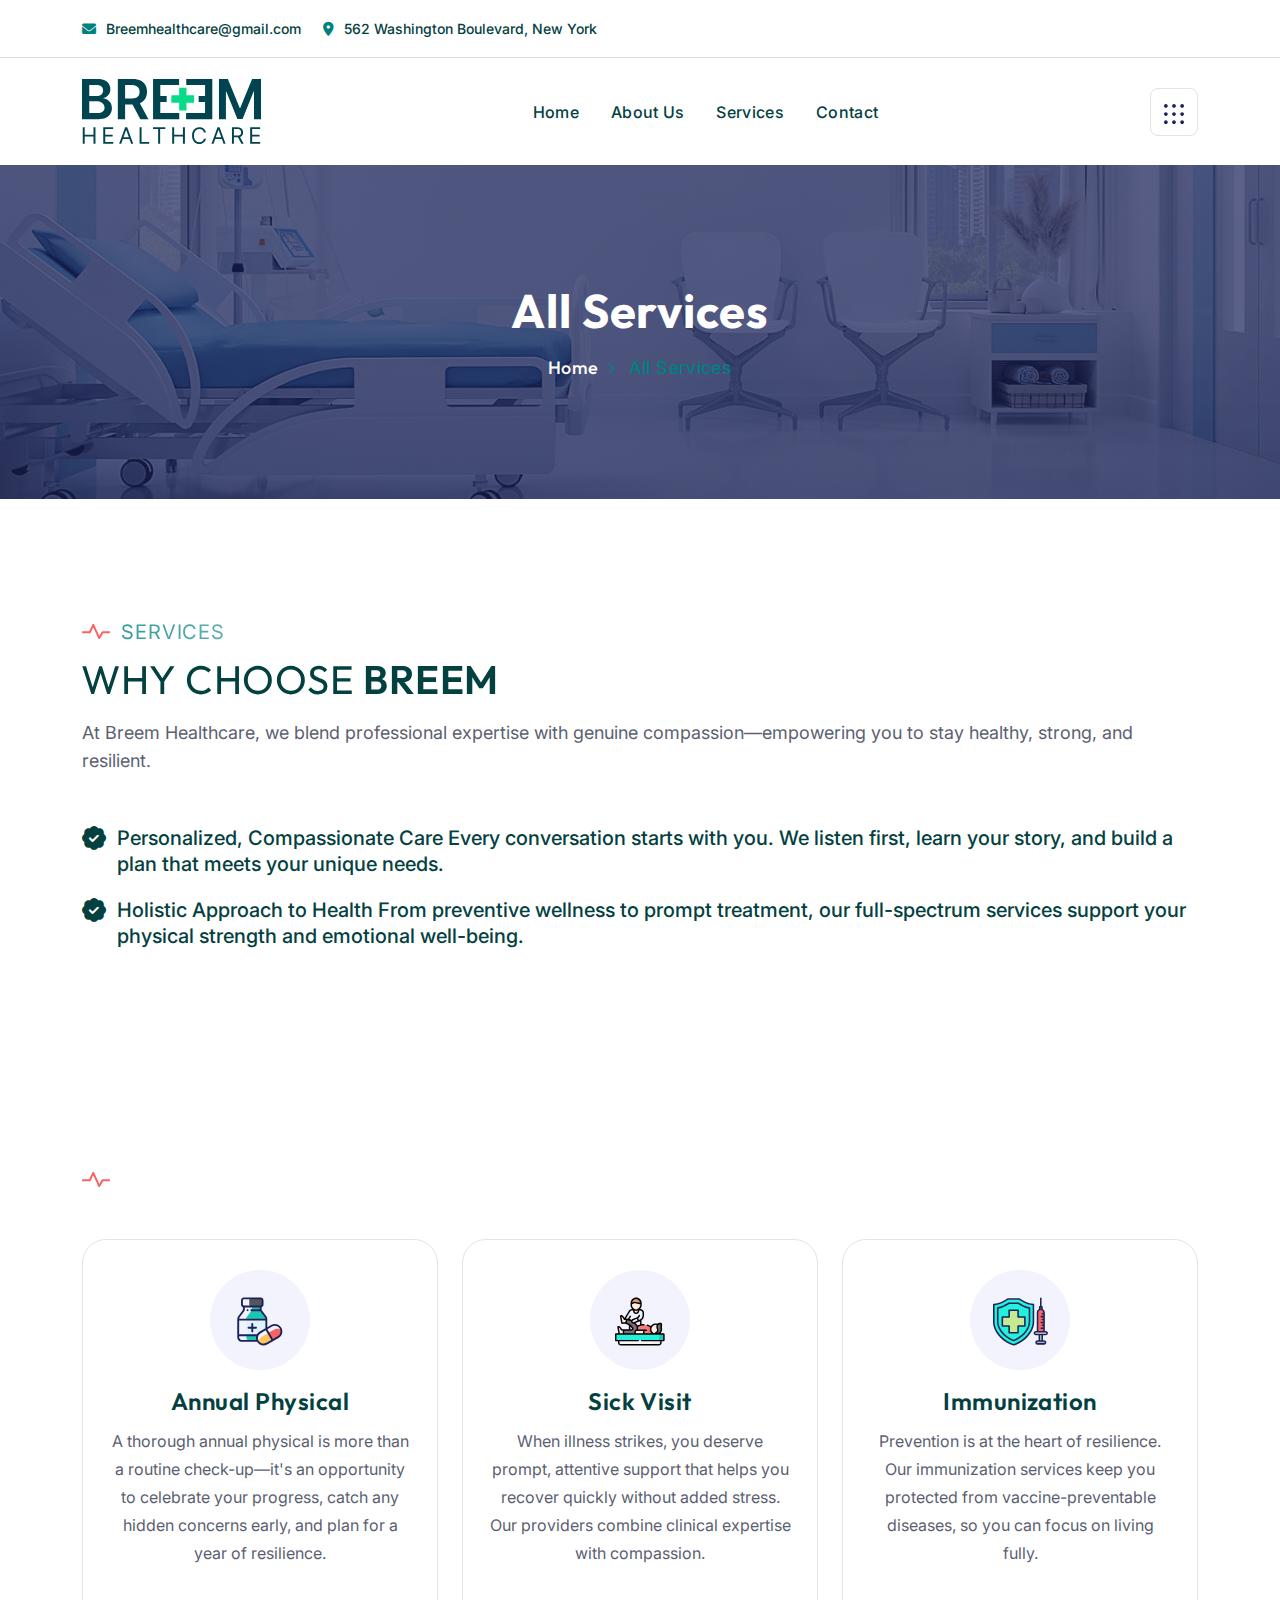
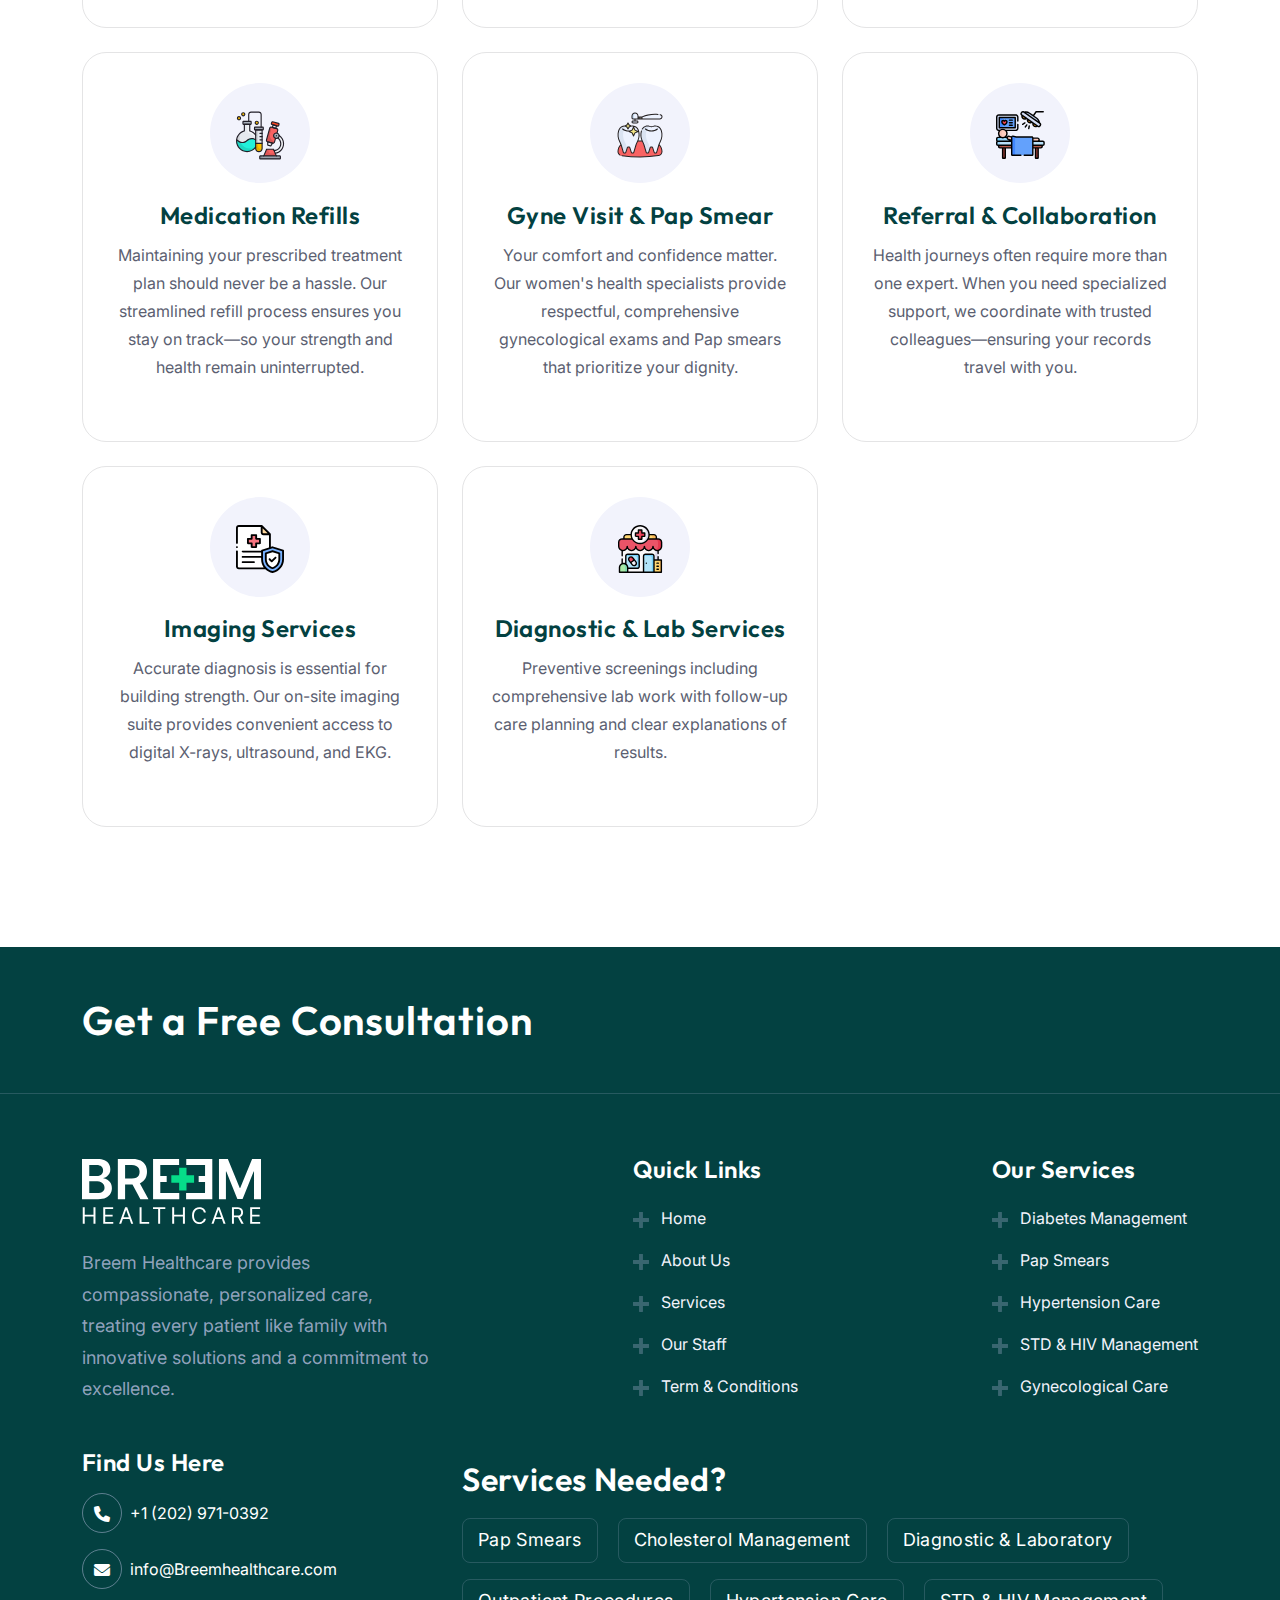
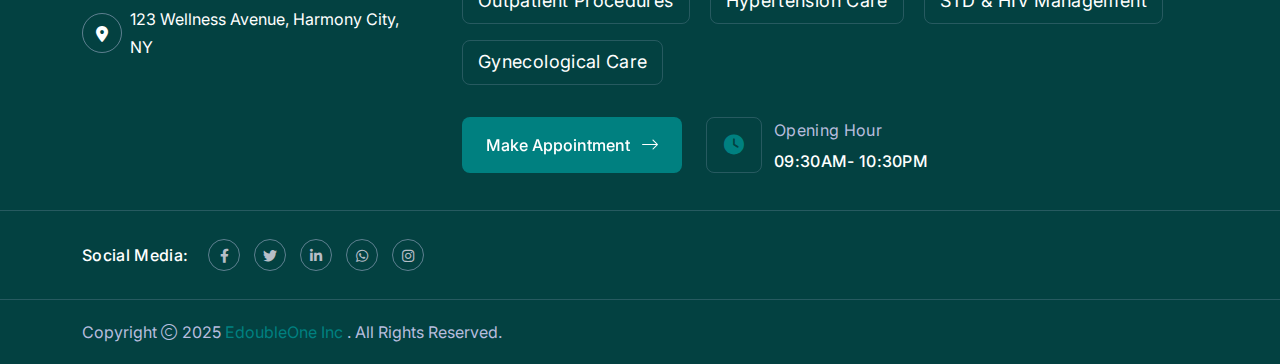
<file: html.themeholy.com/Breem/demo/service.html>
<!DOCTYPE html>
<html class="no-js" lang="zxx">
    <!-- Mirrored from html.themeholy.com/medova/demo/service.html by HTTrack Website Copier/3.x [XR&CO'2014], Mon, 02 Jun 2025 12:05:57 GMT -->
    <head>
        <meta charset="utf-8" />
        <meta http-equiv="x-ua-compatible" content="ie=edge" />
        <title>Breem Healthcare - All Services</title>
        <meta name="author" content="themeholy" />
        <meta name="description" content="Breem Healthcare" />
        <meta name="keywords" content="Breem Healthcare" />
        <meta name="robots" content="INDEX,FOLLOW" />
        <meta name="viewport" content="width=device-width,initial-scale=1,shrink-to-fit=no" />
        <link rel="apple-touch-icon" sizes="57x57" href="assets/img/img/BreemLogo3.svg" />
        <link rel="apple-touch-icon" sizes="60x60" href="assets/img/BreemLogo3.svg" />
        <link rel="apple-touch-icon" sizes="72x72" href="assets/img/BreemLogo3.svg" />
        <link rel="apple-touch-icon" sizes="76x76" href="assets/img/BreemLogo3.svg" />
        <link rel="apple-touch-icon" sizes="114x114" href="assets/img/BreemLogo3.svg" />
        <link rel="apple-touch-icon" sizes="120x120" href="assets/img/BreemLogo3.svg" />
        <link rel="apple-touch-icon" sizes="144x144" href="assets/img/BreemLogo3.svg" />
        <link rel="apple-touch-icon" sizes="152x152" href="assets/img/BreemLogo3.svg" />
        <link rel="apple-touch-icon" sizes="180x180" href="assets/img/BreemLogo3.svg" />
        <link rel="icon" type="image/png" sizes="192x192" href="assets/img/BreemLogo3.svg" />
        <link rel="icon" type="image/png" sizes="32x32" href="assets/img/BreemLogo3.svg" />
        <link rel="icon" type="image/png" sizes="96x96" href="assets/img/BreemLogo3.svg" />
        <link rel="icon" type="image/png" sizes="16x16" href="assets/img/BreemLogo3.svg" />
        <link rel="manifest" href="assets/img/favicons/manifest.json" />
        <meta name="msapplication-TileColor" content="#ffffff" />
        <meta name="msapplication-TileImage" content="assets/img/BreemLogo3.svg" />
        <meta name="theme-color" content="#ffffff" />
        <link rel="preconnect" href="https://fonts.googleapis.com/" />
        <link rel="preconnect" href="https://fonts.gstatic.com/" crossorigin />
        <link
            href="https://fonts.googleapis.com/css2?family=Inter:ital,opsz,wght@0,14..32,100..900;1,14..32,100..900&amp;family=Outfit:wght@100..900&amp;family=Saira:ital,wght@0,100..900;1,100..900&amp;display=swap"
            rel="stylesheet" />
        <link rel="stylesheet" href="assets/css/bootstrap.min.css" />
        <link rel="stylesheet" href="assets/css/fontawesome.min.css" />
        <link rel="stylesheet" href="assets/css/magnific-popup.min.css" />
        <link rel="stylesheet" href="assets/css/swiper-bundle.min.css" />
        <link rel="stylesheet" href="assets/css/style.css" />
    </head>
    <body>
        <!-- <div class="color-scheme-wrap active">
            <button class="switchIcon"><i class="fa-solid fa-palette"></i></button>
            <h4 class="color-scheme-wrap-title">
                <i class="far fa-palette me-2"></i>
                Style Swicher
            </h4>
            <div class="color-switch-btns">
                <button data-color="#3E66F3"><i class="fa-solid fa-droplet"></i></button>
                <button data-color="#684DF4"><i class="fa-solid fa-droplet"></i></button>
                <button data-color="#008080"><i class="fa-solid fa-droplet"></i></button>
                <button data-color="#323F7C"><i class="fa-solid fa-droplet"></i></button>
                <button data-color="#FC3737"><i class="fa-solid fa-droplet"></i></button>
                <button data-color="#8a2be2"><i class="fa-solid fa-droplet"></i></button>
            </div>
            <a href="https://themeforest.net/user/themeholy" class="th-btn text-center w-100">
                <i class="fa fa-shopping-cart me-2"></i>
                Purchase
            </a>
        </div> -->

        <!-- <div class="preloader">
            <button class="th-btn preloaderCls">Cancel Preloader</button>
            <div class="preloader-inner">
                <img src="assets/img/logo.svg" alt="img" />
                <div class="heart-rate">
                    <img src="assets/img/shape/preloader.svg" alt="" />
                    <div class="fade-in"></div>
                    <div class="fade-out"></div>
                </div>
            </div>
        </div> -->
        <div class="sidemenu-wrapper shopping-cart">
            <div class="sidemenu-content">
                <button class="closeButton sideMenuCls"><i class="far fa-times"></i></button>
                <div class="widget woocommerce widget_shopping_cart"></div>
            </div>
        </div>
        <div class="sidemenu-wrapper">
            <div class="sidemenu-content">
                <button class="closeButton sideMenuCls"><i class="far fa-times"></i></button>
                <div class="widget footer-widget mb-0">
                    <div class="th-widget-about">
                        <div class="about-logo">
                            <a href="index.html"><img src="assets/img/BreemLogo.svg" alt="Medova " /></a>
                        </div>
                        <p class="about-text">
                            Breem Healthcare provides compassionate, personalized care, treating every patient like
                            family with innovative solutions and a commitment to excellence.
                        </p>
                    </div>
                </div>

                <div class="widget footer-widget">
                    <h3 class="widget_title">Social Media:</h3>
                    <div class="th-social">
                        <a href="https://facebook.com/"><i class="fab fa-facebook-f"></i></a>
                        <a href="https://x.com/Breemhealthcare?t=e5WMs_tGhI9a-MQItUejlw&s=09/">
                            <i class="fab fa-twitter"></i>
                        </a>
                        <a href="https://pinterest.com/"><i class="fab fa-pinterest-p"></i></a>
                        <a href="https://linkedin.com/"><i class="fab fa-linkedin-in"></i></a>
                        <a href="https://www.instagram.com/breemhealthcare?igsh=MWRsMXQzeGI1YXpubA==/">
                            <i class="fab fa-instagram"></i>
                        </a>
                    </div>
                </div>
            </div>
        </div>
        <div class="popup-search-box d-none d-lg-block">
            <button class="searchClose"><i class="fal fa-times"></i></button>
            <form action="#">
                <input type="text" placeholder="What are you looking for?" />
                <button type="submit"><i class="fal fa-search"></i></button>
            </form>
        </div>
        <div class="th-menu-wrapper">
            <div class="th-menu-area text-center">
                <button class="th-menu-toggle"><i class="fal fa-times"></i></button>
                <div class="mobile-logo">
                    <a href="index.html"><img src="assets/img/BreemLogo.svg" alt="Breem" /></a>
                </div>
                <div class="th-mobile-menu">
                    <ul>
                        <li class="menu-item-has-children">
                            <a href="index.html">Home</a>
                        </li>
                        <li><a href="about.html">About Us</a></li>
                        <li class="menu-item-has-children">
                            <a href="#">Services</a>
                        </li>
                    </ul>
                </div>
            </div>
        </div>
        <header class="th-header header-layout2">
            <div class="header-top">
                <div class="container">
                    <div class="row gy-2 justify-content-center justify-content-lg-between align-items-center">
                        <div class="col-auto">
                            <div class="header-links">
                                <ul>
                                    <li>
                                        <i class="fa-solid fa-envelope"></i>
                                        <a href="mailto:hello@breemhealthcare.ng">Breemhealthcare@gmail.com</a>
                                    </li>
                                    <li class="d-none d-md-inline-block">
                                        <i class="fa-solid fa-location-dot"></i>
                                        <span>562 Washington Boulevard, New York</span>
                                    </li>
                                </ul>
                            </div>
                        </div>
                        <div class="col-auto">
                            <div class="header-button">
                                <a href="contact.html" class="th-btn">
                                    <img src="assets/img/icon/alarm.svg" alt="" />
                                    24 Hour Emergency Aid
                                </a>
                                <form class="search-form">
                                    <input type="text" placeholder="Search..." />
                                    <button type="submit"><i class="fa-light fa-magnifying-glass"></i></button>
                                </form>
                            </div>
                        </div>
                    </div>
                </div>
            </div>
            <div class="sticky-wrapper">
                <div class="container">
                    <div class="menu-area">
                        <div class="row align-items-center justify-content-between">
                            <div class="col-auto">
                                <div class="header-logo">
                                    <a href="index.html">
                                        <img src="assets/img/BreemLogo.svg" alt="Medova " />
                                    </a>
                                </div>
                            </div>
                            <div class="col-auto">
                                <nav class="main-menu style2 d-none d-lg-inline-block">
                                    <ul>
                                        <li>
                                            <a href="index.html">Home</a>
                                        </li>
                                        <li><a href="about.html">About Us</a></li>
                                        <li>
                                            <a href="#">Services</a>
                                        </li>
                                        <li><a href="contact.html">Contact</a></li>
                                    </ul>
                                </nav>
                                <div class="header-button">
                                    <button type="button" class="th-menu-toggle d-inline-block d-lg-none">
                                        <i class="far fa-bars"></i>
                                    </button>
                                </div>
                            </div>
                            <div class="col-auto d-none d-xl-block">
                                <div class="header-button">
                                    <a href="contact.html" class="th-btn style2">
                                        Make Appointment
                                        <i class="fa-solid fa-calendar-days ms-2"></i>
                                    </a>
                                    <a href="#" class="icon-btn sideMenuToggler d-none d-lg-block">
                                        <img src="assets/img/icon/grid.svg" alt="" />
                                    </a>
                                </div>
                            </div>
                        </div>
                    </div>
                </div>
            </div>
        </header>
        <div class="breadcumb-wrapper" data-bg-src="assets/img/bg/breadcumb-bg.jpg">
            <div class="container">
                <div class="breadcumb-content">
                    <h1 class="breadcumb-title">All Services</h1>
                    <ul class="breadcumb-menu">
                        <li><a href="index.html">Home</a></li>
                        <li>All Services</li>
                    </ul>
                </div>
            </div>
        </div>
        <section class="position-relative overflow-hidden space overflow-hidden" id="service-sec">
            <div class="container">
                <div class="row gy-4">
                    <div class="col-xxl-6 mb-30 mb-xl-0">
                        <div class="title-area">
                            <span class="sub-title text-anime-style-2">Services</span>
                            <h2 class="sec-title text-anime-style-3">
                                <span class="fw-normal">WHY CHOOSE</span>
                                BREEM
                            </h2>
                            <p class="fs-18 mb-30 pe-xl-5 wow fadeInUp">
                                At Breem Healthcare, we blend professional expertise with genuine compassion—empowering
                                you to stay healthy, strong, and resilient.
                            </p>
                        </div>
                        <div class="about-wrapper style2">
                            <div class="">
                                <div class="checklist mb-50">
                                    <ul>
                                        <li class="wow fadeInUp" data-wow-delay=".1s">
                                            Personalized, Compassionate Care Every conversation starts with you. We
                                            listen first, learn your story, and build a plan that meets your unique
                                            needs.
                                        </li>
                                        <li class="wow fadeInUp" data-wow-delay=".3s">
                                            Holistic Approach to Health From preventive wellness to prompt treatment,
                                            our full-spectrum services support your physical strength and emotional
                                            well-being.
                                        </li>
                                        <li class="wow fadeInUp" data-wow-delay=".5s">
                                            Trusted Collaboration We coordinate seamlessly with specialists when needed,
                                            ensuring you always receive informed, consistent care without gaps.
                                        </li>
                                        <li class="wow fadeInUp" data-wow-delay=".7s">
                                            Empowering Education You’ll leave each visit feeling informed and
                                            equipped—confident to take charge of your health journey.
                                        </li>
                                    </ul>
                                </div>
                            </div>
                        </div>
                    </div>

                    <div class="title-area" style="margin-bottom: 0">
    <span class="sub-title text-anime-style-2">Our Services</span>
</div>

<div class="col-md-6 col-lg-4 col-xxl-3">
    <div class="service-card style2">
        <div class="box-content">
            <div class="box-icon"><img src="assets/img/icon/service_1_1.svg" alt="Icon" /></div>
            <h3 class="box-title"><a href="service.html">Annual Physical</a></h3>
            <p class="box-text">
                A thorough annual physical is more than a routine check-up—it's an opportunity to celebrate your progress, catch any hidden concerns early, and plan for a year of resilience.
            </p>
        </div>
    </div>
</div>

<div class="col-md-6 col-lg-4 col-xxl-3">
    <div class="service-card style2">
        <div class="box-content">
            <div class="box-icon"><img src="assets/img/icon/service_1_2.svg" alt="Icon" /></div>
            <h3 class="box-title"><a href="service.html">Sick Visit</a></h3>
            <p class="box-text">
                When illness strikes, you deserve prompt, attentive support that helps you recover quickly without added stress. Our providers combine clinical expertise with compassion.
            </p>
        </div>
    </div>
</div>

<div class="col-md-6 col-lg-4 col-xxl-3">
    <div class="service-card style2">
        <div class="box-content">
            <div class="box-icon"><img src="assets/img/icon/service_1_3.svg" alt="Icon" /></div>
            <h3 class="box-title"><a href="service.html">Immunization</a></h3>
            <p class="box-text">
                Prevention is at the heart of resilience. Our immunization services keep you protected from vaccine-preventable diseases, so you can focus on living fully.
            </p>
        </div>
    </div>
</div>

<div class="col-md-6 col-lg-4 col-xxl-3">
    <div class="service-card style2">
        <div class="box-content">
            <div class="box-icon"><img src="assets/img/icon/service_1_4.svg" alt="Icon" /></div>
            <h3 class="box-title"><a href="service.html">Medication Refills</a></h3>
            <p class="box-text">
                Maintaining your prescribed treatment plan should never be a hassle. Our streamlined refill process ensures you stay on track—so your strength and health remain uninterrupted.
            </p>
        </div>
    </div>
</div>

<div class="col-md-6 col-lg-4 col-xxl-3">
    <div class="service-card style2">
        <div class="box-content">
            <div class="box-icon"><img src="assets/img/icon/service_1_5.svg" alt="Icon" /></div>
            <h3 class="box-title"><a href="service.html">Gyne Visit & Pap Smear</a></h3>
            <p class="box-text">
                Your comfort and confidence matter. Our women's health specialists provide respectful, comprehensive gynecological exams and Pap smears that prioritize your dignity.
            </p>
        </div>
    </div>
</div>

<div class="col-md-6 col-lg-4 col-xxl-3">
    <div class="service-card style2">
        <div class="box-content">
            <div class="box-icon"><img src="assets/img/icon/service_1_6.svg" alt="Icon" /></div>
            <h3 class="box-title"><a href="service.html">Referral & Collaboration</a></h3>
            <p class="box-text">
                Health journeys often require more than one expert. When you need specialized support, we coordinate with trusted colleagues—ensuring your records travel with you.
            </p>
        </div>
    </div>
</div>

<div class="col-md-6 col-lg-4 col-xxl-3">
    <div class="service-card style2">
        <div class="box-content">
            <div class="box-icon"><img src="assets/img/icon/service_1_7.svg" alt="Icon" /></div>
            <h3 class="box-title"><a href="service.html">Imaging Services</a></h3>
            <p class="box-text">
                Accurate diagnosis is essential for building strength. Our on-site imaging suite provides convenient access to digital X-rays, ultrasound, and EKG.
            </p>
        </div>
    </div>
</div>

<div class="col-md-6 col-lg-4 col-xxl-3">
    <div class="service-card style2">
        <div class="box-content">
            <div class="box-icon"><img src="assets/img/icon/service_1_8.svg" alt="Icon" /></div>
            <h3 class="box-title"><a href="service.html">Diagnostic & Lab Services</a></h3>
            <p class="box-text">
                Preventive screenings including comprehensive lab work with follow-up care planning and clear explanations of results.
            </p>
        </div>
    </div>
</div>

                    <!-- <div class="col-md-6 col-lg-4 col-xxl-3">
                        <div class="service-card style2">
                            <div class="box-content">
                                <div class="box-icon"><img src="assets/img/icon/service_1_11.svg" alt="Icon" /></div>
                                <h3 class="box-title">
                                    <a href="service-details.html">Telemedicine for Rural Areas</a>
                                </h3>
                                <p class="box-text">
                                    Considero doloremque bene itaque voluptate sol. Campana quos ubi aro
                                    astrum.Spoliatio utrimquesuspendo.
                                </p>
                                <a href="service-details.html" class="th-btn black-border">
                                    Read More
                                    <i class="fa-light fa-arrow-right-long ms-2"></i>
                                </a>
                            </div>
                        </div>
                    </div>
                    <div class="col-md-6 col-lg-4 col-xxl-3">
                        <div class="service-card style2">
                            <div class="box-content">
                                <div class="box-icon"><img src="assets/img/icon/service_1_12.svg" alt="Icon" /></div>
                                <h3 class="box-title"><a href="service-details.html">Health & Wellness Programs</a></h3>
                                <p class="box-text">
                                    Considero doloremque bene itaque voluptate sol. Campana quos ubi aro
                                    astrum.Spoliatio utrimquesuspendo.
                                </p>
                                <a href="service-details.html" class="th-btn black-border">
                                    Read More
                                    <i class="fa-light fa-arrow-right-long ms-2"></i>
                                </a>
                            </div>
                        </div>
                    </div> -->
                </div>
            </div>
            <!-- </div> -->
        </section>
        <footer class="footer-wrapper footer-layout2">
            <div class="footer-top">
                <div class="container">
                    <div class="row gy-4 justify-content-between align-items-center">
                        <div class="col-lg-5">
                            <div class="title-area mb-0 text-center text-lg-start">
                                <h2 class="sec-title text-white m-0">Get a Free Consultation</h2>
                            </div>
                        </div>
                    </div>
                </div>
            </div>
            <div class="widget-area">
                <div class="container">
                    <div class="row justify-content-between">
                        <div class="col-md-6 col-xxl-3 col-xl-4">
                            <div class="widget footer-widget">
                                <div class="th-widget-about">
                                    <div class="about-logo">
                                <a class="icon-masking" href="index.html">
                                    <img src="assets/img/BreemLogo2.svg" alt="Breem Healthcare" />
                                </a>
                            </div>
                                    <p class="about-text">
                                        Breem Healthcare provides compassionate, personalized care, treating every
                                        patient like family with innovative solutions and a commitment to excellence.
                                    </p>
                                </div>
                            </div>
                        </div>
                        <div class="col-md-6 col-xl-auto">
                            <div class="widget widget_nav_menu footer-widget">
                                <h3 class="widget_title">Quick Links</h3>
                                <div class="menu-all-pages-container">
                                    <ul class="menu">
                                        <li><a href="index.html">Home</a></li>
                                        <li><a href="about.html">About Us</a></li>
                                        <li><a href="Services.html">Services</a></li>
                                        <li><a href="contact.html">Our Staff</a></li>
                                        <li><a href="contact.html">Term & Conditions</a></li>
                                    </ul>
                                </div>
                            </div>
                        </div>
                        <div class="col-md-6 col-xl-auto">
                            <div class="widget widget_nav_menu footer-widget">
                                <h3 class="widget_title">Our Services</h3>
                                <div class="menu-all-pages-container">
                                    <ul class="menu">
                                        <!-- <li><a href="service-details.html">Diabetes Management</a></li>
                                <li><a href="service-details.html">Pap Smears</a></li>
                                <li><a href="service-details.html">Hypertension Care</a></li>
                                <li><a href="service-details.html">STD & HIV Management</a></li>
                                <li><a href="service-details.html">Gynecological Care</a></li> -->
                                        <li><a href="service.html">Diabetes Management</a></li>
                                        <li><a href="service.html">Pap Smears</a></li>
                                        <li><a href="service.html">Hypertension Care</a></li>
                                        <li><a href="service.html">STD & HIV Management</a></li>
                                        <li><a href="service.html">Gynecological Care</a></li>
                                    </ul>
                                </div>
                            </div>
                        </div>
                    </div>
                </div>
                <div class="container">
                    <div class="row">
                        <div class="col-xl-4">
                            <div class="footer-widget-about">
                                <h3 class="box-title text-white">Find Us Here</h3>
                                <div class="th-widget-about">
                                    <p class="footer-info">
                                        <i class="fa-sharp fa-solid fa-phone"></i>
                                        <span>
                                            <a class="text-inherit" href="tel:+00123456789012">+1 (202) 971-0392</a>
                                        </span>
                                    </p>
                                    <p class="footer-info">
                                        <i class="fa-sharp fa-solid fa-envelope"></i>
                                        <span>
                                            <a class="text-inherit" href="mailto:info@Breemhealthcare.com">
                                                info@Breemhealthcare.com
                                            </a>
                                        </span>
                                    </p>
                                    <p class="footer-info">
                                        <i class="fas fa-map-marker-alt"></i>
                                        123 Wellness Avenue, Harmony City, NY
                                    </p>
                                </div>
                            </div>
                        </div>
                        <div class="col-xl-8">
                            <div class="footer-tags">
                                <div class="h4 text-white">Services Needed?</div>
                                <div class="tagcloud">
                                    <!-- <a href="service-details.html">Diabetes Management</a>
                            <a href="service-details.html">Pap Smears</a>
                            <a href="service-details.html">Cholesterol Management</a>
                            <a href="service-details.html">Diagnostic & Laboratory</a>
                            <a href="service-details.html">Outpatient Procedures</a>
                            <a href="service-details.html">Hypertension Care</a>
                            <a href="service-details.html">STD & HIV Management</a>
                            <a href="service-details.html">Gynecological Care</a>
                            <a href="service-details.html">Diabetes Management</a> -->
                                    <a href="service.html">Pap Smears</a>
                                    <a href="service.html">Cholesterol Management</a>
                                    <a href="service.html">Diagnostic & Laboratory</a>
                                    <a href="service.html">Outpatient Procedures</a>
                                    <a href="service.html">Hypertension Care</a>
                                    <a href="service.html">STD & HIV Management</a>
                                    <a href="service.html">Gynecological Care</a>
                                </div>
                                <div class="btn-group">
                                    <a href="contact.html" class="th-btn style1">
                                        Make Appointment
                                        <i class="fa-light fa-arrow-right-long ms-2"></i>
                                    </a>
                                    <div class="opening-hour">
                                        <div class="icon"><i class="fa-solid fa-clock"></i></div>
                                        <div class="media-body">
                                            <span class="label">Opening Hour</span>
                                            <span class="time">09:30AM- 10:30PM</span>
                                        </div>
                                    </div>
                                </div>
                            </div>
                        </div>
                    </div>
                </div>
            </div>
            <div class="container">
                <div class="row gy-2 justify-content-center justify-content-md-between align-items-center">
                    <div class="col-md-7 col-lg-5 text-center text-md-start">
                        <div class="social-links">
                            <span class="title">Social Media:</span>
                            <a href="https://www.facebook.com/"><i class="fab fa-facebook-f"></i></a>
                            <a href="https://x.com/Breemhealthcare?t=e5WMs_tGhI9a-MQItUejlw&s=09/">
                                <i class="fab fa-twitter"></i>
                            </a>
                            <a href="https://www.linkedin.com/"><i class="fab fa-linkedin-in"></i></a>
                            <a href="https://www.whatsapp.com/"><i class="fab fa-whatsapp"></i></a>
                            <a href="https://www.instagram.com/breemhealthcare?igsh=MWRsMXQzeGI1YXpubA==/">
                                <i class="fab fa-instagram"></i>
                            </a>
                        </div>
                    </div>
                </div>
            </div>
            <div class="copyright-wrap">
                <div class="container">
                    <div class="row gy-2 align-items-center">
                        <div class="col-lg-5">
                            <p class="copyright-text">
                                Copyright
                                <i class="fal fa-copyright"></i>
                                2025
                                <a href="#"> EdoubleOne Inc</a>
                                . All Rights Reserved.
                            </p>
                        </div>
                    </div>
                </div>
            </div>
        </footer>
        <div class="scroll-top">
            <svg class="progress-circle svg-content" width="100%" height="100%" viewBox="-1 -1 102 102">
                <path
                    d="M50,1 a49,49 0 0,1 0,98 a49,49 0 0,1 0,-98"
                    style="
                        transition: stroke-dashoffset 10ms linear 0s;
                        stroke-dasharray: 307.919, 307.919;
                        stroke-dashoffset: 307.919;
                    "></path>
            </svg>
        </div>
        <script src="assets/js/vendor/jquery-3.7.1.min.js"></script>
        <script src="assets/js/swiper-bundle.min.js"></script>
        <script src="assets/js/bootstrap.min.js"></script>
        <script src="assets/js/jquery.magnific-popup.min.js"></script>
        <script src="assets/js/jquery.counterup.min.js"></script>
        <script src="assets/js/circle-progress.js"></script>
        <script src="assets/js/jquery-ui.min.js"></script>
        <script src="assets/js/imagesloaded.pkgd.min.js"></script>
        <script src="assets/js/isotope.pkgd.min.js"></script>
        <script src="assets/js/nice-select.min.js"></script>
        <script src="assets/js/wow.min.js"></script>
        <script src="assets/js/threesixty.min.js"></script>
        <script src="assets/js/panolens.min.js"></script>
        <script src="assets/js/gsap.min.js"></script>
        <script src="assets/js/ScrollTrigger.min.js"></script>
        <script src="assets/js/SplitText.js"></script>
        <script src="assets/js/main.js"></script>
    </body>
    <!-- Mirrored from html.themeholy.com/medova/demo/service.html by HTTrack Website Copier/3.x [XR&CO'2014], Mon, 02 Jun 2025 12:06:00 GMT -->
</html>
</file>
